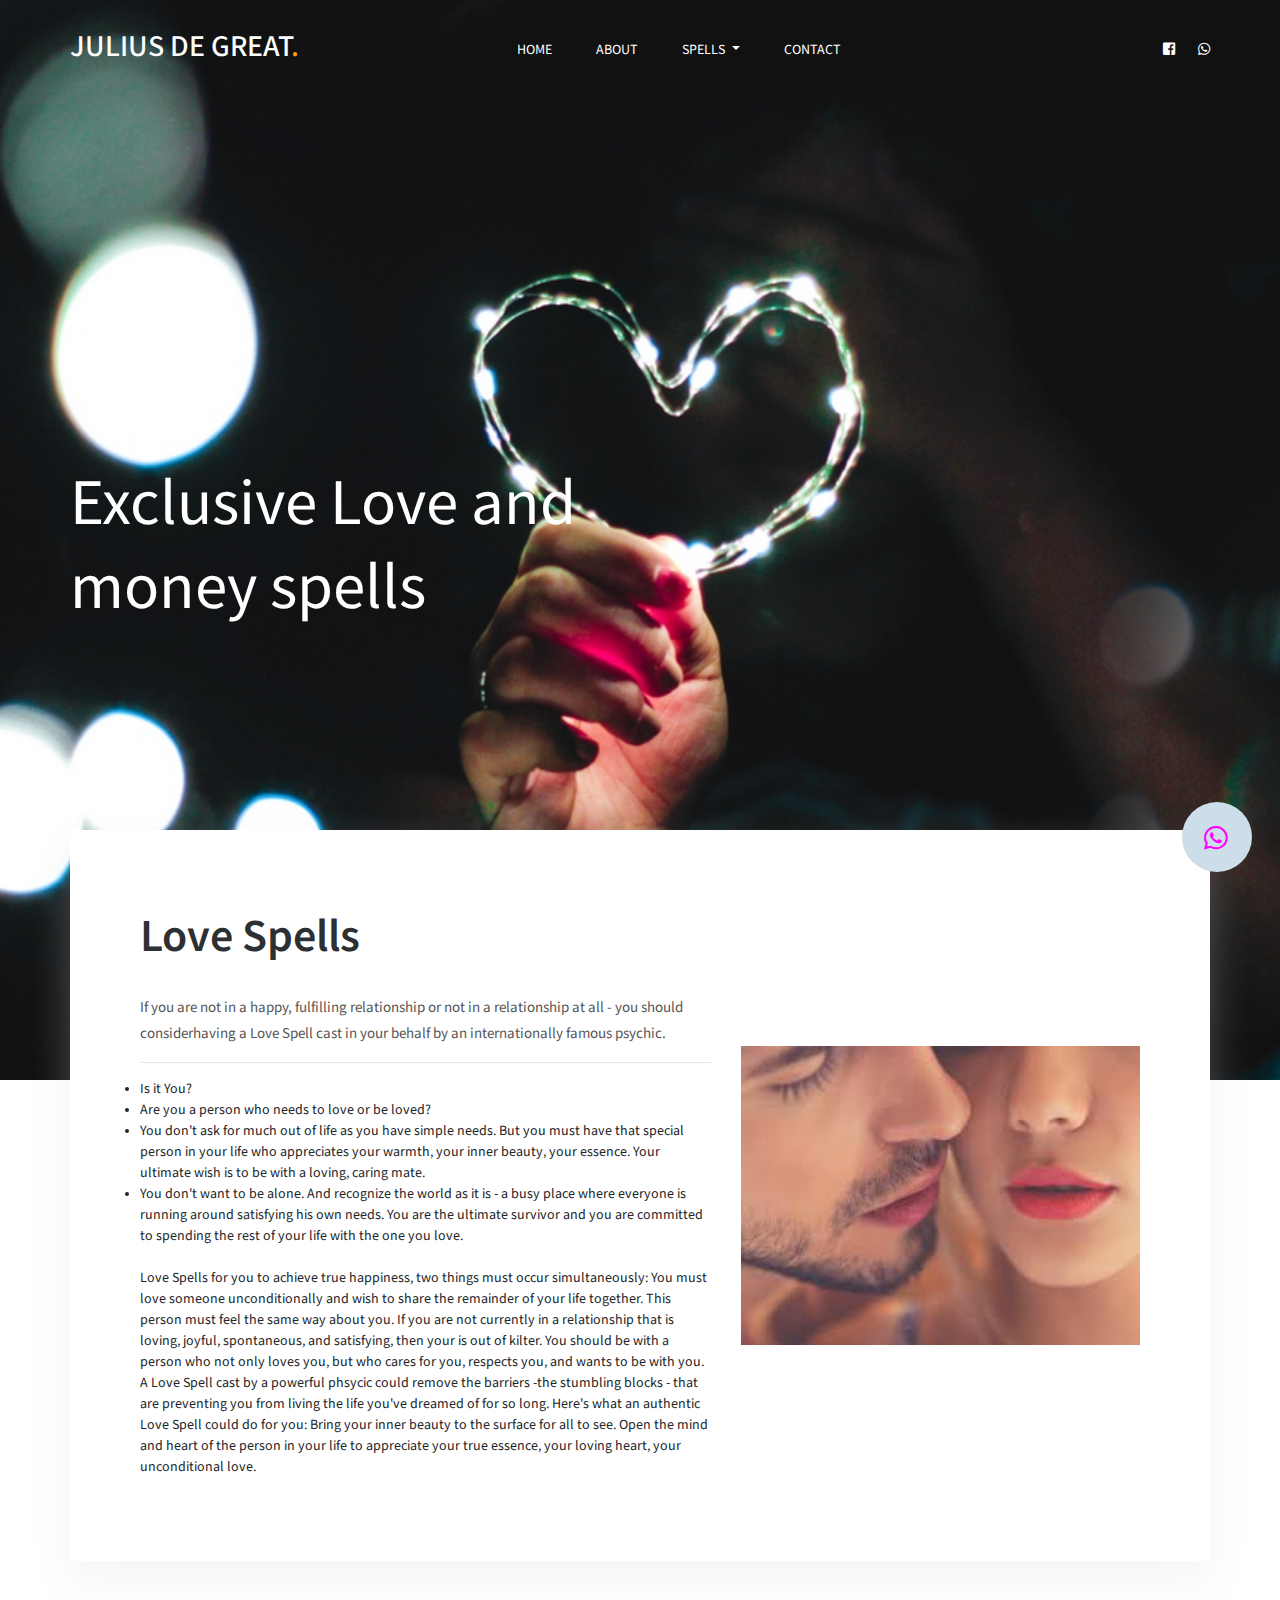
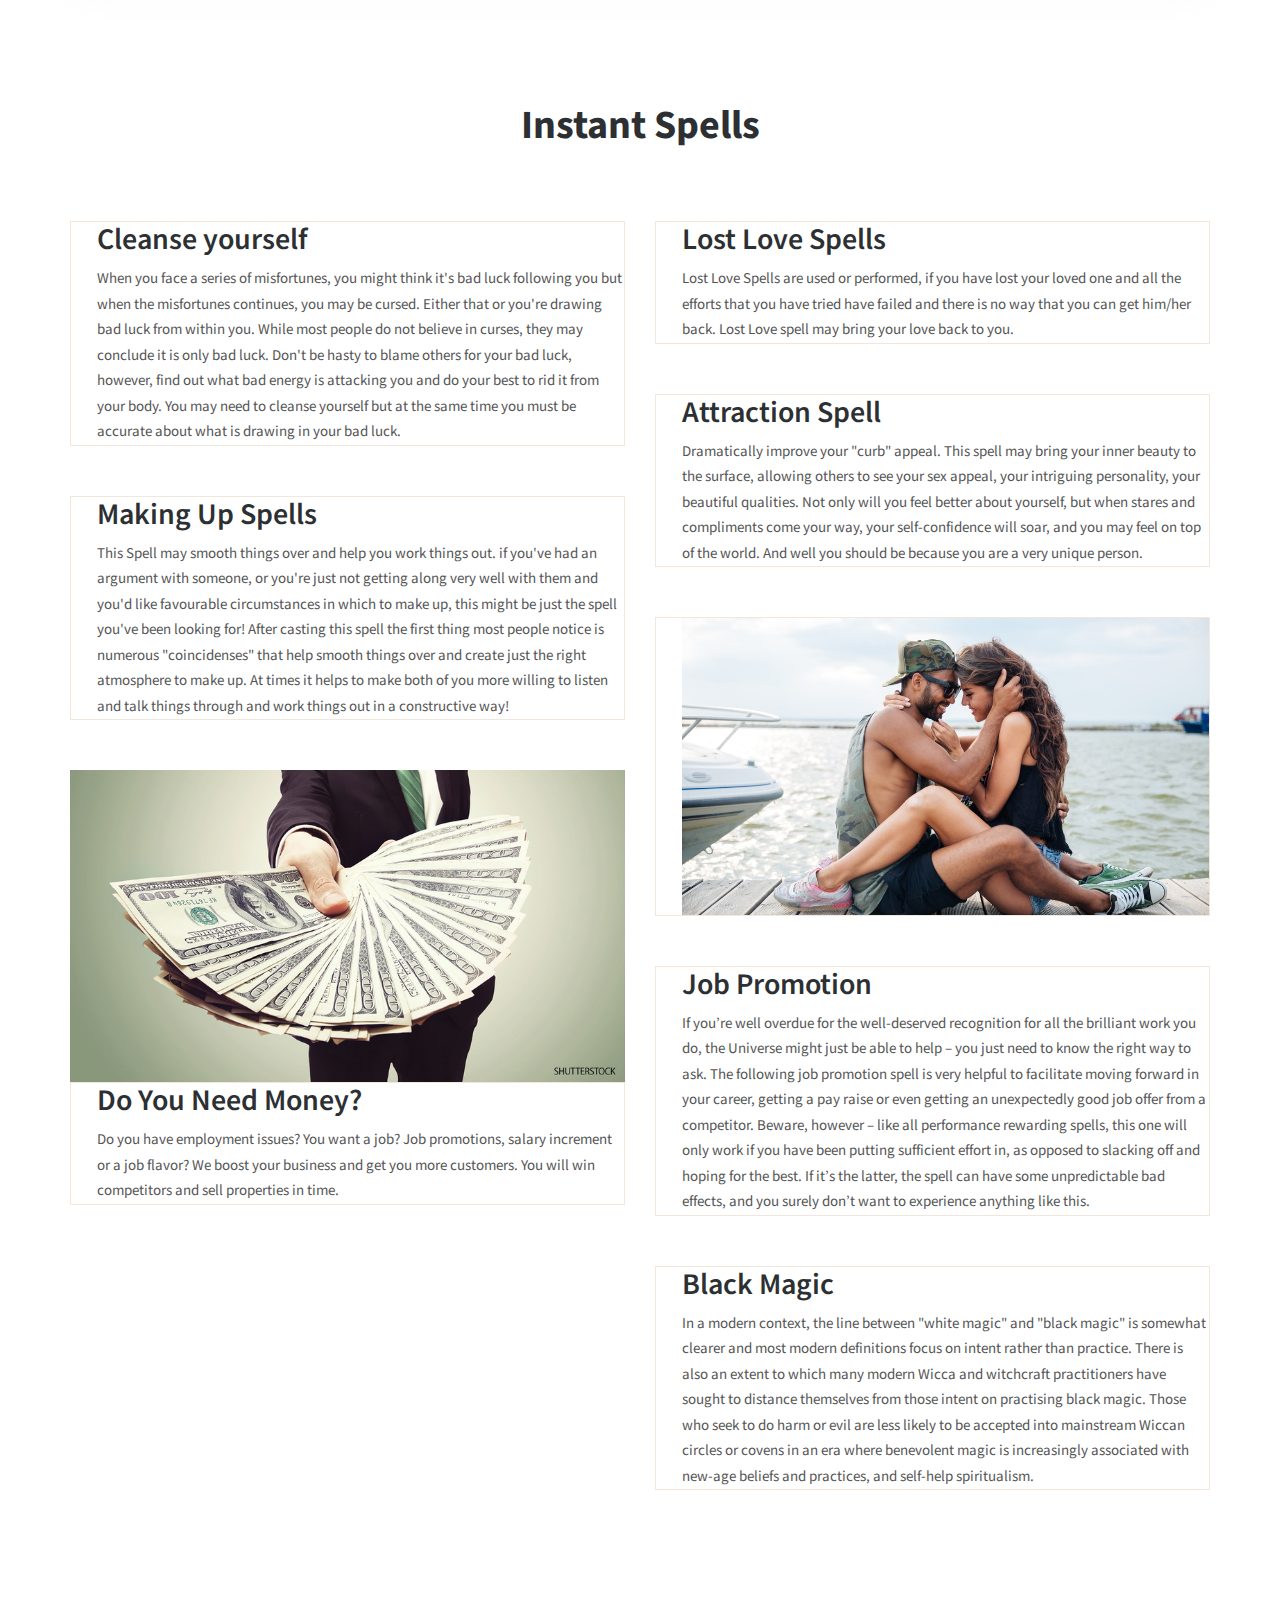
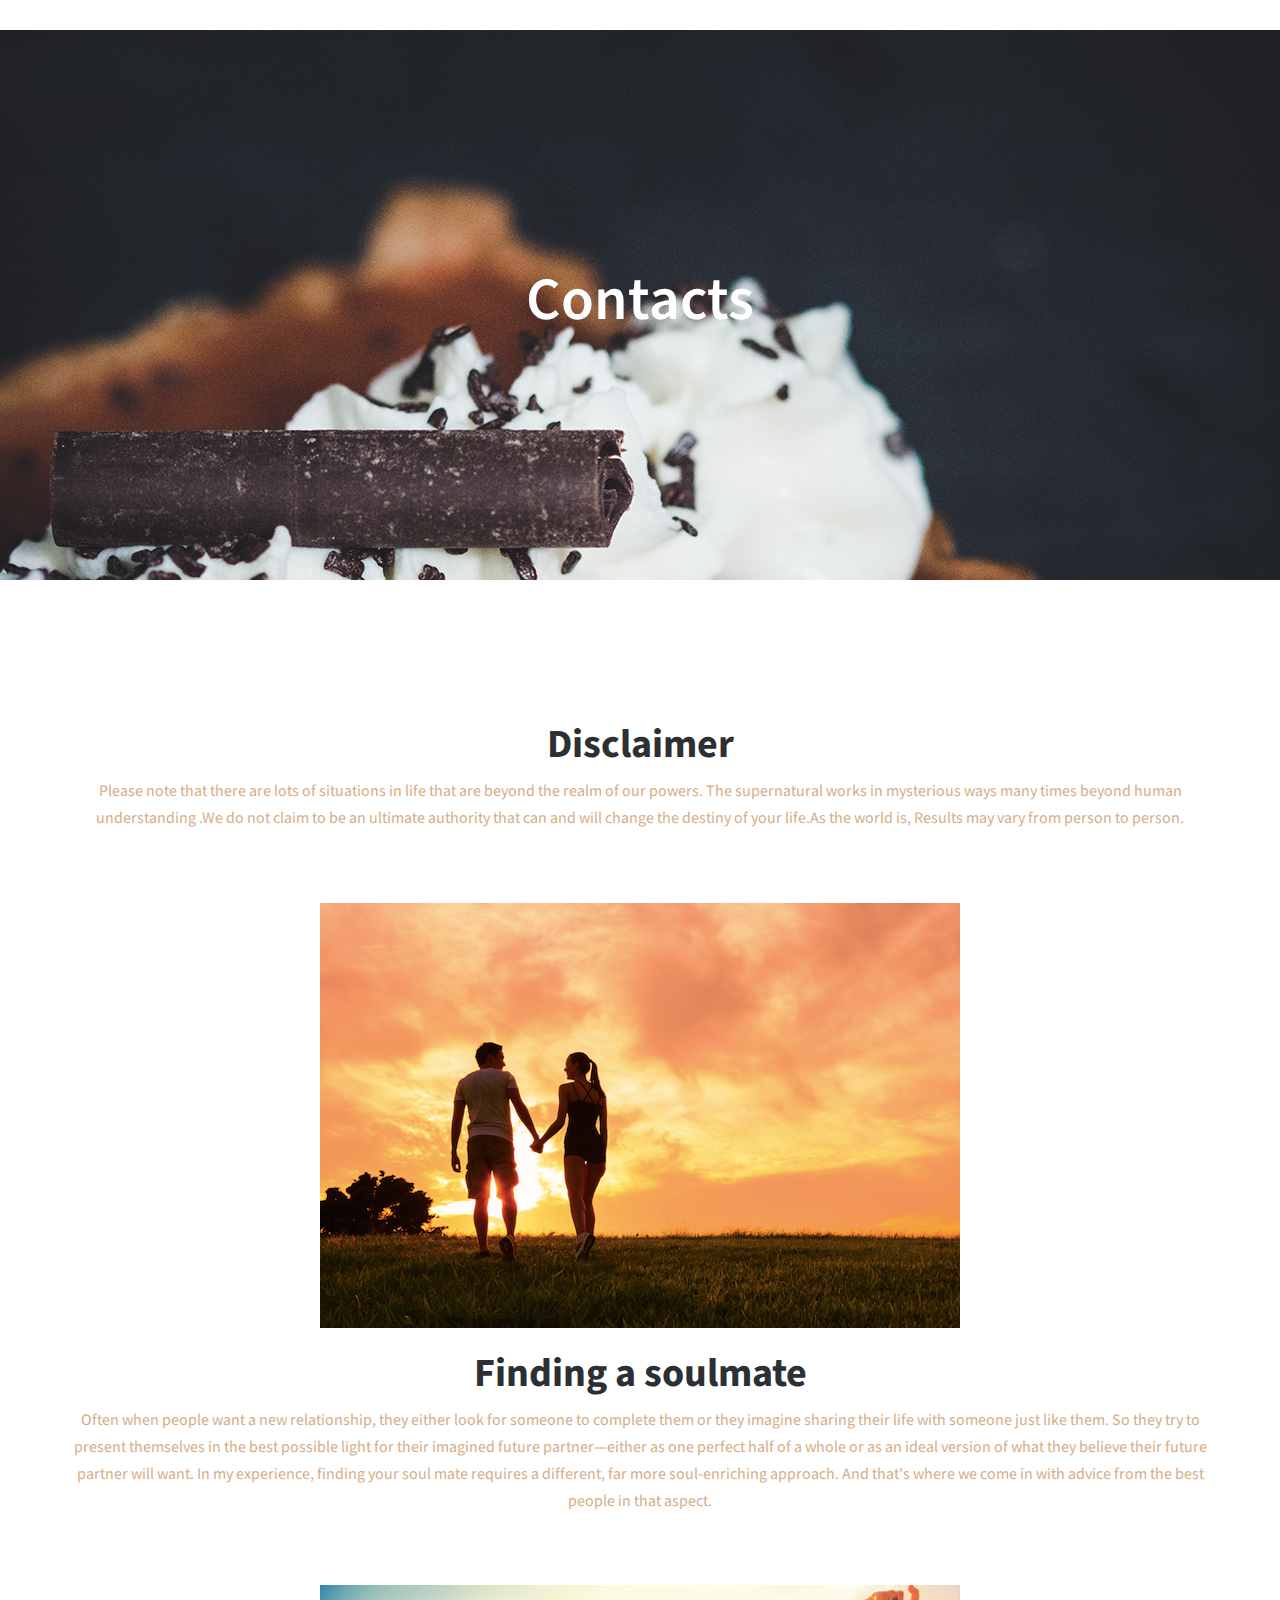
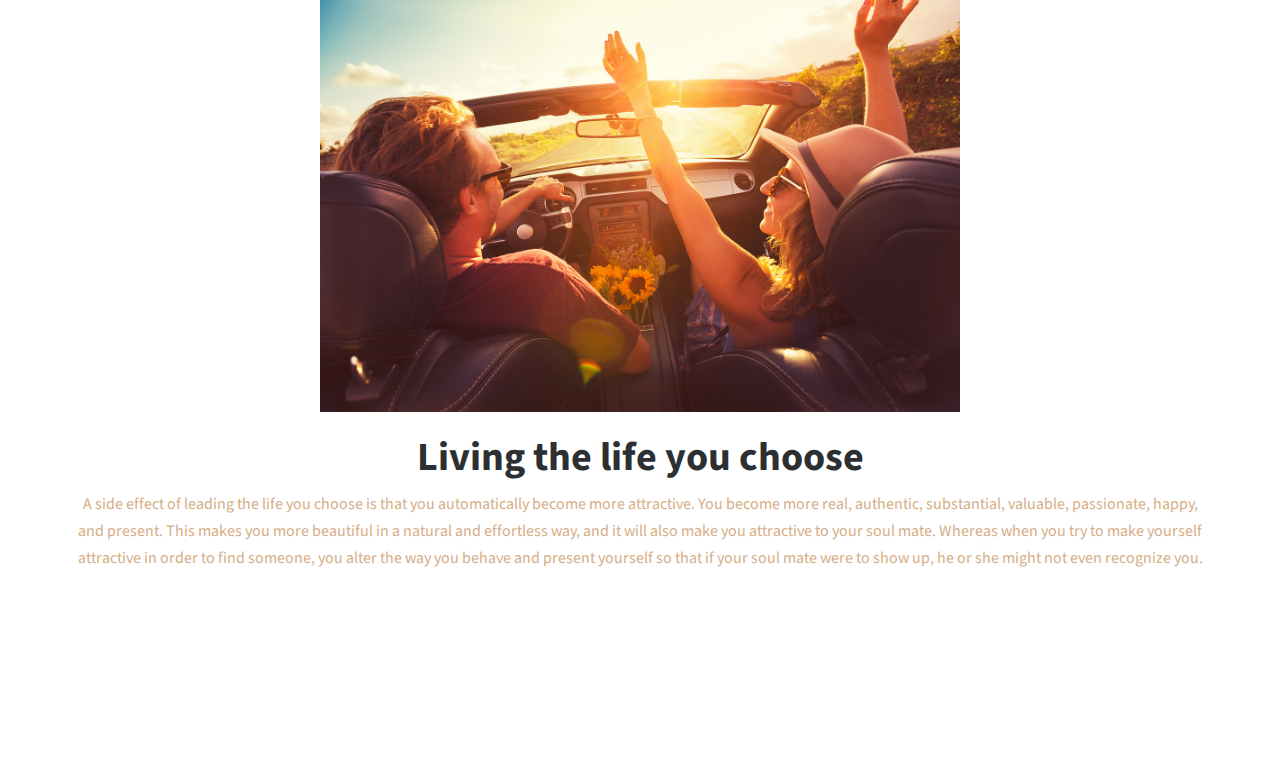
<file: index.html>
<!DOCTYPE html>
<html lang="en">
  <head>
    <!-- Required meta tags -->
    <meta charset="utf-8" />
    <meta
      name="viewport"
      content="width=device-width, initial-scale=1, shrink-to-fit=no"
    />
    <script data-ad-client="ca-pub-7040957393644897" async src="https://pagead2.googlesyndication.com/pagead/js/adsbygoogle.js"></script>
    <title>Love and money spells</title>
    <link rel="icon" href="img/favicon.png" />
    <!-- Bootstrap CSS -->
    <link rel="stylesheet" href="css/bootstrap.min.css" />
    <!-- animate CSS -->
    <link rel="stylesheet" href="css/animate.css" />
    <!-- owl carousel CSS -->
    <link rel="stylesheet" href="css/owl.carousel.min.css" />
    <!-- themify CSS -->
    <link rel="stylesheet" href="css/themify-icons.css" />
    <!-- flaticon CSS -->
    <link rel="stylesheet" href="css/flaticon.css" />
    <!-- font awesome CSS -->
    <link rel="stylesheet" href="css/magnific-popup.css" />
    <!-- swiper CSS -->
    <link rel="stylesheet" href="css/slick.css" />
    <link rel="stylesheet" href="css/gijgo.min.css" />
    <link rel="stylesheet" href="css/nice-select.css" />
    <link rel="stylesheet" href="css/all.css" />
    <!-- style CSS -->
    <link rel="stylesheet" href="css/style.css" />

  </head>

  <body>
    <a href="contact.html">
      <div class="chat-ico">
        <i class="fab fa-whatsapp"></i>
      </div>
    </a>
    <!--::header part start::-->
    <header class="main_menu home_menu">
      <div class="container">
        <div class="row align-items-center">
          <div class="col-lg-12">
            <nav class="navbar navbar-expand-lg navbar-light">
              <a class="navbar-brand" href="index.html">
                <h1 class="logo">JULIUS DE GREAT<span class="style">.</span></h1>
              </a>
              <button
                class="navbar-toggler"
                type="button"
                data-toggle="collapse"
                data-target="#navbarSupportedContent"
                aria-controls="navbarSupportedContent"
                aria-expanded="false"
                aria-label="Toggle navigation"
              >
                <span class="navbar-toggler-icon"></span>
              </button>

              <div
                class="collapse navbar-collapse main-menu-item justify-content-end"
                id="navbarSupportedContent"
              >
                <ul class="navbar-nav">
                  <li class="nav-item active">
                    <a class="nav-link" href="index.html">Home</a>
                  </li>
                  <li class="nav-item">
                    <a class="nav-link" href="about.html">About</a>
                  </li>

                  <li class="nav-item dropdown">
                    <a
                      class="nav-link dropdown-toggle"
                      id="navbarDropdown"
                      role="button"
                      data-toggle="dropdown"
                      aria-haspopup="true"
                      aria-expanded="false"
                    >
                      Spells
                    </a>
                    <div class="dropdown-menu" aria-labelledby="navbarDropdown">
                      <a class="dropdown-item" href="money.html">Money</a>
                      <a class="dropdown-item" href="money.html#gambling"
                        >Gambling</a
                      >
                      <a class="dropdown-item" href="money.html#sacred">Sacred Money oil</a>
                    </div>
                  </li>

                  <li class="nav-item">
                    <a class="nav-link" href="contact.html">Contact</a>
                  </li>
                </ul>
              </div>
              <div class="social_icon d-none d-lg-block">
                <a href="#" class="single_social_icon"
                  ><i class="fab fa-facebook-square"></i
                ></a>
                <a href="#" class="single_social_icon"
                  ><i class="fab fa-whatsapp"></i
                ></a>
              </div>
            </nav>
          </div>
        </div>
      </div>
    </header>
    <!-- Header part end-->

    <!-- banner part start-->
    <section class="banner_part">
      <div class="container">
        <div class="row align-items-center">
          <div class="col-lg-7">
            <div class="banner_text">
              <div class="banner_text_iner">

                <h1>Exclusive Love and money spells</h1>
              </div>
            </div>
          </div>
        </div>
      </div>
    </section>
    <!-- banner part start-->

    <!-- about part start-->
    <section class="about_part">
      <div class="container">
        <div class="row align-items-center justify-content-center">
          <div class="col-lg-12">
            <div class="about_part_iner">
              <div class="row align-items-center">
                <div class="col-lg-7">
                  <div class="about_text">
                       <h2>Love Spells</h2>
                    <p>
                      If you are not in a happy, fulfilling relationship
                      or not in a relationship at all - you should
                      considerhaving a Love Spell cast in your behalf
                      by an internationally famous psychic.
                    </p>
                  <hr/>
                    <p>
                      <ul style="list-style-type:disc;">
                      <li>Is it You?</li>
                      <li>Are you a person who needs to love or be loved?</li>
                      <li>You don't ask for much out of life as you have simple needs.
                      But you must have that special person in your life who appreciates
                      your warmth, your inner beauty, your essence.
                      Your ultimate wish is to be with a loving, caring mate.</li>
                      <li>You don't want to be alone. And recognize the world as it is - a busy place where
                      everyone is running around satisfying his own needs.
                      You are the ultimate survivor and you are committed to
                      spending the rest of your life with the one you love.</li>
                      </ul>
                      <br/>
                      Love Spells for you to achieve true happiness, two things must occur simultaneously: You must love someone unconditionally
                      and wish to share the remainder of your life together. This person must feel the same way about you. If you are not currently in a relationship that
                      is loving, joyful, spontaneous, and satisfying, then your is out of kilter. You should be with a person who not only loves you, but who cares for you, respects you, and wants to be with you.
                      A Love Spell cast by a powerful phsycic could remove the barriers -the stumbling blocks - that are preventing you from living the life you've dreamed of for so long. Here's what an authentic Love Spell could do for you:
                      Bring your inner beauty to the surface for all to see. Open the mind and heart of the person in your life to appreciate your true essence, your loving heart, your unconditional love.
                    </p>
                  </div>
                </div>
                <div class="col-lg-5">
                  <div class="about_img">
                    <img src="img/spells/love1.jpg" alt="" />
                  </div>
                </div>
              </div>
            </div>
          </div>
        </div>
      </div>
    </section>
    <!-- about part end-->

    <!-- food_menu start-->
    <section class="food_menu">
      <div class="container">
        <div class="row justify-content-center">
          <div class="col-lg-5">
            <div class="section_tittle">
              <h2>Instant Spells</h2>
            </div>
          </div>
          <div class="col-lg-12">
            <div class="single-member">
              <div class="row">
                <div class="col-sm-6 col-lg-6">
                  <div class="single_food_item media">

                    <div class="media-body align-self-center">
                      <h2>Cleanse yourself</h2>
                      <p>When you face a series of misfortunes, you might think it's bad luck following you but when the misfortunes continues, you may be cursed. Either that or you're drawing bad luck from within you. While most people do not believe in curses, they may conclude it is only bad luck. Don't be hasty to blame others for your bad luck, however, find out what bad energy is attacking you and do your best to rid it from your body. You may need to cleanse yourself but at the same time you must be accurate about what is drawing in your bad luck.</p>
                    </div>
                  </div>
                  
                  
                  <div class="single_food_item media">

                    <div class="media-body align-self-center">
                      <h2>Making Up Spells</h2>
                      <p>This Spell may smooth things over and help you work things out.
                      if you've had an argument with someone, or you're just not getting along very
                      well with them and you'd like favourable circumstances in which to make up, this might be
                      just the spell you've been looking for! After casting this spell
                      the first thing most people notice is numerous "coincidenses" that help
                      smooth things over and create just the right atmosphere to make up.
                      At times it helps to make both of you more willing to listen and
                      talk things through and work things out in a constructive way!</p>
                    </div>
                  </div>

                  <img src="img/spells/5689883_SS-MONEY-TN.jpg">
                  <div class="single_food_item media">
                    <div class="media-body align-self-center">
                      <h2>Do You Need Money?</h2>
                      <p>Do you have employment issues?
                      You want a job?
                      Job promotions, salary increment or a job flavor?
                      We boost your business and get you more customers.
                      You will win competitors and sell properties in time.
                    </p>
                    </div>
                  </div>

                </div>
                <div class="col-sm-6 col-lg-6">
                  <div class="single_food_item media">

                    <div class="media-body align-self-center">
                      <h2>Lost Love Spells</h2>
                      <p>Lost Love Spells are used or performed, if you have lost your loved one and all the efforts that
                        you have tried have failed and there is no way that you can get him/her back.
                        Lost Love spell may bring your love back to you.</p>

                    </div>
                  </div>
                  <div class="single_food_item media">

                    <div class="media-body align-self-center">
                      <h2>Attraction Spell</h2>
                      <p>Dramatically improve your "curb" appeal. This spell may bring your inner beauty to the surface,
                        allowing others to see your sex appeal, your intriguing personality, your beautiful qualities.
                        Not only will you feel better about yourself, but when stares and compliments come your way,
                        your self-confidence will soar, and you may feel on top of the world.
                        And well you should be because you are a very unique person.</p>
                      </div>
                  </div>
                  <div class="single_food_item media">
                    <div class="media-body align-self-center">
                    <img
                      src="img/spells/makingspells.jpg"
                      class="img-responsive"
                      alt="..."
                    />
                  </div>
                  </div>

                  <div class="single_food_item media">
                  <div class="media-body align-self-center">
                      <h2>Job Promotion</h2>
                      <p>If you’re well overdue for the well-deserved recognition for all the brilliant work you do, the Universe might just be able to help – you just need to know the right way to ask. The following job promotion spell is very helpful to facilitate moving forward in your career, getting a pay raise or even getting an unexpectedly good job offer from a competitor.
                        Beware, however – like all performance rewarding spells, this one will only work if you have been putting sufficient effort in, as opposed to slacking off and hoping for the best. If it’s the latter, the spell can have some unpredictable bad effects, and you surely don’t want to experience anything like this.
                      </p>
                      </div>
                    </div>
                    <div class="single_food_item media">
                      <div class="media-body align-self-center">
                      <h2>Black Magic</h2>
                      <p>In a modern context, the line between "white magic" and "black magic" is somewhat clearer and most modern definitions focus on intent rather than practice. There is also an extent to which many modern Wicca and witchcraft practitioners have sought to distance themselves from those intent on practising black magic. Those who seek to do harm or evil are less likely to be accepted into mainstream Wiccan circles or covens in an era where benevolent magic is increasingly associated with new-age beliefs and practices, and self-help spiritualism.</p>
                      </div>
                      </div>
                </div>
              </div>
            </div>
          </div>
        </div>
      </div>
    </section>
    <!-- spells-->

    <!-- contact-->
    <section class="intro_video_bg">
      <div class="container">
        <div class="row">
          <div class="media-body align-self-center">
            <h2 class="cont">Contacts</h2>
          </div>
        </div>
      </div>
    </section>
    <!-- contact-->

    <!--::review_part start::-->
    <section class="review_part section_padding">
      <div class="container">
        <div class="row justify-content-center">
          <div class="">
            <div class="section_tittle">

                <div class="media-body align-self-center">
                  <h2>Disclaimer</h2>
                  <p>Please note that there are lots of situations in life that are beyond the realm of our powers. The supernatural works in mysterious ways many times beyond human understanding .We do not claim to be an ultimate authority that can and will change the destiny of your life.As the world is, Results may vary from person to person.</p>

                </div>

              </div>
          </div>
        </div>

      </div>

        <img
                      src="img/spells/Couple-in-Hawaii-.png"
                      class="center"
                      alt=""
                    /><br>

<!--------part two-------->
      <div class="container">
        <div class="section_tittle">

          <div class="media-body align-self-center">
            <h2>Finding a soulmate</h2>
            <p>
              Often when people want a new relationship, they either look for someone to complete them or they imagine sharing their life with someone just like them. So they try to present themselves in the best possible light for their imagined future partner—either as one perfect half of a whole or as an ideal version of what they believe their future partner will want. In my experience, finding your soul mate requires a different, far more soul-enriching approach. And that's where we come in with advice from the best people in that aspect.
            </p>
          </div>

        </div>
      </div>
      <img
                      src="img/spells/Happy-couple-in-convertible-in-sun-laughing.jpg"
                      class="center"
                      alt=""
                    /><br>

    <!--------part three----->
      <div class="container">
        <div class="section_tittle">

          <div class="media-body align-self-center">
            <h2>Living the life you choose</h2>
            <p>
              A side effect of leading the life you choose is that you automatically become more attractive. You become more real, authentic, substantial, valuable, passionate, happy, and present. This makes you more beautiful in a natural and effortless way, and it will also make you attractive to your soul mate. Whereas when you try to make yourself attractive in order to find someone, you alter the way you behave and present yourself so that if your soul mate were to show up, he or she might not even recognize you.
            </p>
            </div>

        </div>
      </div>

    </section>

    <!----===========comment icon==============---->
    <div class="container">
      <div class="comment">
        <a href="#">
          <p></p>
        </a>
      </div>

    </div>

    <!--end of section-->




    <!-- jquery plugins here-->
    <script src="js/jquery-1.12.1.min.js"></script>
    <!-- popper js -->
    <script type="text/javascript" src="js/materialize.min.js"></script>
    <script src="js/popper.min.js"></script>
    <!-- bootstrap js -->
    <script src="js/bootstrap.min.js"></script>
    <!-- easing js -->
    <script src="js/jquery.magnific-popup.js"></script>
    <!-- swiper js -->
    <script src="js/swiper.min.js"></script>
    <!-- swiper js -->
    <script src="js/masonry.pkgd.js"></script>
    <!-- particles js -->
    <script src="js/owl.carousel.min.js"></script>
    <!-- swiper js -->
    <script src="js/slick.min.js"></script>
    <script src="js/gijgo.min.js"></script>
    <script src="js/jquery.nice-select.min.js"></script>
    <!-- custom js -->
    <script src="js/custom.js"></script>
  <a href="https://www.calmfun.com"></a>
  </body>
</html>
</file>
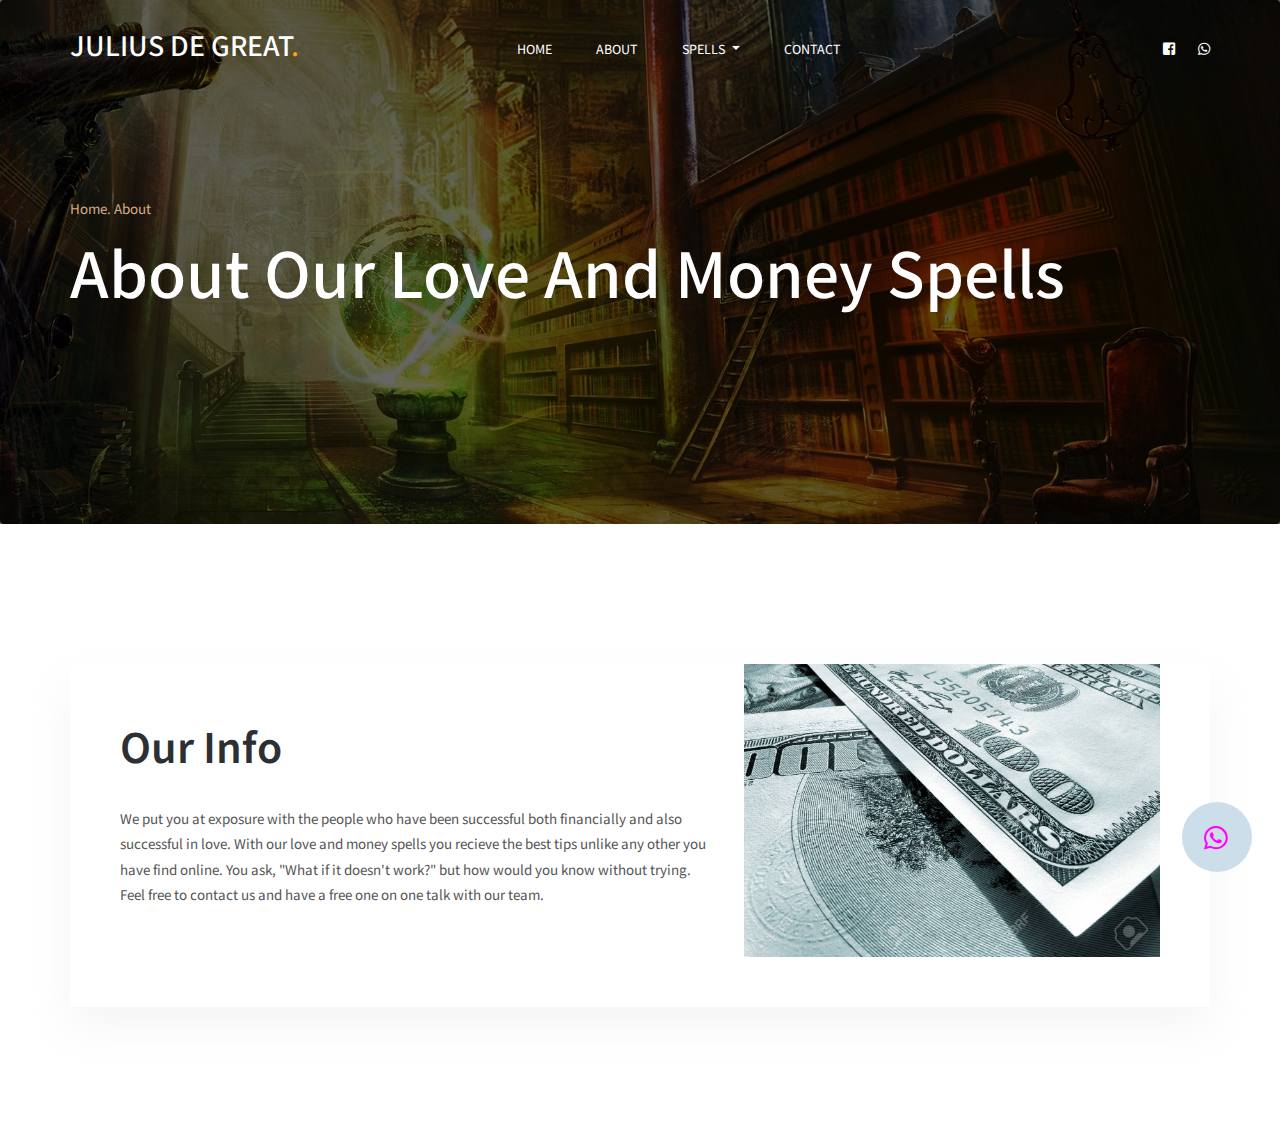
<file: about.html>
<!DOCTYPE html>
<html lang="en">
  <head>
    <!-- Required meta tags -->
    <meta charset="utf-8" />
    <meta
      name="viewport"
      content="width=device-width, initial-scale=1, shrink-to-fit=no"
    />
    <title>Love and money spells</title>
    <link rel="icon" href="img/favicon.png" />
    <!-- Bootstrap CSS -->
    <link rel="stylesheet" href="css/bootstrap.min.css" />
    <!-- animate CSS -->
    <link rel="stylesheet" href="css/animate.css" />
    <!-- owl carousel CSS -->
    <link rel="stylesheet" href="css/owl.carousel.min.css" />
    <!-- themify CSS -->
    <link rel="stylesheet" href="css/themify-icons.css" />
    <!-- flaticon CSS -->
    <link rel="stylesheet" href="css/flaticon.css" />
    <!-- font awesome CSS -->
    <link rel="stylesheet" href="css/magnific-popup.css" />
    <!-- swiper CSS -->
    <link rel="stylesheet" href="css/slick.css" />
    <link rel="stylesheet" href="css/gijgo.min.css" />
    <link rel="stylesheet" href="css/nice-select.css" />
    <link rel="stylesheet" href="css/all.css" />
    <!-- style CSS -->
    <link rel="stylesheet" href="css/style.css" />
  </head>

  <body>
    <a href="contact.html">
      <div class="chat-ico">
        <i class="fab fa-whatsapp"></i>
      </div>
    </a>
    <!--::header part start::-->
    <header class="main_menu home_menu">
        <div class="container">
            <div class="row align-items-center">
            <div class="col-lg-12">
                <nav class="navbar navbar-expand-lg navbar-light">
                <a class="navbar-brand" href="index.html">
                  <h1 class="logo">JULIUS DE GREAT<span class="style">.</span></h1>
                </a>
                <button
                    class="navbar-toggler"
                    type="button"
                    data-toggle="collapse"
                    data-target="#navbarSupportedContent"
                    aria-controls="navbarSupportedContent"
                    aria-expanded="false"
                    aria-label="Toggle navigation"
                >
                    <span class="navbar-toggler-icon"></span>
                </button>

                <div
                    class="collapse navbar-collapse main-menu-item justify-content-end"
                    id="navbarSupportedContent"
                >
                    <ul class="navbar-nav">
                    <li class="nav-item">
                        <a class="nav-link" href="index.html">Home</a>
                    </li>
                    <li class="nav-item active">
                        <a class="nav-link" href="about.html">About</a>
                    </li>

                    <li class="nav-item dropdown">
                        <a
                        class="nav-link dropdown-toggle"
                        href="blog.html"
                        id="navbarDropdown"
                        role="button"
                        data-toggle="dropdown"
                        aria-haspopup="true"
                        aria-expanded="false"
                        >
                        Spells
                      </a>
                      <div class="dropdown-menu" aria-labelledby="navbarDropdown">
                        <a class="dropdown-item" href="money.html">Money</a>
                        <a class="dropdown-item" href="money.html#gambling"
                          >Gambling</a
                        >
                        <a class="dropdown-item" href="money.html#sacred">Sacred Money oil</a>
                        </div>
                    </li>

                    <li class="nav-item">
                        <a class="nav-link" href="contact.html">Contact</a>
                    </li>
                    </ul>
                </div>
                <div class="social_icon d-none d-lg-block">
                    <a href="#" class="single_social_icon"
                    ><i class="fab fa-facebook-square"></i
                    ></a>
                    <a href="#" class="single_social_icon"
                    ><i class="fab fa-whatsapp"></i
                    ></a>
                </div>
                </nav>
            </div>
            </div>
        </div>
    </header>
    <!-- Header part end-->

    <!-- breadcrumb start-->
    <section class="breadcrumb breadcrumb_bg">

        <div class="container">
            <div class="row">
                <div class="col-lg-12">
                    <div class="breadcrumb_iner">
                        <div class="breadcrumb_iner_item">
                            <p>Home. About</p>
                            <h2>About our love and money spells</h2>
                        </div>
                    </div>
                </div>
            </div>
        </div>
    </section>
    <!-- breadcrumb start-->

    <!-- about part start-->
    <section class="about_part single_about_page padding_bottom">
      <div class="container">
        <div class="row align-items-center justify-content-center">
          <div class="col-lg-12">
            <div class="about_part_iner">
              <div class="row align-items-center">
                <div class="col-lg-7">
                  <div class="about_text">
                    <h2>Our Info</h2>
                    <p>
                      We put you at exposure with the people who have been successful both financially and also successful in love. With our love and money spells you recieve the best tips unlike any other you have find online. You ask, "What if it doesn't work?" but how would you know without trying. Feel free to contact us and have a free one on one talk with our team.
                    </p>
                    </div>
                </div>
                <div class="col-lg-5">
                  <div class="about_img">
                    <img src="img/spells/dollarbg.jpg" alt="" />
                  </div>
                </div>
              </div>
            </div>
          </div>
        </div>
      </div>
    </section>

    <div class="container">
      <div class="comment">
        <a href="#">
          <p></p>
        </a>
      </div>

    </div>
    <!-- about part end-->





    <!-- jquery plugins here-->
    <!-- jquery -->
    <script src="js/jquery-1.12.1.min.js"></script>
    <script type="text/javascript" src="js/materialize.min.js"></script>
    <!-- popper js -->
    <script src="js/popper.min.js"></script>
    <!-- bootstrap js -->
    <script src="js/bootstrap.min.js"></script>
    <!-- easing js -->
    <script src="js/jquery.magnific-popup.js"></script>
    <!-- swiper js -->
    <script src="js/swiper.min.js"></script>
    <!-- swiper js -->
    <script src="js/masonry.pkgd.js"></script>
    <!-- particles js -->
    <script src="js/owl.carousel.min.js"></script>
    <!-- swiper js -->
    <script src="js/slick.min.js"></script>
    <script src="js/gijgo.min.js"></script>
    <script src="js/jquery.nice-select.min.js"></script>
    <!-- custom js -->
    <script src="js/custom.js"></script>
  </body>
</html>
</file>
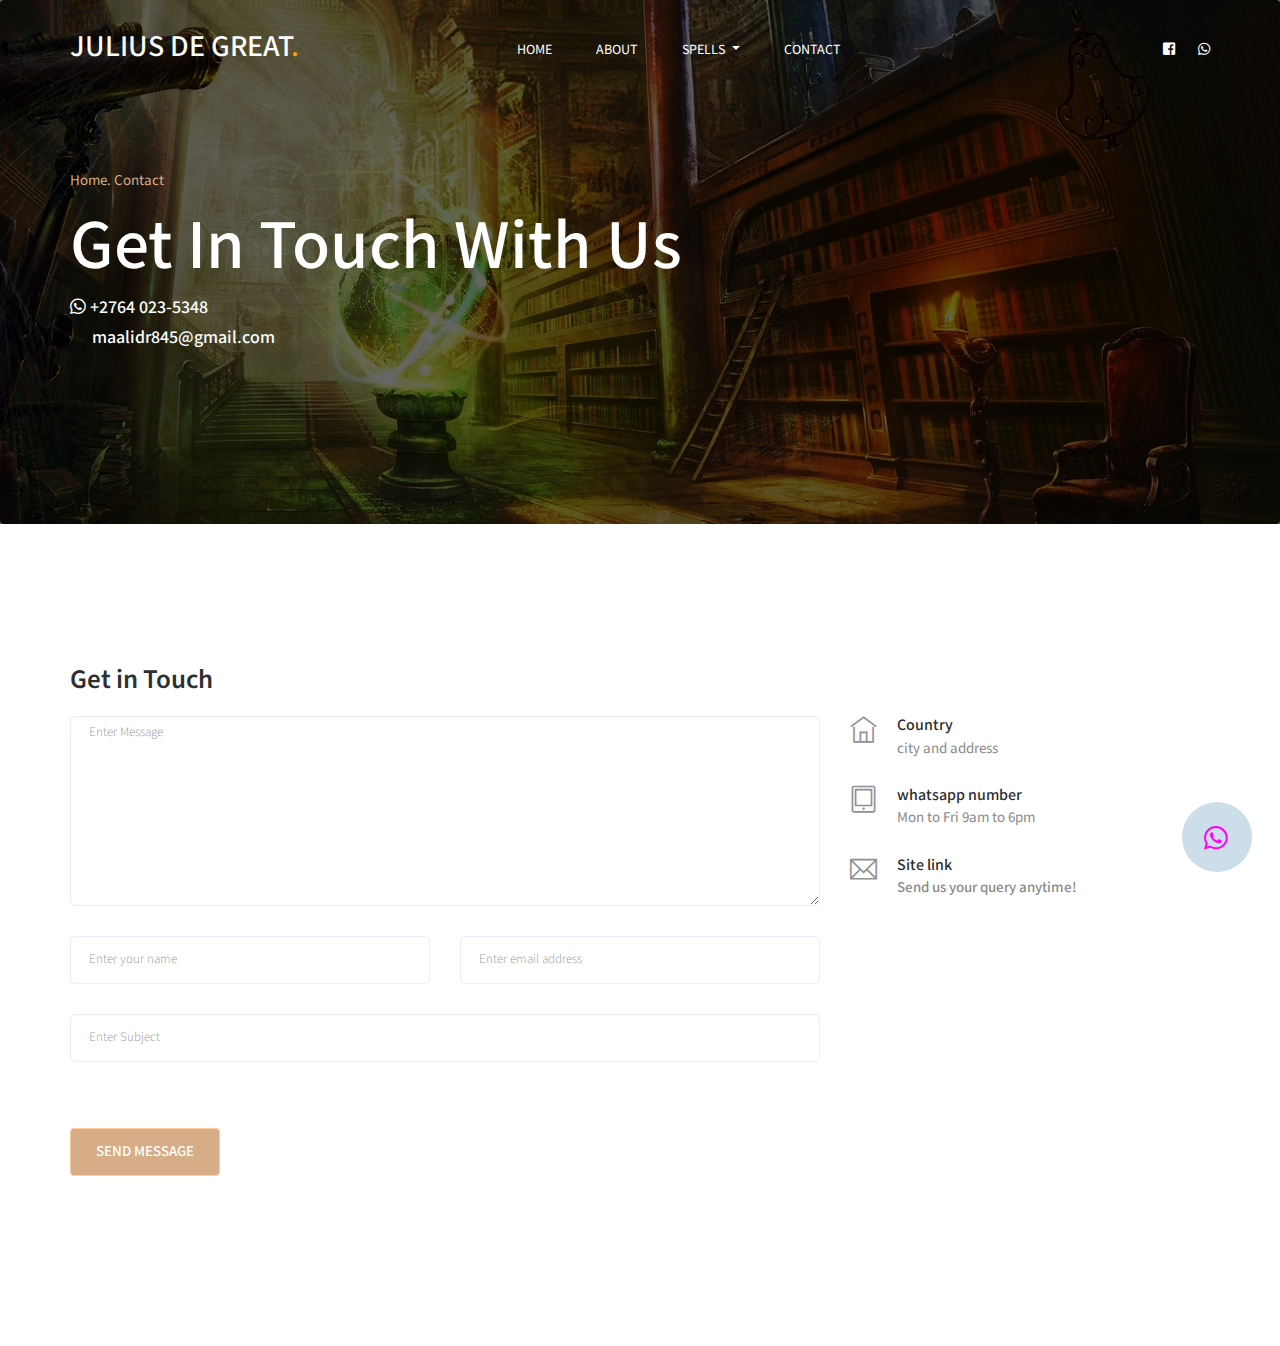
<file: contact.html>
<!DOCTYPE html>
<html lang="en">
  <head>
    <!-- Required meta tags -->
    <meta charset="utf-8" />
    <meta
      name="viewport"
      content="width=device-width, initial-scale=1, shrink-to-fit=no"
    />
    <script data-ad-client="ca-pub-7040957393644897" async src="https://pagead2.googlesyndication.com/pagead/js/adsbygoogle.js"></script>
    <title>Love and money spells</title>
    <link rel="icon" href="img/favicon.png" />
    <!-- Bootstrap CSS -->
    <link rel="stylesheet" href="css/bootstrap.min.css" />
    <!-- animate CSS -->
    <link rel="stylesheet" href="css/animate.css" />
    <!-- owl carousel CSS -->
    <link rel="stylesheet" href="css/owl.carousel.min.css" />
    <!-- themify CSS -->
    <link rel="stylesheet" href="css/themify-icons.css" />
    <!-- flaticon CSS -->
    <link rel="stylesheet" href="css/flaticon.css" />
    <!-- font awesome CSS -->
    <link rel="stylesheet" href="css/magnific-popup.css" />
    <!-- swiper CSS -->
    <link rel="stylesheet" href="css/slick.css" />
    <link rel="stylesheet" href="css/gijgo.min.css" />
    <link rel="stylesheet" href="css/nice-select.css" />
    <link rel="stylesheet" href="css/all.css" />
    <!-- style CSS -->
    <link rel="stylesheet" href="css/style.css" />
    <style media="screen">

    </style>
  </head>

  <body>
    <a href="contact.html">
      <div class="chat-ico">
        <i class="fab fa-whatsapp"></i>
      </div>
    </a>
    <header class="main_menu home_menu">
        <div class="container">
            <div class="row align-items-center">
            <div class="col-lg-12">
                <nav class="navbar navbar-expand-lg navbar-light">
                <a class="navbar-brand" href="index.html">
                  <h1 class="logo">JULIUS DE GREAT<span class="style">.</span></h1>
                </a>
                <button
                    class="navbar-toggler"
                    type="button"
                    data-toggle="collapse"
                    data-target="#navbarSupportedContent"
                    aria-controls="navbarSupportedContent"
                    aria-expanded="false"
                    aria-label="Toggle navigation"
                >
                    <span class="navbar-toggler-icon"></span>
                </button>

                <div
                    class="collapse navbar-collapse main-menu-item justify-content-end"
                    id="navbarSupportedContent"
                >
                    <ul class="navbar-nav">
                    <li class="nav-item">
                        <a class="nav-link" href="index.html">Home</a>
                    </li>
                    <li class="nav-item">
                        <a class="nav-link" href="about.html">About</a>
                    </li>

                    <li class="nav-item dropdown">
                      <a
                        class="nav-link dropdown-toggle"
                        id="navbarDropdown"
                        role="button"
                        data-toggle="dropdown"
                        aria-haspopup="true"
                        aria-expanded="false"
                      >
                        Spells
                      </a>
                      <div class="dropdown-menu" aria-labelledby="navbarDropdown">
                        <a class="dropdown-item" href="money.html">Money</a>
                        <a class="dropdown-item" href="money.html#gambling"
                          >Gambling</a
                        >
                        <a class="dropdown-item" href="money.html#sacred">Sacred Money oil</a>
                      </div>
                    </li>

                    <li class="nav-item active">
                        <a class="nav-link" href="contact.html">Contact</a>
                    </li>
                    </ul>
                </div>
                <div class="social_icon d-none d-lg-block">
                    <a href="#" class="single_social_icon"
                    ><i class="fab fa-facebook-square"></i
                    ></a>
                    <a href="#" class="single_social_icon"
                    ><i class="fab fa-whatsapp"></i
                    ></a>
                </div>
                </nav>
            </div>
            </div>
        </div>
    </header>
    <!-- Header part end-->

    <!-- breadcrumb start-->
    <section class="breadcrumb breadcrumb_bg">
      <div class="container">
        <div class="row">
          <div class="col-lg-12">
            <div class="breadcrumb_iner">
              <div class="breadcrumb_iner_item">
                <p>home. contact</p>
                <h2>Get in Touch with us</h2>
                <h4 class="text-white"><i class="fab fa-whatsapp"></i> +2764 023-5348</h4>
                <h4 class="text-white"><i class="fab fa-envelope"></i> maalidr845@gmail.com</h4>
              </div>
            </div>
          </div>
        </div>
      </div>
    </section>
    <!-- breadcrumb start-->

    <!-- ================ contact section start ================= -->
    <section class="contact-section section_padding">
      <div class="container">
        <!-- <div class="d-none d-sm-block mb-5 pb-4">
          <div id="map" style="height: 480px;"></div>
          <script>
            function initMap() {
              var uluru = {
                lat: -25.363,
                lng: 131.044
              };
              var grayStyles = [
                {
                  featureType: "all",
                  stylers: [
                    {
                      saturation: -90
                    },
                    {
                      lightness: 50
                    }
                  ]
                },
                {
                  elementType: "labels.text.fill",
                  stylers: [
                    {
                      color: "#ccdee9"
                    }
                  ]
                }
              ];
              var map = new google.maps.Map(document.getElementById("map"), {
                center: {
                  lat: -31.197,
                  lng: 150.744
                },
                zoom: 9,
                styles: grayStyles,
                scrollwheel: false
              });
            }
          </script>
          <script src="https://maps.googleapis.com/maps/api/js?key=AIzaSyDpfS1oRGreGSBU5HHjMmQ3o5NLw7VdJ6I&callback=initMap"></script>
        </div> -->

        <div class="row">
          <div class="col-12">
            <h2 class="contact-title">Get in Touch</h2>
          </div>
          <div class="col-lg-8">
            <form
              class="form-contact contact_form"
              action="contact_process.php"
              method="post"
              id="contactForm"
              novalidate="novalidate"
            >
              <div class="row">
                <div class="col-12">
                  <div class="form-group">
                    <textarea
                      class="form-control w-100"
                      name="message"
                      id="message"
                      cols="30"
                      rows="9"
                      onfocus="this.placeholder = ''"
                      onblur="this.placeholder = 'Enter Message'"
                      placeholder="Enter Message"
                    ></textarea>
                  </div>
                </div>
                <div class="col-sm-6">
                  <div class="form-group">
                    <input
                      class="form-control"
                      name="name"
                      id="name"
                      type="text"
                      onfocus="this.placeholder = ''"
                      onblur="this.placeholder = 'Enter your name'"
                      placeholder="Enter your name"
                    />
                  </div>
                </div>
                <div class="col-sm-6">
                  <div class="form-group">
                    <input
                      class="form-control"
                      name="email"
                      id="email"
                      type="email"
                      onfocus="this.placeholder = ''"
                      onblur="this.placeholder = 'Enter email address'"
                      placeholder="Enter email address"
                    />
                  </div>
                </div>
                <div class="col-12">
                  <div class="form-group">
                    <input
                      class="form-control"
                      name="subject"
                      id="subject"
                      type="text"
                      onfocus="this.placeholder = ''"
                      onblur="this.placeholder = 'Enter Subject'"
                      placeholder="Enter Subject"
                    />
                  </div>
                </div>
              </div>
              <div class="form-group mt-3">
                <button type="submit" class="button button-contactForm btn_4">
                  Send Message
                </button>
              </div>
            </form>
          </div>
          <div class="col-lg-4">
            <div class="media contact-info">
              <span class="contact-info__icon"><i class="ti-home"></i></span>
              <div class="media-body">
                <h3>Country</h3>
                <p>city and address</p>
              </div>
            </div>
            <div class="media contact-info">
              <span class="contact-info__icon"><i class="ti-tablet"></i></span>
              <div class="media-body">
                <h3>whatsapp number</h3>
                <p>Mon to Fri 9am to 6pm</p>
              </div>
            </div>
            <div class="media contact-info">
              <span class="contact-info__icon"><i class="ti-email"></i></span>
              <div class="media-body">
                <h3>Site link<h3>
                <p>Send us your query anytime!</p>
              </div>
            </div>
          </div>
        </div>
      </div>
    </section>
    <!-- ================ contact section end ================= -->



    <!-- jquery plugins here-->
    <!-- jquery -->
    <script src="js/jquery-1.12.1.min.js"></script>
    <script type="text/javascript" src="js/materialize.min.js"></script>
    <!-- popper js -->
    <script src="js/popper.min.js"></script>
    <!-- bootstrap js -->
    <script src="js/bootstrap.min.js"></script>
    <!-- easing js -->
    <script src="js/jquery.magnific-popup.js"></script>
    <!-- swiper js -->
    <script src="js/swiper.min.js"></script>
    <!-- swiper js -->
    <script src="js/masonry.pkgd.js"></script>
    <!-- particles js -->
    <script src="js/owl.carousel.min.js"></script>
    <!-- swiper js -->
    <script src="js/slick.min.js"></script>
    <script src="js/gijgo.min.js"></script>
    <script src="js/jquery.nice-select.min.js"></script>
    <!-- contact js -->
    <script src="js/contact.js"></script>
    <script src="js/jquery.ajaxchimp.min.js"></script>
    <script src="js/jquery.form.js"></script>
    <script src="js/jquery.validate.min.js"></script>
    <script src="js/mail-script.js"></script>
    <!-- custom js -->
    <script src="js/custom.js"></script>
  </body>
</html>
</file>
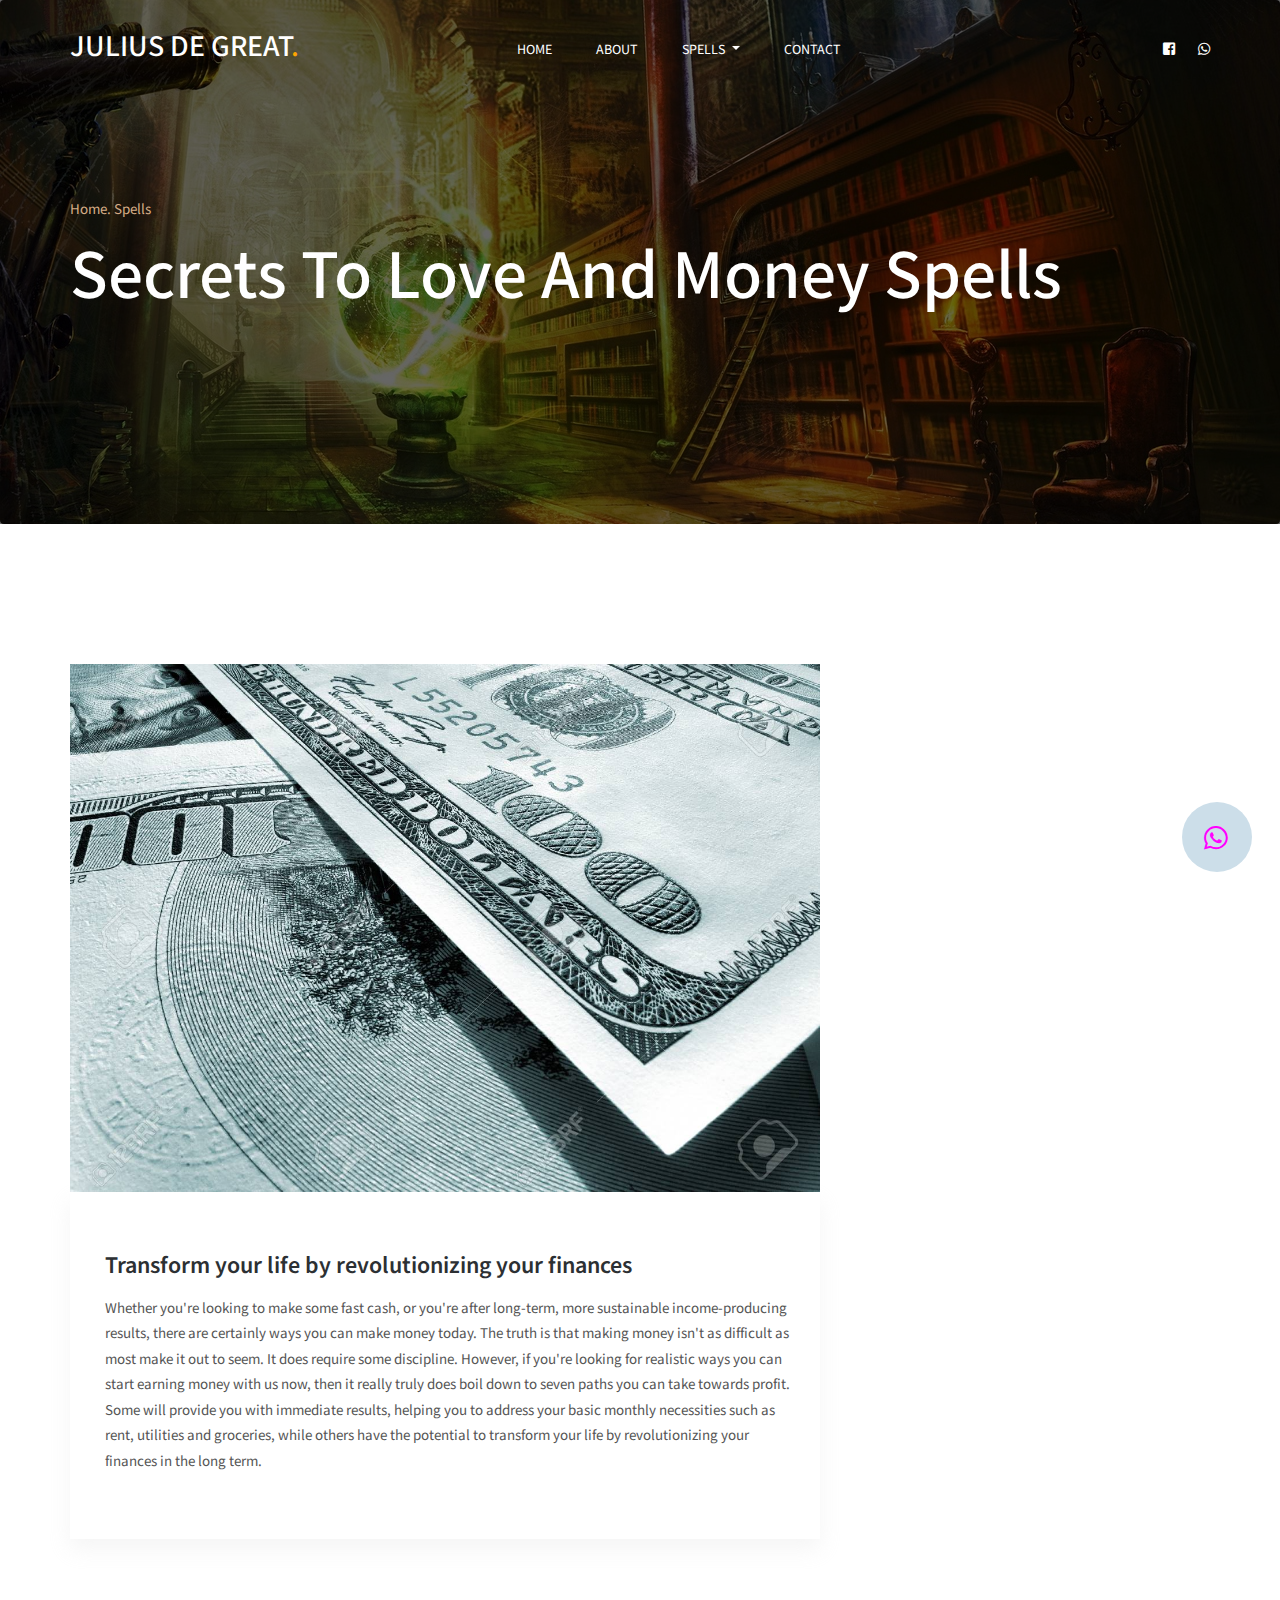
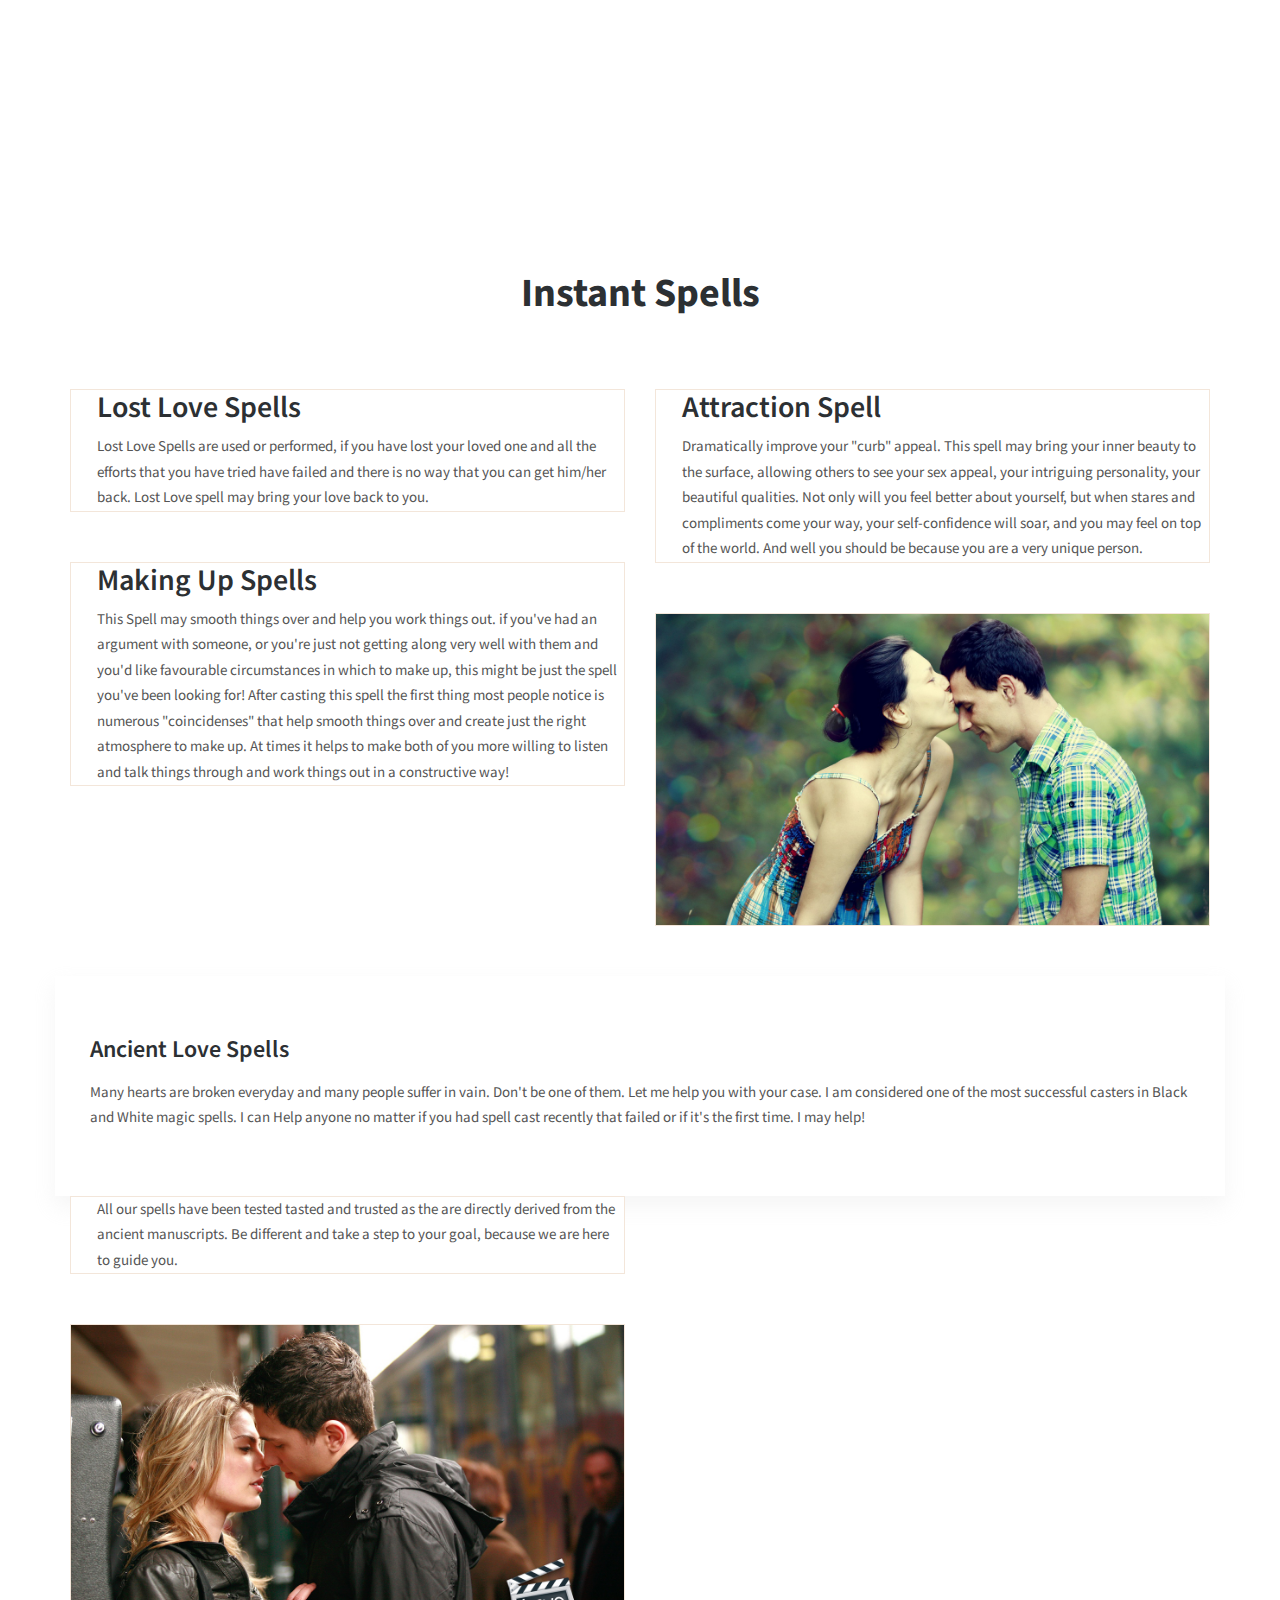
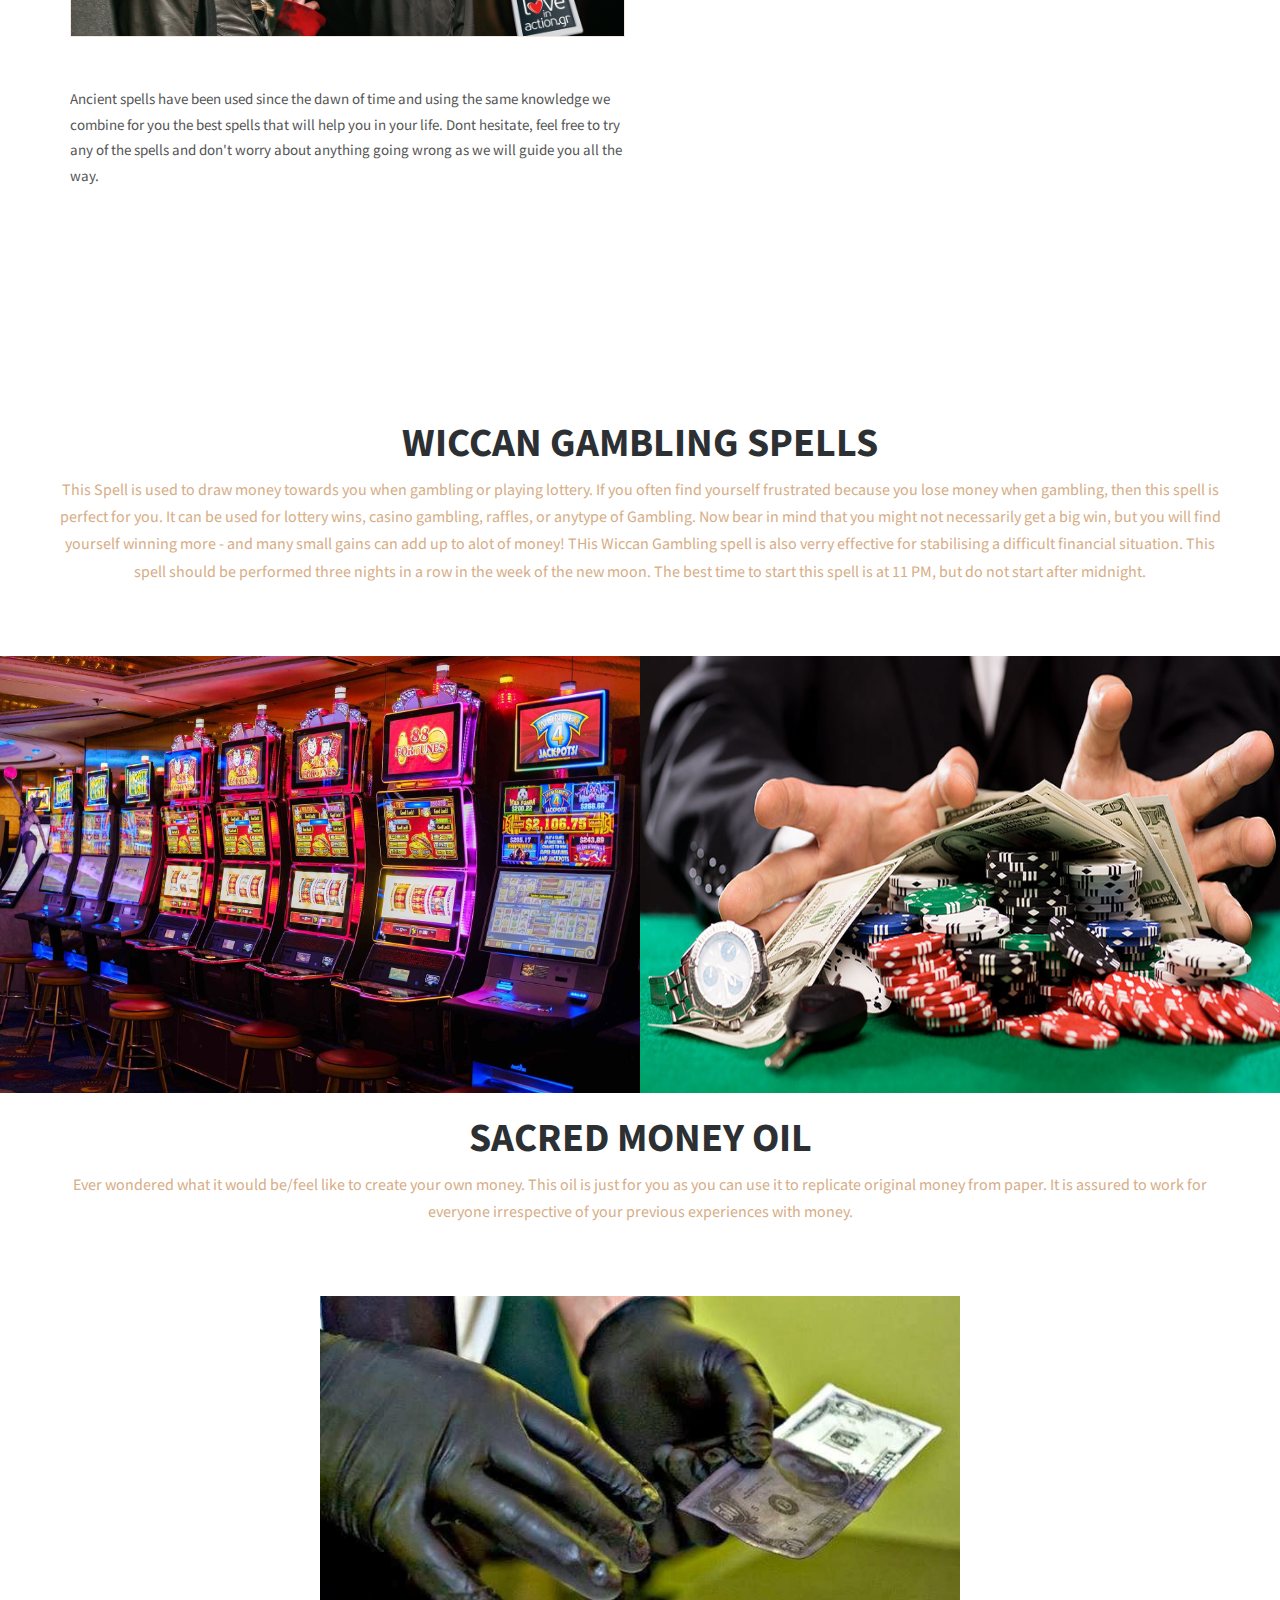
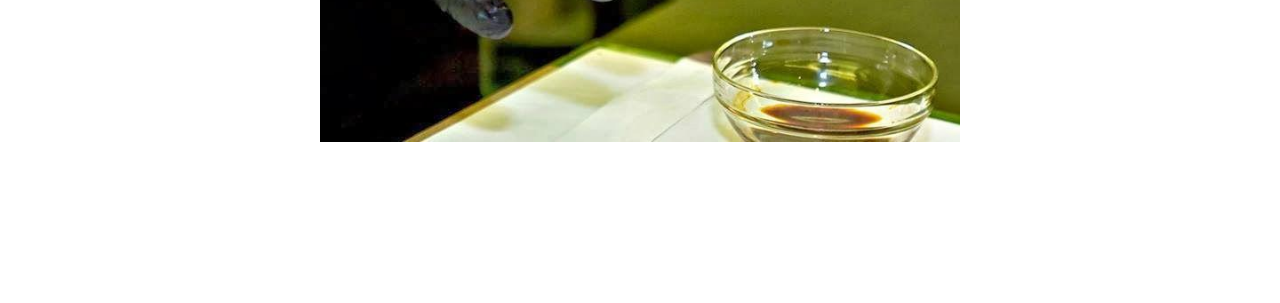
<file: money.html>
<!DOCTYPE html>
<html lang="en">
  <head>
    <!-- Required meta tags -->
    <meta charset="utf-8" />
    <meta
      name="viewport"
      content="width=device-width, initial-scale=1, shrink-to-fit=no"
    />
    <script data-ad-client="ca-pub-7040957393644897" async src="https://pagead2.googlesyndication.com/pagead/js/adsbygoogle.js"></script>
    <title>Love and money spells</title>
    <link rel="icon" href="img/favicon.png" />
    <!-- Bootstrap CSS -->
    <link rel="stylesheet" href="css/bootstrap.min.css" />
    <!-- animate CSS -->
    <link rel="stylesheet" href="css/animate.css" />
    <!-- owl carousel CSS -->
    <link rel="stylesheet" href="css/owl.carousel.min.css" />
    <!-- themify CSS -->
    <link rel="stylesheet" href="css/themify-icons.css" />
    <!-- flaticon CSS -->
    <link rel="stylesheet" href="css/flaticon.css" />
    <!-- font awesome CSS -->
    <link rel="stylesheet" href="css/magnific-popup.css" />
    <!-- swiper CSS -->
    <link rel="stylesheet" href="css/slick.css" />
    <link rel="stylesheet" href="css/gijgo.min.css" />
    <link rel="stylesheet" href="css/nice-select.css" />
    <link rel="stylesheet" href="css/all.css" />
    <!-- style CSS -->
    <link rel="stylesheet" href="css/style.css" />
  </head>

  <body>
    <a href="contact.html">
      <div class="chat-ico">
        <i class="fab fa-whatsapp"></i>
      </div>
    </a>
    <header class="main_menu home_menu">
        <div class="container">
            <div class="row align-items-center">
            <div class="col-lg-12">
                <nav class="navbar navbar-expand-lg navbar-light">
                <a class="navbar-brand" href="index.html">
                  <h1 class="logo">JULIUS DE GREAT<span class="style">.</span></h1>
                </a>
                <button
                    class="navbar-toggler"
                    type="button"
                    data-toggle="collapse"
                    data-target="#navbarSupportedContent"
                    aria-controls="navbarSupportedContent"
                    aria-expanded="false"
                    aria-label="Toggle navigation"
                >
                    <span class="navbar-toggler-icon"></span>
                </button>

                <div
                    class="collapse navbar-collapse main-menu-item justify-content-end"
                    id="navbarSupportedContent"
                >
                    <ul class="navbar-nav">
                    <li class="nav-item">
                        <a class="nav-link" href="index.html">Home</a>
                    </li>
                    <li class="nav-item">
                        <a class="nav-link" href="about.html">About</a>
                    </li>

                    <li class="nav-item dropdown">
                        <a
                        class="nav-link dropdown-toggle"
                        id="navbarDropdown"
                        role="button"
                        data-toggle="dropdown"
                        aria-haspopup="true"
                        aria-expanded="false"
                        >
                        Spells
                      </a>
                      <div class="dropdown-menu" aria-labelledby="navbarDropdown">
                        <a class="dropdown-item" href="money.html">Money</a>
                        <a class="dropdown-item" href="money.html#gambling"
                          >Gambling</a
                        >
                        <a class="dropdown-item" href="money.html#sacred">Sacred Money oil</a>
                        </div>
                    </li>

                    <li class="nav-item">
                        <a class="nav-link" href="contact.html">Contact</a>
                    </li>
                    </ul>
                </div>
                <div class="social_icon d-none d-lg-block">
                    <a href="#" class="single_social_icon"
                    ><i class="fab fa-facebook-square"></i
                    ></a>
                    <a href="#" class="single_social_icon"
                    ><i class="fab fa-whatsapp"></i
                    ></a>
                </div>
                </nav>
            </div>
            </div>
        </div>
    </header>
    <!-- Header part end-->

    <!-- breadcrumb start-->
    <section class="breadcrumb breadcrumb_bg">
      <div class="container">
        <div class="row">
          <div class="col-lg-12">
            <div class="breadcrumb_iner">
              <div class="breadcrumb_iner_item">
                <p>home. spells</p>
                <h2>Secrets to love and money spells</h2>
              </div>
            </div>
          </div>
        </div>
      </div>
    </section>
    <!-- breadcrumb start-->

    <!--================Blog Area =================-->
    <section class="blog_area section_padding">
      <div class="container">
        <div class="row">
          <div class="col-lg-8 mb-5 mb-lg-0">
            <div class="blog_left_sidebar">
              <article class="blog_item">
                <div class="blog_item_img">
                  <img

                    class="card-img rounded-0"
                    src="img/spells/dollarbg.jpg"
                    alt=""
                  />
                  <a name="money"></a>
                </div>
                <!---------1st love spell----->
                <div class="blog_details">
                  <a class="d-inline-block">
                    <h2>Transform your life by revolutionizing your finances</h2>
                  </a>
                  <p>
                    Whether you're looking to make some fast cash, or you're after long-term, more sustainable income-producing results,
                    there are certainly ways you can make money today.
                    The truth is that making money isn't as difficult as most make it
                    out to seem. It does require some discipline. However, if you're looking for realistic
                    ways you can start earning money with us now, then it really truly does
                    boil down to seven paths you can take towards profit. Some will provide you with
                    immediate results, helping you to address your basic monthly necessities
                    such as rent, utilities and groceries, while others have the
                   potential to transform your life by revolutionizing your finances in the long term.
                  </p>
                </div>
              </article>
             <!---------End of 1st love spell------>
            </div>
          </div>
          </div>
      </div>
    </section>

    <!--================2nd love spell =================-->
    <section class="food_menu">
      <div class="container">
        <div class="row justify-content-center">
          <div class="col-lg-5">
            <div class="section_tittle">
              <h2>Instant Spells</h2>
            </div>
          </div>
          <div class="col-lg-12">
            <div class="single-member">
              <div class="row">
                <div class="col-sm-6 col-lg-6">
                  <div class="single_food_item media">

                    <div class="media-body align-self-center">
                      <h2>Lost Love Spells</h2>
                      <p>Lost Love Spells are used or performed, if you have lost your loved one and all the efforts that
                        you have tried have failed and there is no way that you can get him/her back.
                        Lost Love spell may bring your love back to you.</p>

                    </div>
                  </div>
                  <div class="single_food_item media">

                    <div class="media-body align-self-center">
                      <h2>Making Up Spells</h2>
                      <p>This Spell may smooth things over and help you work things out.
                      if you've had an argument with someone, or you're just not getting along very
                      well with them and you'd like favourable circumstances in which to make up, this might be
                      just the spell you've been looking for! After casting this spell
                      the first thing most people notice is numerous "coincidenses" that help
                      smooth things over and create just the right atmosphere to make up.
                      At times it helps to make both of you more willing to listen and
                      talk things through and work things out in a constructive way!</p>
                    </div>
                  </div>

                </div>
                <div class="col-sm-6 col-lg-6">
                  <div class="single_food_item media">

                    <div class="media-body align-self-center">
                      <h2>Attraction Spell</h2>
                      <p>Dramatically improve your "curb" appeal. This spell may bring your inner beauty to the surface,
                        allowing others to see your sex appeal, your intriguing personality, your beautiful qualities.
                        Not only will you feel better about yourself, but when stares and compliments come your way,
                        your self-confidence will soar, and you may feel on top of the world.
                        And well you should be because you are a very unique person.</p>
                      </div>
                  </div>
                  <div class="single_food_item media">
                    <img
                      src="img/spells/couple_kiss.jpg"
                      class="img-responsive"
                      alt="..."
                    />

                  </div>

                </div>

                <div class="blog_details">
                  <a class="d-inline-block">
                    <h2>Ancient Love Spells</h2>
                  </a>
                  <p>
                    Many hearts are broken everyday and many people suffer in vain. Don't be one of them. Let me help you with your case. I am considered one of the most successful casters in Black and White magic spells. I can Help anyone no matter if you had spell cast recently that failed or if it's the first time. I may help!
                  </p>
                </div>
                <div class="col-sm-6 col-lg-6">
                  <div class="single_food_item media">

                    <div class="media-body align-self-center">
                      <p>All our spells have been tested tasted and trusted as the are directly derived from the ancient manuscripts. Be different and take a step to your goal, because we are here to guide you.</p>
                      </div>
                  </div>
                  <div class="single_food_item media">
                    <img
                      src="img/spells/couple_love.jpg"
                      class="img-responsive"
                      alt="..."
                    />

                  </div>
                  <p class="par">Ancient spells have been used since the dawn of time and using the same knowledge we combine for you the best spells that will help you in your life. Dont hesitate, feel free to try any of the spells and don't worry about anything going wrong as we will guide you all the way.</p>
                </div>
              </div>
            </div>
          </div>
        </div>
      </div>

    </section>
    <section class="review_part section_padding">
      <div class="container">
        <div class="row justify-content-center">
          <div class="">
            <div class="section_tittle">

                <div class="media-body align-self-center">
                  <h2><a name="gambling">WICCAN GAMBLING SPELLS</a></h2>
                  <p>This Spell is used to draw money towards you when gambling or playing lottery. If you often find yourself frustrated because you lose money when gambling, then this spell is perfect for you. It can be used for lottery wins, casino gambling, raffles, or anytype of Gambling. Now bear in mind that you might not necessarily get a big win, but you will find yourself winning more - and many small gains can add up to alot of money! THis Wiccan Gambling spell is also verry effective for stabilising a difficult financial situation. This spell should be performed three nights in a row in the week of the new moon. The best time to start this spell is at 11 PM, but do not start after midnight.
                   </p>
                </div>

              </div>
          </div>
        </div>

      </div>
      <div class="row">
          <img
            src="img/spells/casino.jpg"
            class="center"
            alt=""
          />
           <img
            src="img/spells/casinol.jpg"
            class="center"
            alt=""
          />
      </div>
        
        
        <br>

<!--------part two-------->

      <div class="container">
        <div class="section_tittle">
          <a name="sacred"></a>
          <div class="media-body align-self-center">
            <h2>SACRED MONEY OIL</h2>
            <p>
              Ever wondered what it would be/feel like to create your own money. This oil is just for you as you can use it to replicate original money from paper. It is assured to work for everyone irrespective of your previous experiences with money.
            </p>
          </div>

        </div>
      </div>
      <img
                      src="img/spells/moneyoil.jpg"
                      class="center"
                      alt=""
                    /><br>

    </section>
    </div>
    <div class="container">
      <div class="comment">
        <a href="#">
          <p></p>
        </a>
      </div>

    </div>
    <!--===============end of love spell================-->




    <!-- jquery plugins here-->
    <!-- jquery -->
    <script src="js/jquery-1.12.1.min.js"></script>
    <script type="text/javascript" src="js/materialize.min.js"></script>
    <!-- popper js -->
    <script src="js/popper.min.js"></script>
    <!-- bootstrap js -->
    <script src="js/bootstrap.min.js"></script>
    <!-- easing js -->
    <script src="js/jquery.magnific-popup.js"></script>
    <!-- swiper js -->
    <script src="js/swiper.min.js"></script>
    <!-- swiper js -->
    <script src="js/masonry.pkgd.js"></script>
    <!-- particles js -->
    <script src="js/owl.carousel.min.js"></script>
    <!-- swiper js -->
    <script src="js/slick.min.js"></script>
    <script src="js/gijgo.min.js"></script>
    <script src="js/jquery.nice-select.min.js"></script>
    <!-- custom js -->
    <script src="js/custom.js"></script>
  </body>
</html>
</file>
<file: css/themify-icons.css>
@font-face {
	font-family: 'themify';
	src:url('../fonts/themify.eot?-fvbane');
	src:url('../fonts/themify.eot?#iefix-fvbane') format('embedded-opentype'),
		url('../fonts/themify.woff?-fvbane') format('woff'),
		url('../fonts/themify.ttf?-fvbane') format('truetype'),
		url('../fonts/themify.svg?-fvbane#themify') format('svg');
	font-weight: normal;
	font-style: normal;
}

[class^="ti-"], [class*=" ti-"] {
	font-family: 'themify';
	speak: none;
	font-style: normal;
	font-weight: normal;
	font-variant: normal;
	text-transform: none;
	line-height: 1;

	/* Better Font Rendering =========== */
	-webkit-font-smoothing: antialiased;
	-moz-osx-font-smoothing: grayscale;
}

.ti-wand:before {
	content: "\e600";
}
.ti-volume:before {
	content: "\e601";
}
.ti-user:before {
	content: "\e602";
}
.ti-unlock:before {
	content: "\e603";
}
.ti-unlink:before {
	content: "\e604";
}
.ti-trash:before {
	content: "\e605";
}
.ti-thought:before {
	content: "\e606";
}
.ti-target:before {
	content: "\e607";
}
.ti-tag:before {
	content: "\e608";
}
.ti-tablet:before {
	content: "\e609";
}
.ti-star:before {
	content: "\e60a";
}
.ti-spray:before {
	content: "\e60b";
}
.ti-signal:before {
	content: "\e60c";
}
.ti-shopping-cart:before {
	content: "\e60d";
}
.ti-shopping-cart-full:before {
	content: "\e60e";
}
.ti-settings:before {
	content: "\e60f";
}
.ti-search:before {
	content: "\e610";
}
.ti-zoom-in:before {
	content: "\e611";
}
.ti-zoom-out:before {
	content: "\e612";
}
.ti-cut:before {
	content: "\e613";
}
.ti-ruler:before {
	content: "\e614";
}
.ti-ruler-pencil:before {
	content: "\e615";
}
.ti-ruler-alt:before {
	content: "\e616";
}
.ti-bookmark:before {
	content: "\e617";
}
.ti-bookmark-alt:before {
	content: "\e618";
}
.ti-reload:before {
	content: "\e619";
}
.ti-plus:before {
	content: "\e61a";
}
.ti-pin:before {
	content: "\e61b";
}
.ti-pencil:before {
	content: "\e61c";
}
.ti-pencil-alt:before {
	content: "\e61d";
}
.ti-paint-roller:before {
	content: "\e61e";
}
.ti-paint-bucket:before {
	content: "\e61f";
}
.ti-na:before {
	content: "\e620";
}
.ti-mobile:before {
	content: "\e621";
}
.ti-minus:before {
	content: "\e622";
}
.ti-medall:before {
	content: "\e623";
}
.ti-medall-alt:before {
	content: "\e624";
}
.ti-marker:before {
	content: "\e625";
}
.ti-marker-alt:before {
	content: "\e626";
}
.ti-arrow-up:before {
	content: "\e627";
}
.ti-arrow-right:before {
	content: "\e628";
}
.ti-arrow-left:before {
	content: "\e629";
}
.ti-arrow-down:before {
	content: "\e62a";
}
.ti-lock:before {
	content: "\e62b";
}
.ti-location-arrow:before {
	content: "\e62c";
}
.ti-link:before {
	content: "\e62d";
}
.ti-layout:before {
	content: "\e62e";
}
.ti-layers:before {
	content: "\e62f";
}
.ti-layers-alt:before {
	content: "\e630";
}
.ti-key:before {
	content: "\e631";
}
.ti-import:before {
	content: "\e632";
}
.ti-image:before {
	content: "\e633";
}
.ti-heart:before {
	content: "\e634";
}
.ti-heart-broken:before {
	content: "\e635";
}
.ti-hand-stop:before {
	content: "\e636";
}
.ti-hand-open:before {
	content: "\e637";
}
.ti-hand-drag:before {
	content: "\e638";
}
.ti-folder:before {
	content: "\e639";
}
.ti-flag:before {
	content: "\e63a";
}
.ti-flag-alt:before {
	content: "\e63b";
}
.ti-flag-alt-2:before {
	content: "\e63c";
}
.ti-eye:before {
	content: "\e63d";
}
.ti-export:before {
	content: "\e63e";
}
.ti-exchange-vertical:before {
	content: "\e63f";
}
.ti-desktop:before {
	content: "\e640";
}
.ti-cup:before {
	content: "\e641";
}
.ti-crown:before {
	content: "\e642";
}
.ti-comments:before {
	content: "\e643";
}
.ti-comment:before {
	content: "\e644";
}
.ti-comment-alt:before {
	content: "\e645";
}
.ti-close:before {
	content: "\e646";
}
.ti-clip:before {
	content: "\e647";
}
.ti-angle-up:before {
	content: "\e648";
}
.ti-angle-right:before {
	content: "\e649";
}
.ti-angle-left:before {
	content: "\e64a";
}
.ti-angle-down:before {
	content: "\e64b";
}
.ti-check:before {
	content: "\e64c";
}
.ti-check-box:before {
	content: "\e64d";
}
.ti-camera:before {
	content: "\e64e";
}
.ti-announcement:before {
	content: "\e64f";
}
.ti-brush:before {
	content: "\e650";
}
.ti-briefcase:before {
	content: "\e651";
}
.ti-bolt:before {
	content: "\e652";
}
.ti-bolt-alt:before {
	content: "\e653";
}
.ti-blackboard:before {
	content: "\e654";
}
.ti-bag:before {
	content: "\e655";
}
.ti-move:before {
	content: "\e656";
}
.ti-arrows-vertical:before {
	content: "\e657";
}
.ti-arrows-horizontal:before {
	content: "\e658";
}
.ti-fullscreen:before {
	content: "\e659";
}
.ti-arrow-top-right:before {
	content: "\e65a";
}
.ti-arrow-top-left:before {
	content: "\e65b";
}
.ti-arrow-circle-up:before {
	content: "\e65c";
}
.ti-arrow-circle-right:before {
	content: "\e65d";
}
.ti-arrow-circle-left:before {
	content: "\e65e";
}
.ti-arrow-circle-down:before {
	content: "\e65f";
}
.ti-angle-double-up:before {
	content: "\e660";
}
.ti-angle-double-right:before {
	content: "\e661";
}
.ti-angle-double-left:before {
	content: "\e662";
}
.ti-angle-double-down:before {
	content: "\e663";
}
.ti-zip:before {
	content: "\e664";
}
.ti-world:before {
	content: "\e665";
}
.ti-wheelchair:before {
	content: "\e666";
}
.ti-view-list:before {
	content: "\e667";
}
.ti-view-list-alt:before {
	content: "\e668";
}
.ti-view-grid:before {
	content: "\e669";
}
.ti-uppercase:before {
	content: "\e66a";
}
.ti-upload:before {
	content: "\e66b";
}
.ti-underline:before {
	content: "\e66c";
}
.ti-truck:before {
	content: "\e66d";
}
.ti-timer:before {
	content: "\e66e";
}
.ti-ticket:before {
	content: "\e66f";
}
.ti-thumb-up:before {
	content: "\e670";
}
.ti-thumb-down:before {
	content: "\e671";
}
.ti-text:before {
	content: "\e672";
}
.ti-stats-up:before {
	content: "\e673";
}
.ti-stats-down:before {
	content: "\e674";
}
.ti-split-v:before {
	content: "\e675";
}
.ti-split-h:before {
	content: "\e676";
}
.ti-smallcap:before {
	content: "\e677";
}
.ti-shine:before {
	content: "\e678";
}
.ti-shift-right:before {
	content: "\e679";
}
.ti-shift-left:before {
	content: "\e67a";
}
.ti-shield:before {
	content: "\e67b";
}
.ti-notepad:before {
	content: "\e67c";
}
.ti-server:before {
	content: "\e67d";
}
.ti-quote-right:before {
	content: "\e67e";
}
.ti-quote-left:before {
	content: "\e67f";
}
.ti-pulse:before {
	content: "\e680";
}
.ti-printer:before {
	content: "\e681";
}
.ti-power-off:before {
	content: "\e682";
}
.ti-plug:before {
	content: "\e683";
}
.ti-pie-chart:before {
	content: "\e684";
}
.ti-paragraph:before {
	content: "\e685";
}
.ti-panel:before {
	content: "\e686";
}
.ti-package:before {
	content: "\e687";
}
.ti-music:before {
	content: "\e688";
}
.ti-music-alt:before {
	content: "\e689";
}
.ti-mouse:before {
	content: "\e68a";
}
.ti-mouse-alt:before {
	content: "\e68b";
}
.ti-money:before {
	content: "\e68c";
}
.ti-microphone:before {
	content: "\e68d";
}
.ti-menu:before {
	content: "\e68e";
}
.ti-menu-alt:before {
	content: "\e68f";
}
.ti-map:before {
	content: "\e690";
}
.ti-map-alt:before {
	content: "\e691";
}
.ti-loop:before {
	content: "\e692";
}
.ti-location-pin:before {
	content: "\e693";
}
.ti-list:before {
	content: "\e694";
}
.ti-light-bulb:before {
	content: "\e695";
}
.ti-Italic:before {
	content: "\e696";
}
.ti-info:before {
	content: "\e697";
}
.ti-infinite:before {
	content: "\e698";
}
.ti-id-badge:before {
	content: "\e699";
}
.ti-hummer:before {
	content: "\e69a";
}
.ti-home:before {
	content: "\e69b";
}
.ti-help:before {
	content: "\e69c";
}
.ti-headphone:before {
	content: "\e69d";
}
.ti-harddrives:before {
	content: "\e69e";
}
.ti-harddrive:before {
	content: "\e69f";
}
.ti-gift:before {
	content: "\e6a0";
}
.ti-game:before {
	content: "\e6a1";
}
.ti-filter:before {
	content: "\e6a2";
}
.ti-files:before {
	content: "\e6a3";
}
.ti-file:before {
	content: "\e6a4";
}
.ti-eraser:before {
	content: "\e6a5";
}
.ti-envelope:before {
	content: "\e6a6";
}
.ti-download:before {
	content: "\e6a7";
}
.ti-direction:before {
	content: "\e6a8";
}
.ti-direction-alt:before {
	content: "\e6a9";
}
.ti-dashboard:before {
	content: "\e6aa";
}
.ti-control-stop:before {
	content: "\e6ab";
}
.ti-control-shuffle:before {
	content: "\e6ac";
}
.ti-control-play:before {
	content: "\e6ad";
}
.ti-control-pause:before {
	content: "\e6ae";
}
.ti-control-forward:before {
	content: "\e6af";
}
.ti-control-backward:before {
	content: "\e6b0";
}
.ti-cloud:before {
	content: "\e6b1";
}
.ti-cloud-up:before {
	content: "\e6b2";
}
.ti-cloud-down:before {
	content: "\e6b3";
}
.ti-clipboard:before {
	content: "\e6b4";
}
.ti-car:before {
	content: "\e6b5";
}
.ti-calendar:before {
	content: "\e6b6";
}
.ti-book:before {
	content: "\e6b7";
}
.ti-bell:before {
	content: "\e6b8";
}
.ti-basketball:before {
	content: "\e6b9";
}
.ti-bar-chart:before {
	content: "\e6ba";
}
.ti-bar-chart-alt:before {
	content: "\e6bb";
}
.ti-back-right:before {
	content: "\e6bc";
}
.ti-back-left:before {
	content: "\e6bd";
}
.ti-arrows-corner:before {
	content: "\e6be";
}
.ti-archive:before {
	content: "\e6bf";
}
.ti-anchor:before {
	content: "\e6c0";
}
.ti-align-right:before {
	content: "\e6c1";
}
.ti-align-left:before {
	content: "\e6c2";
}
.ti-align-justify:before {
	content: "\e6c3";
}
.ti-align-center:before {
	content: "\e6c4";
}
.ti-alert:before {
	content: "\e6c5";
}
.ti-alarm-clock:before {
	content: "\e6c6";
}
.ti-agenda:before {
	content: "\e6c7";
}
.ti-write:before {
	content: "\e6c8";
}
.ti-window:before {
	content: "\e6c9";
}
.ti-widgetized:before {
	content: "\e6ca";
}
.ti-widget:before {
	content: "\e6cb";
}
.ti-widget-alt:before {
	content: "\e6cc";
}
.ti-wallet:before {
	content: "\e6cd";
}
.ti-video-clapper:before {
	content: "\e6ce";
}
.ti-video-camera:before {
	content: "\e6cf";
}
.ti-vector:before {
	content: "\e6d0";
}
.ti-themify-logo:before {
	content: "\e6d1";
}
.ti-themify-favicon:before {
	content: "\e6d2";
}
.ti-themify-favicon-alt:before {
	content: "\e6d3";
}
.ti-support:before {
	content: "\e6d4";
}
.ti-stamp:before {
	content: "\e6d5";
}
.ti-split-v-alt:before {
	content: "\e6d6";
}
.ti-slice:before {
	content: "\e6d7";
}
.ti-shortcode:before {
	content: "\e6d8";
}
.ti-shift-right-alt:before {
	content: "\e6d9";
}
.ti-shift-left-alt:before {
	content: "\e6da";
}
.ti-ruler-alt-2:before {
	content: "\e6db";
}
.ti-receipt:before {
	content: "\e6dc";
}
.ti-pin2:before {
	content: "\e6dd";
}
.ti-pin-alt:before {
	content: "\e6de";
}
.ti-pencil-alt2:before {
	content: "\e6df";
}
.ti-palette:before {
	content: "\e6e0";
}
.ti-more:before {
	content: "\e6e1";
}
.ti-more-alt:before {
	content: "\e6e2";
}
.ti-microphone-alt:before {
	content: "\e6e3";
}
.ti-magnet:before {
	content: "\e6e4";
}
.ti-line-double:before {
	content: "\e6e5";
}
.ti-line-dotted:before {
	content: "\e6e6";
}
.ti-line-dashed:before {
	content: "\e6e7";
}
.ti-layout-width-full:before {
	content: "\e6e8";
}
.ti-layout-width-default:before {
	content: "\e6e9";
}
.ti-layout-width-default-alt:before {
	content: "\e6ea";
}
.ti-layout-tab:before {
	content: "\e6eb";
}
.ti-layout-tab-window:before {
	content: "\e6ec";
}
.ti-layout-tab-v:before {
	content: "\e6ed";
}
.ti-layout-tab-min:before {
	content: "\e6ee";
}
.ti-layout-slider:before {
	content: "\e6ef";
}
.ti-layout-slider-alt:before {
	content: "\e6f0";
}
.ti-layout-sidebar-right:before {
	content: "\e6f1";
}
.ti-layout-sidebar-none:before {
	content: "\e6f2";
}
.ti-layout-sidebar-left:before {
	content: "\e6f3";
}
.ti-layout-placeholder:before {
	content: "\e6f4";
}
.ti-layout-menu:before {
	content: "\e6f5";
}
.ti-layout-menu-v:before {
	content: "\e6f6";
}
.ti-layout-menu-separated:before {
	content: "\e6f7";
}
.ti-layout-menu-full:before {
	content: "\e6f8";
}
.ti-layout-media-right-alt:before {
	content: "\e6f9";
}
.ti-layout-media-right:before {
	content: "\e6fa";
}
.ti-layout-media-overlay:before {
	content: "\e6fb";
}
.ti-layout-media-overlay-alt:before {
	content: "\e6fc";
}
.ti-layout-media-overlay-alt-2:before {
	content: "\e6fd";
}
.ti-layout-media-left-alt:before {
	content: "\e6fe";
}
.ti-layout-media-left:before {
	content: "\e6ff";
}
.ti-layout-media-center-alt:before {
	content: "\e700";
}
.ti-layout-media-center:before {
	content: "\e701";
}
.ti-layout-list-thumb:before {
	content: "\e702";
}
.ti-layout-list-thumb-alt:before {
	content: "\e703";
}
.ti-layout-list-post:before {
	content: "\e704";
}
.ti-layout-list-large-image:before {
	content: "\e705";
}
.ti-layout-line-solid:before {
	content: "\e706";
}
.ti-layout-grid4:before {
	content: "\e707";
}
.ti-layout-grid3:before {
	content: "\e708";
}
.ti-layout-grid2:before {
	content: "\e709";
}
.ti-layout-grid2-thumb:before {
	content: "\e70a";
}
.ti-layout-cta-right:before {
	content: "\e70b";
}
.ti-layout-cta-left:before {
	content: "\e70c";
}
.ti-layout-cta-center:before {
	content: "\e70d";
}
.ti-layout-cta-btn-right:before {
	content: "\e70e";
}
.ti-layout-cta-btn-left:before {
	content: "\e70f";
}
.ti-layout-column4:before {
	content: "\e710";
}
.ti-layout-column3:before {
	content: "\e711";
}
.ti-layout-column2:before {
	content: "\e712";
}
.ti-layout-accordion-separated:before {
	content: "\e713";
}
.ti-layout-accordion-merged:before {
	content: "\e714";
}
.ti-layout-accordion-list:before {
	content: "\e715";
}
.ti-ink-pen:before {
	content: "\e716";
}
.ti-info-alt:before {
	content: "\e717";
}
.ti-help-alt:before {
	content: "\e718";
}
.ti-headphone-alt:before {
	content: "\e719";
}
.ti-hand-point-up:before {
	content: "\e71a";
}
.ti-hand-point-right:before {
	content: "\e71b";
}
.ti-hand-point-left:before {
	content: "\e71c";
}
.ti-hand-point-down:before {
	content: "\e71d";
}
.ti-gallery:before {
	content: "\e71e";
}
.ti-face-smile:before {
	content: "\e71f";
}
.ti-face-sad:before {
	content: "\e720";
}
.ti-credit-card:before {
	content: "\e721";
}
.ti-control-skip-forward:before {
	content: "\e722";
}
.ti-control-skip-backward:before {
	content: "\e723";
}
.ti-control-record:before {
	content: "\e724";
}
.ti-control-eject:before {
	content: "\e725";
}
.ti-comments-smiley:before {
	content: "\e726";
}
.ti-brush-alt:before {
	content: "\e727";
}
.ti-youtube:before {
	content: "\e728";
}
.ti-vimeo:before {
	content: "\e729";
}
.ti-twitter:before {
	content: "\e72a";
}
.ti-time:before {
	content: "\e72b";
}
.ti-tumblr:before {
	content: "\e72c";
}
.ti-skype:before {
	content: "\e72d";
}
.ti-share:before {
	content: "\e72e";
}
.ti-share-alt:before {
	content: "\e72f";
}
.ti-rocket:before {
	content: "\e730";
}
.ti-pinterest:before {
	content: "\e731";
}
.ti-new-window:before {
	content: "\e732";
}
.ti-microsoft:before {
	content: "\e733";
}
.ti-list-ol:before {
	content: "\e734";
}
.ti-linkedin:before {
	content: "\e735";
}
.ti-layout-sidebar-2:before {
	content: "\e736";
}
.ti-layout-grid4-alt:before {
	content: "\e737";
}
.ti-layout-grid3-alt:before {
	content: "\e738";
}
.ti-layout-grid2-alt:before {
	content: "\e739";
}
.ti-layout-column4-alt:before {
	content: "\e73a";
}
.ti-layout-column3-alt:before {
	content: "\e73b";
}
.ti-layout-column2-alt:before {
	content: "\e73c";
}
.ti-instagram:before {
	content: "\e73d";
}
.ti-google:before {
	content: "\e73e";
}
.ti-github:before {
	content: "\e73f";
}
.ti-flickr:before {
	content: "\e740";
}
.ti-facebook:before {
	content: "\e741";
}
.ti-dropbox:before {
	content: "\e742";
}
.ti-dribbble:before {
	content: "\e743";
}
.ti-apple:before {
	content: "\e744";
}
.ti-android:before {
	content: "\e745";
}
.ti-save:before {
	content: "\e746";
}
.ti-save-alt:before {
	content: "\e747";
}
.ti-yahoo:before {
	content: "\e748";
}
.ti-wordpress:before {
	content: "\e749";
}
.ti-vimeo-alt:before {
	content: "\e74a";
}
.ti-twitter-alt:before {
	content: "\e74b";
}
.ti-tumblr-alt:before {
	content: "\e74c";
}
.ti-trello:before {
	content: "\e74d";
}
.ti-stack-overflow:before {
	content: "\e74e";
}
.ti-soundcloud:before {
	content: "\e74f";
}
.ti-sharethis:before {
	content: "\e750";
}
.ti-sharethis-alt:before {
	content: "\e751";
}
.ti-reddit:before {
	content: "\e752";
}
.ti-pinterest-alt:before {
	content: "\e753";
}
.ti-microsoft-alt:before {
	content: "\e754";
}
.ti-linux:before {
	content: "\e755";
}
.ti-jsfiddle:before {
	content: "\e756";
}
.ti-joomla:before {
	content: "\e757";
}
.ti-html5:before {
	content: "\e758";
}
.ti-flickr-alt:before {
	content: "\e759";
}
.ti-email:before {
	content: "\e75a";
}
.ti-drupal:before {
	content: "\e75b";
}
.ti-dropbox-alt:before {
	content: "\e75c";
}
.ti-css3:before {
	content: "\e75d";
}
.ti-rss:before {
	content: "\e75e";
}
.ti-rss-alt:before {
	content: "\e75f";
}
</file>
<file: css/flaticon.css>
/*
  	Flaticon icon font: Flaticon
  	Creation date: 09/04/2019 10:10
  	*/

@font-face {
  font-family: "Flaticon";
  src: url("../fonts/Flaticon.eot");
  src: url("../fonts/Flaticon.eot?#iefix") format("embedded-opentype"),
       url("../fonts/Flaticon.woff2") format("woff2"),
       url("../fonts/Flaticon.woff") format("woff"),
       url("../fonts/Flaticon.ttf") format("truetype"),
       url("../fonts/Flaticon.svg#Flaticon") format("svg");
  font-weight: normal;
  font-style: normal;
}

@media screen and (-webkit-min-device-pixel-ratio:0) {
  @font-face {
    font-family: "Flaticon";
    src: url("./Flaticon.svg#Flaticon") format("svg");
  }
}

[class^="flaticon-"]:before, [class*=" flaticon-"]:before,
[class^="flaticon-"]:after, [class*=" flaticon-"]:after {   
  font-family: Flaticon;
        font-size: 30px;
       font-style: normal;
       color: #fff;
}

.flaticon-growth:before { content: "\f100"; }
.flaticon-wallet:before { content: "\f101"; }
</file>
<file: css/nice-select.css>
.nice-select {
  -webkit-tap-highlight-color: transparent;
  background-color: #fff;
  border-radius: 5px;
  border: solid 1px #e8e8e8;
  box-sizing: border-box;
  clear: both;
  cursor: pointer;
  display: block;
  float: left;
  font-family: inherit;
  font-size: 14px;
  font-weight: normal;
  height: 42px;
  line-height: 40px;
  outline: none;
  padding-left: 18px;
  padding-right: 30px;
  position: relative;
  text-align: left !important;
  -webkit-transition: all 0.2s ease-in-out;
  transition: all 0.2s ease-in-out;
  -webkit-user-select: none;
     -moz-user-select: none;
      -ms-user-select: none;
          user-select: none;
  white-space: nowrap;
  width: auto; }
  .nice-select:hover {
    border-color: #dbdbdb; }
  .nice-select:active, .nice-select.open, .nice-select:focus {
    border-color: #999; }
  .nice-select:after {
    border-bottom: 2px solid #999;
    border-right: 2px solid #999;
    content: '';
    display: block;
    height: 10px;
    margin-top: -4px;
    pointer-events: none;
    position: absolute;
    right: 12px;
    top: 50%;
    -webkit-transform-origin: 66% 66%;
        -ms-transform-origin: 66% 66%;
            transform-origin: 66% 66%;
    -webkit-transform: rotate(45deg);
        -ms-transform: rotate(45deg);
            transform: rotate(45deg);
    -webkit-transition: all 0.15s ease-in-out;
    transition: all 0.15s ease-in-out;
    width: 10px; }
  .nice-select.open:after {
    -webkit-transform: rotate(-135deg);
        -ms-transform: rotate(-135deg);
            transform: rotate(-135deg); }
  .nice-select.open .list {
    opacity: 1;
    pointer-events: auto;
    -webkit-transform: scale(1) translateY(0);
        -ms-transform: scale(1) translateY(0);
            transform: scale(1) translateY(0); }
  .nice-select.disabled {
    border-color: #ededed;
    color: #999;
    pointer-events: none; }
    .nice-select.disabled:after {
      border-color: #cccccc; }
  .nice-select.wide {
    width: 100%; }
    .nice-select.wide .list {
      left: 0 !important;
      right: 0 !important; }
  .nice-select.right {
    float: right; }
    .nice-select.right .list {
      left: auto;
      right: 0; }
  .nice-select.small {
    font-size: 12px;
    height: 36px;
    line-height: 34px; }
    .nice-select.small:after {
      height: 4px;
      width: 4px; }
    .nice-select.small .option {
      line-height: 34px;
      min-height: 34px; }
  .nice-select .list {
    background-color: #fff;
    border-radius: 5px;
    box-shadow: 0 0 0 1px rgba(68, 68, 68, 0.11);
    box-sizing: border-box;
    margin-top: 4px;
    opacity: 0;
    overflow: hidden;
    padding: 0;
    pointer-events: none;
    position: absolute;
    top: 100%;
    left: 0;
    -webkit-transform-origin: 50% 0;
        -ms-transform-origin: 50% 0;
            transform-origin: 50% 0;
    -webkit-transform: scale(0.75) translateY(-21px);
        -ms-transform: scale(0.75) translateY(-21px);
            transform: scale(0.75) translateY(-21px);
    -webkit-transition: all 0.2s cubic-bezier(0.5, 0, 0, 1.25), opacity 0.15s ease-out;
    transition: all 0.2s cubic-bezier(0.5, 0, 0, 1.25), opacity 0.15s ease-out;
    z-index: 9; }
    .nice-select .list:hover .option:not(:hover) {
      background-color: transparent !important; }
  .nice-select .option {
    cursor: pointer;
    font-weight: 400;
    line-height: 40px;
    list-style: none;
    min-height: 40px;
    outline: none;
    padding-left: 18px;
    padding-right: 29px;
    text-align: left;
    -webkit-transition: all 0.2s;
    transition: all 0.2s; }
    .nice-select .option:hover, .nice-select .option.focus, .nice-select .option.selected.focus {
      background-color: #f6f6f6; }
    .nice-select .option.selected {
      font-weight: bold; }
    .nice-select .option.disabled {
      background-color: transparent;
      color: #999;
      cursor: default; }

.no-csspointerevents .nice-select .list {
  display: none; }

.no-csspointerevents .nice-select.open .list {
  display: block; }
</file>
<file: css/style.css>
/**************** extend css start ****************/
/**************** extend css start ****************/
/**************** common css start ****************/
@import url('https://fonts.googleapis.com/css?family=Mada&display=swap');
/* line 3, /Applications/MAMP/htdocs/palash/cl/july 2019/july/194 Restaurant/194 Restaurant html/sass/_common.scss */
body {
  font-family: 'Mada', sans-serif;
  padding: 0;
  margin: 0;
  font-size: 14px;
}

*, .logo{
  font-family: 'Mada', sans-serif;
}

.chat-ico{
  width: 5em;
  height: 5em;
  background-color: #ccdee9;
  color: blue;
  z-index: 5;
  position: fixed;
  bottom: 2em;
  right: 2em;
  border-radius: 2.5em;
}
.chat-ico i{
  text-align: center;
  font-size: 27px;
  padding-top: .8em;
  color: magenta;
  padding-left: .8em;
}
/* *, h1,h2,h3,h4,h5, .logo, p, div {
  font-family: 'Mada', sans-serif;
} */

::placeholder { /* Chrome, Firefox, Opera, Safari 10.1+ */
 color: black;
 opacity: 1; /* Firefox */
}

/* line 9, /Applications/MAMP/htdocs/palash/cl/july 2019/july/194 Restaurant/194 Restaurant html/sass/_common.scss */
.message_submit_form:focus {
  outline: none;
}

/* line 12, /Applications/MAMP/htdocs/palash/cl/july 2019/july/194 Restaurant/194 Restaurant html/sass/_common.scss */
input:hover, input:focus {
  outline: none !important;
  box-shadow: 0px 0px 0px 0px transparent !important;
}

/* line 16, /Applications/MAMP/htdocs/palash/cl/july 2019/july/194 Restaurant/194 Restaurant html/sass/_common.scss */
.form-control:focus {
  box-shadow: 0 0 0 0rem transparent !important;
}

/* line 19, /Applications/MAMP/htdocs/palash/cl/july 2019/july/194 Restaurant/194 Restaurant html/sass/_common.scss */
.gray_bg {
  background-color: #f6f5f1;
}

/* line 22, /Applications/MAMP/htdocs/palash/cl/july 2019/july/194 Restaurant/194 Restaurant html/sass/_common.scss */
.form-row > .col, .form-row > [class*=col-] {
  padding-right: 10px;
  padding-left: 10px;
}

/* line 26, /Applications/MAMP/htdocs/palash/cl/july 2019/july/194 Restaurant/194 Restaurant html/sass/_common.scss */
.section_padding {
  padding: 140px 0px;
}

@media only screen and (min-width: 992px) and (max-width: 1200px) {
  /* line 26, /Applications/MAMP/htdocs/palash/cl/july 2019/july/194 Restaurant/194 Restaurant html/sass/_common.scss */
  .section_padding {
    padding: 80px 0px;
  }
}

@media only screen and (min-width: 768px) and (max-width: 991px) {
  /* line 26, /Applications/MAMP/htdocs/palash/cl/july 2019/july/194 Restaurant/194 Restaurant html/sass/_common.scss */
  .section_padding {
    padding: 70px 0px;
  }
}

@media (max-width: 576px) {
  /* line 26, /Applications/MAMP/htdocs/palash/cl/july 2019/july/194 Restaurant/194 Restaurant html/sass/_common.scss */
  .section_padding {
    padding: 70px 0px;
  }
}

@media only screen and (min-width: 576px) and (max-width: 767px) {
  /* line 26, /Applications/MAMP/htdocs/palash/cl/july 2019/july/194 Restaurant/194 Restaurant html/sass/_common.scss */
  .section_padding {
    padding: 70px 0px;
  }
}

/* line 41, /Applications/MAMP/htdocs/palash/cl/july 2019/july/194 Restaurant/194 Restaurant html/sass/_common.scss */
.single_padding_top {
  padding-top: 140px !important;
}

@media only screen and (min-width: 992px) and (max-width: 1200px) {
  /* line 41, /Applications/MAMP/htdocs/palash/cl/july 2019/july/194 Restaurant/194 Restaurant html/sass/_common.scss */
  .single_padding_top {
    padding-top: 70px !important;
  }
}

@media only screen and (min-width: 768px) and (max-width: 991px) {
  /* line 41, /Applications/MAMP/htdocs/palash/cl/july 2019/july/194 Restaurant/194 Restaurant html/sass/_common.scss */
  .single_padding_top {
    padding-top: 70px !important;
  }
}

@media (max-width: 576px) {
  /* line 41, /Applications/MAMP/htdocs/palash/cl/july 2019/july/194 Restaurant/194 Restaurant html/sass/_common.scss */
  .single_padding_top {
    padding-top: 70px !important;
  }
}

@media only screen and (min-width: 576px) and (max-width: 767px) {
  /* line 41, /Applications/MAMP/htdocs/palash/cl/july 2019/july/194 Restaurant/194 Restaurant html/sass/_common.scss */
  .single_padding_top {
    padding-top: 80px !important;
  }
}

/* line 56, /Applications/MAMP/htdocs/palash/cl/july 2019/july/194 Restaurant/194 Restaurant html/sass/_common.scss */
.padding_top {
  padding-top: 140px;
}

@media only screen and (min-width: 992px) and (max-width: 1200px) {
  /* line 56, /Applications/MAMP/htdocs/palash/cl/july 2019/july/194 Restaurant/194 Restaurant html/sass/_common.scss */
  .padding_top {
    padding-top: 80px;
  }
}

@media only screen and (min-width: 768px) and (max-width: 991px) {
  /* line 56, /Applications/MAMP/htdocs/palash/cl/july 2019/july/194 Restaurant/194 Restaurant html/sass/_common.scss */
  .padding_top {
    padding-top: 70px;
  }
}

@media (max-width: 576px) {
  /* line 56, /Applications/MAMP/htdocs/palash/cl/july 2019/july/194 Restaurant/194 Restaurant html/sass/_common.scss */
  .padding_top {
    padding-top: 70px;
  }
}

@media only screen and (min-width: 576px) and (max-width: 767px) {
  /* line 56, /Applications/MAMP/htdocs/palash/cl/july 2019/july/194 Restaurant/194 Restaurant html/sass/_common.scss */
  .padding_top {
    padding-top: 70px;
  }
}

/* line 71, /Applications/MAMP/htdocs/palash/cl/july 2019/july/194 Restaurant/194 Restaurant html/sass/_common.scss */
.padding_bottom {
  padding-bottom: 140px;
}

@media (max-width: 991px) {
  /* line 71, /Applications/MAMP/htdocs/palash/cl/july 2019/july/194 Restaurant/194 Restaurant html/sass/_common.scss */
  .padding_bottom {
    padding-bottom: 70px;
  }
}

@media only screen and (min-width: 992px) and (max-width: 1200px) {
  /* line 71, /Applications/MAMP/htdocs/palash/cl/july 2019/july/194 Restaurant/194 Restaurant html/sass/_common.scss */
  .padding_bottom {
    padding-bottom: 80px;
  }
}

/* line 80, /Applications/MAMP/htdocs/palash/cl/july 2019/july/194 Restaurant/194 Restaurant html/sass/_common.scss */
a {
  text-decoration: none;
  -webkit-transition: 0.5s;
  transition: 0.5s;
}

/* line 83, /Applications/MAMP/htdocs/palash/cl/july 2019/july/194 Restaurant/194 Restaurant html/sass/_common.scss */
a:hover {
  color: #d6ad86 !important;
  text-decoration: none;
  -webkit-transition: 0.5s;
  transition: 0.5s;
}

/* line 91, /Applications/MAMP/htdocs/palash/cl/july 2019/july/194 Restaurant/194 Restaurant html/sass/_common.scss */
.btn_1:hover, .btn_3:hover {
  color: #fff !important;
}

/* line 95, /Applications/MAMP/htdocs/palash/cl/july 2019/july/194 Restaurant/194 Restaurant html/sass/_common.scss */
h1, h2, h3, h4, h5, h6 {
  color: #2c3033;
  font-family: 'Mada', sans-serif;
}

/* line 99, /Applications/MAMP/htdocs/palash/cl/july 2019/july/194 Restaurant/194 Restaurant html/sass/_common.scss */
p {
  font-family: 'Mada', sans-serif;
  line-height: 1.7;
  font-size: 15px;
  margin-bottom: 0px;
  color: #555555;
}

/* line 107, /Applications/MAMP/htdocs/palash/cl/july 2019/july/194 Restaurant/194 Restaurant html/sass/_common.scss */
h2 {
  font-size: 44px;
  line-height: 28px;
  color: #2c3033;
  font-weight: 600;
  line-height: 1.222;
}

@media (max-width: 576px) {
  /* line 107, /Applications/MAMP/htdocs/palash/cl/july 2019/july/194 Restaurant/194 Restaurant html/sass/_common.scss */
  h2 {
    font-size: 22px;
    line-height: 25px;
  }
}

@media only screen and (min-width: 576px) and (max-width: 767px) {
  /* line 107, /Applications/MAMP/htdocs/palash/cl/july 2019/july/194 Restaurant/194 Restaurant html/sass/_common.scss */
  h2 {
    font-size: 24px;
    line-height: 25px;
  }
}

/* line 124, /Applications/MAMP/htdocs/palash/cl/july 2019/july/194 Restaurant/194 Restaurant html/sass/_common.scss */
h3 {
  font-size: 24px;
  line-height: 25px;
}

@media (max-width: 576px) {
  /* line 124, /Applications/MAMP/htdocs/palash/cl/july 2019/july/194 Restaurant/194 Restaurant html/sass/_common.scss */
  h3 {
    font-size: 20px;
  }
}

/* line 134, /Applications/MAMP/htdocs/palash/cl/july 2019/july/194 Restaurant/194 Restaurant html/sass/_common.scss */
.blog_right_sidebar .widget_title {
  font-size: 20px;
  margin-bottom: 40px;
  font-style: inherit;
  font-weight: 600;
  color: #2a2a2a;
}

/* line 141, /Applications/MAMP/htdocs/palash/cl/july 2019/july/194 Restaurant/194 Restaurant html/sass/_common.scss */
h5 {
  font-size: 18px;
  line-height: 22px;
}

/* line 146, /Applications/MAMP/htdocs/palash/cl/july 2019/july/194 Restaurant/194 Restaurant html/sass/_common.scss */
img {
  max-width: 100%;
}

/* line 149, /Applications/MAMP/htdocs/palash/cl/july 2019/july/194 Restaurant/194 Restaurant html/sass/_common.scss */
a:focus, .button:focus, button:focus, .btn:focus {
  text-decoration: none;
  outline: none;
  box-shadow: none;
  -webkit-transition: 1s;
  transition: 1s;
}

/* line 156, /Applications/MAMP/htdocs/palash/cl/july 2019/july/194 Restaurant/194 Restaurant html/sass/_common.scss */
.section_tittle {
  margin-bottom: 70px;
  text-align: center;
}

@media (max-width: 576px) {
  /* line 156, /Applications/MAMP/htdocs/palash/cl/july 2019/july/194 Restaurant/194 Restaurant html/sass/_common.scss */
  .section_tittle {
    margin-bottom: 30px;
  }
}

@media only screen and (min-width: 576px) and (max-width: 767px) {
  /* line 156, /Applications/MAMP/htdocs/palash/cl/july 2019/july/194 Restaurant/194 Restaurant html/sass/_common.scss */
  .section_tittle {
    margin-bottom: 30px;
  }
}

@media only screen and (min-width: 768px) and (max-width: 991px) {
  /* line 156, /Applications/MAMP/htdocs/palash/cl/july 2019/july/194 Restaurant/194 Restaurant html/sass/_common.scss */
  .section_tittle {
    margin-bottom: 30px;
    font-size: 30px;
  }
}

@media only screen and (min-width: 992px) and (max-width: 1200px) {
  /* line 156, /Applications/MAMP/htdocs/palash/cl/july 2019/july/194 Restaurant/194 Restaurant html/sass/_common.scss */
  .section_tittle {
    margin-bottom: 30px;
  }
}

/* line 172, /Applications/MAMP/htdocs/palash/cl/july 2019/july/194 Restaurant/194 Restaurant html/sass/_common.scss */
.section_tittle h2 {
  font-size: 40px;
  color: #2c3033;
  line-height: 1.25;
  font-weight: 700;
  position: relative;
  z-index: 1;
}

@media (max-width: 576px) {
  /* line 172, /Applications/MAMP/htdocs/palash/cl/july 2019/july/194 Restaurant/194 Restaurant html/sass/_common.scss */
  .section_tittle h2 {
    font-size: 25px;
    line-height: 35px;
  }
}

@media only screen and (min-width: 576px) and (max-width: 767px) {
  /* line 172, /Applications/MAMP/htdocs/palash/cl/july 2019/july/194 Restaurant/194 Restaurant html/sass/_common.scss */
  .section_tittle h2 {
    font-size: 25px;
    line-height: 35px;
  }
}

@media only screen and (min-width: 768px) and (max-width: 991px) {
  /* line 172, /Applications/MAMP/htdocs/palash/cl/july 2019/july/194 Restaurant/194 Restaurant html/sass/_common.scss */
  .section_tittle h2 {
    font-size: 30px;
    line-height: 40px;
  }
}

@media only screen and (min-width: 992px) and (max-width: 1200px) {
  /* line 172, /Applications/MAMP/htdocs/palash/cl/july 2019/july/194 Restaurant/194 Restaurant html/sass/_common.scss */
  .section_tittle h2 {
    font-size: 35px;
    line-height: 40px;
  }
}

/* line 196, /Applications/MAMP/htdocs/palash/cl/july 2019/july/194 Restaurant/194 Restaurant html/sass/_common.scss */
.section_tittle p {
  color: #d6ad86;
  font-size: 16px;
  margin-bottom: 7px;
}

/* line 202, /Applications/MAMP/htdocs/palash/cl/july 2019/july/194 Restaurant/194 Restaurant html/sass/_common.scss */
ul {
  list-style: none;
  margin: 0;
  padding: 0;
}

/* line 207, /Applications/MAMP/htdocs/palash/cl/july 2019/july/194 Restaurant/194 Restaurant html/sass/_common.scss */
.mb_110 {
  margin-bottom: 110px;
}

@media (max-width: 576px) {
  /* line 207, /Applications/MAMP/htdocs/palash/cl/july 2019/july/194 Restaurant/194 Restaurant html/sass/_common.scss */
  .mb_110 {
    margin-bottom: 220px;
  }
}

/* line 214, /Applications/MAMP/htdocs/palash/cl/july 2019/july/194 Restaurant/194 Restaurant html/sass/_common.scss */
.mt_130 {
  margin-top: 130px;
}

@media (max-width: 576px) {
  /* line 214, /Applications/MAMP/htdocs/palash/cl/july 2019/july/194 Restaurant/194 Restaurant html/sass/_common.scss */
  .mt_130 {
    margin-top: 70px;
  }
}

@media only screen and (min-width: 576px) and (max-width: 767px) {
  /* line 214, /Applications/MAMP/htdocs/palash/cl/july 2019/july/194 Restaurant/194 Restaurant html/sass/_common.scss */
  .mt_130 {
    margin-top: 70px;
  }
}

@media only screen and (min-width: 768px) and (max-width: 991px) {
  /* line 214, /Applications/MAMP/htdocs/palash/cl/july 2019/july/194 Restaurant/194 Restaurant html/sass/_common.scss */
  .mt_130 {
    margin-top: 70px;
  }
}

@media only screen and (min-width: 992px) and (max-width: 1200px) {
  /* line 214, /Applications/MAMP/htdocs/palash/cl/july 2019/july/194 Restaurant/194 Restaurant html/sass/_common.scss */
  .mt_130 {
    margin-top: 70px;
  }
}

/* line 229, /Applications/MAMP/htdocs/palash/cl/july 2019/july/194 Restaurant/194 Restaurant html/sass/_common.scss */
.mb_130 {
  margin-bottom: 130px;
}

@media (max-width: 576px) {
  /* line 229, /Applications/MAMP/htdocs/palash/cl/july 2019/july/194 Restaurant/194 Restaurant html/sass/_common.scss */
  .mb_130 {
    margin-bottom: 70px;
  }
}

@media only screen and (min-width: 576px) and (max-width: 767px) {
  /* line 229, /Applications/MAMP/htdocs/palash/cl/july 2019/july/194 Restaurant/194 Restaurant html/sass/_common.scss */
  .mb_130 {
    margin-bottom: 70px;
  }
}

@media only screen and (min-width: 768px) and (max-width: 991px) {
  /* line 229, /Applications/MAMP/htdocs/palash/cl/july 2019/july/194 Restaurant/194 Restaurant html/sass/_common.scss */
  .mb_130 {
    margin-bottom: 70px;
  }
}

@media only screen and (min-width: 992px) and (max-width: 1200px) {
  /* line 229, /Applications/MAMP/htdocs/palash/cl/july 2019/july/194 Restaurant/194 Restaurant html/sass/_common.scss */
  .mb_130 {
    margin-bottom: 70px;
  }
}

/* line 244, /Applications/MAMP/htdocs/palash/cl/july 2019/july/194 Restaurant/194 Restaurant html/sass/_common.scss */
.padding_less_40 {
  margin-bottom: -50px;
}

/* line 247, /Applications/MAMP/htdocs/palash/cl/july 2019/july/194 Restaurant/194 Restaurant html/sass/_common.scss */
.z_index {
  z-index: 9 !important;
  position: relative;
}

/* line 251, /Applications/MAMP/htdocs/palash/cl/july 2019/july/194 Restaurant/194 Restaurant html/sass/_common.scss */
.gj-datepicker {
  width: 100% !important;
}

@media (max-width: 576px) {
  /* line 255, /Applications/MAMP/htdocs/palash/cl/july 2019/july/194 Restaurant/194 Restaurant html/sass/_common.scss */
  .container-fluid {
    padding-right: 15px;
    padding-left: 15px;
  }
  /* line 259, /Applications/MAMP/htdocs/palash/cl/july 2019/july/194 Restaurant/194 Restaurant html/sass/_common.scss */
  .media {
    display: block;
  }
}

@media only screen and (min-width: 576px) and (max-width: 767px) {
  /* line 264, /Applications/MAMP/htdocs/palash/cl/july 2019/july/194 Restaurant/194 Restaurant html/sass/_common.scss */
  .container-fluid {
    padding-right: 15px;
    padding-left: 15px;
  }
  /* line 268, /Applications/MAMP/htdocs/palash/cl/july 2019/july/194 Restaurant/194 Restaurant html/sass/_common.scss */
  .media {
    display: block;
  }
}

@media only screen and (min-width: 768px) and (max-width: 991px) {
  /* line 273, /Applications/MAMP/htdocs/palash/cl/july 2019/july/194 Restaurant/194 Restaurant html/sass/_common.scss */
  .container-fluid {
    padding-right: 15px;
    padding-left: 15px;
  }
  /* line 277, /Applications/MAMP/htdocs/palash/cl/july 2019/july/194 Restaurant/194 Restaurant html/sass/_common.scss */
  .media {
    display: block;
  }
}

@media only screen and (min-width: 1200px) and (max-width: 3640px) {
  /* line 282, /Applications/MAMP/htdocs/palash/cl/july 2019/july/194 Restaurant/194 Restaurant html/sass/_common.scss */
  .container {
    max-width: 1170px;
  }
}

@media (max-width: 1200px) {
  /* line 287, /Applications/MAMP/htdocs/palash/cl/july 2019/july/194 Restaurant/194 Restaurant html/sass/_common.scss */
  [class*="hero-ani-"] {
    display: none !important;
  }
}

/**************** common css end ****************/
/* Main Button Area css
============================================================================================ */
/* line 3, /Applications/MAMP/htdocs/palash/cl/july 2019/july/194 Restaurant/194 Restaurant html/sass/_button.scss */
.submit_btn {
  width: auto;
  display: inline-block;
  background: #fff;
  padding: 0px 50px;
  color: #fff;
  font-size: 13px;
  font-weight: 500;
  line-height: 50px;
  border-radius: 5px;
  outline: none !important;
  box-shadow: none !important;
  text-align: center;
  border: 1px solid #fdcb9e;
  cursor: pointer;
  -webkit-transition: 0.5s;
  transition: 0.5s;
}

/* line 19, /Applications/MAMP/htdocs/palash/cl/july 2019/july/194 Restaurant/194 Restaurant html/sass/_button.scss */
.submit_btn:hover {
  background: transparent;
}

/* line 24, /Applications/MAMP/htdocs/palash/cl/july 2019/july/194 Restaurant/194 Restaurant html/sass/_button.scss */
.btn_1 {
  display: inline-block;
  padding: 23px 60px;
  background-color: #d6ad86;
  font-size: 14px;
  font-weight: 400;
  color: #fff;
  text-transform: capitalize;
  line-height: 14px;
  -webkit-transition: 0.5s;
  transition: 0.5s;
}

/* line 34, /Applications/MAMP/htdocs/palash/cl/july 2019/july/194 Restaurant/194 Restaurant html/sass/_button.scss */
.btn_1:hover {
  color: #fff;
  background-color: #ffb830;
}

@media (max-width: 991px) {
  /* line 24, /Applications/MAMP/htdocs/palash/cl/july 2019/july/194 Restaurant/194 Restaurant html/sass/_button.scss */
  .btn_1 {
    padding: 14px 28px;
    margin-top: 25px;
  }
}

/* line 46, /Applications/MAMP/htdocs/palash/cl/july 2019/july/194 Restaurant/194 Restaurant html/sass/_button.scss */
.single_page_btn {
  display: inline-block;
  padding: 9.5px 28px;
  border-radius: 50px;
  background-color: #ff6426;
  font-size: 14px;
  font-weight: 400;
  color: #fff;
  -webkit-transition: 0.5s;
  transition: 0.5s;
  text-transform: capitalize;
  border: 2px solid transparent;
}

/* line 57, /Applications/MAMP/htdocs/palash/cl/july 2019/july/194 Restaurant/194 Restaurant html/sass/_button.scss */
.single_page_btn:hover {
  color: #ff6426 !important;
  background-color: #fff;
  border: 2px solid #ff6426;
}

@media (max-width: 991px) {
  /* line 46, /Applications/MAMP/htdocs/palash/cl/july 2019/july/194 Restaurant/194 Restaurant html/sass/_button.scss */
  .single_page_btn {
    padding: 15px 28px;
  }
}

/* line 70, /Applications/MAMP/htdocs/palash/cl/july 2019/july/194 Restaurant/194 Restaurant html/sass/_button.scss */
.btn_2 {
  display: inline-block;
  font-size: 15px;
  color: #1d272f;
  text-transform: capitalize;
  -webkit-transition: 0.5s;
  transition: 0.5s;
  position: relative;
}

/* line 77, /Applications/MAMP/htdocs/palash/cl/july 2019/july/194 Restaurant/194 Restaurant html/sass/_button.scss */
.btn_2:after {
  width: 18px;
  height: 18px;
  position: absolute;
  content: "";
  top: 17px;
  border-radius: 50%;
  z-index: -1;
  background-color: #ffeee7;
  right: 34px;
  -webkit-transition: 0.5s;
  transition: 0.5s;
}

/* line 91, /Applications/MAMP/htdocs/palash/cl/july 2019/july/194 Restaurant/194 Restaurant html/sass/_button.scss */
.btn_2 img {
  -webkit-transition: 0.5s;
  transition: 0.5s;
  margin-left: 13px;
  margin-bottom: 5px;
  padding-right: 15px;
}

/* line 113, /Applications/MAMP/htdocs/palash/cl/july 2019/july/194 Restaurant/194 Restaurant html/sass/_button.scss */
.btn_3 {
  display: inline-block;
  font-size: 15px;
  color: #fff;
  background-color: #000;
  text-transform: capitalize;
  -webkit-transition: 0.5s;
  transition: 0.5s;
  position: relative;
  z-index: 1;
  padding: 14px 37.5px;
}

/* line 123, /Applications/MAMP/htdocs/palash/cl/july 2019/july/194 Restaurant/194 Restaurant html/sass/_button.scss */
.btn_3:hover {
  background-color: #ffb830;
  color: #fff;
}

/* line 140, /Applications/MAMP/htdocs/palash/cl/july 2019/july/194 Restaurant/194 Restaurant html/sass/_button.scss */
.btn_4 {
  display: inline-block;
  font-size: 14px;
  color: #fff;
  text-transform: capitalize;
  -webkit-transition: 0.5s;
  transition: 0.5s;
  padding: 14.5px 43px;
  background-color: #ff6426;
  margin-top: 20px;
}

/* line 149, /Applications/MAMP/htdocs/palash/cl/july 2019/july/194 Restaurant/194 Restaurant html/sass/_button.scss */
.btn_4:hover {
  color: #fff;
  background-color: #ffb830;
}

/* line 152, /Applications/MAMP/htdocs/palash/cl/july 2019/july/194 Restaurant/194 Restaurant html/sass/_button.scss */
.btn_4:hover a {
  color: #fff !important;
}

/*=================== custom button rule start ====================*/
/* line 173, /Applications/MAMP/htdocs/palash/cl/july 2019/july/194 Restaurant/194 Restaurant html/sass/_button.scss */
.button {
  display: inline-block;
  border: 1px solid transparent;
  font-size: 15px;
  font-weight: 500;
  padding: 12px 54px;
  border-radius: 4px;
  color: #fff;
  border: 1px solid #d6ad86;
  text-transform: uppercase;
  background-color: #d6ad86;
  cursor: pointer;
  -webkit-transition: 0.5s;
  transition: 0.5s;
}

@media (max-width: 767px) {
  /* line 173, /Applications/MAMP/htdocs/palash/cl/july 2019/july/194 Restaurant/194 Restaurant html/sass/_button.scss */
  .button {
    font-size: 13px;
    padding: 9px 24px;
  }
}

/* line 192, /Applications/MAMP/htdocs/palash/cl/july 2019/july/194 Restaurant/194 Restaurant html/sass/_button.scss */
.button:hover {
  color: #fff;
}

/* line 197, /Applications/MAMP/htdocs/palash/cl/july 2019/july/194 Restaurant/194 Restaurant html/sass/_button.scss */
.button-link {
  letter-spacing: 0;
  color: #3b1d82;
  border: 0;
  padding: 0;
}

/* line 203, /Applications/MAMP/htdocs/palash/cl/july 2019/july/194 Restaurant/194 Restaurant html/sass/_button.scss */
.button-link:hover {
  background: transparent;
  color: #3b1d82;
}

/* line 209, /Applications/MAMP/htdocs/palash/cl/july 2019/july/194 Restaurant/194 Restaurant html/sass/_button.scss */
.button-header {
  color: #fff;
  border-color: #fdcb9e;
}

/* line 213, /Applications/MAMP/htdocs/palash/cl/july 2019/july/194 Restaurant/194 Restaurant html/sass/_button.scss */
.button-header:hover {
  background: #b8024c;
  color: #fff;
}

/* line 219, /Applications/MAMP/htdocs/palash/cl/july 2019/july/194 Restaurant/194 Restaurant html/sass/_button.scss */
.button-contactForm {
  color: #fff;
  border-color: #fdcb9e;
  padding: 12px 25px;
}

/* End Main Button Area css
============================================================================================ */
/* Start Blog Area css
============================================================================================ */
/* line 5, /Applications/MAMP/htdocs/palash/cl/july 2019/july/194 Restaurant/194 Restaurant html/sass/_blog.scss */
.latest-blog-area .area-heading {
  margin-bottom: 70px;
}

/* line 10, /Applications/MAMP/htdocs/palash/cl/july 2019/july/194 Restaurant/194 Restaurant html/sass/_blog.scss */
.blog_area a {
  color: #666666 !important;
  text-decoration: none;
  -webkit-transition: 0.5s;
  transition: 0.5s;
}

/* line 14, /Applications/MAMP/htdocs/palash/cl/july 2019/july/194 Restaurant/194 Restaurant html/sass/_blog.scss */
.blog_area a h2 {
  -webkit-transition: 0.5s;
  transition: 0.5s;
}

/* line 16, /Applications/MAMP/htdocs/palash/cl/july 2019/july/194 Restaurant/194 Restaurant html/sass/_blog.scss */
.blog_area a h2:hover {
  color: #d6ad86 !important;
}

/* line 24, /Applications/MAMP/htdocs/palash/cl/july 2019/july/194 Restaurant/194 Restaurant html/sass/_blog.scss */
.blog_right_sidebar .btn_4 {
  margin-top: 0px;
}

/* line 28, /Applications/MAMP/htdocs/palash/cl/july 2019/july/194 Restaurant/194 Restaurant html/sass/_blog.scss */
.single-blog {
  overflow: hidden;
  margin-bottom: 30px;
}

/* line 32, /Applications/MAMP/htdocs/palash/cl/july 2019/july/194 Restaurant/194 Restaurant html/sass/_blog.scss */
.single-blog:hover {
  box-shadow: 0px 10px 20px 0px rgba(42, 34, 123, 0.1);
}

/* line 36, /Applications/MAMP/htdocs/palash/cl/july 2019/july/194 Restaurant/194 Restaurant html/sass/_blog.scss */
.single-blog .thumb {
  overflow: hidden;
  position: relative;
}

/* line 40, /Applications/MAMP/htdocs/palash/cl/july 2019/july/194 Restaurant/194 Restaurant html/sass/_blog.scss */
.single-blog .thumb:after {
  content: '';
  position: absolute;
  left: 0;
  top: 0;
  width: 100%;
  height: 100%;
  background: #000;
  opacity: 0;
  -webkit-transition: 0.5s;
  transition: 0.5s;
}

/* line 53, /Applications/MAMP/htdocs/palash/cl/july 2019/july/194 Restaurant/194 Restaurant html/sass/_blog.scss */
.single-blog h4 {
  border-bottom: 1px solid #dfdfdf;
  padding-bottom: 34px;
  margin-bottom: 25px;
}

/* line 60, /Applications/MAMP/htdocs/palash/cl/july 2019/july/194 Restaurant/194 Restaurant html/sass/_blog.scss */
.single-blog a {
  font-size: 20px;
  font-weight: 600;
}

/* line 65, /Applications/MAMP/htdocs/palash/cl/july 2019/july/194 Restaurant/194 Restaurant html/sass/_blog.scss */
.single-blog a:hover {
  color: #d6ad86;
}

/* line 70, /Applications/MAMP/htdocs/palash/cl/july 2019/july/194 Restaurant/194 Restaurant html/sass/_blog.scss */
.single-blog .date {
  color: #666666;
  text-align: left;
  display: inline-block;
  font-size: 13px;
  font-weight: 300;
}

/* line 78, /Applications/MAMP/htdocs/palash/cl/july 2019/july/194 Restaurant/194 Restaurant html/sass/_blog.scss */
.single-blog .tag {
  text-align: left;
  display: inline-block;
  float: left;
  font-size: 13px;
  font-weight: 300;
  margin-right: 22px;
  position: relative;
}

/* line 88, /Applications/MAMP/htdocs/palash/cl/july 2019/july/194 Restaurant/194 Restaurant html/sass/_blog.scss */
.single-blog .tag:after {
  content: '';
  position: absolute;
  width: 1px;
  height: 10px;
  background: #acacac;
  right: -12px;
  top: 7px;
}

@media (max-width: 1199px) {
  /* line 78, /Applications/MAMP/htdocs/palash/cl/july 2019/july/194 Restaurant/194 Restaurant html/sass/_blog.scss */
  .single-blog .tag {
    margin-right: 8px;
  }
  /* line 102, /Applications/MAMP/htdocs/palash/cl/july 2019/july/194 Restaurant/194 Restaurant html/sass/_blog.scss */
  .single-blog .tag:after {
    display: none;
  }
}

/* line 108, /Applications/MAMP/htdocs/palash/cl/july 2019/july/194 Restaurant/194 Restaurant html/sass/_blog.scss */
.single-blog .likes {
  margin-right: 16px;
}

@media (max-width: 800px) {
  /* line 28, /Applications/MAMP/htdocs/palash/cl/july 2019/july/194 Restaurant/194 Restaurant html/sass/_blog.scss */
  .single-blog {
    margin-bottom: 30px;
  }
}

/* line 116, /Applications/MAMP/htdocs/palash/cl/july 2019/july/194 Restaurant/194 Restaurant html/sass/_blog.scss */
.single-blog .single-blog-content {
  padding: 30px;
}

/* line 120, /Applications/MAMP/htdocs/palash/cl/july 2019/july/194 Restaurant/194 Restaurant html/sass/_blog.scss */
.single-blog .single-blog-content .meta-bottom p {
  font-size: 13px;
  font-weight: 300;
}

/* line 125, /Applications/MAMP/htdocs/palash/cl/july 2019/july/194 Restaurant/194 Restaurant html/sass/_blog.scss */
.single-blog .single-blog-content .meta-bottom i {
  color: #fdcb9e;
  font-size: 13px;
  margin-right: 7px;
}

@media (max-width: 1199px) {
  /* line 116, /Applications/MAMP/htdocs/palash/cl/july 2019/july/194 Restaurant/194 Restaurant html/sass/_blog.scss */
  .single-blog .single-blog-content {
    padding: 15px;
  }
}

/* line 139, /Applications/MAMP/htdocs/palash/cl/july 2019/july/194 Restaurant/194 Restaurant html/sass/_blog.scss */
.single-blog:hover .thumb:after {
  opacity: .7;
  -webkit-transition: 0.5s;
  transition: 0.5s;
}

@media (max-width: 1199px) {
  /* line 147, /Applications/MAMP/htdocs/palash/cl/july 2019/july/194 Restaurant/194 Restaurant html/sass/_blog.scss */
  .single-blog h4 {
    transition: all 300ms linear 0s;
    border-bottom: 1px solid #dfdfdf;
    padding-bottom: 14px;
    margin-bottom: 12px;
  }
  /* line 153, /Applications/MAMP/htdocs/palash/cl/july 2019/july/194 Restaurant/194 Restaurant html/sass/_blog.scss */
  .single-blog h4 a {
    font-size: 18px;
  }
}

/* line 161, /Applications/MAMP/htdocs/palash/cl/july 2019/july/194 Restaurant/194 Restaurant html/sass/_blog.scss */
.full_image.single-blog {
  position: relative;
}

/* line 164, /Applications/MAMP/htdocs/palash/cl/july 2019/july/194 Restaurant/194 Restaurant html/sass/_blog.scss */
.full_image.single-blog .single-blog-content {
  position: absolute;
  left: 35px;
  bottom: 0;
  opacity: 0;
  visibility: hidden;
  -webkit-transition: 0.5s;
  transition: 0.5s;
}

@media (min-width: 992px) {
  /* line 164, /Applications/MAMP/htdocs/palash/cl/july 2019/july/194 Restaurant/194 Restaurant html/sass/_blog.scss */
  .full_image.single-blog .single-blog-content {
    bottom: 100px;
  }
}

/* line 183, /Applications/MAMP/htdocs/palash/cl/july 2019/july/194 Restaurant/194 Restaurant html/sass/_blog.scss */
.full_image.single-blog h4 {
  -webkit-transition: 0.5s;
  transition: 0.5s;
  border-bottom: none;
  padding-bottom: 5px;
}

/* line 189, /Applications/MAMP/htdocs/palash/cl/july 2019/july/194 Restaurant/194 Restaurant html/sass/_blog.scss */
.full_image.single-blog a {
  font-size: 20px;
  font-weight: 600;
}

/* line 199, /Applications/MAMP/htdocs/palash/cl/july 2019/july/194 Restaurant/194 Restaurant html/sass/_blog.scss */
.full_image.single-blog .date {
  color: #fff;
}

/* line 204, /Applications/MAMP/htdocs/palash/cl/july 2019/july/194 Restaurant/194 Restaurant html/sass/_blog.scss */
.full_image.single-blog:hover .single-blog-content {
  opacity: 1;
  visibility: visible;
  -webkit-transition: 0.5s;
  transition: 0.5s;
}

/* End Blog Area css
============================================================================================ */
/* Latest Blog Area css
============================================================================================ */
/* line 228, /Applications/MAMP/htdocs/palash/cl/july 2019/july/194 Restaurant/194 Restaurant html/sass/_blog.scss */
.l_blog_item .l_blog_text .date {
  margin-top: 24px;
  margin-bottom: 15px;
}

/* line 232, /Applications/MAMP/htdocs/palash/cl/july 2019/july/194 Restaurant/194 Restaurant html/sass/_blog.scss */
.l_blog_item .l_blog_text .date a {
  font-size: 12px;
}

/* line 238, /Applications/MAMP/htdocs/palash/cl/july 2019/july/194 Restaurant/194 Restaurant html/sass/_blog.scss */
.l_blog_item .l_blog_text h4 {
  font-size: 18px;
  border-bottom: 1px solid #eeeeee;
  margin-bottom: 0px;
  padding-bottom: 20px;
  -webkit-transition: 0.5s;
  transition: 0.5s;
}

/* line 251, /Applications/MAMP/htdocs/palash/cl/july 2019/july/194 Restaurant/194 Restaurant html/sass/_blog.scss */
.l_blog_item .l_blog_text p {
  margin-bottom: 0px;
  padding-top: 20px;
}

/* End Latest Blog Area css
============================================================================================ */
/* Causes Area css
============================================================================================ */
/* line 267, /Applications/MAMP/htdocs/palash/cl/july 2019/july/194 Restaurant/194 Restaurant html/sass/_blog.scss */
.causes_slider .owl-dots {
  text-align: center;
  margin-top: 80px;
}

/* line 271, /Applications/MAMP/htdocs/palash/cl/july 2019/july/194 Restaurant/194 Restaurant html/sass/_blog.scss */
.causes_slider .owl-dots .owl-dot {
  height: 14px;
  width: 14px;
  background: #eeeeee;
  display: inline-block;
  margin-right: 7px;
}

/* line 278, /Applications/MAMP/htdocs/palash/cl/july 2019/july/194 Restaurant/194 Restaurant html/sass/_blog.scss */
.causes_slider .owl-dots .owl-dot:last-child {
  margin-right: 0px;
}

/* line 289, /Applications/MAMP/htdocs/palash/cl/july 2019/july/194 Restaurant/194 Restaurant html/sass/_blog.scss */
.causes_item {
  background: #fff;
}

/* line 292, /Applications/MAMP/htdocs/palash/cl/july 2019/july/194 Restaurant/194 Restaurant html/sass/_blog.scss */
.causes_item .causes_img {
  position: relative;
}

/* line 295, /Applications/MAMP/htdocs/palash/cl/july 2019/july/194 Restaurant/194 Restaurant html/sass/_blog.scss */
.causes_item .causes_img .c_parcent {
  position: absolute;
  bottom: 0px;
  width: 100%;
  left: 0px;
  height: 3px;
  background: rgba(255, 255, 255, 0.5);
}

/* line 303, /Applications/MAMP/htdocs/palash/cl/july 2019/july/194 Restaurant/194 Restaurant html/sass/_blog.scss */
.causes_item .causes_img .c_parcent span {
  width: 70%;
  height: 3px;
  position: absolute;
  left: 0px;
  bottom: 0px;
}

/* line 311, /Applications/MAMP/htdocs/palash/cl/july 2019/july/194 Restaurant/194 Restaurant html/sass/_blog.scss */
.causes_item .causes_img .c_parcent span:before {
  content: "75%";
  position: absolute;
  right: -10px;
  bottom: 0px;
  color: #fff;
  padding: 0px 5px;
}

/* line 324, /Applications/MAMP/htdocs/palash/cl/july 2019/july/194 Restaurant/194 Restaurant html/sass/_blog.scss */
.causes_item .causes_text {
  padding: 30px 35px 40px 30px;
}

/* line 327, /Applications/MAMP/htdocs/palash/cl/july 2019/july/194 Restaurant/194 Restaurant html/sass/_blog.scss */
.causes_item .causes_text h4 {
  font-size: 18px;
  font-weight: 600;
  margin-bottom: 15px;
  cursor: pointer;
}

/* line 340, /Applications/MAMP/htdocs/palash/cl/july 2019/july/194 Restaurant/194 Restaurant html/sass/_blog.scss */
.causes_item .causes_text p {
  font-size: 14px;
  line-height: 24px;
  font-weight: 300;
  margin-bottom: 0px;
}

/* line 350, /Applications/MAMP/htdocs/palash/cl/july 2019/july/194 Restaurant/194 Restaurant html/sass/_blog.scss */
.causes_item .causes_bottom a {
  width: 50%;
  border: 1px solid;
  text-align: center;
  float: left;
  line-height: 50px;
  color: #fff;
  font-size: 14px;
  font-weight: 500;
}

/* line 362, /Applications/MAMP/htdocs/palash/cl/july 2019/july/194 Restaurant/194 Restaurant html/sass/_blog.scss */
.causes_item .causes_bottom a + a {
  border-color: #eeeeee;
  background: #fff;
  font-size: 14px;
}

/* End Causes Area css
============================================================================================ */
/*================= latest_blog_area css =============*/
/* line 378, /Applications/MAMP/htdocs/palash/cl/july 2019/july/194 Restaurant/194 Restaurant html/sass/_blog.scss */
.latest_blog_area {
  background: #f9f9ff;
}

/* line 382, /Applications/MAMP/htdocs/palash/cl/july 2019/july/194 Restaurant/194 Restaurant html/sass/_blog.scss */
.single-recent-blog-post {
  margin-bottom: 30px;
}

/* line 385, /Applications/MAMP/htdocs/palash/cl/july 2019/july/194 Restaurant/194 Restaurant html/sass/_blog.scss */
.single-recent-blog-post .thumb {
  overflow: hidden;
}

/* line 388, /Applications/MAMP/htdocs/palash/cl/july 2019/july/194 Restaurant/194 Restaurant html/sass/_blog.scss */
.single-recent-blog-post .thumb img {
  transition: all 0.7s linear;
}

/* line 393, /Applications/MAMP/htdocs/palash/cl/july 2019/july/194 Restaurant/194 Restaurant html/sass/_blog.scss */
.single-recent-blog-post .details {
  padding-top: 30px;
}

/* line 396, /Applications/MAMP/htdocs/palash/cl/july 2019/july/194 Restaurant/194 Restaurant html/sass/_blog.scss */
.single-recent-blog-post .details .sec_h4 {
  line-height: 24px;
  padding: 10px 0px 13px;
  transition: all 0.3s linear;
}

/* line 407, /Applications/MAMP/htdocs/palash/cl/july 2019/july/194 Restaurant/194 Restaurant html/sass/_blog.scss */
.single-recent-blog-post .date {
  font-size: 14px;
  line-height: 24px;
  font-weight: 400;
}

/* line 414, /Applications/MAMP/htdocs/palash/cl/july 2019/july/194 Restaurant/194 Restaurant html/sass/_blog.scss */
.single-recent-blog-post:hover img {
  transform: scale(1.23) rotate(10deg);
}

/* line 421, /Applications/MAMP/htdocs/palash/cl/july 2019/july/194 Restaurant/194 Restaurant html/sass/_blog.scss */
.tags .tag_btn {
  font-size: 12px;
  font-weight: 500;
  line-height: 20px;
  border: 1px solid #eeeeee;
  display: inline-block;
  padding: 1px 18px;
  text-align: center;
}

/* line 435, /Applications/MAMP/htdocs/palash/cl/july 2019/july/194 Restaurant/194 Restaurant html/sass/_blog.scss */
.tags .tag_btn + .tag_btn {
  margin-left: 2px;
}

/*========= blog_categorie_area css ===========*/
/* line 442, /Applications/MAMP/htdocs/palash/cl/july 2019/july/194 Restaurant/194 Restaurant html/sass/_blog.scss */
.blog_categorie_area {
  padding-top: 30px;
  padding-bottom: 30px;
}

@media (min-width: 900px) {
  /* line 442, /Applications/MAMP/htdocs/palash/cl/july 2019/july/194 Restaurant/194 Restaurant html/sass/_blog.scss */
  .blog_categorie_area {
    padding-top: 80px;
    padding-bottom: 80px;
  }
}

@media (min-width: 1100px) {
  /* line 442, /Applications/MAMP/htdocs/palash/cl/july 2019/july/194 Restaurant/194 Restaurant html/sass/_blog.scss */
  .blog_categorie_area {
    padding-top: 120px;
    padding-bottom: 120px;
  }
}

/* line 458, /Applications/MAMP/htdocs/palash/cl/july 2019/july/194 Restaurant/194 Restaurant html/sass/_blog.scss */
.categories_post {
  position: relative;
  text-align: center;
  cursor: pointer;
}

/* line 463, /Applications/MAMP/htdocs/palash/cl/july 2019/july/194 Restaurant/194 Restaurant html/sass/_blog.scss */
.categories_post img {
  max-width: 100%;
}

/* line 467, /Applications/MAMP/htdocs/palash/cl/july 2019/july/194 Restaurant/194 Restaurant html/sass/_blog.scss */
.categories_post .categories_details {
  position: absolute;
  top: 20px;
  left: 20px;
  right: 20px;
  bottom: 20px;
  background: rgba(34, 34, 34, 0.75);
  color: #fff;
  transition: all 0.3s linear;
  display: flex;
  align-items: center;
  justify-content: center;
}

/* line 480, /Applications/MAMP/htdocs/palash/cl/july 2019/july/194 Restaurant/194 Restaurant html/sass/_blog.scss */
.categories_post .categories_details h5 {
  margin-bottom: 0px;
  font-size: 18px;
  line-height: 26px;
  text-transform: uppercase;
  color: #fff;
  position: relative;
}

/* line 498, /Applications/MAMP/htdocs/palash/cl/july 2019/july/194 Restaurant/194 Restaurant html/sass/_blog.scss */
.categories_post .categories_details p {
  font-weight: 300;
  font-size: 14px;
  line-height: 26px;
  margin-bottom: 0px;
}

/* line 505, /Applications/MAMP/htdocs/palash/cl/july 2019/july/194 Restaurant/194 Restaurant html/sass/_blog.scss */
.categories_post .categories_details .border_line {
  margin: 10px 0px;
  background: #fff;
  width: 100%;
  height: 1px;
}

/* line 514, /Applications/MAMP/htdocs/palash/cl/july 2019/july/194 Restaurant/194 Restaurant html/sass/_blog.scss */
.categories_post:hover .categories_details {
  background: rgba(222, 99, 32, 0.85);
}

/*============ blog_left_sidebar css ==============*/
/* line 529, /Applications/MAMP/htdocs/palash/cl/july 2019/july/194 Restaurant/194 Restaurant html/sass/_blog.scss */
.blog_item {
  margin-bottom: 50px;
}

/* line 533, /Applications/MAMP/htdocs/palash/cl/july 2019/july/194 Restaurant/194 Restaurant html/sass/_blog.scss */
.blog_details {
  padding: 30px 0 20px 10px;
  box-shadow: 0px 10px 20px 0px rgba(221, 221, 221, 0.3);
}

@media (min-width: 768px) {
  /* line 533, /Applications/MAMP/htdocs/palash/cl/july 2019/july/194 Restaurant/194 Restaurant html/sass/_blog.scss */
  .blog_details {
    padding: 60px 30px 35px 35px;
  }
}

/* line 541, /Applications/MAMP/htdocs/palash/cl/july 2019/july/194 Restaurant/194 Restaurant html/sass/_blog.scss */
.blog_details p {
  margin-bottom: 30px;
}

/* line 545, /Applications/MAMP/htdocs/palash/cl/july 2019/july/194 Restaurant/194 Restaurant html/sass/_blog.scss */
.blog_details a {
  color: #ff8b23;
}

/* line 548, /Applications/MAMP/htdocs/palash/cl/july 2019/july/194 Restaurant/194 Restaurant html/sass/_blog.scss */
.blog_details a:hover {
  color: #d6ad86;
}

/* line 553, /Applications/MAMP/htdocs/palash/cl/july 2019/july/194 Restaurant/194 Restaurant html/sass/_blog.scss */
.blog_details h2 {
  font-size: 18px;
  font-weight: 600;
  margin-bottom: 8px;
}

@media (min-width: 768px) {
  /* line 553, /Applications/MAMP/htdocs/palash/cl/july 2019/july/194 Restaurant/194 Restaurant html/sass/_blog.scss */
  .blog_details h2 {
    font-size: 24px;
    margin-bottom: 15px;
  }
}

/* line 567, /Applications/MAMP/htdocs/palash/cl/july 2019/july/194 Restaurant/194 Restaurant html/sass/_blog.scss */
.blog-info-link li {
  float: left;
  font-size: 14px;
}

/* line 571, /Applications/MAMP/htdocs/palash/cl/july 2019/july/194 Restaurant/194 Restaurant html/sass/_blog.scss */
.blog-info-link li a {
  color: #999999;
}

/* line 575, /Applications/MAMP/htdocs/palash/cl/july 2019/july/194 Restaurant/194 Restaurant html/sass/_blog.scss */
.blog-info-link li i,
.blog-info-link li span {
  font-size: 13px;
  margin-right: 5px;
}

/* line 581, /Applications/MAMP/htdocs/palash/cl/july 2019/july/194 Restaurant/194 Restaurant html/sass/_blog.scss */
.blog-info-link li::after {
  content: "|";
  padding-left: 10px;
  padding-right: 10px;
}

/* line 587, /Applications/MAMP/htdocs/palash/cl/july 2019/july/194 Restaurant/194 Restaurant html/sass/_blog.scss */
.blog-info-link li:last-child::after {
  display: none;
}

/* line 592, /Applications/MAMP/htdocs/palash/cl/july 2019/july/194 Restaurant/194 Restaurant html/sass/_blog.scss */
.blog-info-link::after {
  content: "";
  display: block;
  clear: both;
  display: table;
}

/* line 600, /Applications/MAMP/htdocs/palash/cl/july 2019/july/194 Restaurant/194 Restaurant html/sass/_blog.scss */
.blog_item_img {
  position: relative;
}

/* line 603, /Applications/MAMP/htdocs/palash/cl/july 2019/july/194 Restaurant/194 Restaurant html/sass/_blog.scss */
.blog_item_img .blog_item_date {
  position: absolute;
  bottom: -10px;
  left: 10px;
  display: block;
  color: #fff;
  background-color: #d6ad86;
  padding: 8px 15px;
  border-radius: 5px;
}

@media (min-width: 768px) {
  /* line 603, /Applications/MAMP/htdocs/palash/cl/july 2019/july/194 Restaurant/194 Restaurant html/sass/_blog.scss */
  .blog_item_img .blog_item_date {
    bottom: -20px;
    left: 40px;
    padding: 13px 30px;
  }
}

/* line 619, /Applications/MAMP/htdocs/palash/cl/july 2019/july/194 Restaurant/194 Restaurant html/sass/_blog.scss */
.blog_item_img .blog_item_date h3 {
  font-size: 22px;
  font-weight: 600;
  color: #fff;
  margin-bottom: 0;
  line-height: 1.2;
}

@media (min-width: 768px) {
  /* line 619, /Applications/MAMP/htdocs/palash/cl/july 2019/july/194 Restaurant/194 Restaurant html/sass/_blog.scss */
  .blog_item_img .blog_item_date h3 {
    font-size: 30px;
  }
}

/* line 631, /Applications/MAMP/htdocs/palash/cl/july 2019/july/194 Restaurant/194 Restaurant html/sass/_blog.scss */
.blog_item_img .blog_item_date p {
  font-size: 18px;
  margin-bottom: 0;
  color: #fff;
}

@media (min-width: 768px) {
  /* line 631, /Applications/MAMP/htdocs/palash/cl/july 2019/july/194 Restaurant/194 Restaurant html/sass/_blog.scss */
  .blog_item_img .blog_item_date p {
    font-size: 18px;
  }
}

/* line 651, /Applications/MAMP/htdocs/palash/cl/july 2019/july/194 Restaurant/194 Restaurant html/sass/_blog.scss */
.blog_right_sidebar .widget_title {
  font-size: 20px;
  margin-bottom: 40px;
}

/* line 656, /Applications/MAMP/htdocs/palash/cl/july 2019/july/194 Restaurant/194 Restaurant html/sass/_blog.scss */
.blog_right_sidebar .widget_title::after {
  content: "";
  display: block;
  padding-top: 15px;
  border-bottom: 1px solid #f0e9ff;
}

/* line 664, /Applications/MAMP/htdocs/palash/cl/july 2019/july/194 Restaurant/194 Restaurant html/sass/_blog.scss */
.blog_right_sidebar .single_sidebar_widget {
  background: #fbf9ff;
  padding: 30px;
  margin-bottom: 30px;
}

/* line 673, /Applications/MAMP/htdocs/palash/cl/july 2019/july/194 Restaurant/194 Restaurant html/sass/_blog.scss */
.blog_right_sidebar .search_widget .form-control {
  height: 50px;
  border-color: #f0e9ff;
  font-size: 13px;
  color: #999999;
  padding-left: 20px;
  border-radius: 0;
  border-right: 0;
}

/* line 682, /Applications/MAMP/htdocs/palash/cl/july 2019/july/194 Restaurant/194 Restaurant html/sass/_blog.scss */
.blog_right_sidebar .search_widget .form-control::placeholder {
  color: #999999;
}

/* line 686, /Applications/MAMP/htdocs/palash/cl/july 2019/july/194 Restaurant/194 Restaurant html/sass/_blog.scss */
.blog_right_sidebar .search_widget .form-control:focus {
  border-color: #f0e9ff;
  outline: 0;
  box-shadow: none;
}

/* line 695, /Applications/MAMP/htdocs/palash/cl/july 2019/july/194 Restaurant/194 Restaurant html/sass/_blog.scss */
.blog_right_sidebar .search_widget .input-group button {
  background: #fff;
  border-left: 0;
  border: 1px solid #f0e9ff;
  padding: 4px 15px;
  border-left: 0;
}

/* line 702, /Applications/MAMP/htdocs/palash/cl/july 2019/july/194 Restaurant/194 Restaurant html/sass/_blog.scss */
.blog_right_sidebar .search_widget .input-group button i,
.blog_right_sidebar .search_widget .input-group button span {
  font-size: 14px;
  color: #999999;
}

/* line 714, /Applications/MAMP/htdocs/palash/cl/july 2019/july/194 Restaurant/194 Restaurant html/sass/_blog.scss */
.blog_right_sidebar .newsletter_widget .form-control {
  height: 50px;
  border-color: #f0e9ff;
  font-size: 13px;
  color: #999999;
  padding-left: 20px;
  border-radius: 0;
}

/* line 723, /Applications/MAMP/htdocs/palash/cl/july 2019/july/194 Restaurant/194 Restaurant html/sass/_blog.scss */
.blog_right_sidebar .newsletter_widget .form-control::placeholder {
  color: #999999;
}

/* line 727, /Applications/MAMP/htdocs/palash/cl/july 2019/july/194 Restaurant/194 Restaurant html/sass/_blog.scss */
.blog_right_sidebar .newsletter_widget .form-control:focus {
  border-color: #f0e9ff;
  outline: 0;
  box-shadow: none;
}

/* line 736, /Applications/MAMP/htdocs/palash/cl/july 2019/july/194 Restaurant/194 Restaurant html/sass/_blog.scss */
.blog_right_sidebar .newsletter_widget .input-group button {
  background: #fff;
  border-left: 0;
  border: 1px solid #f0e9ff;
  padding: 4px 15px;
  border-left: 0;
}

/* line 743, /Applications/MAMP/htdocs/palash/cl/july 2019/july/194 Restaurant/194 Restaurant html/sass/_blog.scss */
.blog_right_sidebar .newsletter_widget .input-group button i,
.blog_right_sidebar .newsletter_widget .input-group button span {
  font-size: 14px;
  color: #999999;
}

/* line 756, /Applications/MAMP/htdocs/palash/cl/july 2019/july/194 Restaurant/194 Restaurant html/sass/_blog.scss */
.blog_right_sidebar .post_category_widget .cat-list li {
  border-bottom: 1px solid #f0e9ff;
  transition: all 0.3s ease 0s;
  padding-bottom: 12px;
}

/* line 761, /Applications/MAMP/htdocs/palash/cl/july 2019/july/194 Restaurant/194 Restaurant html/sass/_blog.scss */
.blog_right_sidebar .post_category_widget .cat-list li:last-child {
  border-bottom: 0;
}

/* line 765, /Applications/MAMP/htdocs/palash/cl/july 2019/july/194 Restaurant/194 Restaurant html/sass/_blog.scss */
.blog_right_sidebar .post_category_widget .cat-list li a {
  font-size: 14px;
  line-height: 20px;
  color: #888888;
}

/* line 770, /Applications/MAMP/htdocs/palash/cl/july 2019/july/194 Restaurant/194 Restaurant html/sass/_blog.scss */
.blog_right_sidebar .post_category_widget .cat-list li a p {
  margin-bottom: 0px;
}

/* line 776, /Applications/MAMP/htdocs/palash/cl/july 2019/july/194 Restaurant/194 Restaurant html/sass/_blog.scss */
.blog_right_sidebar .post_category_widget .cat-list li + li {
  padding-top: 15px;
}

/* line 781, /Applications/MAMP/htdocs/palash/cl/july 2019/july/194 Restaurant/194 Restaurant html/sass/_blog.scss */
.blog_right_sidebar .post_category_widget .cat-list li:hover a {
  color: #d6ad86 !important;
}

/* line 791, /Applications/MAMP/htdocs/palash/cl/july 2019/july/194 Restaurant/194 Restaurant html/sass/_blog.scss */
.blog_right_sidebar .popular_post_widget .post_item .media-body {
  justify-content: center;
  align-self: center;
  padding-left: 20px;
}

/* line 796, /Applications/MAMP/htdocs/palash/cl/july 2019/july/194 Restaurant/194 Restaurant html/sass/_blog.scss */
.blog_right_sidebar .popular_post_widget .post_item .media-body h3 {
  font-size: 16px;
  line-height: 20px;
  margin-bottom: 6px;
  transition: all 0.3s linear;
}

/* line 807, /Applications/MAMP/htdocs/palash/cl/july 2019/july/194 Restaurant/194 Restaurant html/sass/_blog.scss */
.blog_right_sidebar .popular_post_widget .post_item .media-body a:hover {
  color: #d6ad86;
}

/* line 813, /Applications/MAMP/htdocs/palash/cl/july 2019/july/194 Restaurant/194 Restaurant html/sass/_blog.scss */
.blog_right_sidebar .popular_post_widget .post_item .media-body p {
  font-size: 14px;
  line-height: 21px;
  margin-bottom: 0px;
}

/* line 820, /Applications/MAMP/htdocs/palash/cl/july 2019/july/194 Restaurant/194 Restaurant html/sass/_blog.scss */
.blog_right_sidebar .popular_post_widget .post_item + .post_item {
  margin-top: 20px;
}

/* line 828, /Applications/MAMP/htdocs/palash/cl/july 2019/july/194 Restaurant/194 Restaurant html/sass/_blog.scss */
.blog_right_sidebar .tag_cloud_widget ul li {
  display: inline-block;
}

/* line 831, /Applications/MAMP/htdocs/palash/cl/july 2019/july/194 Restaurant/194 Restaurant html/sass/_blog.scss */
.blog_right_sidebar .tag_cloud_widget ul li a {
  display: inline-block;
  border: 1px solid #eeeeee;
  background: #fff;
  padding: 4px 20px;
  margin-bottom: 8px;
  margin-right: 3px;
  transition: all 0.3s ease 0s;
  color: #888888;
  font-size: 13px;
}

/* line 841, /Applications/MAMP/htdocs/palash/cl/july 2019/july/194 Restaurant/194 Restaurant html/sass/_blog.scss */
.blog_right_sidebar .tag_cloud_widget ul li a:hover {
  background: #d6ad86 !important;
  color: #fff !important;
}

/* line 853, /Applications/MAMP/htdocs/palash/cl/july 2019/july/194 Restaurant/194 Restaurant html/sass/_blog.scss */
.blog_right_sidebar .instagram_feeds .instagram_row {
  display: flex;
  margin-right: -6px;
  margin-left: -6px;
}

/* line 859, /Applications/MAMP/htdocs/palash/cl/july 2019/july/194 Restaurant/194 Restaurant html/sass/_blog.scss */
.blog_right_sidebar .instagram_feeds .instagram_row li {
  width: 33.33%;
  float: left;
  padding-right: 6px;
  padding-left: 6px;
  margin-bottom: 15px;
}

/* line 959, /Applications/MAMP/htdocs/palash/cl/july 2019/july/194 Restaurant/194 Restaurant html/sass/_blog.scss */
.blog_right_sidebar .br {
  width: 100%;
  height: 1px;
  background: #eeeeee;
  margin: 30px 0px;
}

/* line 980, /Applications/MAMP/htdocs/palash/cl/july 2019/july/194 Restaurant/194 Restaurant html/sass/_blog.scss */
.blog-pagination {
  margin-top: 80px;
}

/* line 984, /Applications/MAMP/htdocs/palash/cl/july 2019/july/194 Restaurant/194 Restaurant html/sass/_blog.scss */
.blog-pagination .page-link {
  font-size: 14px;
  position: relative;
  display: block;
  padding: 0;
  text-align: center;
  margin-left: -1px;
  line-height: 45px;
  width: 45px;
  height: 45px;
  border-radius: 0 !important;
  color: #8a8a8a;
  border: 1px solid #f0e9ff;
  margin-right: 10px;
}

/* line 1001, /Applications/MAMP/htdocs/palash/cl/july 2019/july/194 Restaurant/194 Restaurant html/sass/_blog.scss */
.blog-pagination .page-link i,
.blog-pagination .page-link span {
  font-size: 13px;
}

/* line 1013, /Applications/MAMP/htdocs/palash/cl/july 2019/july/194 Restaurant/194 Restaurant html/sass/_blog.scss */
.blog-pagination .page-item.active .page-link {
  background-color: #fbf9ff;
  border-color: #f0e9ff;
  color: #888888;
}

/* line 1020, /Applications/MAMP/htdocs/palash/cl/july 2019/july/194 Restaurant/194 Restaurant html/sass/_blog.scss */
.blog-pagination .page-item:last-child .page-link {
  margin-right: 0;
}

/*============ Start Blog Single Styles  =============*/
/* line 1045, /Applications/MAMP/htdocs/palash/cl/july 2019/july/194 Restaurant/194 Restaurant html/sass/_blog.scss */
.single-post-area .blog_details {
  box-shadow: none;
  padding: 0;
}

/* line 1050, /Applications/MAMP/htdocs/palash/cl/july 2019/july/194 Restaurant/194 Restaurant html/sass/_blog.scss */
.single-post-area .social-links {
  padding-top: 10px;
}

/* line 1053, /Applications/MAMP/htdocs/palash/cl/july 2019/july/194 Restaurant/194 Restaurant html/sass/_blog.scss */
.single-post-area .social-links li {
  display: inline-block;
  margin-bottom: 10px;
}

/* line 1057, /Applications/MAMP/htdocs/palash/cl/july 2019/july/194 Restaurant/194 Restaurant html/sass/_blog.scss */
.single-post-area .social-links li a {
  color: #cccccc;
  padding: 7px;
  font-size: 14px;
  transition: all 0.2s linear;
}

/* line 1070, /Applications/MAMP/htdocs/palash/cl/july 2019/july/194 Restaurant/194 Restaurant html/sass/_blog.scss */
.single-post-area .blog_details {
  padding-top: 26px;
}

/* line 1073, /Applications/MAMP/htdocs/palash/cl/july 2019/july/194 Restaurant/194 Restaurant html/sass/_blog.scss */
.single-post-area .blog_details p {
  margin-bottom: 20px;
  font-size: 15px;
}

/* line 1083, /Applications/MAMP/htdocs/palash/cl/july 2019/july/194 Restaurant/194 Restaurant html/sass/_blog.scss */
.single-post-area .quote-wrapper {
  background: rgba(130, 139, 178, 0.1);
  padding: 15px;
  line-height: 1.733;
  color: #888888;
  font-style: italic;
  margin-top: 25px;
  margin-bottom: 25px;
}

@media (min-width: 768px) {
  /* line 1083, /Applications/MAMP/htdocs/palash/cl/july 2019/july/194 Restaurant/194 Restaurant html/sass/_blog.scss */
  .single-post-area .quote-wrapper {
    padding: 30px;
  }
}

/* line 1097, /Applications/MAMP/htdocs/palash/cl/july 2019/july/194 Restaurant/194 Restaurant html/sass/_blog.scss */
.single-post-area .quotes {
  background: #fff;
  padding: 15px 15px 15px 20px;
  border-left: 2px solid;
}

@media (min-width: 768px) {
  /* line 1097, /Applications/MAMP/htdocs/palash/cl/july 2019/july/194 Restaurant/194 Restaurant html/sass/_blog.scss */
  .single-post-area .quotes {
    padding: 25px 25px 25px 30px;
  }
}

/* line 1107, /Applications/MAMP/htdocs/palash/cl/july 2019/july/194 Restaurant/194 Restaurant html/sass/_blog.scss */
.single-post-area .arrow {
  position: absolute;
}

/* line 1110, /Applications/MAMP/htdocs/palash/cl/july 2019/july/194 Restaurant/194 Restaurant html/sass/_blog.scss */
.single-post-area .arrow .lnr {
  font-size: 20px;
  font-weight: 600;
}

/* line 1117, /Applications/MAMP/htdocs/palash/cl/july 2019/july/194 Restaurant/194 Restaurant html/sass/_blog.scss */
.single-post-area .thumb .overlay-bg {
  background: rgba(0, 0, 0, 0.8);
}

/* line 1122, /Applications/MAMP/htdocs/palash/cl/july 2019/july/194 Restaurant/194 Restaurant html/sass/_blog.scss */
.single-post-area .navigation-top {
  padding-top: 15px;
  border-top: 1px solid #f0e9ff;
}

/* line 1126, /Applications/MAMP/htdocs/palash/cl/july 2019/july/194 Restaurant/194 Restaurant html/sass/_blog.scss */
.single-post-area .navigation-top p {
  margin-bottom: 0;
}

/* line 1130, /Applications/MAMP/htdocs/palash/cl/july 2019/july/194 Restaurant/194 Restaurant html/sass/_blog.scss */
.single-post-area .navigation-top .like-info {
  font-size: 14px;
}

/* line 1133, /Applications/MAMP/htdocs/palash/cl/july 2019/july/194 Restaurant/194 Restaurant html/sass/_blog.scss */
.single-post-area .navigation-top .like-info i,
.single-post-area .navigation-top .like-info span {
  font-size: 16px;
  margin-right: 5px;
}

/* line 1140, /Applications/MAMP/htdocs/palash/cl/july 2019/july/194 Restaurant/194 Restaurant html/sass/_blog.scss */
.single-post-area .navigation-top .comment-count {
  font-size: 14px;
}

/* line 1143, /Applications/MAMP/htdocs/palash/cl/july 2019/july/194 Restaurant/194 Restaurant html/sass/_blog.scss */
.single-post-area .navigation-top .comment-count i,
.single-post-area .navigation-top .comment-count span {
  font-size: 16px;
  margin-right: 5px;
}

/* line 1152, /Applications/MAMP/htdocs/palash/cl/july 2019/july/194 Restaurant/194 Restaurant html/sass/_blog.scss */
.single-post-area .navigation-top .social-icons li {
  display: inline-block;
  margin-right: 15px;
}

/* line 1156, /Applications/MAMP/htdocs/palash/cl/july 2019/july/194 Restaurant/194 Restaurant html/sass/_blog.scss */
.single-post-area .navigation-top .social-icons li:last-child {
  margin: 0;
}

/* line 1160, /Applications/MAMP/htdocs/palash/cl/july 2019/july/194 Restaurant/194 Restaurant html/sass/_blog.scss */
.single-post-area .navigation-top .social-icons li i,
.single-post-area .navigation-top .social-icons li span {
  font-size: 14px;
  color: #999999;
}

/* line 1178, /Applications/MAMP/htdocs/palash/cl/july 2019/july/194 Restaurant/194 Restaurant html/sass/_blog.scss */
.single-post-area .blog-author {
  padding: 40px 30px;
  background: #fbf9ff;
  margin-top: 50px;
}

@media (max-width: 600px) {
  /* line 1178, /Applications/MAMP/htdocs/palash/cl/july 2019/july/194 Restaurant/194 Restaurant html/sass/_blog.scss */
  .single-post-area .blog-author {
    padding: 20px 8px;
  }
}

/* line 1187, /Applications/MAMP/htdocs/palash/cl/july 2019/july/194 Restaurant/194 Restaurant html/sass/_blog.scss */
.single-post-area .blog-author img {
  width: 90px;
  height: 90px;
  border-radius: 50%;
  margin-right: 30px;
}

@media (max-width: 600px) {
  /* line 1187, /Applications/MAMP/htdocs/palash/cl/july 2019/july/194 Restaurant/194 Restaurant html/sass/_blog.scss */
  .single-post-area .blog-author img {
    margin-right: 15px;
    width: 45px;
    height: 45px;
  }
}

/* line 1200, /Applications/MAMP/htdocs/palash/cl/july 2019/july/194 Restaurant/194 Restaurant html/sass/_blog.scss */
.single-post-area .blog-author a {
  display: inline-block;
}

/* line 1204, /Applications/MAMP/htdocs/palash/cl/july 2019/july/194 Restaurant/194 Restaurant html/sass/_blog.scss */
.single-post-area .blog-author a:hover {
  color: #d6ad86;
}

/* line 1209, /Applications/MAMP/htdocs/palash/cl/july 2019/july/194 Restaurant/194 Restaurant html/sass/_blog.scss */
.single-post-area .blog-author p {
  margin-bottom: 0;
  font-size: 15px;
}

/* line 1214, /Applications/MAMP/htdocs/palash/cl/july 2019/july/194 Restaurant/194 Restaurant html/sass/_blog.scss */
.single-post-area .blog-author h4 {
  font-size: 16px;
}

/* line 1221, /Applications/MAMP/htdocs/palash/cl/july 2019/july/194 Restaurant/194 Restaurant html/sass/_blog.scss */
.single-post-area .navigation-area {
  border-bottom: 1px solid #eee;
  padding-bottom: 30px;
  margin-top: 55px;
}

/* line 1226, /Applications/MAMP/htdocs/palash/cl/july 2019/july/194 Restaurant/194 Restaurant html/sass/_blog.scss */
.single-post-area .navigation-area p {
  margin-bottom: 0px;
}

/* line 1230, /Applications/MAMP/htdocs/palash/cl/july 2019/july/194 Restaurant/194 Restaurant html/sass/_blog.scss */
.single-post-area .navigation-area h4 {
  font-size: 18px;
  line-height: 25px;
}

/* line 1236, /Applications/MAMP/htdocs/palash/cl/july 2019/july/194 Restaurant/194 Restaurant html/sass/_blog.scss */
.single-post-area .navigation-area .nav-left {
  text-align: left;
}

/* line 1239, /Applications/MAMP/htdocs/palash/cl/july 2019/july/194 Restaurant/194 Restaurant html/sass/_blog.scss */
.single-post-area .navigation-area .nav-left .thumb {
  margin-right: 20px;
  background: #000;
}

/* line 1243, /Applications/MAMP/htdocs/palash/cl/july 2019/july/194 Restaurant/194 Restaurant html/sass/_blog.scss */
.single-post-area .navigation-area .nav-left .thumb img {
  -webkit-transition: 0.5s;
  transition: 0.5s;
}

/* line 1248, /Applications/MAMP/htdocs/palash/cl/july 2019/july/194 Restaurant/194 Restaurant html/sass/_blog.scss */
.single-post-area .navigation-area .nav-left .lnr {
  margin-left: 20px;
  opacity: 0;
  -webkit-transition: 0.5s;
  transition: 0.5s;
}

/* line 1255, /Applications/MAMP/htdocs/palash/cl/july 2019/july/194 Restaurant/194 Restaurant html/sass/_blog.scss */
.single-post-area .navigation-area .nav-left:hover .lnr {
  opacity: 1;
}

/* line 1260, /Applications/MAMP/htdocs/palash/cl/july 2019/july/194 Restaurant/194 Restaurant html/sass/_blog.scss */
.single-post-area .navigation-area .nav-left:hover .thumb img {
  opacity: .5;
}

@media (max-width: 767px) {
  /* line 1236, /Applications/MAMP/htdocs/palash/cl/july 2019/july/194 Restaurant/194 Restaurant html/sass/_blog.scss */
  .single-post-area .navigation-area .nav-left {
    margin-bottom: 30px;
  }
}

/* line 1271, /Applications/MAMP/htdocs/palash/cl/july 2019/july/194 Restaurant/194 Restaurant html/sass/_blog.scss */
.single-post-area .navigation-area .nav-right {
  text-align: right;
}

/* line 1274, /Applications/MAMP/htdocs/palash/cl/july 2019/july/194 Restaurant/194 Restaurant html/sass/_blog.scss */
.single-post-area .navigation-area .nav-right .thumb {
  margin-left: 20px;
  background: #000;
}

/* line 1278, /Applications/MAMP/htdocs/palash/cl/july 2019/july/194 Restaurant/194 Restaurant html/sass/_blog.scss */
.single-post-area .navigation-area .nav-right .thumb img {
  -webkit-transition: 0.5s;
  transition: 0.5s;
}

/* line 1283, /Applications/MAMP/htdocs/palash/cl/july 2019/july/194 Restaurant/194 Restaurant html/sass/_blog.scss */
.single-post-area .navigation-area .nav-right .lnr {
  margin-right: 20px;
  opacity: 0;
  -webkit-transition: 0.5s;
  transition: 0.5s;
}

/* line 1290, /Applications/MAMP/htdocs/palash/cl/july 2019/july/194 Restaurant/194 Restaurant html/sass/_blog.scss */
.single-post-area .navigation-area .nav-right:hover .lnr {
  opacity: 1;
}

/* line 1295, /Applications/MAMP/htdocs/palash/cl/july 2019/july/194 Restaurant/194 Restaurant html/sass/_blog.scss */
.single-post-area .navigation-area .nav-right:hover .thumb img {
  opacity: .5;
}

@media (max-width: 991px) {
  /* line 1303, /Applications/MAMP/htdocs/palash/cl/july 2019/july/194 Restaurant/194 Restaurant html/sass/_blog.scss */
  .single-post-area .sidebar-widgets {
    padding-bottom: 0px;
  }
}

/* line 1310, /Applications/MAMP/htdocs/palash/cl/july 2019/july/194 Restaurant/194 Restaurant html/sass/_blog.scss */
.comments-area {
  background: transparent;
  border-top: 1px solid #eee;
  padding: 45px 0;
  margin-top: 50px;
}

@media (max-width: 414px) {
  /* line 1310, /Applications/MAMP/htdocs/palash/cl/july 2019/july/194 Restaurant/194 Restaurant html/sass/_blog.scss */
  .comments-area {
    padding: 50px 8px;
  }
}

/* line 1321, /Applications/MAMP/htdocs/palash/cl/july 2019/july/194 Restaurant/194 Restaurant html/sass/_blog.scss */
.comments-area h4 {
  margin-bottom: 35px;
  font-size: 18px;
}

/* line 1328, /Applications/MAMP/htdocs/palash/cl/july 2019/july/194 Restaurant/194 Restaurant html/sass/_blog.scss */
.comments-area h5 {
  font-size: 16px;
  margin-bottom: 0px;
}

/* line 1337, /Applications/MAMP/htdocs/palash/cl/july 2019/july/194 Restaurant/194 Restaurant html/sass/_blog.scss */
.comments-area .comment-list {
  padding-bottom: 48px;
}

/* line 1340, /Applications/MAMP/htdocs/palash/cl/july 2019/july/194 Restaurant/194 Restaurant html/sass/_blog.scss */
.comments-area .comment-list:last-child {
  padding-bottom: 0px;
}

/* line 1344, /Applications/MAMP/htdocs/palash/cl/july 2019/july/194 Restaurant/194 Restaurant html/sass/_blog.scss */
.comments-area .comment-list.left-padding {
  padding-left: 25px;
}

@media (max-width: 413px) {
  /* line 1350, /Applications/MAMP/htdocs/palash/cl/july 2019/july/194 Restaurant/194 Restaurant html/sass/_blog.scss */
  .comments-area .comment-list .single-comment h5 {
    font-size: 12px;
  }
  /* line 1354, /Applications/MAMP/htdocs/palash/cl/july 2019/july/194 Restaurant/194 Restaurant html/sass/_blog.scss */
  .comments-area .comment-list .single-comment .date {
    font-size: 11px;
  }
  /* line 1358, /Applications/MAMP/htdocs/palash/cl/july 2019/july/194 Restaurant/194 Restaurant html/sass/_blog.scss */
  .comments-area .comment-list .single-comment .comment {
    font-size: 10px;
  }
}

/* line 1365, /Applications/MAMP/htdocs/palash/cl/july 2019/july/194 Restaurant/194 Restaurant html/sass/_blog.scss */
.comments-area .thumb {
  margin-right: 20px;
}

/* line 1368, /Applications/MAMP/htdocs/palash/cl/july 2019/july/194 Restaurant/194 Restaurant html/sass/_blog.scss */
.comments-area .thumb img {
  width: 70px;
  border-radius: 50%;
}

/* line 1374, /Applications/MAMP/htdocs/palash/cl/july 2019/july/194 Restaurant/194 Restaurant html/sass/_blog.scss */
.comments-area .date {
  font-size: 14px;
  color: #999999;
  margin-bottom: 0;
  margin-left: 20px;
}

/* line 1381, /Applications/MAMP/htdocs/palash/cl/july 2019/july/194 Restaurant/194 Restaurant html/sass/_blog.scss */
.comments-area .comment {
  margin-bottom: 10px;
  color: #777777;
  font-size: 15px;
}

/* line 1387, /Applications/MAMP/htdocs/palash/cl/july 2019/july/194 Restaurant/194 Restaurant html/sass/_blog.scss */
.comments-area .btn-reply {
  background-color: transparent;
  color: #888888;
  padding: 5px 18px;
  font-size: 14px;
  display: block;
  font-weight: 400;
}

/* line 1404, /Applications/MAMP/htdocs/palash/cl/july 2019/july/194 Restaurant/194 Restaurant html/sass/_blog.scss */
.comment-form {
  border-top: 1px solid #eee;
  padding-top: 45px;
  margin-top: 50px;
  margin-bottom: 20px;
}

/* line 1412, /Applications/MAMP/htdocs/palash/cl/july 2019/july/194 Restaurant/194 Restaurant html/sass/_blog.scss */
.comment-form .form-group {
  margin-bottom: 30px;
}

/* line 1416, /Applications/MAMP/htdocs/palash/cl/july 2019/july/194 Restaurant/194 Restaurant html/sass/_blog.scss */
.comment-form h4 {
  margin-bottom: 40px;
  font-size: 18px;
  line-height: 22px;
}

/* line 1424, /Applications/MAMP/htdocs/palash/cl/july 2019/july/194 Restaurant/194 Restaurant html/sass/_blog.scss */
.comment-form .name {
  padding-left: 0px;
}

@media (max-width: 767px) {
  /* line 1424, /Applications/MAMP/htdocs/palash/cl/july 2019/july/194 Restaurant/194 Restaurant html/sass/_blog.scss */
  .comment-form .name {
    padding-right: 0px;
    margin-bottom: 1rem;
  }
}

/* line 1433, /Applications/MAMP/htdocs/palash/cl/july 2019/july/194 Restaurant/194 Restaurant html/sass/_blog.scss */
.comment-form .email {
  padding-right: 0px;
}

@media (max-width: 991px) {
  /* line 1433, /Applications/MAMP/htdocs/palash/cl/july 2019/july/194 Restaurant/194 Restaurant html/sass/_blog.scss */
  .comment-form .email {
    padding-left: 0px;
  }
}

/* line 1441, /Applications/MAMP/htdocs/palash/cl/july 2019/july/194 Restaurant/194 Restaurant html/sass/_blog.scss */
.comment-form .form-control {
  border: 1px solid #f0e9ff;
  border-radius: 5px;
  height: 48px;
  padding-left: 18px;
  font-size: 13px;
  background: transparent;
}

/* line 1449, /Applications/MAMP/htdocs/palash/cl/july 2019/july/194 Restaurant/194 Restaurant html/sass/_blog.scss */
.comment-form .form-control:focus {
  outline: 0;
  box-shadow: none;
}

/* line 1454, /Applications/MAMP/htdocs/palash/cl/july 2019/july/194 Restaurant/194 Restaurant html/sass/_blog.scss */
.comment-form .form-control::placeholder {
  font-weight: 300;
  color: #999999;
}

/* line 1459, /Applications/MAMP/htdocs/palash/cl/july 2019/july/194 Restaurant/194 Restaurant html/sass/_blog.scss */
.comment-form .form-control::placeholder {
  color: #777777;
}

/* line 1464, /Applications/MAMP/htdocs/palash/cl/july 2019/july/194 Restaurant/194 Restaurant html/sass/_blog.scss */
.comment-form textarea {
  padding-top: 18px;
  border-radius: 12px;
  height: 100% !important;
}

/* line 1470, /Applications/MAMP/htdocs/palash/cl/july 2019/july/194 Restaurant/194 Restaurant html/sass/_blog.scss */
.comment-form ::-webkit-input-placeholder {
  /* Chrome/Opera/Safari */
  font-size: 13px;
  color: #777;
}

/* line 1476, /Applications/MAMP/htdocs/palash/cl/july 2019/july/194 Restaurant/194 Restaurant html/sass/_blog.scss */
.comment-form ::-moz-placeholder {
  /* Firefox 19+ */
  font-size: 13px;
  color: #777;
}

/* line 1482, /Applications/MAMP/htdocs/palash/cl/july 2019/july/194 Restaurant/194 Restaurant html/sass/_blog.scss */
.comment-form :-ms-input-placeholder {
  /* IE 10+ */
  font-size: 13px;
  color: #777;
}

/* line 1488, /Applications/MAMP/htdocs/palash/cl/july 2019/july/194 Restaurant/194 Restaurant html/sass/_blog.scss */
.comment-form :-moz-placeholder {
  /* Firefox 18- */
  font-size: 13px;
  color: #777;
}

/*============ End Blog Single Styles  =============*/
/* line 4, /Applications/MAMP/htdocs/palash/cl/july 2019/july/194 Restaurant/194 Restaurant html/sass/_single_blog.scss */
.single_blog_post .desc a {
  font-size: 16px;
  color: #232b2b !important;
}

/* line 10, /Applications/MAMP/htdocs/palash/cl/july 2019/july/194 Restaurant/194 Restaurant html/sass/_single_blog.scss */
.single_blog_post .single_blog .single_appartment_content {
  padding: 38px 38px 23px;
  border: 0px solid #fdcb9e;
  box-shadow: 0px 10px 20px 0px rgba(221, 221, 221, 0.3);
}

/* line 14, /Applications/MAMP/htdocs/palash/cl/july 2019/july/194 Restaurant/194 Restaurant html/sass/_single_blog.scss */
.single_blog_post .single_blog .single_appartment_content p {
  font-size: 12px;
  text-transform: uppercase;
  margin-bottom: 20px;
}

/* line 18, /Applications/MAMP/htdocs/palash/cl/july 2019/july/194 Restaurant/194 Restaurant html/sass/_single_blog.scss */
.single_blog_post .single_blog .single_appartment_content p a {
  color: #d6ad86;
}

/* line 22, /Applications/MAMP/htdocs/palash/cl/july 2019/july/194 Restaurant/194 Restaurant html/sass/_single_blog.scss */
.single_blog_post .single_blog .single_appartment_content h4 {
  font-size: 24px;
  font-weight: 600;
  line-height: 1.481;
  margin-bottom: 16px;
}

/* line 28, /Applications/MAMP/htdocs/palash/cl/july 2019/july/194 Restaurant/194 Restaurant html/sass/_single_blog.scss */
.single_blog_post .single_blog .single_appartment_content h5 {
  font-size: 15px;
  color: #8a8a8a;
  font-weight: 400;
}

/* line 33, /Applications/MAMP/htdocs/palash/cl/july 2019/july/194 Restaurant/194 Restaurant html/sass/_single_blog.scss */
.single_blog_post .single_blog .single_appartment_content .list-unstyled {
  margin-top: 33px;
}

/* line 35, /Applications/MAMP/htdocs/palash/cl/july 2019/july/194 Restaurant/194 Restaurant html/sass/_single_blog.scss */
.single_blog_post .single_blog .single_appartment_content .list-unstyled li {
  display: inline;
  margin-right: 17px;
  color: #999999;
}

/* line 39, /Applications/MAMP/htdocs/palash/cl/july 2019/july/194 Restaurant/194 Restaurant html/sass/_single_blog.scss */
.single_blog_post .single_blog .single_appartment_content .list-unstyled li a {
  margin-right: 8px;
  color: #999999;
}

/**************menu part start*****************/
/* line 3, /Applications/MAMP/htdocs/palash/cl/july 2019/july/194 Restaurant/194 Restaurant html/sass/_menu.scss */
.home_menu .main-menu-item {
  padding-right: 100px;
}

/* line 7, /Applications/MAMP/htdocs/palash/cl/july 2019/july/194 Restaurant/194 Restaurant html/sass/_menu.scss */
.home_menu .menu_btn:hover a {
  color: #fff !important;
}

/* line 13, /Applications/MAMP/htdocs/palash/cl/july 2019/july/194 Restaurant/194 Restaurant html/sass/_menu.scss */
.main_menu .navbar-brand {
  padding-top: 0rem;
  padding-bottom: 0px;
}

/* line 18, /Applications/MAMP/htdocs/palash/cl/july 2019/july/194 Restaurant/194 Restaurant html/sass/_menu.scss */
.main_menu .navbar {
  padding: 0px;
}

@media (max-width: 991px) {
  /* line 18, /Applications/MAMP/htdocs/palash/cl/july 2019/july/194 Restaurant/194 Restaurant html/sass/_menu.scss */
  .main_menu .navbar {
    padding: 20px 0;
  }
}

/* line 24, /Applications/MAMP/htdocs/palash/cl/july 2019/july/194 Restaurant/194 Restaurant html/sass/_menu.scss */
.main_menu .main-menu-item {
  text-align: center !important;
  justify-content: center !important;
}

/* line 28, /Applications/MAMP/htdocs/palash/cl/july 2019/july/194 Restaurant/194 Restaurant html/sass/_menu.scss */
.main_menu .main-menu-item ul li a {
  color: #fff !important;
  font-size: 14px;
  padding: 40px 22px !important;
  text-transform: uppercase;
  font-family: 'Mada', sans-serif;
}

@media (max-width: 991px) {
  /* line 28, /Applications/MAMP/htdocs/palash/cl/july 2019/july/194 Restaurant/194 Restaurant html/sass/_menu.scss */
  .main_menu .main-menu-item ul li a {
    padding: 10px 16px !important;
    color: #000 !important;
  }
}

/* line 39, /Applications/MAMP/htdocs/palash/cl/july 2019/july/194 Restaurant/194 Restaurant html/sass/_menu.scss */
.main_menu .main-menu-item ul li a:hover {
  color: #d6ad86 !important;
}

/* line 47, /Applications/MAMP/htdocs/palash/cl/july 2019/july/194 Restaurant/194 Restaurant html/sass/_menu.scss */
.main_menu .social_icon i {
  color: #fff;
  margin-left: 20px;
}

/* line 52, /Applications/MAMP/htdocs/palash/cl/july 2019/july/194 Restaurant/194 Restaurant html/sass/_menu.scss */
.main_menu .dropdown-item {
  color: #000 !important;
}

/* line 57, /Applications/MAMP/htdocs/palash/cl/july 2019/july/194 Restaurant/194 Restaurant html/sass/_menu.scss */
.home_menu {
  position: absolute;
  left: 0;
  top: 0;
  width: 100%;
  z-index: 999;
}

/* line 65, /Applications/MAMP/htdocs/palash/cl/july 2019/july/194 Restaurant/194 Restaurant html/sass/_menu.scss */
.menu_fixed {
  position: fixed;
  z-index: 9999 !important;
  width: 100%;
  background-color: #d6ad86;
  box-shadow: 0px 10px 15px rgba(0, 0, 0, 0.05);
  top: 0;
}

/* line 73, /Applications/MAMP/htdocs/palash/cl/july 2019/july/194 Restaurant/194 Restaurant html/sass/_menu.scss */
.menu_fixed span {
  color: #000 !important;
}

/* line 76, /Applications/MAMP/htdocs/palash/cl/july 2019/july/194 Restaurant/194 Restaurant html/sass/_menu.scss */
.menu_fixed .btn_1 {
  border: 2px solid #d6ad86;
}

/* line 78, /Applications/MAMP/htdocs/palash/cl/july 2019/july/194 Restaurant/194 Restaurant html/sass/_menu.scss */
.menu_fixed .btn_1:hover {
  border: 2px solid transparent;
}

/* line 82, /Applications/MAMP/htdocs/palash/cl/july 2019/july/194 Restaurant/194 Restaurant html/sass/_menu.scss */
.menu_fixed .main-menu-item {
  padding-right: 0px;
}

/* line 86, /Applications/MAMP/htdocs/palash/cl/july 2019/july/194 Restaurant/194 Restaurant html/sass/_menu.scss */
.menu_fixed .main-menu-item ul li a:hover {
  color: #000 !important;
}

/* line 91, /Applications/MAMP/htdocs/palash/cl/july 2019/july/194 Restaurant/194 Restaurant html/sass/_menu.scss */
.dropdown-menu {
  border: 0px solid rgba(0, 0, 0, 0.15) !important;
  background-color: #fafafa;
}

/* line 97, /Applications/MAMP/htdocs/palash/cl/july 2019/july/194 Restaurant/194 Restaurant html/sass/_menu.scss */
.dropdown .dropdown-menu {
  transition: all 0.5s;
  overflow: hidden;
  transform-origin: top center;
  transform: scale(1, 0);
  display: block;
}

/* line 103, /Applications/MAMP/htdocs/palash/cl/july 2019/july/194 Restaurant/194 Restaurant html/sass/_menu.scss */
.dropdown .dropdown-menu .dropdown-item {
  font-size: 14px;
  padding: 9px 18px !important;
  color: #000 !important;
}

/* line 110, /Applications/MAMP/htdocs/palash/cl/july 2019/july/194 Restaurant/194 Restaurant html/sass/_menu.scss */
.dropdown:hover .dropdown-menu {
  transform: scale(1);
}

@media (max-width: 991px) {
  /* line 116, /Applications/MAMP/htdocs/palash/cl/july 2019/july/194 Restaurant/194 Restaurant html/sass/_menu.scss */
  .navbar-brand img {
    max-width: 100px;
  }
  /* line 119, /Applications/MAMP/htdocs/palash/cl/july 2019/july/194 Restaurant/194 Restaurant html/sass/_menu.scss */
  .navbar-light .navbar-toggler-icon {
    background-image: url(../img/menu_icon.png);
  }
  /* line 123, /Applications/MAMP/htdocs/palash/cl/july 2019/july/194 Restaurant/194 Restaurant html/sass/_menu.scss */
  .navbar-light .navbar-toggler {
    border-color: transparent;
    position: absolute;
    right: 0;
  }
  /* line 128, /Applications/MAMP/htdocs/palash/cl/july 2019/july/194 Restaurant/194 Restaurant html/sass/_menu.scss */
  .navbar-collapse {
    z-index: 9999 !important;
    position: absolute;
    left: 0;
    top: 71px;
    width: 100%;
    background-color: #fff;
    text-align: center !important;
  }
  /* line 138, /Applications/MAMP/htdocs/palash/cl/july 2019/july/194 Restaurant/194 Restaurant html/sass/_menu.scss */
  .main_menu .main-menu-item {
    text-align: left !important;
    box-shadow: 0 10px 15px rgba(0, 0, 0, 0.3);
  }
  /* line 143, /Applications/MAMP/htdocs/palash/cl/july 2019/july/194 Restaurant/194 Restaurant html/sass/_menu.scss */
  .dropdown .dropdown-menu {
    transform: scale(1, 0);
    display: none;
  }
  /* line 148, /Applications/MAMP/htdocs/palash/cl/july 2019/july/194 Restaurant/194 Restaurant html/sass/_menu.scss */
  .dropdown:hover .dropdown-menu {
    transform: scale(1);
    display: block;
  }
}

/**************** banner part css start ****************/
/* line 2, /Applications/MAMP/htdocs/palash/cl/july 2019/july/194 Restaurant/194 Restaurant html/sass/_banner.scss */
.banner_part {
  height: 1080px;
  position: relative;
  background-image: url(../img/banner_bg.png);
  background-repeat: no-repeat;
  background-size: cover;
  background-position: center;
}

@media (max-width: 991px) {
  /* line 2, /Applications/MAMP/htdocs/palash/cl/july 2019/july/194 Restaurant/194 Restaurant html/sass/_banner.scss */
  .banner_part {
    height: 650px;
  }
}

@media only screen and (min-width: 992px) and (max-width: 1200px) {
  /* line 2, /Applications/MAMP/htdocs/palash/cl/july 2019/july/194 Restaurant/194 Restaurant html/sass/_banner.scss */
  .banner_part {
    height: 650px;
  }
}

/* line 16, /Applications/MAMP/htdocs/palash/cl/july 2019/july/194 Restaurant/194 Restaurant html/sass/_banner.scss */
.banner_part .banner_text {
  display: table;
  width: 100%;
  height: 1080px;
  padding-top: 40px;
}

/* line 21, /Applications/MAMP/htdocs/palash/cl/july 2019/july/194 Restaurant/194 Restaurant html/sass/_banner.scss */
.banner_part .banner_text .banner_text_iner {
  display: table-cell;
  vertical-align: middle;
}

@media (max-width: 991px) {
  /* line 16, /Applications/MAMP/htdocs/palash/cl/july 2019/july/194 Restaurant/194 Restaurant html/sass/_banner.scss */
  .banner_part .banner_text {
    text-align: center;
    padding-top: 0px;
    height: 700px;
  }
}

@media only screen and (min-width: 992px) and (max-width: 1200px) {
  /* line 16, /Applications/MAMP/htdocs/palash/cl/july 2019/july/194 Restaurant/194 Restaurant html/sass/_banner.scss */
  .banner_part .banner_text {
    height: 650px;
  }
}

/* line 35, /Applications/MAMP/htdocs/palash/cl/july 2019/july/194 Restaurant/194 Restaurant html/sass/_banner.scss */
.banner_part .banner_text h5 {
  font-size: 18px;
  text-transform: capitalize;
  color: #d6ad86;
  font-weight: 400;
  font-family: 'Mada', sans-serif;
}

/* line 42, /Applications/MAMP/htdocs/palash/cl/july 2019/july/194 Restaurant/194 Restaurant html/sass/_banner.scss */
.banner_part .banner_text h1 {
  font-size: 65px;
  font-weight: 400;
  margin-bottom: 15px;
  line-height: 84px;
  color: #fff;
  margin: 20px 0 46px;
}

@media (max-width: 576px) {
  /* line 42, /Applications/MAMP/htdocs/palash/cl/july 2019/july/194 Restaurant/194 Restaurant html/sass/_banner.scss */
  .banner_part .banner_text h1 {
    font-size: 27px;
    margin-bottom: 15px;
    line-height: 1.3;
  }
}

@media only screen and (min-width: 576px) and (max-width: 767px) {
  /* line 42, /Applications/MAMP/htdocs/palash/cl/july 2019/july/194 Restaurant/194 Restaurant html/sass/_banner.scss */
  .banner_part .banner_text h1 {
    font-size: 40px;
    margin-bottom: 15px;
    line-height: 1.3;
  }
}

@media only screen and (min-width: 768px) and (max-width: 991px) {
  /* line 42, /Applications/MAMP/htdocs/palash/cl/july 2019/july/194 Restaurant/194 Restaurant html/sass/_banner.scss */
  .banner_part .banner_text h1 {
    font-size: 40px;
    margin-bottom: 15px;
    line-height: 1.3;
  }
}

@media only screen and (min-width: 992px) and (max-width: 1200px) {
  /* line 42, /Applications/MAMP/htdocs/palash/cl/july 2019/july/194 Restaurant/194 Restaurant html/sass/_banner.scss */
  .banner_part .banner_text h1 {
    font-size: 40px;
    margin-bottom: 15px;
    line-height: 1.4;
  }
}

/* line 69, /Applications/MAMP/htdocs/palash/cl/july 2019/july/194 Restaurant/194 Restaurant html/sass/_banner.scss */
.banner_part .banner_text h1 span {
  color: #d6ad86;
}

/**************** hero part css end ****************/
/**************** exclusive_item_part css start ****************/
/* line 2, /Applications/MAMP/htdocs/palash/cl/july 2019/july/194 Restaurant/194 Restaurant html/sass/_exclusive_item_part.scss */
.exclusive_item_part {
  position: relative;
  z-index: 1;
}

/* line 5, /Applications/MAMP/htdocs/palash/cl/july 2019/july/194 Restaurant/194 Restaurant html/sass/_exclusive_item_part.scss */
.exclusive_item_part:after {
  width: 100%;
  height: 100%;
  position: absolute;
  content: "";
  bottom: -250px;
  z-index: -1;
  background: url(../img/about_overlay.png) bottom right no-repeat;
  background-size: 15% 65%;
  right: 0px;
}

@media (max-width: 576px) {
  /* line 5, /Applications/MAMP/htdocs/palash/cl/july 2019/july/194 Restaurant/194 Restaurant html/sass/_exclusive_item_part.scss */
  .exclusive_item_part:after {
    display: none;
  }
}

@media only screen and (min-width: 576px) and (max-width: 767px) {
  /* line 5, /Applications/MAMP/htdocs/palash/cl/july 2019/july/194 Restaurant/194 Restaurant html/sass/_exclusive_item_part.scss */
  .exclusive_item_part:after {
    display: none;
  }
}

@media only screen and (min-width: 768px) and (max-width: 991px) {
  /* line 5, /Applications/MAMP/htdocs/palash/cl/july 2019/july/194 Restaurant/194 Restaurant html/sass/_exclusive_item_part.scss */
  .exclusive_item_part:after {
    display: none;
  }
}

@media (max-width: 576px) {
  /* line 2, /Applications/MAMP/htdocs/palash/cl/july 2019/july/194 Restaurant/194 Restaurant html/sass/_exclusive_item_part.scss */
  .exclusive_item_part {
    padding-top: 70px;
    margin-bottom: -20px;
  }
  /* line 31, /Applications/MAMP/htdocs/palash/cl/july 2019/july/194 Restaurant/194 Restaurant html/sass/_exclusive_item_part.scss */
  .exclusive_item_part .single_blog_item {
    margin-bottom: 20px;
  }
}

@media only screen and (min-width: 576px) and (max-width: 767px) {
  /* line 2, /Applications/MAMP/htdocs/palash/cl/july 2019/july/194 Restaurant/194 Restaurant html/sass/_exclusive_item_part.scss */
  .exclusive_item_part {
    padding-top: 70px;
    margin-bottom: -20px;
  }
  /* line 38, /Applications/MAMP/htdocs/palash/cl/july 2019/july/194 Restaurant/194 Restaurant html/sass/_exclusive_item_part.scss */
  .exclusive_item_part .single_blog_item {
    margin-bottom: 20px;
  }
}

@media only screen and (min-width: 768px) and (max-width: 991px) {
  /* line 2, /Applications/MAMP/htdocs/palash/cl/july 2019/july/194 Restaurant/194 Restaurant html/sass/_exclusive_item_part.scss */
  .exclusive_item_part {
    padding-top: 70px;
    margin-bottom: -20px;
  }
  /* line 45, /Applications/MAMP/htdocs/palash/cl/july 2019/july/194 Restaurant/194 Restaurant html/sass/_exclusive_item_part.scss */
  .exclusive_item_part .single_blog_item {
    margin-bottom: 20px;
  }
}

/**************** about css start ****************/
/* line 2, /Applications/MAMP/htdocs/palash/cl/july 2019/july/194 Restaurant/194 Restaurant html/sass/_about.scss */
.about_part {
  position: relative;
  z-index: 1;
  margin-top: -250px;
}

@media (max-width: 991px) {
  /* line 2, /Applications/MAMP/htdocs/palash/cl/july 2019/july/194 Restaurant/194 Restaurant html/sass/_about.scss */
  .about_part {
    margin-top: -100px;
  }
}

@media (max-width: 991px) {
  /* line 9, /Applications/MAMP/htdocs/palash/cl/july 2019/july/194 Restaurant/194 Restaurant html/sass/_about.scss */
  .about_part .about_text {
    margin-bottom: 25px;
  }
}

/* line 13, /Applications/MAMP/htdocs/palash/cl/july 2019/july/194 Restaurant/194 Restaurant html/sass/_about.scss */
.about_part .about_text h5 {
  font-size: 18px;
  text-transform: capitalize;
  color: #d6ad86;
  font-weight: 400;
  font-family: 'Mada', sans-serif;
}

/* line 21, /Applications/MAMP/htdocs/palash/cl/july 2019/july/194 Restaurant/194 Restaurant html/sass/_about.scss */
.about_part .about_text h2 {
  line-height: 56px;
  font-size: 46px;
  margin: 9px 0 30px;
}

@media (max-width: 991px) {
  /* line 21, /Applications/MAMP/htdocs/palash/cl/july 2019/july/194 Restaurant/194 Restaurant html/sass/_about.scss */
  .about_part .about_text h2 {
    font-size: 30px;
    line-height: 35px;
    margin: 9px 0 15px;
  }
}

@media only screen and (min-width: 992px) and (max-width: 1200px) {
  /* line 21, /Applications/MAMP/htdocs/palash/cl/july 2019/july/194 Restaurant/194 Restaurant html/sass/_about.scss */
  .about_part .about_text h2 {
    font-size: 30px;
  }
}

/* line 34, /Applications/MAMP/htdocs/palash/cl/july 2019/july/194 Restaurant/194 Restaurant html/sass/_about.scss */
.about_part .about_text p {
  margin-top: 13px;
}

/* line 37, /Applications/MAMP/htdocs/palash/cl/july 2019/july/194 Restaurant/194 Restaurant html/sass/_about.scss */
.about_part .about_text .btn_3 {
  margin-top: 48px;
}

/* line 42, /Applications/MAMP/htdocs/palash/cl/july 2019/july/194 Restaurant/194 Restaurant html/sass/_about.scss */
.about_part .about_img img {
  width: 100%;
}

/* line 46, /Applications/MAMP/htdocs/palash/cl/july 2019/july/194 Restaurant/194 Restaurant html/sass/_about.scss */
.about_part .about_part_iner {
  background-color: #fff;
  padding: 70px;
  box-shadow: 0px 20px 40px 0px rgba(221, 221, 221, 0.3);
}

@media (max-width: 991px) {
  /* line 46, /Applications/MAMP/htdocs/palash/cl/july 2019/july/194 Restaurant/194 Restaurant html/sass/_about.scss */
  .about_part .about_part_iner {
    padding: 35px;
  }
}

/* line 55, /Applications/MAMP/htdocs/palash/cl/july 2019/july/194 Restaurant/194 Restaurant html/sass/_about.scss */
.single_about_page {
  margin-top: 140px;
}

@media (max-width: 991px) {
  /* line 55, /Applications/MAMP/htdocs/palash/cl/july 2019/july/194 Restaurant/194 Restaurant html/sass/_about.scss */
  .single_about_page {
    margin-top: 70px;
  }
}

@media only screen and (min-width: 992px) and (max-width: 1200px) {
  /* line 55, /Applications/MAMP/htdocs/palash/cl/july 2019/july/194 Restaurant/194 Restaurant html/sass/_about.scss */
  .single_about_page {
    margin-top: 80px;
  }
}

/* line 63, /Applications/MAMP/htdocs/palash/cl/july 2019/july/194 Restaurant/194 Restaurant html/sass/_about.scss */
.single_about_page .about_part_iner {
  padding: 0 50px 50px;
}

@media (max-width: 991px) {
  /* line 63, /Applications/MAMP/htdocs/palash/cl/july 2019/july/194 Restaurant/194 Restaurant html/sass/_about.scss */
  .single_about_page .about_part_iner {
    padding: 0 35px 35px;
  }
}

/**************** intro_video css start ****************/
/* line 2, /Applications/MAMP/htdocs/palash/cl/july 2019/july/194 Restaurant/194 Restaurant html/sass/_intro_video_bg.scss */
.intro_video_bg {
  background-image: url("../img/intro_video_bg.png");
  background-position: center;
  background-repeat: no-repeat;
  background-size: cover;
  height: 550px;
  position: relative;
  z-index: 1;
  display: flex;
  align-items: center;
}

@media (max-width: 576px) {
  /* line 2, /Applications/MAMP/htdocs/palash/cl/july 2019/july/194 Restaurant/194 Restaurant html/sass/_intro_video_bg.scss */
  .intro_video_bg {
    height: 350px;
  }
}

@media only screen and (min-width: 576px) and (max-width: 767px) {
  /* line 2, /Applications/MAMP/htdocs/palash/cl/july 2019/july/194 Restaurant/194 Restaurant html/sass/_intro_video_bg.scss */
  .intro_video_bg {
    height: 350px;
  }
}

@media only screen and (min-width: 768px) and (max-width: 991px) {
  /* line 2, /Applications/MAMP/htdocs/palash/cl/july 2019/july/194 Restaurant/194 Restaurant html/sass/_intro_video_bg.scss */
  .intro_video_bg {
    height: 350px;
  }
}

/* line 21, /Applications/MAMP/htdocs/palash/cl/july 2019/july/194 Restaurant/194 Restaurant html/sass/_intro_video_bg.scss */
.intro_video_bg h2 {
  font-size: 60px;
  color: #fff;
}

@media (max-width: 576px) {
  /* line 21, /Applications/MAMP/htdocs/palash/cl/july 2019/july/194 Restaurant/194 Restaurant html/sass/_intro_video_bg.scss */
  .intro_video_bg h2 {
    font-size: 30px;
  }
}

@media only screen and (min-width: 576px) and (max-width: 767px) {
  /* line 21, /Applications/MAMP/htdocs/palash/cl/july 2019/july/194 Restaurant/194 Restaurant html/sass/_intro_video_bg.scss */
  .intro_video_bg h2 {
    font-size: 30px;
  }
}

@media only screen and (min-width: 768px) and (max-width: 991px) {
  /* line 21, /Applications/MAMP/htdocs/palash/cl/july 2019/july/194 Restaurant/194 Restaurant html/sass/_intro_video_bg.scss */
  .intro_video_bg h2 {
    font-size: 40px;
  }
}

/* line 37, /Applications/MAMP/htdocs/palash/cl/july 2019/july/194 Restaurant/194 Restaurant html/sass/_intro_video_bg.scss */
.intro_video_bg .intro_video_iner {
  width: 100%;
  height: 100%;
}

/* line 42, /Applications/MAMP/htdocs/palash/cl/july 2019/july/194 Restaurant/194 Restaurant html/sass/_intro_video_bg.scss */
.intro_video_bg .intro_video_icon {
  display: inline-block;
  margin-top: 50px;
}

/* line 46, /Applications/MAMP/htdocs/palash/cl/july 2019/july/194 Restaurant/194 Restaurant html/sass/_intro_video_bg.scss */
.intro_video_bg .video-play-button {
  position: absolute;
  z-index: 10;
  left: 50%;
  transform: translateX(-50%) translateY(-50%);
  box-sizing: content-box;
  display: block;
  width: 32px;
  height: 44px;
  /* background: #fa183d; */
  border-radius: 50%;
  padding: 18px 20px 18px 28px;
}

/* line 60, /Applications/MAMP/htdocs/palash/cl/july 2019/july/194 Restaurant/194 Restaurant html/sass/_intro_video_bg.scss */
.intro_video_bg .video-play-button:before {
  content: "";
  position: absolute;
  z-index: 0;
  left: 50%;
  top: 50%;
  transform: translateX(-50%) translateY(-50%);
  display: block;
  width: 80px;
  height: 80px;
  background: #d6ad86;
  border-radius: 50%;
  animation: pulse-border 1500ms ease-out infinite;
}

/* line 75, /Applications/MAMP/htdocs/palash/cl/july 2019/july/194 Restaurant/194 Restaurant html/sass/_intro_video_bg.scss */
.intro_video_bg .video-play-button:after {
  content: "";
  position: absolute;
  z-index: 1;
  left: 50%;
  top: 50%;
  transform: translateX(-50%) translateY(-50%);
  display: block;
  width: 80px;
  height: 80px;
  background: #d6ad86;
  border-radius: 50%;
  transition: all 200ms;
}

/* line 90, /Applications/MAMP/htdocs/palash/cl/july 2019/july/194 Restaurant/194 Restaurant html/sass/_intro_video_bg.scss */
.intro_video_bg .video-play-button:hover:after {
  background: rgba(255, 255, 255, 0.3);
}

/* line 94, /Applications/MAMP/htdocs/palash/cl/july 2019/july/194 Restaurant/194 Restaurant html/sass/_intro_video_bg.scss */
.intro_video_bg .video-play-button img {
  position: relative;
  z-index: 3;
  max-width: 100%;
  width: auto;
  height: auto;
}

/* line 102, /Applications/MAMP/htdocs/palash/cl/july 2019/july/194 Restaurant/194 Restaurant html/sass/_intro_video_bg.scss */
.intro_video_bg .video-play-button span {
  display: inline-block;
  position: relative;
  z-index: 3;
  top: 6px;
  cursor: pointer;
}

/* line 109, /Applications/MAMP/htdocs/palash/cl/july 2019/july/194 Restaurant/194 Restaurant html/sass/_intro_video_bg.scss */
.intro_video_bg .ti-control-play:before {
  content: "\e6ad";
  font-size: 28px;
  color: #fff;
}

@keyframes pulse-border {
  0% {
    transform: translateX(-50%) translateY(-50%) translateZ(0) scale(1);
    opacity: 1;
  }
  100% {
    transform: translateX(-50%) translateY(-50%) translateZ(0) scale(1.5);
    opacity: 0;
  }
}

/**************** food_menu css start ****************/
/* line 2, /Applications/MAMP/htdocs/palash/cl/july 2019/july/194 Restaurant/194 Restaurant html/sass/_food_menu.scss */
.food_menu {
  padding: 140px 0px 90px;
}

@media (max-width: 576px) {
  /* line 2, /Applications/MAMP/htdocs/palash/cl/july 2019/july/194 Restaurant/194 Restaurant html/sass/_food_menu.scss */
  .food_menu {
    padding: 70px 0px 50px;
  }
}

@media only screen and (min-width: 576px) and (max-width: 767px) {
  /* line 2, /Applications/MAMP/htdocs/palash/cl/july 2019/july/194 Restaurant/194 Restaurant html/sass/_food_menu.scss */
  .food_menu {
    padding: 70px 0px 50px;
  }
}

@media only screen and (min-width: 768px) and (max-width: 991px) {
  /* line 2, /Applications/MAMP/htdocs/palash/cl/july 2019/july/194 Restaurant/194 Restaurant html/sass/_food_menu.scss */
  .food_menu {
    padding: 70px 0px 50px;
  }
}

@media only screen and (min-width: 992px) and (max-width: 1200px) {
  /* line 2, /Applications/MAMP/htdocs/palash/cl/july 2019/july/194 Restaurant/194 Restaurant html/sass/_food_menu.scss */
  .food_menu {
    padding: 70px 0px 40px;
  }
}

/* line 16, /Applications/MAMP/htdocs/palash/cl/july 2019/july/194 Restaurant/194 Restaurant html/sass/_food_menu.scss */
.food_menu .single_food_item {
  margin-bottom: 50px;
  background-color: #fff;
  border: 1px solid #f3e6da;
}

@media (max-width: 991px) {
  /* line 16, /Applications/MAMP/htdocs/palash/cl/july 2019/july/194 Restaurant/194 Restaurant html/sass/_food_menu.scss */
  .food_menu .single_food_item {
    margin-bottom: 20px;
    padding: 30px 20px;
  }
}

@media only screen and (min-width: 992px) and (max-width: 1200px) {
  /* line 16, /Applications/MAMP/htdocs/palash/cl/july 2019/july/194 Restaurant/194 Restaurant html/sass/_food_menu.scss */
  .food_menu .single_food_item {
    margin-bottom: 30px;
  }
}

@media (max-width: 991px) {
  /* line 27, /Applications/MAMP/htdocs/palash/cl/july 2019/july/194 Restaurant/194 Restaurant html/sass/_food_menu.scss */
  .food_menu .single_food_item img {
    border-right: 0px solid #f6f5f1;
    margin: 0 auto;
    display: block;
    margin-right: auto !important;
    text-align: center;
    border-radius: 50%;
  }
}

/* line 40, /Applications/MAMP/htdocs/palash/cl/july 2019/july/194 Restaurant/194 Restaurant html/sass/_food_menu.scss */
.food_menu .single_food_item .media-body {
  padding-left: 26px;
}

@media (max-width: 576px) {
  /* line 40, /Applications/MAMP/htdocs/palash/cl/july 2019/july/194 Restaurant/194 Restaurant html/sass/_food_menu.scss */
  .food_menu .single_food_item .media-body {
    margin-top: 10px;
    padding-left: 00px;
    text-align: center;
  }
}

@media only screen and (min-width: 576px) and (max-width: 767px) {
  /* line 40, /Applications/MAMP/htdocs/palash/cl/july 2019/july/194 Restaurant/194 Restaurant html/sass/_food_menu.scss */
  .food_menu .single_food_item .media-body {
    margin-top: 10px;
    padding-left: 00px;
    text-align: center;
  }
}

@media only screen and (min-width: 768px) and (max-width: 991px) {
  /* line 40, /Applications/MAMP/htdocs/palash/cl/july 2019/july/194 Restaurant/194 Restaurant html/sass/_food_menu.scss */
  .food_menu .single_food_item .media-body {
    margin-top: 10px;
    padding-left: 00px;
    text-align: center;
  }
}

@media only screen and (min-width: 992px) and (max-width: 1200px) {
  /* line 40, /Applications/MAMP/htdocs/palash/cl/july 2019/july/194 Restaurant/194 Restaurant html/sass/_food_menu.scss */
  .food_menu .single_food_item .media-body {
    padding-left: 15px;
  }
}

/* line 60, /Applications/MAMP/htdocs/palash/cl/july 2019/july/194 Restaurant/194 Restaurant html/sass/_food_menu.scss */
.food_menu .single_food_item .media-body h3 {
  font-size: 24px;
  font-weight: 400;
  text-transform: uppercase;
}

@media only screen and (min-width: 576px) and (max-width: 767px) {
  /* line 60, /Applications/MAMP/htdocs/palash/cl/july 2019/july/194 Restaurant/194 Restaurant html/sass/_food_menu.scss */
  .food_menu .single_food_item .media-body h3 {
    font-size: 18px;
  }
}

/* line 68, /Applications/MAMP/htdocs/palash/cl/july 2019/july/194 Restaurant/194 Restaurant html/sass/_food_menu.scss */
.food_menu .single_food_item .media-body h5 {
  font-size: 20px;
  font-weight: 700;
  color: #000;
  margin-top: 20px;
  font-family: 'Mada', sans-serif;
}

@media (max-width: 576px) {
  /* line 68, /Applications/MAMP/htdocs/palash/cl/july 2019/july/194 Restaurant/194 Restaurant html/sass/_food_menu.scss */
  .food_menu .single_food_item .media-body h5 {
    margin-top: 10px;
  }
}

@media only screen and (min-width: 576px) and (max-width: 767px) {
  /* line 68, /Applications/MAMP/htdocs/palash/cl/july 2019/july/194 Restaurant/194 Restaurant html/sass/_food_menu.scss */
  .food_menu .single_food_item .media-body h5 {
    margin-top: 10px;
  }
}

@media only screen and (min-width: 768px) and (max-width: 991px) {
  /* line 68, /Applications/MAMP/htdocs/palash/cl/july 2019/july/194 Restaurant/194 Restaurant html/sass/_food_menu.scss */
  .food_menu .single_food_item .media-body h5 {
    margin-top: 10px;
  }
}

/*********** contact part css start ***********/
/* line 2, /Applications/MAMP/htdocs/palash/cl/july 2019/july/194 Restaurant/194 Restaurant html/sass/_contact_part.scss */
.contact_part {
  background-image: url("../img/contact_bg.png");
  background-position: center;
  background-repeat: no-repeat;
  background-size: cover;
}

/* line 4, /Applications/MAMP/htdocs/palash/cl/july 2019/july/194 Restaurant/194 Restaurant html/sass/_contact_part.scss */
.contact_part .contact_part_iner {
  padding: 50px;
  background-color: #fff;
}

@media (max-width: 991px) {
  /* line 4, /Applications/MAMP/htdocs/palash/cl/july 2019/july/194 Restaurant/194 Restaurant html/sass/_contact_part.scss */
  .contact_part .contact_part_iner {
    padding: 20px;
  }
}

/* line 10, /Applications/MAMP/htdocs/palash/cl/july 2019/july/194 Restaurant/194 Restaurant html/sass/_contact_part.scss */
.contact_part .contact_part_iner h3 {
  font-size: 30px;
  margin-bottom: 10px;
}

/* line 14, /Applications/MAMP/htdocs/palash/cl/july 2019/july/194 Restaurant/194 Restaurant html/sass/_contact_part.scss */
.contact_part .contact_part_iner .single_contact_part {
  margin-top: 30px;
}

/* line 16, /Applications/MAMP/htdocs/palash/cl/july 2019/july/194 Restaurant/194 Restaurant html/sass/_contact_part.scss */
.contact_part .contact_part_iner .single_contact_part h5 {
  font-size: 16px;
  text-transform: uppercase;
  font-family: 'Mada', sans-serif;
}

/* line 21, /Applications/MAMP/htdocs/palash/cl/july 2019/july/194 Restaurant/194 Restaurant html/sass/_contact_part.scss */
.contact_part .contact_part_iner .single_contact_part p {
  color: #7b7b7b;
}

/* line 75, /Applications/MAMP/htdocs/palash/cl/july 2019/july/194 Restaurant/194 Restaurant html/sass/_elements.scss */
.sample-text-area {
  background: #fff;
  padding: 100px 0 70px 0;
}

/* line 80, /Applications/MAMP/htdocs/palash/cl/july 2019/july/194 Restaurant/194 Restaurant html/sass/_elements.scss */
.text-heading {
  margin-bottom: 30px;
  font-size: 24px;
}

/* line 85, /Applications/MAMP/htdocs/palash/cl/july 2019/july/194 Restaurant/194 Restaurant html/sass/_elements.scss */
b,
sup,
sub,
u,
del {
  color: #d6ad86;
}

/* line 93, /Applications/MAMP/htdocs/palash/cl/july 2019/july/194 Restaurant/194 Restaurant html/sass/_elements.scss */
h1 {
  font-size: 36px;
}

/* line 97, /Applications/MAMP/htdocs/palash/cl/july 2019/july/194 Restaurant/194 Restaurant html/sass/_elements.scss */
h2 {
  font-size: 30px;
}

/* line 101, /Applications/MAMP/htdocs/palash/cl/july 2019/july/194 Restaurant/194 Restaurant html/sass/_elements.scss */
h3 {
  font-size: 24px;
}

/* line 105, /Applications/MAMP/htdocs/palash/cl/july 2019/july/194 Restaurant/194 Restaurant html/sass/_elements.scss */
h4 {
  font-size: 18px;
}

/* line 109, /Applications/MAMP/htdocs/palash/cl/july 2019/july/194 Restaurant/194 Restaurant html/sass/_elements.scss */
h5 {
  font-size: 16px;
}

/* line 113, /Applications/MAMP/htdocs/palash/cl/july 2019/july/194 Restaurant/194 Restaurant html/sass/_elements.scss */
h6 {
  font-size: 14px;
}

/* line 117, /Applications/MAMP/htdocs/palash/cl/july 2019/july/194 Restaurant/194 Restaurant html/sass/_elements.scss */
h1,
h2,
h3,
h4,
h5,
h6 {
  line-height: 1.2em;
}

/* line 127, /Applications/MAMP/htdocs/palash/cl/july 2019/july/194 Restaurant/194 Restaurant html/sass/_elements.scss */
.typography h1,
.typography h2,
.typography h3,
.typography h4,
.typography h5,
.typography h6 {
  color: #828bb2;
}

/* line 137, /Applications/MAMP/htdocs/palash/cl/july 2019/july/194 Restaurant/194 Restaurant html/sass/_elements.scss */
.button-area {
  background: #fff;
}

/* line 138, /Applications/MAMP/htdocs/palash/cl/july 2019/july/194 Restaurant/194 Restaurant html/sass/_elements.scss */
.button-area .border-top-generic {
  padding: 70px 15px;
  border-top: 1px dotted #eee;
}

/* line 146, /Applications/MAMP/htdocs/palash/cl/july 2019/july/194 Restaurant/194 Restaurant html/sass/_elements.scss */
.button-group-area .genric-btn {
  margin-right: 10px;
  margin-top: 10px;
}

/* line 149, /Applications/MAMP/htdocs/palash/cl/july 2019/july/194 Restaurant/194 Restaurant html/sass/_elements.scss */
.button-group-area .genric-btn:last-child {
  margin-right: 0;
}

/* line 155, /Applications/MAMP/htdocs/palash/cl/july 2019/july/194 Restaurant/194 Restaurant html/sass/_elements.scss */
.genric-btn {
  display: inline-block;
  outline: none;
  line-height: 40px;
  padding: 0 30px;
  font-size: .8em;
  text-align: center;
  text-decoration: none;
  font-weight: 500;
  cursor: pointer;
  -webkit-transition: all 0.3s ease 0s;
  -moz-transition: all 0.3s ease 0s;
  -o-transition: all 0.3s ease 0s;
  transition: all 0.3s ease 0s;
}

/* line 166, /Applications/MAMP/htdocs/palash/cl/july 2019/july/194 Restaurant/194 Restaurant html/sass/_elements.scss */
.genric-btn:focus {
  outline: none;
}

/* line 169, /Applications/MAMP/htdocs/palash/cl/july 2019/july/194 Restaurant/194 Restaurant html/sass/_elements.scss */
.genric-btn.e-large {
  padding: 0 40px;
  line-height: 50px;
}

/* line 173, /Applications/MAMP/htdocs/palash/cl/july 2019/july/194 Restaurant/194 Restaurant html/sass/_elements.scss */
.genric-btn.large {
  line-height: 45px;
}

/* line 176, /Applications/MAMP/htdocs/palash/cl/july 2019/july/194 Restaurant/194 Restaurant html/sass/_elements.scss */
.genric-btn.medium {
  line-height: 30px;
}

/* line 179, /Applications/MAMP/htdocs/palash/cl/july 2019/july/194 Restaurant/194 Restaurant html/sass/_elements.scss */
.genric-btn.small {
  line-height: 25px;
}

/* line 182, /Applications/MAMP/htdocs/palash/cl/july 2019/july/194 Restaurant/194 Restaurant html/sass/_elements.scss */
.genric-btn.radius {
  border-radius: 3px;
}

/* line 185, /Applications/MAMP/htdocs/palash/cl/july 2019/july/194 Restaurant/194 Restaurant html/sass/_elements.scss */
.genric-btn.circle {
  border-radius: 20px;
}

/* line 188, /Applications/MAMP/htdocs/palash/cl/july 2019/july/194 Restaurant/194 Restaurant html/sass/_elements.scss */
.genric-btn.arrow {
  display: -webkit-inline-box;
  display: -ms-inline-flexbox;
  display: inline-flex;
  -webkit-box-align: center;
  -ms-flex-align: center;
  align-items: center;
}

/* line 195, /Applications/MAMP/htdocs/palash/cl/july 2019/july/194 Restaurant/194 Restaurant html/sass/_elements.scss */
.genric-btn.arrow span {
  margin-left: 10px;
}

/* line 199, /Applications/MAMP/htdocs/palash/cl/july 2019/july/194 Restaurant/194 Restaurant html/sass/_elements.scss */
.genric-btn.default {
  color: #415094;
  background: #f9f9ff;
  border: 1px solid transparent;
}

/* line 203, /Applications/MAMP/htdocs/palash/cl/july 2019/july/194 Restaurant/194 Restaurant html/sass/_elements.scss */
.genric-btn.default:hover {
  border: 1px solid #f9f9ff;
  background: #fff;
}

/* line 208, /Applications/MAMP/htdocs/palash/cl/july 2019/july/194 Restaurant/194 Restaurant html/sass/_elements.scss */
.genric-btn.default-border {
  border: 1px solid #f9f9ff;
  background: #fff;
}

/* line 211, /Applications/MAMP/htdocs/palash/cl/july 2019/july/194 Restaurant/194 Restaurant html/sass/_elements.scss */
.genric-btn.default-border:hover {
  color: #415094;
  background: #f9f9ff;
  border: 1px solid transparent;
}

/* line 217, /Applications/MAMP/htdocs/palash/cl/july 2019/july/194 Restaurant/194 Restaurant html/sass/_elements.scss */
.genric-btn.primary {
  color: #fff;
  background: #d6ad86;
  border: 1px solid transparent;
}

/* line 221, /Applications/MAMP/htdocs/palash/cl/july 2019/july/194 Restaurant/194 Restaurant html/sass/_elements.scss */
.genric-btn.primary:hover {
  color: #d6ad86;
  border: 1px solid #d6ad86;
  background: #fff;
}

/* line 227, /Applications/MAMP/htdocs/palash/cl/july 2019/july/194 Restaurant/194 Restaurant html/sass/_elements.scss */
.genric-btn.primary-border {
  color: #d6ad86;
  border: 1px solid #d6ad86;
  background: #fff;
}

/* line 231, /Applications/MAMP/htdocs/palash/cl/july 2019/july/194 Restaurant/194 Restaurant html/sass/_elements.scss */
.genric-btn.primary-border:hover {
  color: #fff;
  background: #d6ad86;
  border: 1px solid transparent;
}

/* line 237, /Applications/MAMP/htdocs/palash/cl/july 2019/july/194 Restaurant/194 Restaurant html/sass/_elements.scss */
.genric-btn.success {
  color: #fff;
  background: #4cd3e3;
  border: 1px solid transparent;
}

/* line 241, /Applications/MAMP/htdocs/palash/cl/july 2019/july/194 Restaurant/194 Restaurant html/sass/_elements.scss */
.genric-btn.success:hover {
  color: #4cd3e3;
  border: 1px solid #4cd3e3;
  background: #fff;
}

/* line 247, /Applications/MAMP/htdocs/palash/cl/july 2019/july/194 Restaurant/194 Restaurant html/sass/_elements.scss */
.genric-btn.success-border {
  color: #4cd3e3;
  border: 1px solid #4cd3e3;
  background: #fff;
}

/* line 251, /Applications/MAMP/htdocs/palash/cl/july 2019/july/194 Restaurant/194 Restaurant html/sass/_elements.scss */
.genric-btn.success-border:hover {
  color: #fff;
  background: #4cd3e3;
  border: 1px solid transparent;
}

/* line 257, /Applications/MAMP/htdocs/palash/cl/july 2019/july/194 Restaurant/194 Restaurant html/sass/_elements.scss */
.genric-btn.info {
  color: #fff;
  background: #38a4ff;
  border: 1px solid transparent;
}

/* line 261, /Applications/MAMP/htdocs/palash/cl/july 2019/july/194 Restaurant/194 Restaurant html/sass/_elements.scss */
.genric-btn.info:hover {
  color: #38a4ff;
  border: 1px solid #38a4ff;
  background: #fff;
}

/* line 267, /Applications/MAMP/htdocs/palash/cl/july 2019/july/194 Restaurant/194 Restaurant html/sass/_elements.scss */
.genric-btn.info-border {
  color: #38a4ff;
  border: 1px solid #38a4ff;
  background: #fff;
}

/* line 271, /Applications/MAMP/htdocs/palash/cl/july 2019/july/194 Restaurant/194 Restaurant html/sass/_elements.scss */
.genric-btn.info-border:hover {
  color: #fff;
  background: #38a4ff;
  border: 1px solid transparent;
}

/* line 277, /Applications/MAMP/htdocs/palash/cl/july 2019/july/194 Restaurant/194 Restaurant html/sass/_elements.scss */
.genric-btn.warning {
  color: #fff;
  background: #f4e700;
  border: 1px solid transparent;
}

/* line 281, /Applications/MAMP/htdocs/palash/cl/july 2019/july/194 Restaurant/194 Restaurant html/sass/_elements.scss */
.genric-btn.warning:hover {
  color: #f4e700;
  border: 1px solid #f4e700;
  background: #fff;
}

/* line 287, /Applications/MAMP/htdocs/palash/cl/july 2019/july/194 Restaurant/194 Restaurant html/sass/_elements.scss */
.genric-btn.warning-border {
  color: #f4e700;
  border: 1px solid #f4e700;
  background: #fff;
}

/* line 291, /Applications/MAMP/htdocs/palash/cl/july 2019/july/194 Restaurant/194 Restaurant html/sass/_elements.scss */
.genric-btn.warning-border:hover {
  color: #fff;
  background: #f4e700;
  border: 1px solid transparent;
}

/* line 297, /Applications/MAMP/htdocs/palash/cl/july 2019/july/194 Restaurant/194 Restaurant html/sass/_elements.scss */
.genric-btn.danger {
  color: #fff;
  background: #f44a40;
  border: 1px solid transparent;
}

/* line 301, /Applications/MAMP/htdocs/palash/cl/july 2019/july/194 Restaurant/194 Restaurant html/sass/_elements.scss */
.genric-btn.danger:hover {
  color: #f44a40;
  border: 1px solid #f44a40;
  background: #fff;
}

/* line 307, /Applications/MAMP/htdocs/palash/cl/july 2019/july/194 Restaurant/194 Restaurant html/sass/_elements.scss */
.genric-btn.danger-border {
  color: #f44a40;
  border: 1px solid #f44a40;
  background: #fff;
}

/* line 311, /Applications/MAMP/htdocs/palash/cl/july 2019/july/194 Restaurant/194 Restaurant html/sass/_elements.scss */
.genric-btn.danger-border:hover {
  color: #fff;
  background: #f44a40;
  border: 1px solid transparent;
}

/* line 317, /Applications/MAMP/htdocs/palash/cl/july 2019/july/194 Restaurant/194 Restaurant html/sass/_elements.scss */
.genric-btn.link {
  color: #415094;
  background: #f9f9ff;
  text-decoration: underline;
  border: 1px solid transparent;
}

/* line 322, /Applications/MAMP/htdocs/palash/cl/july 2019/july/194 Restaurant/194 Restaurant html/sass/_elements.scss */
.genric-btn.link:hover {
  color: #415094;
  border: 1px solid #f9f9ff;
  background: #fff;
}

/* line 328, /Applications/MAMP/htdocs/palash/cl/july 2019/july/194 Restaurant/194 Restaurant html/sass/_elements.scss */
.genric-btn.link-border {
  color: #415094;
  border: 1px solid #f9f9ff;
  background: #fff;
  text-decoration: underline;
}

/* line 333, /Applications/MAMP/htdocs/palash/cl/july 2019/july/194 Restaurant/194 Restaurant html/sass/_elements.scss */
.genric-btn.link-border:hover {
  color: #415094;
  background: #f9f9ff;
  border: 1px solid transparent;
}

/* line 339, /Applications/MAMP/htdocs/palash/cl/july 2019/july/194 Restaurant/194 Restaurant html/sass/_elements.scss */
.genric-btn.disable {
  color: #222222, 0.3;
  background: #f9f9ff;
  border: 1px solid transparent;
  cursor: not-allowed;
}

/* line 347, /Applications/MAMP/htdocs/palash/cl/july 2019/july/194 Restaurant/194 Restaurant html/sass/_elements.scss */
.generic-blockquote {
  padding: 30px 50px 30px 30px;
  background: #f9f9ff;
  border-left: 2px solid #d6ad86;
}

/* line 353, /Applications/MAMP/htdocs/palash/cl/july 2019/july/194 Restaurant/194 Restaurant html/sass/_elements.scss */
.progress-table-wrap {
  overflow-x: scroll;
}

/* line 357, /Applications/MAMP/htdocs/palash/cl/july 2019/july/194 Restaurant/194 Restaurant html/sass/_elements.scss */
.progress-table {
  background: #f9f9ff;
  padding: 15px 0px 30px 0px;
  min-width: 800px;
}

/* line 361, /Applications/MAMP/htdocs/palash/cl/july 2019/july/194 Restaurant/194 Restaurant html/sass/_elements.scss */
.progress-table .serial {
  width: 11.83%;
  padding-left: 30px;
}

/* line 365, /Applications/MAMP/htdocs/palash/cl/july 2019/july/194 Restaurant/194 Restaurant html/sass/_elements.scss */
.progress-table .country {
  width: 28.07%;
}

/* line 368, /Applications/MAMP/htdocs/palash/cl/july 2019/july/194 Restaurant/194 Restaurant html/sass/_elements.scss */
.progress-table .visit {
  width: 19.74%;
}

/* line 371, /Applications/MAMP/htdocs/palash/cl/july 2019/july/194 Restaurant/194 Restaurant html/sass/_elements.scss */
.progress-table .percentage {
  width: 40.36%;
  padding-right: 50px;
}

/* line 375, /Applications/MAMP/htdocs/palash/cl/july 2019/july/194 Restaurant/194 Restaurant html/sass/_elements.scss */
.progress-table .table-head {
  display: flex;
}

/* line 377, /Applications/MAMP/htdocs/palash/cl/july 2019/july/194 Restaurant/194 Restaurant html/sass/_elements.scss */
.progress-table .table-head .serial,
.progress-table .table-head .country,
.progress-table .table-head .visit,
.progress-table .table-head .percentage {
  color: #415094;
  line-height: 40px;
  text-transform: uppercase;
  font-weight: 500;
}

/* line 387, /Applications/MAMP/htdocs/palash/cl/july 2019/july/194 Restaurant/194 Restaurant html/sass/_elements.scss */
.progress-table .table-row {
  padding: 15px 0;
  border-top: 1px solid #edf3fd;
  display: flex;
}

/* line 391, /Applications/MAMP/htdocs/palash/cl/july 2019/july/194 Restaurant/194 Restaurant html/sass/_elements.scss */
.progress-table .table-row .serial,
.progress-table .table-row .country,
.progress-table .table-row .visit,
.progress-table .table-row .percentage {
  display: flex;
  align-items: center;
}

/* line 399, /Applications/MAMP/htdocs/palash/cl/july 2019/july/194 Restaurant/194 Restaurant html/sass/_elements.scss */
.progress-table .table-row .country img {
  margin-right: 15px;
}

/* line 404, /Applications/MAMP/htdocs/palash/cl/july 2019/july/194 Restaurant/194 Restaurant html/sass/_elements.scss */
.progress-table .table-row .percentage .progress {
  width: 80%;
  border-radius: 0px;
  background: transparent;
}

/* line 408, /Applications/MAMP/htdocs/palash/cl/july 2019/july/194 Restaurant/194 Restaurant html/sass/_elements.scss */
.progress-table .table-row .percentage .progress .progress-bar {
  height: 5px;
  line-height: 5px;
}

/* line 411, /Applications/MAMP/htdocs/palash/cl/july 2019/july/194 Restaurant/194 Restaurant html/sass/_elements.scss */
.progress-table .table-row .percentage .progress .progress-bar.color-1 {
  background-color: #6382e6;
}

/* line 414, /Applications/MAMP/htdocs/palash/cl/july 2019/july/194 Restaurant/194 Restaurant html/sass/_elements.scss */
.progress-table .table-row .percentage .progress .progress-bar.color-2 {
  background-color: #e66686;
}

/* line 417, /Applications/MAMP/htdocs/palash/cl/july 2019/july/194 Restaurant/194 Restaurant html/sass/_elements.scss */
.progress-table .table-row .percentage .progress .progress-bar.color-3 {
  background-color: #f09359;
}

/* line 420, /Applications/MAMP/htdocs/palash/cl/july 2019/july/194 Restaurant/194 Restaurant html/sass/_elements.scss */
.progress-table .table-row .percentage .progress .progress-bar.color-4 {
  background-color: #73fbaf;
}

/* line 423, /Applications/MAMP/htdocs/palash/cl/july 2019/july/194 Restaurant/194 Restaurant html/sass/_elements.scss */
.progress-table .table-row .percentage .progress .progress-bar.color-5 {
  background-color: #73fbaf;
}

/* line 426, /Applications/MAMP/htdocs/palash/cl/july 2019/july/194 Restaurant/194 Restaurant html/sass/_elements.scss */
.progress-table .table-row .percentage .progress .progress-bar.color-6 {
  background-color: #6382e6;
}

/* line 429, /Applications/MAMP/htdocs/palash/cl/july 2019/july/194 Restaurant/194 Restaurant html/sass/_elements.scss */
.progress-table .table-row .percentage .progress .progress-bar.color-7 {
  background-color: #a367e7;
}

/* line 432, /Applications/MAMP/htdocs/palash/cl/july 2019/july/194 Restaurant/194 Restaurant html/sass/_elements.scss */
.progress-table .table-row .percentage .progress .progress-bar.color-8 {
  background-color: #e66686;
}

/* line 441, /Applications/MAMP/htdocs/palash/cl/july 2019/july/194 Restaurant/194 Restaurant html/sass/_elements.scss */
.single-gallery-image {
  margin-top: 30px;
  background-repeat: no-repeat !important;
  background-position: center center !important;
  background-size: cover !important;
  height: 200px;
}

/* line 449, /Applications/MAMP/htdocs/palash/cl/july 2019/july/194 Restaurant/194 Restaurant html/sass/_elements.scss */
.list-style {
  width: 14px;
  height: 14px;
}

/* line 455, /Applications/MAMP/htdocs/palash/cl/july 2019/july/194 Restaurant/194 Restaurant html/sass/_elements.scss */
.unordered-list li {
  position: relative;
  padding-left: 30px;
  line-height: 1.82em !important;
}

/* line 459, /Applications/MAMP/htdocs/palash/cl/july 2019/july/194 Restaurant/194 Restaurant html/sass/_elements.scss */
.unordered-list li:before {
  content: "";
  position: absolute;
  width: 14px;
  height: 14px;
  border: 3px solid #d6ad86;
  background: #fff;
  top: 4px;
  left: 0;
  border-radius: 50%;
}

/* line 473, /Applications/MAMP/htdocs/palash/cl/july 2019/july/194 Restaurant/194 Restaurant html/sass/_elements.scss */
.ordered-list {
  margin-left: 30px;
}

/* line 475, /Applications/MAMP/htdocs/palash/cl/july 2019/july/194 Restaurant/194 Restaurant html/sass/_elements.scss */
.ordered-list li {
  list-style-type: decimal-leading-zero;
  color: #d6ad86;
  font-weight: 500;
  line-height: 1.82em !important;
}

/* line 480, /Applications/MAMP/htdocs/palash/cl/july 2019/july/194 Restaurant/194 Restaurant html/sass/_elements.scss */
.ordered-list li span {
  font-weight: 300;
  color: #828bb2;
}

/* line 488, /Applications/MAMP/htdocs/palash/cl/july 2019/july/194 Restaurant/194 Restaurant html/sass/_elements.scss */
.ordered-list-alpha li {
  margin-left: 30px;
  list-style-type: lower-alpha;
  color: #d6ad86;
  font-weight: 500;
  line-height: 1.82em !important;
}

/* line 494, /Applications/MAMP/htdocs/palash/cl/july 2019/july/194 Restaurant/194 Restaurant html/sass/_elements.scss */
.ordered-list-alpha li span {
  font-weight: 300;
  color: #828bb2;
}

/* line 502, /Applications/MAMP/htdocs/palash/cl/july 2019/july/194 Restaurant/194 Restaurant html/sass/_elements.scss */
.ordered-list-roman li {
  margin-left: 30px;
  list-style-type: lower-roman;
  color: #d6ad86;
  font-weight: 500;
  line-height: 1.82em !important;
}

/* line 508, /Applications/MAMP/htdocs/palash/cl/july 2019/july/194 Restaurant/194 Restaurant html/sass/_elements.scss */
.ordered-list-roman li span {
  font-weight: 300;
  color: #828bb2;
}

/* line 515, /Applications/MAMP/htdocs/palash/cl/july 2019/july/194 Restaurant/194 Restaurant html/sass/_elements.scss */
.single-input {
  display: block;
  width: 100%;
  line-height: 40px;
  border: none;
  outline: none;
  background: #f9f9ff;
  padding: 0 20px;
}

/* line 523, /Applications/MAMP/htdocs/palash/cl/july 2019/july/194 Restaurant/194 Restaurant html/sass/_elements.scss */
.single-input:focus {
  outline: none;
}

/* line 528, /Applications/MAMP/htdocs/palash/cl/july 2019/july/194 Restaurant/194 Restaurant html/sass/_elements.scss */
.input-group-icon {
  position: relative;
}

/* line 530, /Applications/MAMP/htdocs/palash/cl/july 2019/july/194 Restaurant/194 Restaurant html/sass/_elements.scss */
.input-group-icon .icon {
  position: absolute;
  left: 20px;
  top: 0;
  line-height: 40px;
  z-index: 3;
}

/* line 535, /Applications/MAMP/htdocs/palash/cl/july 2019/july/194 Restaurant/194 Restaurant html/sass/_elements.scss */
.input-group-icon .icon i {
  color: #797979;
}

/* line 540, /Applications/MAMP/htdocs/palash/cl/july 2019/july/194 Restaurant/194 Restaurant html/sass/_elements.scss */
.input-group-icon .single-input {
  padding-left: 45px;
}

/* line 545, /Applications/MAMP/htdocs/palash/cl/july 2019/july/194 Restaurant/194 Restaurant html/sass/_elements.scss */
.single-textarea {
  display: block;
  width: 100%;
  line-height: 40px;
  border: none;
  outline: none;
  background: #f9f9ff;
  padding: 0 20px;
  height: 100px;
  resize: none;
}

/* line 555, /Applications/MAMP/htdocs/palash/cl/july 2019/july/194 Restaurant/194 Restaurant html/sass/_elements.scss */
.single-textarea:focus {
  outline: none;
}

/* line 560, /Applications/MAMP/htdocs/palash/cl/july 2019/july/194 Restaurant/194 Restaurant html/sass/_elements.scss */
.single-input-primary {
  display: block;
  width: 100%;
  line-height: 40px;
  border: 1px solid transparent;
  outline: none;
  background: #f9f9ff;
  padding: 0 20px;
}

/* line 568, /Applications/MAMP/htdocs/palash/cl/july 2019/july/194 Restaurant/194 Restaurant html/sass/_elements.scss */
.single-input-primary:focus {
  outline: none;
  border: 1px solid #d6ad86;
}

/* line 574, /Applications/MAMP/htdocs/palash/cl/july 2019/july/194 Restaurant/194 Restaurant html/sass/_elements.scss */
.single-input-accent {
  display: block;
  width: 100%;
  line-height: 40px;
  border: 1px solid transparent;
  outline: none;
  background: #f9f9ff;
  padding: 0 20px;
}

/* line 582, /Applications/MAMP/htdocs/palash/cl/july 2019/july/194 Restaurant/194 Restaurant html/sass/_elements.scss */
.single-input-accent:focus {
  outline: none;
  border: 1px solid #eb6b55;
}

/* line 588, /Applications/MAMP/htdocs/palash/cl/july 2019/july/194 Restaurant/194 Restaurant html/sass/_elements.scss */
.single-input-secondary {
  display: block;
  width: 100%;
  line-height: 40px;
  border: 1px solid transparent;
  outline: none;
  background: #f9f9ff;
  padding: 0 20px;
}

/* line 596, /Applications/MAMP/htdocs/palash/cl/july 2019/july/194 Restaurant/194 Restaurant html/sass/_elements.scss */
.single-input-secondary:focus {
  outline: none;
  border: 1px solid #f09359;
}

/* line 602, /Applications/MAMP/htdocs/palash/cl/july 2019/july/194 Restaurant/194 Restaurant html/sass/_elements.scss */
.default-switch {
  width: 35px;
  height: 17px;
  border-radius: 8.5px;
  background: #f9f9ff;
  position: relative;
  cursor: pointer;
}

/* line 609, /Applications/MAMP/htdocs/palash/cl/july 2019/july/194 Restaurant/194 Restaurant html/sass/_elements.scss */
.default-switch input {
  position: absolute;
  left: 0;
  top: 0;
  right: 0;
  bottom: 0;
  width: 100%;
  height: 100%;
  opacity: 0;
  cursor: pointer;
}

/* line 619, /Applications/MAMP/htdocs/palash/cl/july 2019/july/194 Restaurant/194 Restaurant html/sass/_elements.scss */
.default-switch input + label {
  position: absolute;
  top: 1px;
  left: 1px;
  width: 15px;
  height: 15px;
  border-radius: 50%;
  background: #d6ad86;
  -webkit-transition: all 0.2s;
  -moz-transition: all 0.2s;
  -o-transition: all 0.2s;
  transition: all 0.2s;
  box-shadow: 0px 4px 5px 0px rgba(0, 0, 0, 0.2);
  cursor: pointer;
}

/* line 632, /Applications/MAMP/htdocs/palash/cl/july 2019/july/194 Restaurant/194 Restaurant html/sass/_elements.scss */
.default-switch input:checked + label {
  left: 19px;
}

/* line 639, /Applications/MAMP/htdocs/palash/cl/july 2019/july/194 Restaurant/194 Restaurant html/sass/_elements.scss */
.primary-switch {
  width: 35px;
  height: 17px;
  border-radius: 8.5px;
  background: #f9f9ff;
  position: relative;
  cursor: pointer;
}

/* line 646, /Applications/MAMP/htdocs/palash/cl/july 2019/july/194 Restaurant/194 Restaurant html/sass/_elements.scss */
.primary-switch input {
  position: absolute;
  left: 0;
  top: 0;
  right: 0;
  bottom: 0;
  width: 100%;
  height: 100%;
  opacity: 0;
}

/* line 655, /Applications/MAMP/htdocs/palash/cl/july 2019/july/194 Restaurant/194 Restaurant html/sass/_elements.scss */
.primary-switch input + label {
  position: absolute;
  left: 0;
  top: 0;
  right: 0;
  bottom: 0;
  width: 100%;
  height: 100%;
}

/* line 663, /Applications/MAMP/htdocs/palash/cl/july 2019/july/194 Restaurant/194 Restaurant html/sass/_elements.scss */
.primary-switch input + label:before {
  content: "";
  position: absolute;
  left: 0;
  top: 0;
  right: 0;
  bottom: 0;
  width: 100%;
  height: 100%;
  background: transparent;
  border-radius: 8.5px;
  cursor: pointer;
  -webkit-transition: all 0.2s;
  -moz-transition: all 0.2s;
  -o-transition: all 0.2s;
  transition: all 0.2s;
}

/* line 677, /Applications/MAMP/htdocs/palash/cl/july 2019/july/194 Restaurant/194 Restaurant html/sass/_elements.scss */
.primary-switch input + label:after {
  content: "";
  position: absolute;
  top: 1px;
  left: 1px;
  width: 15px;
  height: 15px;
  border-radius: 50%;
  background: #fff;
  -webkit-transition: all 0.2s;
  -moz-transition: all 0.2s;
  -o-transition: all 0.2s;
  transition: all 0.2s;
  box-shadow: 0px 4px 5px 0px rgba(0, 0, 0, 0.2);
  cursor: pointer;
}

/* line 693, /Applications/MAMP/htdocs/palash/cl/july 2019/july/194 Restaurant/194 Restaurant html/sass/_elements.scss */
.primary-switch input:checked + label:after {
  left: 19px;
}

/* line 696, /Applications/MAMP/htdocs/palash/cl/july 2019/july/194 Restaurant/194 Restaurant html/sass/_elements.scss */
.primary-switch input:checked + label:before {
  background: #d6ad86;
}

/* line 704, /Applications/MAMP/htdocs/palash/cl/july 2019/july/194 Restaurant/194 Restaurant html/sass/_elements.scss */
.confirm-switch {
  width: 35px;
  height: 17px;
  border-radius: 8.5px;
  background: #f9f9ff;
  position: relative;
  cursor: pointer;
}

/* line 711, /Applications/MAMP/htdocs/palash/cl/july 2019/july/194 Restaurant/194 Restaurant html/sass/_elements.scss */
.confirm-switch input {
  position: absolute;
  left: 0;
  top: 0;
  right: 0;
  bottom: 0;
  width: 100%;
  height: 100%;
  opacity: 0;
}

/* line 720, /Applications/MAMP/htdocs/palash/cl/july 2019/july/194 Restaurant/194 Restaurant html/sass/_elements.scss */
.confirm-switch input + label {
  position: absolute;
  left: 0;
  top: 0;
  right: 0;
  bottom: 0;
  width: 100%;
  height: 100%;
}

/* line 728, /Applications/MAMP/htdocs/palash/cl/july 2019/july/194 Restaurant/194 Restaurant html/sass/_elements.scss */
.confirm-switch input + label:before {
  content: "";
  position: absolute;
  left: 0;
  top: 0;
  right: 0;
  bottom: 0;
  width: 100%;
  height: 100%;
  background: transparent;
  border-radius: 8.5px;
  -webkit-transition: all 0.2s;
  -moz-transition: all 0.2s;
  -o-transition: all 0.2s;
  transition: all 0.2s;
  cursor: pointer;
}

/* line 742, /Applications/MAMP/htdocs/palash/cl/july 2019/july/194 Restaurant/194 Restaurant html/sass/_elements.scss */
.confirm-switch input + label:after {
  content: "";
  position: absolute;
  top: 1px;
  left: 1px;
  width: 15px;
  height: 15px;
  border-radius: 50%;
  background: #fff;
  -webkit-transition: all 0.2s;
  -moz-transition: all 0.2s;
  -o-transition: all 0.2s;
  transition: all 0.2s;
  box-shadow: 0px 4px 5px 0px rgba(0, 0, 0, 0.2);
  cursor: pointer;
}

/* line 758, /Applications/MAMP/htdocs/palash/cl/july 2019/july/194 Restaurant/194 Restaurant html/sass/_elements.scss */
.confirm-switch input:checked + label:after {
  left: 19px;
}

/* line 761, /Applications/MAMP/htdocs/palash/cl/july 2019/july/194 Restaurant/194 Restaurant html/sass/_elements.scss */
.confirm-switch input:checked + label:before {
  background: #4cd3e3;
}

/* line 769, /Applications/MAMP/htdocs/palash/cl/july 2019/july/194 Restaurant/194 Restaurant html/sass/_elements.scss */
.primary-checkbox {
  width: 16px;
  height: 16px;
  border-radius: 3px;
  background: #f9f9ff;
  position: relative;
  cursor: pointer;
}

/* line 776, /Applications/MAMP/htdocs/palash/cl/july 2019/july/194 Restaurant/194 Restaurant html/sass/_elements.scss */
.primary-checkbox input {
  position: absolute;
  left: 0;
  top: 0;
  right: 0;
  bottom: 0;
  width: 100%;
  height: 100%;
  opacity: 0;
}

/* line 785, /Applications/MAMP/htdocs/palash/cl/july 2019/july/194 Restaurant/194 Restaurant html/sass/_elements.scss */
.primary-checkbox input + label {
  position: absolute;
  left: 0;
  top: 0;
  right: 0;
  bottom: 0;
  width: 100%;
  height: 100%;
  border-radius: 3px;
  cursor: pointer;
  border: 1px solid #f1f1f1;
}

/* line 798, /Applications/MAMP/htdocs/palash/cl/july 2019/july/194 Restaurant/194 Restaurant html/sass/_elements.scss */
.primary-checkbox input:checked + label {
  background: url(../img/elements/primary-check.png) no-repeat center center/cover;
  border: none;
}

/* line 806, /Applications/MAMP/htdocs/palash/cl/july 2019/july/194 Restaurant/194 Restaurant html/sass/_elements.scss */
.confirm-checkbox {
  width: 16px;
  height: 16px;
  border-radius: 3px;
  background: #f9f9ff;
  position: relative;
  cursor: pointer;
}

/* line 813, /Applications/MAMP/htdocs/palash/cl/july 2019/july/194 Restaurant/194 Restaurant html/sass/_elements.scss */
.confirm-checkbox input {
  position: absolute;
  left: 0;
  top: 0;
  right: 0;
  bottom: 0;
  width: 100%;
  height: 100%;
  opacity: 0;
}

/* line 822, /Applications/MAMP/htdocs/palash/cl/july 2019/july/194 Restaurant/194 Restaurant html/sass/_elements.scss */
.confirm-checkbox input + label {
  position: absolute;
  left: 0;
  top: 0;
  right: 0;
  bottom: 0;
  width: 100%;
  height: 100%;
  border-radius: 3px;
  cursor: pointer;
  border: 1px solid #f1f1f1;
}

/* line 835, /Applications/MAMP/htdocs/palash/cl/july 2019/july/194 Restaurant/194 Restaurant html/sass/_elements.scss */
.confirm-checkbox input:checked + label {
  background: url(../img/elements/success-check.png) no-repeat center center/cover;
  border: none;
}

/* line 843, /Applications/MAMP/htdocs/palash/cl/july 2019/july/194 Restaurant/194 Restaurant html/sass/_elements.scss */
.disabled-checkbox {
  width: 16px;
  height: 16px;
  border-radius: 3px;
  background: #f9f9ff;
  position: relative;
  cursor: pointer;
}

/* line 850, /Applications/MAMP/htdocs/palash/cl/july 2019/july/194 Restaurant/194 Restaurant html/sass/_elements.scss */
.disabled-checkbox input {
  position: absolute;
  left: 0;
  top: 0;
  right: 0;
  bottom: 0;
  width: 100%;
  height: 100%;
  opacity: 0;
}

/* line 859, /Applications/MAMP/htdocs/palash/cl/july 2019/july/194 Restaurant/194 Restaurant html/sass/_elements.scss */
.disabled-checkbox input + label {
  position: absolute;
  left: 0;
  top: 0;
  right: 0;
  bottom: 0;
  width: 100%;
  height: 100%;
  border-radius: 3px;
  cursor: pointer;
  border: 1px solid #f1f1f1;
}

/* line 871, /Applications/MAMP/htdocs/palash/cl/july 2019/july/194 Restaurant/194 Restaurant html/sass/_elements.scss */
.disabled-checkbox input:disabled {
  cursor: not-allowed;
  z-index: 3;
}

/* line 876, /Applications/MAMP/htdocs/palash/cl/july 2019/july/194 Restaurant/194 Restaurant html/sass/_elements.scss */
.disabled-checkbox input:checked + label {
  background: url(../img/elements/disabled-check.png) no-repeat center center/cover;
  border: none;
}

/* line 884, /Applications/MAMP/htdocs/palash/cl/july 2019/july/194 Restaurant/194 Restaurant html/sass/_elements.scss */
.primary-radio {
  width: 16px;
  height: 16px;
  border-radius: 8px;
  background: #f9f9ff;
  position: relative;
  cursor: pointer;
}

/* line 891, /Applications/MAMP/htdocs/palash/cl/july 2019/july/194 Restaurant/194 Restaurant html/sass/_elements.scss */
.primary-radio input {
  position: absolute;
  left: 0;
  top: 0;
  right: 0;
  bottom: 0;
  width: 100%;
  height: 100%;
  opacity: 0;
}

/* line 900, /Applications/MAMP/htdocs/palash/cl/july 2019/july/194 Restaurant/194 Restaurant html/sass/_elements.scss */
.primary-radio input + label {
  position: absolute;
  left: 0;
  top: 0;
  right: 0;
  bottom: 0;
  width: 100%;
  height: 100%;
  border-radius: 8px;
  cursor: pointer;
  border: 1px solid #f1f1f1;
}

/* line 913, /Applications/MAMP/htdocs/palash/cl/july 2019/july/194 Restaurant/194 Restaurant html/sass/_elements.scss */
.primary-radio input:checked + label {
  background: url(../img/elements/primary-radio.png) no-repeat center center/cover;
  border: none;
}

/* line 921, /Applications/MAMP/htdocs/palash/cl/july 2019/july/194 Restaurant/194 Restaurant html/sass/_elements.scss */
.confirm-radio {
  width: 16px;
  height: 16px;
  border-radius: 8px;
  background: #f9f9ff;
  position: relative;
  cursor: pointer;
}

/* line 928, /Applications/MAMP/htdocs/palash/cl/july 2019/july/194 Restaurant/194 Restaurant html/sass/_elements.scss */
.confirm-radio input {
  position: absolute;
  left: 0;
  top: 0;
  right: 0;
  bottom: 0;
  width: 100%;
  height: 100%;
  opacity: 0;
}

/* line 937, /Applications/MAMP/htdocs/palash/cl/july 2019/july/194 Restaurant/194 Restaurant html/sass/_elements.scss */
.confirm-radio input + label {
  position: absolute;
  left: 0;
  top: 0;
  right: 0;
  bottom: 0;
  width: 100%;
  height: 100%;
  border-radius: 8px;
  cursor: pointer;
  border: 1px solid #f1f1f1;
}

/* line 950, /Applications/MAMP/htdocs/palash/cl/july 2019/july/194 Restaurant/194 Restaurant html/sass/_elements.scss */
.confirm-radio input:checked + label {
  background: url(../img/elements/success-radio.png) no-repeat center center/cover;
  border: none;
}

/* line 958, /Applications/MAMP/htdocs/palash/cl/july 2019/july/194 Restaurant/194 Restaurant html/sass/_elements.scss */
.disabled-radio {
  width: 16px;
  height: 16px;
  border-radius: 8px;
  background: #f9f9ff;
  position: relative;
  cursor: pointer;
}

/* line 965, /Applications/MAMP/htdocs/palash/cl/july 2019/july/194 Restaurant/194 Restaurant html/sass/_elements.scss */
.disabled-radio input {
  position: absolute;
  left: 0;
  top: 0;
  right: 0;
  bottom: 0;
  width: 100%;
  height: 100%;
  opacity: 0;
}

/* line 974, /Applications/MAMP/htdocs/palash/cl/july 2019/july/194 Restaurant/194 Restaurant html/sass/_elements.scss */
.disabled-radio input + label {
  position: absolute;
  left: 0;
  top: 0;
  right: 0;
  bottom: 0;
  width: 100%;
  height: 100%;
  border-radius: 8px;
  cursor: pointer;
  border: 1px solid #f1f1f1;
}

/* line 986, /Applications/MAMP/htdocs/palash/cl/july 2019/july/194 Restaurant/194 Restaurant html/sass/_elements.scss */
.disabled-radio input:disabled {
  cursor: not-allowed;
  z-index: 3;
}

/* line 991, /Applications/MAMP/htdocs/palash/cl/july 2019/july/194 Restaurant/194 Restaurant html/sass/_elements.scss */
.disabled-radio input:checked + label {
  background: url(../img/elements/disabled-radio.png) no-repeat center center/cover;
  border: none;
}

/* line 999, /Applications/MAMP/htdocs/palash/cl/july 2019/july/194 Restaurant/194 Restaurant html/sass/_elements.scss */
.default-select {
  height: 40px;
}

/* line 1001, /Applications/MAMP/htdocs/palash/cl/july 2019/july/194 Restaurant/194 Restaurant html/sass/_elements.scss */
.default-select .nice-select {
  border: none;
  border-radius: 0px;
  height: 40px;
  background: #f9f9ff;
  padding-left: 20px;
  padding-right: 40px;
}

/* line 1008, /Applications/MAMP/htdocs/palash/cl/july 2019/july/194 Restaurant/194 Restaurant html/sass/_elements.scss */
.default-select .nice-select .list {
  margin-top: 0;
  border: none;
  border-radius: 0px;
  box-shadow: none;
  width: 100%;
  padding: 10px 0 10px 0px;
}

/* line 1015, /Applications/MAMP/htdocs/palash/cl/july 2019/july/194 Restaurant/194 Restaurant html/sass/_elements.scss */
.default-select .nice-select .list .option {
  font-weight: 300;
  -webkit-transition: all 0.3s ease 0s;
  -moz-transition: all 0.3s ease 0s;
  -o-transition: all 0.3s ease 0s;
  transition: all 0.3s ease 0s;
  line-height: 28px;
  min-height: 28px;
  font-size: 12px;
  padding-left: 20px;
}

/* line 1022, /Applications/MAMP/htdocs/palash/cl/july 2019/july/194 Restaurant/194 Restaurant html/sass/_elements.scss */
.default-select .nice-select .list .option.selected {
  color: #d6ad86;
  background: transparent;
}

/* line 1026, /Applications/MAMP/htdocs/palash/cl/july 2019/july/194 Restaurant/194 Restaurant html/sass/_elements.scss */
.default-select .nice-select .list .option:hover {
  color: #d6ad86;
  background: transparent;
}

/* line 1033, /Applications/MAMP/htdocs/palash/cl/july 2019/july/194 Restaurant/194 Restaurant html/sass/_elements.scss */
.default-select .current {
  margin-right: 50px;
  font-weight: 300;
}

/* line 1037, /Applications/MAMP/htdocs/palash/cl/july 2019/july/194 Restaurant/194 Restaurant html/sass/_elements.scss */
.default-select .nice-select::after {
  right: 20px;
}

/* line 1042, /Applications/MAMP/htdocs/palash/cl/july 2019/july/194 Restaurant/194 Restaurant html/sass/_elements.scss */
.form-select {
  height: 40px;
  width: 100%;
}

/* line 1045, /Applications/MAMP/htdocs/palash/cl/july 2019/july/194 Restaurant/194 Restaurant html/sass/_elements.scss */
.form-select .nice-select {
  border: none;
  border-radius: 0px;
  height: 40px;
  background: #f9f9ff;
  padding-left: 45px;
  padding-right: 40px;
  width: 100%;
}

/* line 1053, /Applications/MAMP/htdocs/palash/cl/july 2019/july/194 Restaurant/194 Restaurant html/sass/_elements.scss */
.form-select .nice-select .list {
  margin-top: 0;
  border: none;
  border-radius: 0px;
  box-shadow: none;
  width: 100%;
  padding: 10px 0 10px 0px;
}

/* line 1060, /Applications/MAMP/htdocs/palash/cl/july 2019/july/194 Restaurant/194 Restaurant html/sass/_elements.scss */
.form-select .nice-select .list .option {
  font-weight: 300;
  -webkit-transition: all 0.3s ease 0s;
  -moz-transition: all 0.3s ease 0s;
  -o-transition: all 0.3s ease 0s;
  transition: all 0.3s ease 0s;
  line-height: 28px;
  min-height: 28px;
  font-size: 12px;
  padding-left: 45px;
}

/* line 1067, /Applications/MAMP/htdocs/palash/cl/july 2019/july/194 Restaurant/194 Restaurant html/sass/_elements.scss */
.form-select .nice-select .list .option.selected {
  color: #d6ad86;
  background: transparent;
}

/* line 1071, /Applications/MAMP/htdocs/palash/cl/july 2019/july/194 Restaurant/194 Restaurant html/sass/_elements.scss */
.form-select .nice-select .list .option:hover {
  color: #d6ad86;
  background: transparent;
}

/* line 1078, /Applications/MAMP/htdocs/palash/cl/july 2019/july/194 Restaurant/194 Restaurant html/sass/_elements.scss */
.form-select .current {
  margin-right: 50px;
  font-weight: 300;
}

/* line 1082, /Applications/MAMP/htdocs/palash/cl/july 2019/july/194 Restaurant/194 Restaurant html/sass/_elements.scss */
.form-select .nice-select::after {
  right: 20px;
}

/* line 1086, /Applications/MAMP/htdocs/palash/cl/july 2019/july/194 Restaurant/194 Restaurant html/sass/_elements.scss */
.mt-10 {
  margin-top: 10px;
}

/* line 1089, /Applications/MAMP/htdocs/palash/cl/july 2019/july/194 Restaurant/194 Restaurant html/sass/_elements.scss */
.section-top-border {
  padding: 50px 0;
  border-top: 1px dotted #eee;
}

/* line 1093, /Applications/MAMP/htdocs/palash/cl/july 2019/july/194 Restaurant/194 Restaurant html/sass/_elements.scss */
.mb-30 {
  margin-bottom: 30px;
}

/* line 1096, /Applications/MAMP/htdocs/palash/cl/july 2019/july/194 Restaurant/194 Restaurant html/sass/_elements.scss */
.mt-30 {
  margin-top: 30px;
}

/* line 1099, /Applications/MAMP/htdocs/palash/cl/july 2019/july/194 Restaurant/194 Restaurant html/sass/_elements.scss */
.switch-wrap {
  margin-bottom: 10px;
}

/**************** review_part css start ****************/
/* line 4, /Applications/MAMP/htdocs/palash/cl/july 2019/july/194 Restaurant/194 Restaurant html/sass/_review.scss */
.review_part .client_review_part .client_review_img {
  position: relative;
  padding-left: 70px;
  margin-top: 40px;
}

/* line 8, /Applications/MAMP/htdocs/palash/cl/july 2019/july/194 Restaurant/194 Restaurant html/sass/_review.scss */
.review_part .client_review_part .client_review_img img {
  max-width: 50px;
  position: absolute;
  left: 0;
  top: 0;
}

/* line 18, /Applications/MAMP/htdocs/palash/cl/july 2019/july/194 Restaurant/194 Restaurant html/sass/_review.scss */
.review_part .client_review_single .client_review_text p {
  font-size: 16px;
  line-height: 28px;
  padding: 20px 28px;
  border: 1px solid #f6ede4;
  margin: 1px;
  position: relative;
  z-index: 1;
}

/* line 26, /Applications/MAMP/htdocs/palash/cl/july 2019/july/194 Restaurant/194 Restaurant html/sass/_review.scss */
.review_part .client_review_single .client_review_text p:after {
  position: absolute;
  content: "";
  left: 20px;
  bottom: -15px;
  border-left: 10px solid transparent;
  border-right: 10px solid transparent;
  border-top: 15px solid #f6ede4;
  border-bottom-left-radius: 100px;
}

@media (max-width: 576px) {
  /* line 18, /Applications/MAMP/htdocs/palash/cl/july 2019/july/194 Restaurant/194 Restaurant html/sass/_review.scss */
  .review_part .client_review_single .client_review_text p {
    font-size: 16px;
  }
}

@media only screen and (min-width: 576px) and (max-width: 767px) {
  /* line 18, /Applications/MAMP/htdocs/palash/cl/july 2019/july/194 Restaurant/194 Restaurant html/sass/_review.scss */
  .review_part .client_review_single .client_review_text p {
    font-size: 16px;
  }
}

@media only screen and (min-width: 768px) and (max-width: 991px) {
  /* line 18, /Applications/MAMP/htdocs/palash/cl/july 2019/july/194 Restaurant/194 Restaurant html/sass/_review.scss */
  .review_part .client_review_single .client_review_text p {
    font-size: 16px;
  }
}

/* line 49, /Applications/MAMP/htdocs/palash/cl/july 2019/july/194 Restaurant/194 Restaurant html/sass/_review.scss */
.review_part .client_review_single .client_review_text h4 {
  font-size: 14px;
  text-transform: uppercase;
  color: #000;
  padding-top: 6px;
  line-height: 15px;
  font-family: 'Mada', sans-serif;
}

@media (max-width: 576px) {
  /* line 49, /Applications/MAMP/htdocs/palash/cl/july 2019/july/194 Restaurant/194 Restaurant html/sass/_review.scss */
  .review_part .client_review_single .client_review_text h4 {
    margin-top: 20px;
    font-size: 20px;
  }
}

@media only screen and (min-width: 576px) and (max-width: 767px) {
  /* line 49, /Applications/MAMP/htdocs/palash/cl/july 2019/july/194 Restaurant/194 Restaurant html/sass/_review.scss */
  .review_part .client_review_single .client_review_text h4 {
    margin-top: 20px;
    font-size: 20px;
  }
}

@media only screen and (min-width: 768px) and (max-width: 991px) {
  /* line 49, /Applications/MAMP/htdocs/palash/cl/july 2019/july/194 Restaurant/194 Restaurant html/sass/_review.scss */
  .review_part .client_review_single .client_review_text h4 {
    margin-top: 20px;
    font-size: 20px;
  }
}

/* line 71, /Applications/MAMP/htdocs/palash/cl/july 2019/july/194 Restaurant/194 Restaurant html/sass/_review.scss */
.review_part .client_review_single .client_review_text h4 span {
  font-family: 'Mada', sans-serif;
  font-size: 14px;
  color: #555555;
}

/* line 80, /Applications/MAMP/htdocs/palash/cl/july 2019/july/194 Restaurant/194 Restaurant html/sass/_review.scss */
.review_part .review_icon i {
  color: #ffb830;
}

/* line 86, /Applications/MAMP/htdocs/palash/cl/july 2019/july/194 Restaurant/194 Restaurant html/sass/_review.scss */
.review_part .center .client_review_text p {
  border: 1px solid #d6ad86;
}

/* line 88, /Applications/MAMP/htdocs/palash/cl/july 2019/july/194 Restaurant/194 Restaurant html/sass/_review.scss */
.review_part .center .client_review_text p:after {
  position: absolute;
  content: "";
  left: 20px;
  bottom: -15px;
  border-left: 10px solid transparent;
  border-right: 10px solid transparent;
  border-top: 15px solid #d6ad86;
  border-bottom-left-radius: 100px;
}

/* line 101, /Applications/MAMP/htdocs/palash/cl/july 2019/july/194 Restaurant/194 Restaurant html/sass/_review.scss */
.review_part .owl-dots {
  text-align: center;
  margin-top: 75px;
}

/* line 104, /Applications/MAMP/htdocs/palash/cl/july 2019/july/194 Restaurant/194 Restaurant html/sass/_review.scss */
.review_part .owl-dots button {
  width: 15px;
  height: 15px;
  border-radius: 50%;
  background-color: #f7efe7;
  margin: 5px;
}

/* line 111, /Applications/MAMP/htdocs/palash/cl/july 2019/july/194 Restaurant/194 Restaurant html/sass/_review.scss */
.review_part .owl-dots .active {
  color: #d6ad86 !important;
}

/**************** blog part css start ****************/
@media (max-width: 576px) {
  /* line 3, /Applications/MAMP/htdocs/palash/cl/july 2019/july/194 Restaurant/194 Restaurant html/sass/_blog_part.scss */
  .blog_item_section .single_blog_item {
    margin-bottom: 20px;
  }
}

@media only screen and (min-width: 576px) and (max-width: 767px) {
  /* line 3, /Applications/MAMP/htdocs/palash/cl/july 2019/july/194 Restaurant/194 Restaurant html/sass/_blog_part.scss */
  .blog_item_section .single_blog_item {
    margin-bottom: 20px;
  }
}

@media only screen and (min-width: 768px) and (max-width: 991px) {
  /* line 3, /Applications/MAMP/htdocs/palash/cl/july 2019/july/194 Restaurant/194 Restaurant html/sass/_blog_part.scss */
  .blog_item_section .single_blog_item {
    margin-bottom: 20px;
  }
}

/* line 17, /Applications/MAMP/htdocs/palash/cl/july 2019/july/194 Restaurant/194 Restaurant html/sass/_blog_part.scss */
.blog_item_section .single_blog_item:hover .single_blog_text {
  border: 1px solid transparent;
  box-shadow: 0px 15px 30px rgba(115, 113, 127, 0.1);
  background-color: #fff;
}

/* line 23, /Applications/MAMP/htdocs/palash/cl/july 2019/july/194 Restaurant/194 Restaurant html/sass/_blog_part.scss */
.blog_item_section .single_blog_item:hover .btn_3 {
  color: #d6ad86;
}

/* line 25, /Applications/MAMP/htdocs/palash/cl/july 2019/july/194 Restaurant/194 Restaurant html/sass/_blog_part.scss */
.blog_item_section .single_blog_item:hover .btn_3 a {
  color: #d6ad86;
}

/* line 28, /Applications/MAMP/htdocs/palash/cl/july 2019/july/194 Restaurant/194 Restaurant html/sass/_blog_part.scss */
.blog_item_section .single_blog_item:hover .btn_3 img {
  transform: rotateX(-180deg);
  margin-bottom: 7px;
}

/* line 36, /Applications/MAMP/htdocs/palash/cl/july 2019/july/194 Restaurant/194 Restaurant html/sass/_blog_part.scss */
.blog_item_section .single_blog_img img {
  width: 100%;
}

/* line 40, /Applications/MAMP/htdocs/palash/cl/july 2019/july/194 Restaurant/194 Restaurant html/sass/_blog_part.scss */
.blog_item_section .single_blog_text {
  padding: 40px 30px;
  border: 1px solid #e7e7e7;
  border-radius: 100px 0px 623px 77px / 0px 50px 128px 58px;
  background-color: #fff;
  -webkit-transition: 0.5s;
  transition: 0.5s;
}

@media (max-width: 576px) {
  /* line 40, /Applications/MAMP/htdocs/palash/cl/july 2019/july/194 Restaurant/194 Restaurant html/sass/_blog_part.scss */
  .blog_item_section .single_blog_text {
    padding: 20px 15px;
  }
}

@media only screen and (min-width: 576px) and (max-width: 767px) {
  /* line 40, /Applications/MAMP/htdocs/palash/cl/july 2019/july/194 Restaurant/194 Restaurant html/sass/_blog_part.scss */
  .blog_item_section .single_blog_text {
    padding: 20px 15px;
  }
}

@media only screen and (min-width: 768px) and (max-width: 991px) {
  /* line 40, /Applications/MAMP/htdocs/palash/cl/july 2019/july/194 Restaurant/194 Restaurant html/sass/_blog_part.scss */
  .blog_item_section .single_blog_text {
    padding: 25px 15px;
  }
}

/* line 60, /Applications/MAMP/htdocs/palash/cl/july 2019/july/194 Restaurant/194 Restaurant html/sass/_blog_part.scss */
.blog_item_section .single_blog_text h3 {
  font-size: 24px;
  font-weight: 700;
  margin-bottom: 20px;
}

@media (max-width: 576px) {
  /* line 60, /Applications/MAMP/htdocs/palash/cl/july 2019/july/194 Restaurant/194 Restaurant html/sass/_blog_part.scss */
  .blog_item_section .single_blog_text h3 {
    font-size: 20px;
  }
}

@media only screen and (min-width: 576px) and (max-width: 767px) {
  /* line 60, /Applications/MAMP/htdocs/palash/cl/july 2019/july/194 Restaurant/194 Restaurant html/sass/_blog_part.scss */
  .blog_item_section .single_blog_text h3 {
    font-size: 20px;
  }
}

@media only screen and (min-width: 768px) and (max-width: 991px) {
  /* line 60, /Applications/MAMP/htdocs/palash/cl/july 2019/july/194 Restaurant/194 Restaurant html/sass/_blog_part.scss */
  .blog_item_section .single_blog_text h3 {
    font-size: 20px;
  }
}

/* line 79, /Applications/MAMP/htdocs/palash/cl/july 2019/july/194 Restaurant/194 Restaurant html/sass/_blog_part.scss */
.blog_item_section .single_blog_text .btn_3 {
  color: #2c3033;
  margin-top: 28px;
  text-transform: capitalize;
}

/* line 89, /Applications/MAMP/htdocs/palash/cl/july 2019/july/194 Restaurant/194 Restaurant html/sass/_blog_part.scss */
.blog_section .single_blog_text .date .date_item {
  color: #2c3033;
  font-size: 15px;
  margin-right: 19px;
}

/* line 93, /Applications/MAMP/htdocs/palash/cl/july 2019/july/194 Restaurant/194 Restaurant html/sass/_blog_part.scss */
.blog_section .single_blog_text .date .date_item span {
  color: #d6ad86;
}

/* line 98, /Applications/MAMP/htdocs/palash/cl/july 2019/july/194 Restaurant/194 Restaurant html/sass/_blog_part.scss */
.blog_section .single_blog_text h3 {
  font-size: 24px;
  color: #2c3033;
  line-height: 1.458;
  font-weight: 700;
  margin-top: 20px;
  margin-bottom: 0px;
}

/* line 105, /Applications/MAMP/htdocs/palash/cl/july 2019/july/194 Restaurant/194 Restaurant html/sass/_blog_part.scss */
.blog_section .single_blog_text h3 a {
  color: #2c3033;
}

@media (max-width: 576px) {
  /* line 98, /Applications/MAMP/htdocs/palash/cl/july 2019/july/194 Restaurant/194 Restaurant html/sass/_blog_part.scss */
  .blog_section .single_blog_text h3 {
    font-size: 20px;
  }
}

@media only screen and (min-width: 576px) and (max-width: 767px) {
  /* line 98, /Applications/MAMP/htdocs/palash/cl/july 2019/july/194 Restaurant/194 Restaurant html/sass/_blog_part.scss */
  .blog_section .single_blog_text h3 {
    font-size: 20px;
  }
}

/* line 121, /Applications/MAMP/htdocs/palash/cl/july 2019/july/194 Restaurant/194 Restaurant html/sass/_blog_part.scss */
.blog_section .single_blog_text .btn_3 {
  margin-top: 25px;
}

/* line 123, /Applications/MAMP/htdocs/palash/cl/july 2019/july/194 Restaurant/194 Restaurant html/sass/_blog_part.scss */
.blog_section .single_blog_text .btn_3 img {
  margin-bottom: 8px;
}

/**************** copyright part css start ****************/
/* line 2, /Applications/MAMP/htdocs/palash/cl/july 2019/july/194 Restaurant/194 Restaurant html/sass/_copyright_part.scss */
.copyright_part {
  background-color: #303030;
  padding: 26px 0px;
}

/* line 5, /Applications/MAMP/htdocs/palash/cl/july 2019/july/194 Restaurant/194 Restaurant html/sass/_copyright_part.scss */
.copyright_part p {
  color: #8a8a8a;
  font-family: 300;
}

/* line 9, /Applications/MAMP/htdocs/palash/cl/july 2019/july/194 Restaurant/194 Restaurant html/sass/_copyright_part.scss */
.copyright_part a {
  color: #d6ad86;
}

@media (max-width: 576px) {
  /* line 12, /Applications/MAMP/htdocs/palash/cl/july 2019/july/194 Restaurant/194 Restaurant html/sass/_copyright_part.scss */
  .copyright_part .footer-social {
    margin-top: 20px;
  }
}

/* line 25, /Applications/MAMP/htdocs/palash/cl/july 2019/july/194 Restaurant/194 Restaurant html/sass/_copyright_part.scss */
.copyright_part .footer-social a {
  width: 35px;
  height: 35px;
  display: inline-block;
  line-height: 35px;
  border: 1px solid #ff7e5f;
  text-align: center;
  margin-left: 10px;
  color: #fff;
}

/* line 35, /Applications/MAMP/htdocs/palash/cl/july 2019/july/194 Restaurant/194 Restaurant html/sass/_copyright_part.scss */
.copyright_part .footer-social a:hover {
  background-color: #ff7e5f !important;
  color: #fff !important;
}

/* line 40, /Applications/MAMP/htdocs/palash/cl/july 2019/july/194 Restaurant/194 Restaurant html/sass/_copyright_part.scss */
.copyright_part .footer-social a i:hover {
  color: #fff;
}

@media (max-width: 576px) {
  /* line 47, /Applications/MAMP/htdocs/palash/cl/july 2019/july/194 Restaurant/194 Restaurant html/sass/_copyright_part.scss */
  .copyright_part .footer-text {
    text-align: center;
  }
}

@media only screen and (min-width: 576px) and (max-width: 767px) {
  /* line 52, /Applications/MAMP/htdocs/palash/cl/july 2019/july/194 Restaurant/194 Restaurant html/sass/_copyright_part.scss */
  .copyright_part .footer-text {
    text-align: center;
    margin-bottom: 25px !important;
  }
}

@media only screen and (min-width: 768px) and (max-width: 991px) {
  /* line 58, /Applications/MAMP/htdocs/palash/cl/july 2019/july/194 Restaurant/194 Restaurant html/sass/_copyright_part.scss */
  .copyright_part .footer-text {
    text-align: center;
    margin-bottom: 25px !important;
  }
}

/* line 65, /Applications/MAMP/htdocs/palash/cl/july 2019/july/194 Restaurant/194 Restaurant html/sass/_copyright_part.scss */
.copyright_part span.ti-heart {
  font-size: 12px;
  margin: 0px 2px;
}

/*=================== contact banner start ====================*/
/* line 3, /Applications/MAMP/htdocs/palash/cl/july 2019/july/194 Restaurant/194 Restaurant html/sass/_contact.scss */
.contact-info {
  margin-bottom: 25px;
}

/* line 6, /Applications/MAMP/htdocs/palash/cl/july 2019/july/194 Restaurant/194 Restaurant html/sass/_contact.scss */
.contact-info__icon {
  margin-right: 20px;
}

/* line 9, /Applications/MAMP/htdocs/palash/cl/july 2019/july/194 Restaurant/194 Restaurant html/sass/_contact.scss */
.contact-info__icon i, .contact-info__icon span {
  color: #8f9195;
  font-size: 27px;
}

/* line 17, /Applications/MAMP/htdocs/palash/cl/july 2019/july/194 Restaurant/194 Restaurant html/sass/_contact.scss */
.contact-info .media-body h3 {
  font-size: 16px;
  margin-bottom: 0;
  font-size: 16px;
  color: #2a2a2a;
}

/* line 23, /Applications/MAMP/htdocs/palash/cl/july 2019/july/194 Restaurant/194 Restaurant html/sass/_contact.scss */
.contact-info .media-body h3 a:hover {
  color: #d6ad86;
}

/* line 29, /Applications/MAMP/htdocs/palash/cl/july 2019/july/194 Restaurant/194 Restaurant html/sass/_contact.scss */
.contact-info .media-body p {
  color: #8a8a8a;
}

/*=================== contact banner end ====================*/
/*=================== contact form start ====================*/
/* line 38, /Applications/MAMP/htdocs/palash/cl/july 2019/july/194 Restaurant/194 Restaurant html/sass/_contact.scss */
.contact-title {
  font-size: 27px;
  font-weight: 600;
  margin-bottom: 20px;
}

/* line 46, /Applications/MAMP/htdocs/palash/cl/july 2019/july/194 Restaurant/194 Restaurant html/sass/_contact.scss */
.form-contact label {
  font-size: 14px;
}

/* line 50, /Applications/MAMP/htdocs/palash/cl/july 2019/july/194 Restaurant/194 Restaurant html/sass/_contact.scss */
.form-contact .form-group {
  margin-bottom: 30px;
}

/* line 54, /Applications/MAMP/htdocs/palash/cl/july 2019/july/194 Restaurant/194 Restaurant html/sass/_contact.scss */
.form-contact .contact-section .btn_4 {
  margin-bottom: 0px !important;
}

/* line 58, /Applications/MAMP/htdocs/palash/cl/july 2019/july/194 Restaurant/194 Restaurant html/sass/_contact.scss */
.form-contact .form-control {
  border: 1px solid #f0e9ff;
  border-radius: 5px;
  height: 48px;
  padding-left: 18px;
  font-size: 13px;
  background: transparent;
}

/* line 66, /Applications/MAMP/htdocs/palash/cl/july 2019/july/194 Restaurant/194 Restaurant html/sass/_contact.scss */
.form-contact .form-control:focus {
  outline: 0;
  box-shadow: none;
}

/* line 71, /Applications/MAMP/htdocs/palash/cl/july 2019/july/194 Restaurant/194 Restaurant html/sass/_contact.scss */
.form-contact .form-control::placeholder {
  font-weight: 300;
  color: #999999;
}

/* line 77, /Applications/MAMP/htdocs/palash/cl/july 2019/july/194 Restaurant/194 Restaurant html/sass/_contact.scss */
.form-contact textarea {
  border-radius: 12px;
  height: 100% !important;
}

/*=================== contact form end ====================*/
/* Contact Success and error Area css
============================================================================================ */
/* line 94, /Applications/MAMP/htdocs/palash/cl/july 2019/july/194 Restaurant/194 Restaurant html/sass/_contact.scss */
.modal-message .modal-dialog {
  position: absolute;
  top: 36%;
  left: 50%;
  transform: translateX(-50%) translateY(-50%) !important;
  margin: 0px;
  max-width: 500px;
  width: 100%;
}

/* line 103, /Applications/MAMP/htdocs/palash/cl/july 2019/july/194 Restaurant/194 Restaurant html/sass/_contact.scss */
.modal-message .modal-dialog .modal-content .modal-header {
  text-align: center;
  display: block;
  border-bottom: none;
  padding-top: 50px;
  padding-bottom: 50px;
}

/* line 109, /Applications/MAMP/htdocs/palash/cl/july 2019/july/194 Restaurant/194 Restaurant html/sass/_contact.scss */
.modal-message .modal-dialog .modal-content .modal-header .close {
  position: absolute;
  right: -15px;
  top: -15px;
  padding: 0px;
  color: #fff;
  opacity: 1;
  cursor: pointer;
}

/* line 118, /Applications/MAMP/htdocs/palash/cl/july 2019/july/194 Restaurant/194 Restaurant html/sass/_contact.scss */
.modal-message .modal-dialog .modal-content .modal-header h2 {
  display: block;
  text-align: center;
  padding-bottom: 10px;
}

/* line 123, /Applications/MAMP/htdocs/palash/cl/july 2019/july/194 Restaurant/194 Restaurant html/sass/_contact.scss */
.modal-message .modal-dialog .modal-content .modal-header p {
  display: block;
}

/* line 75, /Applications/MAMP/htdocs/palash/cl/july 2019/july/194 Restaurant/194 Restaurant html/sass/_elements.scss */
.sample-text-area {
  background: #fff;
  padding: 100px 0 70px 0;
}

/* line 80, /Applications/MAMP/htdocs/palash/cl/july 2019/july/194 Restaurant/194 Restaurant html/sass/_elements.scss */
.text-heading {
  margin-bottom: 30px;
  font-size: 24px;
}

/* line 85, /Applications/MAMP/htdocs/palash/cl/july 2019/july/194 Restaurant/194 Restaurant html/sass/_elements.scss */
b,
sup,
sub,
u,
del {
  color: #d6ad86;
}

/* line 93, /Applications/MAMP/htdocs/palash/cl/july 2019/july/194 Restaurant/194 Restaurant html/sass/_elements.scss */
h1 {
  font-size: 36px;
}

/* line 97, /Applications/MAMP/htdocs/palash/cl/july 2019/july/194 Restaurant/194 Restaurant html/sass/_elements.scss */
h2 {
  font-size: 30px;
}

/* line 101, /Applications/MAMP/htdocs/palash/cl/july 2019/july/194 Restaurant/194 Restaurant html/sass/_elements.scss */
h3 {
  font-size: 24px;
}

/* line 105, /Applications/MAMP/htdocs/palash/cl/july 2019/july/194 Restaurant/194 Restaurant html/sass/_elements.scss */
h4 {
  font-size: 18px;
}

/* line 109, /Applications/MAMP/htdocs/palash/cl/july 2019/july/194 Restaurant/194 Restaurant html/sass/_elements.scss */
h5 {
  font-size: 16px;
}

/* line 113, /Applications/MAMP/htdocs/palash/cl/july 2019/july/194 Restaurant/194 Restaurant html/sass/_elements.scss */
h6 {
  font-size: 14px;
}

/* line 117, /Applications/MAMP/htdocs/palash/cl/july 2019/july/194 Restaurant/194 Restaurant html/sass/_elements.scss */
h1,
h2,
h3,
h4,
h5,
h6 {
  line-height: 1.2em;
}

/* line 127, /Applications/MAMP/htdocs/palash/cl/july 2019/july/194 Restaurant/194 Restaurant html/sass/_elements.scss */
.typography h1,
.typography h2,
.typography h3,
.typography h4,
.typography h5,
.typography h6 {
  color: #828bb2;
}

/* line 137, /Applications/MAMP/htdocs/palash/cl/july 2019/july/194 Restaurant/194 Restaurant html/sass/_elements.scss */
.button-area {
  background: #fff;
}

/* line 138, /Applications/MAMP/htdocs/palash/cl/july 2019/july/194 Restaurant/194 Restaurant html/sass/_elements.scss */
.button-area .border-top-generic {
  padding: 70px 15px;
  border-top: 1px dotted #eee;
}

/* line 146, /Applications/MAMP/htdocs/palash/cl/july 2019/july/194 Restaurant/194 Restaurant html/sass/_elements.scss */
.button-group-area .genric-btn {
  margin-right: 10px;
  margin-top: 10px;
}

/* line 149, /Applications/MAMP/htdocs/palash/cl/july 2019/july/194 Restaurant/194 Restaurant html/sass/_elements.scss */
.button-group-area .genric-btn:last-child {
  margin-right: 0;
}

/* line 155, /Applications/MAMP/htdocs/palash/cl/july 2019/july/194 Restaurant/194 Restaurant html/sass/_elements.scss */
.genric-btn {
  display: inline-block;
  outline: none;
  line-height: 40px;
  padding: 0 30px;
  font-size: .8em;
  text-align: center;
  text-decoration: none;
  font-weight: 500;
  cursor: pointer;
  -webkit-transition: all 0.3s ease 0s;
  -moz-transition: all 0.3s ease 0s;
  -o-transition: all 0.3s ease 0s;
  transition: all 0.3s ease 0s;
}

/* line 166, /Applications/MAMP/htdocs/palash/cl/july 2019/july/194 Restaurant/194 Restaurant html/sass/_elements.scss */
.genric-btn:focus {
  outline: none;
}

/* line 169, /Applications/MAMP/htdocs/palash/cl/july 2019/july/194 Restaurant/194 Restaurant html/sass/_elements.scss */
.genric-btn.e-large {
  padding: 0 40px;
  line-height: 50px;
}

/* line 173, /Applications/MAMP/htdocs/palash/cl/july 2019/july/194 Restaurant/194 Restaurant html/sass/_elements.scss */
.genric-btn.large {
  line-height: 45px;
}

/* line 176, /Applications/MAMP/htdocs/palash/cl/july 2019/july/194 Restaurant/194 Restaurant html/sass/_elements.scss */
.genric-btn.medium {
  line-height: 30px;
}

/* line 179, /Applications/MAMP/htdocs/palash/cl/july 2019/july/194 Restaurant/194 Restaurant html/sass/_elements.scss */
.genric-btn.small {
  line-height: 25px;
}

/* line 182, /Applications/MAMP/htdocs/palash/cl/july 2019/july/194 Restaurant/194 Restaurant html/sass/_elements.scss */
.genric-btn.radius {
  border-radius: 3px;
}

/* line 185, /Applications/MAMP/htdocs/palash/cl/july 2019/july/194 Restaurant/194 Restaurant html/sass/_elements.scss */
.genric-btn.circle {
  border-radius: 20px;
}

/* line 188, /Applications/MAMP/htdocs/palash/cl/july 2019/july/194 Restaurant/194 Restaurant html/sass/_elements.scss */
.genric-btn.arrow {
  display: -webkit-inline-box;
  display: -ms-inline-flexbox;
  display: inline-flex;
  -webkit-box-align: center;
  -ms-flex-align: center;
  align-items: center;
}

/* line 195, /Applications/MAMP/htdocs/palash/cl/july 2019/july/194 Restaurant/194 Restaurant html/sass/_elements.scss */
.genric-btn.arrow span {
  margin-left: 10px;
}

/* line 199, /Applications/MAMP/htdocs/palash/cl/july 2019/july/194 Restaurant/194 Restaurant html/sass/_elements.scss */
.genric-btn.default {
  color: #415094;
  background: #f9f9ff;
  border: 1px solid transparent;
}

/* line 203, /Applications/MAMP/htdocs/palash/cl/july 2019/july/194 Restaurant/194 Restaurant html/sass/_elements.scss */
.genric-btn.default:hover {
  border: 1px solid #f9f9ff;
  background: #fff;
}

/* line 208, /Applications/MAMP/htdocs/palash/cl/july 2019/july/194 Restaurant/194 Restaurant html/sass/_elements.scss */
.genric-btn.default-border {
  border: 1px solid #f9f9ff;
  background: #fff;
}

/* line 211, /Applications/MAMP/htdocs/palash/cl/july 2019/july/194 Restaurant/194 Restaurant html/sass/_elements.scss */
.genric-btn.default-border:hover {
  color: #415094;
  background: #f9f9ff;
  border: 1px solid transparent;
}

/* line 217, /Applications/MAMP/htdocs/palash/cl/july 2019/july/194 Restaurant/194 Restaurant html/sass/_elements.scss */
.genric-btn.primary {
  color: #fff;
  background: #d6ad86;
  border: 1px solid transparent;
}

/* line 221, /Applications/MAMP/htdocs/palash/cl/july 2019/july/194 Restaurant/194 Restaurant html/sass/_elements.scss */
.genric-btn.primary:hover {
  color: #d6ad86;
  border: 1px solid #d6ad86;
  background: #fff;
}

/* line 227, /Applications/MAMP/htdocs/palash/cl/july 2019/july/194 Restaurant/194 Restaurant html/sass/_elements.scss */
.genric-btn.primary-border {
  color: #d6ad86;
  border: 1px solid #d6ad86;
  background: #fff;
}

/* line 231, /Applications/MAMP/htdocs/palash/cl/july 2019/july/194 Restaurant/194 Restaurant html/sass/_elements.scss */
.genric-btn.primary-border:hover {
  color: #fff;
  background: #d6ad86;
  border: 1px solid transparent;
}

/* line 237, /Applications/MAMP/htdocs/palash/cl/july 2019/july/194 Restaurant/194 Restaurant html/sass/_elements.scss */
.genric-btn.success {
  color: #fff;
  background: #4cd3e3;
  border: 1px solid transparent;
}

/* line 241, /Applications/MAMP/htdocs/palash/cl/july 2019/july/194 Restaurant/194 Restaurant html/sass/_elements.scss */
.genric-btn.success:hover {
  color: #4cd3e3;
  border: 1px solid #4cd3e3;
  background: #fff;
}

/* line 247, /Applications/MAMP/htdocs/palash/cl/july 2019/july/194 Restaurant/194 Restaurant html/sass/_elements.scss */
.genric-btn.success-border {
  color: #4cd3e3;
  border: 1px solid #4cd3e3;
  background: #fff;
}

/* line 251, /Applications/MAMP/htdocs/palash/cl/july 2019/july/194 Restaurant/194 Restaurant html/sass/_elements.scss */
.genric-btn.success-border:hover {
  color: #fff;
  background: #4cd3e3;
  border: 1px solid transparent;
}

/* line 257, /Applications/MAMP/htdocs/palash/cl/july 2019/july/194 Restaurant/194 Restaurant html/sass/_elements.scss */
.genric-btn.info {
  color: #fff;
  background: #38a4ff;
  border: 1px solid transparent;
}

/* line 261, /Applications/MAMP/htdocs/palash/cl/july 2019/july/194 Restaurant/194 Restaurant html/sass/_elements.scss */
.genric-btn.info:hover {
  color: #38a4ff;
  border: 1px solid #38a4ff;
  background: #fff;
}

/* line 267, /Applications/MAMP/htdocs/palash/cl/july 2019/july/194 Restaurant/194 Restaurant html/sass/_elements.scss */
.genric-btn.info-border {
  color: #38a4ff;
  border: 1px solid #38a4ff;
  background: #fff;
}

/* line 271, /Applications/MAMP/htdocs/palash/cl/july 2019/july/194 Restaurant/194 Restaurant html/sass/_elements.scss */
.genric-btn.info-border:hover {
  color: #fff;
  background: #38a4ff;
  border: 1px solid transparent;
}

/* line 277, /Applications/MAMP/htdocs/palash/cl/july 2019/july/194 Restaurant/194 Restaurant html/sass/_elements.scss */
.genric-btn.warning {
  color: #fff;
  background: #f4e700;
  border: 1px solid transparent;
}

/* line 281, /Applications/MAMP/htdocs/palash/cl/july 2019/july/194 Restaurant/194 Restaurant html/sass/_elements.scss */
.genric-btn.warning:hover {
  color: #f4e700;
  border: 1px solid #f4e700;
  background: #fff;
}

/* line 287, /Applications/MAMP/htdocs/palash/cl/july 2019/july/194 Restaurant/194 Restaurant html/sass/_elements.scss */
.genric-btn.warning-border {
  color: #f4e700;
  border: 1px solid #f4e700;
  background: #fff;
}

/* line 291, /Applications/MAMP/htdocs/palash/cl/july 2019/july/194 Restaurant/194 Restaurant html/sass/_elements.scss */
.genric-btn.warning-border:hover {
  color: #fff;
  background: #f4e700;
  border: 1px solid transparent;
}

/* line 297, /Applications/MAMP/htdocs/palash/cl/july 2019/july/194 Restaurant/194 Restaurant html/sass/_elements.scss */
.genric-btn.danger {
  color: #fff;
  background: #f44a40;
  border: 1px solid transparent;
}

/* line 301, /Applications/MAMP/htdocs/palash/cl/july 2019/july/194 Restaurant/194 Restaurant html/sass/_elements.scss */
.genric-btn.danger:hover {
  color: #f44a40;
  border: 1px solid #f44a40;
  background: #fff;
}

/* line 307, /Applications/MAMP/htdocs/palash/cl/july 2019/july/194 Restaurant/194 Restaurant html/sass/_elements.scss */
.genric-btn.danger-border {
  color: #f44a40;
  border: 1px solid #f44a40;
  background: #fff;
}

/* line 311, /Applications/MAMP/htdocs/palash/cl/july 2019/july/194 Restaurant/194 Restaurant html/sass/_elements.scss */
.genric-btn.danger-border:hover {
  color: #fff;
  background: #f44a40;
  border: 1px solid transparent;
}

/* line 317, /Applications/MAMP/htdocs/palash/cl/july 2019/july/194 Restaurant/194 Restaurant html/sass/_elements.scss */
.genric-btn.link {
  color: #415094;
  background: #f9f9ff;
  text-decoration: underline;
  border: 1px solid transparent;
}

/* line 322, /Applications/MAMP/htdocs/palash/cl/july 2019/july/194 Restaurant/194 Restaurant html/sass/_elements.scss */
.genric-btn.link:hover {
  color: #415094;
  border: 1px solid #f9f9ff;
  background: #fff;
}

/* line 328, /Applications/MAMP/htdocs/palash/cl/july 2019/july/194 Restaurant/194 Restaurant html/sass/_elements.scss */
.genric-btn.link-border {
  color: #415094;
  border: 1px solid #f9f9ff;
  background: #fff;
  text-decoration: underline;
}

/* line 333, /Applications/MAMP/htdocs/palash/cl/july 2019/july/194 Restaurant/194 Restaurant html/sass/_elements.scss */
.genric-btn.link-border:hover {
  color: #415094;
  background: #f9f9ff;
  border: 1px solid transparent;
}

/* line 339, /Applications/MAMP/htdocs/palash/cl/july 2019/july/194 Restaurant/194 Restaurant html/sass/_elements.scss */
.genric-btn.disable {
  color: #222222, 0.3;
  background: #f9f9ff;
  border: 1px solid transparent;
  cursor: not-allowed;
}

/* line 347, /Applications/MAMP/htdocs/palash/cl/july 2019/july/194 Restaurant/194 Restaurant html/sass/_elements.scss */
.generic-blockquote {
  padding: 30px 50px 30px 30px;
  background: #f9f9ff;
  border-left: 2px solid #d6ad86;
}

/* line 353, /Applications/MAMP/htdocs/palash/cl/july 2019/july/194 Restaurant/194 Restaurant html/sass/_elements.scss */
.progress-table-wrap {
  overflow-x: scroll;
}

/* line 357, /Applications/MAMP/htdocs/palash/cl/july 2019/july/194 Restaurant/194 Restaurant html/sass/_elements.scss */
.progress-table {
  background: #f9f9ff;
  padding: 15px 0px 30px 0px;
  min-width: 800px;
}

/* line 361, /Applications/MAMP/htdocs/palash/cl/july 2019/july/194 Restaurant/194 Restaurant html/sass/_elements.scss */
.progress-table .serial {
  width: 11.83%;
  padding-left: 30px;
}

/* line 365, /Applications/MAMP/htdocs/palash/cl/july 2019/july/194 Restaurant/194 Restaurant html/sass/_elements.scss */
.progress-table .country {
  width: 28.07%;
}

/* line 368, /Applications/MAMP/htdocs/palash/cl/july 2019/july/194 Restaurant/194 Restaurant html/sass/_elements.scss */
.progress-table .visit {
  width: 19.74%;
}

/* line 371, /Applications/MAMP/htdocs/palash/cl/july 2019/july/194 Restaurant/194 Restaurant html/sass/_elements.scss */
.progress-table .percentage {
  width: 40.36%;
  padding-right: 50px;
}

/* line 375, /Applications/MAMP/htdocs/palash/cl/july 2019/july/194 Restaurant/194 Restaurant html/sass/_elements.scss */
.progress-table .table-head {
  display: flex;
}

/* line 377, /Applications/MAMP/htdocs/palash/cl/july 2019/july/194 Restaurant/194 Restaurant html/sass/_elements.scss */
.progress-table .table-head .serial,
.progress-table .table-head .country,
.progress-table .table-head .visit,
.progress-table .table-head .percentage {
  color: #415094;
  line-height: 40px;
  text-transform: uppercase;
  font-weight: 500;
}

/* line 387, /Applications/MAMP/htdocs/palash/cl/july 2019/july/194 Restaurant/194 Restaurant html/sass/_elements.scss */
.progress-table .table-row {
  padding: 15px 0;
  border-top: 1px solid #edf3fd;
  display: flex;
}

/* line 391, /Applications/MAMP/htdocs/palash/cl/july 2019/july/194 Restaurant/194 Restaurant html/sass/_elements.scss */
.progress-table .table-row .serial,
.progress-table .table-row .country,
.progress-table .table-row .visit,
.progress-table .table-row .percentage {
  display: flex;
  align-items: center;
}

/* line 399, /Applications/MAMP/htdocs/palash/cl/july 2019/july/194 Restaurant/194 Restaurant html/sass/_elements.scss */
.progress-table .table-row .country img {
  margin-right: 15px;
}

/* line 404, /Applications/MAMP/htdocs/palash/cl/july 2019/july/194 Restaurant/194 Restaurant html/sass/_elements.scss */
.progress-table .table-row .percentage .progress {
  width: 80%;
  border-radius: 0px;
  background: transparent;
}

/* line 408, /Applications/MAMP/htdocs/palash/cl/july 2019/july/194 Restaurant/194 Restaurant html/sass/_elements.scss */
.progress-table .table-row .percentage .progress .progress-bar {
  height: 5px;
  line-height: 5px;
}

/* line 411, /Applications/MAMP/htdocs/palash/cl/july 2019/july/194 Restaurant/194 Restaurant html/sass/_elements.scss */
.progress-table .table-row .percentage .progress .progress-bar.color-1 {
  background-color: #6382e6;
}

/* line 414, /Applications/MAMP/htdocs/palash/cl/july 2019/july/194 Restaurant/194 Restaurant html/sass/_elements.scss */
.progress-table .table-row .percentage .progress .progress-bar.color-2 {
  background-color: #e66686;
}

/* line 417, /Applications/MAMP/htdocs/palash/cl/july 2019/july/194 Restaurant/194 Restaurant html/sass/_elements.scss */
.progress-table .table-row .percentage .progress .progress-bar.color-3 {
  background-color: #f09359;
}

/* line 420, /Applications/MAMP/htdocs/palash/cl/july 2019/july/194 Restaurant/194 Restaurant html/sass/_elements.scss */
.progress-table .table-row .percentage .progress .progress-bar.color-4 {
  background-color: #73fbaf;
}

/* line 423, /Applications/MAMP/htdocs/palash/cl/july 2019/july/194 Restaurant/194 Restaurant html/sass/_elements.scss */
.progress-table .table-row .percentage .progress .progress-bar.color-5 {
  background-color: #73fbaf;
}

/* line 426, /Applications/MAMP/htdocs/palash/cl/july 2019/july/194 Restaurant/194 Restaurant html/sass/_elements.scss */
.progress-table .table-row .percentage .progress .progress-bar.color-6 {
  background-color: #6382e6;
}

/* line 429, /Applications/MAMP/htdocs/palash/cl/july 2019/july/194 Restaurant/194 Restaurant html/sass/_elements.scss */
.progress-table .table-row .percentage .progress .progress-bar.color-7 {
  background-color: #a367e7;
}

/* line 432, /Applications/MAMP/htdocs/palash/cl/july 2019/july/194 Restaurant/194 Restaurant html/sass/_elements.scss */
.progress-table .table-row .percentage .progress .progress-bar.color-8 {
  background-color: #e66686;
}

/* line 441, /Applications/MAMP/htdocs/palash/cl/july 2019/july/194 Restaurant/194 Restaurant html/sass/_elements.scss */
.single-gallery-image {
  margin-top: 30px;
  background-repeat: no-repeat !important;
  background-position: center center !important;
  background-size: cover !important;
  height: 200px;
}

/* line 449, /Applications/MAMP/htdocs/palash/cl/july 2019/july/194 Restaurant/194 Restaurant html/sass/_elements.scss */
.list-style {
  width: 14px;
  height: 14px;
}

/* line 455, /Applications/MAMP/htdocs/palash/cl/july 2019/july/194 Restaurant/194 Restaurant html/sass/_elements.scss */
.unordered-list li {
  position: relative;
  padding-left: 30px;
  line-height: 1.82em !important;
}

/* line 459, /Applications/MAMP/htdocs/palash/cl/july 2019/july/194 Restaurant/194 Restaurant html/sass/_elements.scss */
.unordered-list li:before {
  content: "";
  position: absolute;
  width: 14px;
  height: 14px;
  border: 3px solid #d6ad86;
  background: #fff;
  top: 4px;
  left: 0;
  border-radius: 50%;
}

/* line 473, /Applications/MAMP/htdocs/palash/cl/july 2019/july/194 Restaurant/194 Restaurant html/sass/_elements.scss */
.ordered-list {
  margin-left: 30px;
}

/* line 475, /Applications/MAMP/htdocs/palash/cl/july 2019/july/194 Restaurant/194 Restaurant html/sass/_elements.scss */
.ordered-list li {
  list-style-type: decimal-leading-zero;
  color: #d6ad86;
  font-weight: 500;
  line-height: 1.82em !important;
}

/* line 480, /Applications/MAMP/htdocs/palash/cl/july 2019/july/194 Restaurant/194 Restaurant html/sass/_elements.scss */
.ordered-list li span {
  font-weight: 300;
  color: #828bb2;
}

/* line 488, /Applications/MAMP/htdocs/palash/cl/july 2019/july/194 Restaurant/194 Restaurant html/sass/_elements.scss */
.ordered-list-alpha li {
  margin-left: 30px;
  list-style-type: lower-alpha;
  color: #d6ad86;
  font-weight: 500;
  line-height: 1.82em !important;
}

/* line 494, /Applications/MAMP/htdocs/palash/cl/july 2019/july/194 Restaurant/194 Restaurant html/sass/_elements.scss */
.ordered-list-alpha li span {
  font-weight: 300;
  color: #828bb2;
}

/* line 502, /Applications/MAMP/htdocs/palash/cl/july 2019/july/194 Restaurant/194 Restaurant html/sass/_elements.scss */
.ordered-list-roman li {
  margin-left: 30px;
  list-style-type: lower-roman;
  color: #d6ad86;
  font-weight: 500;
  line-height: 1.82em !important;
}

/* line 508, /Applications/MAMP/htdocs/palash/cl/july 2019/july/194 Restaurant/194 Restaurant html/sass/_elements.scss */
.ordered-list-roman li span {
  font-weight: 300;
  color: #828bb2;
}

/* line 515, /Applications/MAMP/htdocs/palash/cl/july 2019/july/194 Restaurant/194 Restaurant html/sass/_elements.scss */
.single-input {
  display: block;
  width: 100%;
  line-height: 40px;
  border: none;
  outline: none;
  background: #f9f9ff;
  padding: 0 20px;
}

/* line 523, /Applications/MAMP/htdocs/palash/cl/july 2019/july/194 Restaurant/194 Restaurant html/sass/_elements.scss */
.single-input:focus {
  outline: none;
}

/* line 528, /Applications/MAMP/htdocs/palash/cl/july 2019/july/194 Restaurant/194 Restaurant html/sass/_elements.scss */
.input-group-icon {
  position: relative;
}

/* line 530, /Applications/MAMP/htdocs/palash/cl/july 2019/july/194 Restaurant/194 Restaurant html/sass/_elements.scss */
.input-group-icon .icon {
  position: absolute;
  left: 20px;
  top: 0;
  line-height: 40px;
  z-index: 3;
}

/* line 535, /Applications/MAMP/htdocs/palash/cl/july 2019/july/194 Restaurant/194 Restaurant html/sass/_elements.scss */
.input-group-icon .icon i {
  color: #797979;
}

/* line 540, /Applications/MAMP/htdocs/palash/cl/july 2019/july/194 Restaurant/194 Restaurant html/sass/_elements.scss */
.input-group-icon .single-input {
  padding-left: 45px;
}

/* line 545, /Applications/MAMP/htdocs/palash/cl/july 2019/july/194 Restaurant/194 Restaurant html/sass/_elements.scss */
.single-textarea {
  display: block;
  width: 100%;
  line-height: 40px;
  border: none;
  outline: none;
  background: #f9f9ff;
  padding: 0 20px;
  height: 100px;
  resize: none;
}

/* line 555, /Applications/MAMP/htdocs/palash/cl/july 2019/july/194 Restaurant/194 Restaurant html/sass/_elements.scss */
.single-textarea:focus {
  outline: none;
}

/* line 560, /Applications/MAMP/htdocs/palash/cl/july 2019/july/194 Restaurant/194 Restaurant html/sass/_elements.scss */
.single-input-primary {
  display: block;
  width: 100%;
  line-height: 40px;
  border: 1px solid transparent;
  outline: none;
  background: #f9f9ff;
  padding: 0 20px;
}

/* line 568, /Applications/MAMP/htdocs/palash/cl/july 2019/july/194 Restaurant/194 Restaurant html/sass/_elements.scss */
.single-input-primary:focus {
  outline: none;
  border: 1px solid #d6ad86;
}

/* line 574, /Applications/MAMP/htdocs/palash/cl/july 2019/july/194 Restaurant/194 Restaurant html/sass/_elements.scss */
.single-input-accent {
  display: block;
  width: 100%;
  line-height: 40px;
  border: 1px solid transparent;
  outline: none;
  background: #f9f9ff;
  padding: 0 20px;
}

/* line 582, /Applications/MAMP/htdocs/palash/cl/july 2019/july/194 Restaurant/194 Restaurant html/sass/_elements.scss */
.single-input-accent:focus {
  outline: none;
  border: 1px solid #eb6b55;
}

/* line 588, /Applications/MAMP/htdocs/palash/cl/july 2019/july/194 Restaurant/194 Restaurant html/sass/_elements.scss */
.single-input-secondary {
  display: block;
  width: 100%;
  line-height: 40px;
  border: 1px solid transparent;
  outline: none;
  background: #f9f9ff;
  padding: 0 20px;
}

/* line 596, /Applications/MAMP/htdocs/palash/cl/july 2019/july/194 Restaurant/194 Restaurant html/sass/_elements.scss */
.single-input-secondary:focus {
  outline: none;
  border: 1px solid #f09359;
}

/* line 602, /Applications/MAMP/htdocs/palash/cl/july 2019/july/194 Restaurant/194 Restaurant html/sass/_elements.scss */
.default-switch {
  width: 35px;
  height: 17px;
  border-radius: 8.5px;
  background: #f9f9ff;
  position: relative;
  cursor: pointer;
}

/* line 609, /Applications/MAMP/htdocs/palash/cl/july 2019/july/194 Restaurant/194 Restaurant html/sass/_elements.scss */
.default-switch input {
  position: absolute;
  left: 0;
  top: 0;
  right: 0;
  bottom: 0;
  width: 100%;
  height: 100%;
  opacity: 0;
  cursor: pointer;
}

/* line 619, /Applications/MAMP/htdocs/palash/cl/july 2019/july/194 Restaurant/194 Restaurant html/sass/_elements.scss */
.default-switch input + label {
  position: absolute;
  top: 1px;
  left: 1px;
  width: 15px;
  height: 15px;
  border-radius: 50%;
  background: #d6ad86;
  -webkit-transition: all 0.2s;
  -moz-transition: all 0.2s;
  -o-transition: all 0.2s;
  transition: all 0.2s;
  box-shadow: 0px 4px 5px 0px rgba(0, 0, 0, 0.2);
  cursor: pointer;
}

/* line 632, /Applications/MAMP/htdocs/palash/cl/july 2019/july/194 Restaurant/194 Restaurant html/sass/_elements.scss */
.default-switch input:checked + label {
  left: 19px;
}

/* line 639, /Applications/MAMP/htdocs/palash/cl/july 2019/july/194 Restaurant/194 Restaurant html/sass/_elements.scss */
.primary-switch {
  width: 35px;
  height: 17px;
  border-radius: 8.5px;
  background: #f9f9ff;
  position: relative;
  cursor: pointer;
}

/* line 646, /Applications/MAMP/htdocs/palash/cl/july 2019/july/194 Restaurant/194 Restaurant html/sass/_elements.scss */
.primary-switch input {
  position: absolute;
  left: 0;
  top: 0;
  right: 0;
  bottom: 0;
  width: 100%;
  height: 100%;
  opacity: 0;
}

/* line 655, /Applications/MAMP/htdocs/palash/cl/july 2019/july/194 Restaurant/194 Restaurant html/sass/_elements.scss */
.primary-switch input + label {
  position: absolute;
  left: 0;
  top: 0;
  right: 0;
  bottom: 0;
  width: 100%;
  height: 100%;
}

/* line 663, /Applications/MAMP/htdocs/palash/cl/july 2019/july/194 Restaurant/194 Restaurant html/sass/_elements.scss */
.primary-switch input + label:before {
  content: "";
  position: absolute;
  left: 0;
  top: 0;
  right: 0;
  bottom: 0;
  width: 100%;
  height: 100%;
  background: transparent;
  border-radius: 8.5px;
  cursor: pointer;
  -webkit-transition: all 0.2s;
  -moz-transition: all 0.2s;
  -o-transition: all 0.2s;
  transition: all 0.2s;
}

/* line 677, /Applications/MAMP/htdocs/palash/cl/july 2019/july/194 Restaurant/194 Restaurant html/sass/_elements.scss */
.primary-switch input + label:after {
  content: "";
  position: absolute;
  top: 1px;
  left: 1px;
  width: 15px;
  height: 15px;
  border-radius: 50%;
  background: #fff;
  -webkit-transition: all 0.2s;
  -moz-transition: all 0.2s;
  -o-transition: all 0.2s;
  transition: all 0.2s;
  box-shadow: 0px 4px 5px 0px rgba(0, 0, 0, 0.2);
  cursor: pointer;
}

/* line 693, /Applications/MAMP/htdocs/palash/cl/july 2019/july/194 Restaurant/194 Restaurant html/sass/_elements.scss */
.primary-switch input:checked + label:after {
  left: 19px;
}

/* line 696, /Applications/MAMP/htdocs/palash/cl/july 2019/july/194 Restaurant/194 Restaurant html/sass/_elements.scss */
.primary-switch input:checked + label:before {
  background: #d6ad86;
}

/* line 704, /Applications/MAMP/htdocs/palash/cl/july 2019/july/194 Restaurant/194 Restaurant html/sass/_elements.scss */
.confirm-switch {
  width: 35px;
  height: 17px;
  border-radius: 8.5px;
  background: #f9f9ff;
  position: relative;
  cursor: pointer;
}

/* line 711, /Applications/MAMP/htdocs/palash/cl/july 2019/july/194 Restaurant/194 Restaurant html/sass/_elements.scss */
.confirm-switch input {
  position: absolute;
  left: 0;
  top: 0;
  right: 0;
  bottom: 0;
  width: 100%;
  height: 100%;
  opacity: 0;
}

/* line 720, /Applications/MAMP/htdocs/palash/cl/july 2019/july/194 Restaurant/194 Restaurant html/sass/_elements.scss */
.confirm-switch input + label {
  position: absolute;
  left: 0;
  top: 0;
  right: 0;
  bottom: 0;
  width: 100%;
  height: 100%;
}

/* line 728, /Applications/MAMP/htdocs/palash/cl/july 2019/july/194 Restaurant/194 Restaurant html/sass/_elements.scss */
.confirm-switch input + label:before {
  content: "";
  position: absolute;
  left: 0;
  top: 0;
  right: 0;
  bottom: 0;
  width: 100%;
  height: 100%;
  background: transparent;
  border-radius: 8.5px;
  -webkit-transition: all 0.2s;
  -moz-transition: all 0.2s;
  -o-transition: all 0.2s;
  transition: all 0.2s;
  cursor: pointer;
}

/* line 742, /Applications/MAMP/htdocs/palash/cl/july 2019/july/194 Restaurant/194 Restaurant html/sass/_elements.scss */
.confirm-switch input + label:after {
  content: "";
  position: absolute;
  top: 1px;
  left: 1px;
  width: 15px;
  height: 15px;
  border-radius: 50%;
  background: #fff;
  -webkit-transition: all 0.2s;
  -moz-transition: all 0.2s;
  -o-transition: all 0.2s;
  transition: all 0.2s;
  box-shadow: 0px 4px 5px 0px rgba(0, 0, 0, 0.2);
  cursor: pointer;
}

/* line 758, /Applications/MAMP/htdocs/palash/cl/july 2019/july/194 Restaurant/194 Restaurant html/sass/_elements.scss */
.confirm-switch input:checked + label:after {
  left: 19px;
}

/* line 761, /Applications/MAMP/htdocs/palash/cl/july 2019/july/194 Restaurant/194 Restaurant html/sass/_elements.scss */
.confirm-switch input:checked + label:before {
  background: #4cd3e3;
}

/* line 769, /Applications/MAMP/htdocs/palash/cl/july 2019/july/194 Restaurant/194 Restaurant html/sass/_elements.scss */
.primary-checkbox {
  width: 16px;
  height: 16px;
  border-radius: 3px;
  background: #f9f9ff;
  position: relative;
  cursor: pointer;
}

/* line 776, /Applications/MAMP/htdocs/palash/cl/july 2019/july/194 Restaurant/194 Restaurant html/sass/_elements.scss */
.primary-checkbox input {
  position: absolute;
  left: 0;
  top: 0;
  right: 0;
  bottom: 0;
  width: 100%;
  height: 100%;
  opacity: 0;
}

/* line 785, /Applications/MAMP/htdocs/palash/cl/july 2019/july/194 Restaurant/194 Restaurant html/sass/_elements.scss */
.primary-checkbox input + label {
  position: absolute;
  left: 0;
  top: 0;
  right: 0;
  bottom: 0;
  width: 100%;
  height: 100%;
  border-radius: 3px;
  cursor: pointer;
  border: 1px solid #f1f1f1;
}

/* line 798, /Applications/MAMP/htdocs/palash/cl/july 2019/july/194 Restaurant/194 Restaurant html/sass/_elements.scss */
.primary-checkbox input:checked + label {
  background: url(../img/elements/primary-check.png) no-repeat center center/cover;
  border: none;
}

/* line 806, /Applications/MAMP/htdocs/palash/cl/july 2019/july/194 Restaurant/194 Restaurant html/sass/_elements.scss */
.confirm-checkbox {
  width: 16px;
  height: 16px;
  border-radius: 3px;
  background: #f9f9ff;
  position: relative;
  cursor: pointer;
}

/* line 813, /Applications/MAMP/htdocs/palash/cl/july 2019/july/194 Restaurant/194 Restaurant html/sass/_elements.scss */
.confirm-checkbox input {
  position: absolute;
  left: 0;
  top: 0;
  right: 0;
  bottom: 0;
  width: 100%;
  height: 100%;
  opacity: 0;
}

/* line 822, /Applications/MAMP/htdocs/palash/cl/july 2019/july/194 Restaurant/194 Restaurant html/sass/_elements.scss */
.confirm-checkbox input + label {
  position: absolute;
  left: 0;
  top: 0;
  right: 0;
  bottom: 0;
  width: 100%;
  height: 100%;
  border-radius: 3px;
  cursor: pointer;
  border: 1px solid #f1f1f1;
}

/* line 835, /Applications/MAMP/htdocs/palash/cl/july 2019/july/194 Restaurant/194 Restaurant html/sass/_elements.scss */
.confirm-checkbox input:checked + label {
  background: url(../img/elements/success-check.png) no-repeat center center/cover;
  border: none;
}

/* line 843, /Applications/MAMP/htdocs/palash/cl/july 2019/july/194 Restaurant/194 Restaurant html/sass/_elements.scss */
.disabled-checkbox {
  width: 16px;
  height: 16px;
  border-radius: 3px;
  background: #f9f9ff;
  position: relative;
  cursor: pointer;
}

/* line 850, /Applications/MAMP/htdocs/palash/cl/july 2019/july/194 Restaurant/194 Restaurant html/sass/_elements.scss */
.disabled-checkbox input {
  position: absolute;
  left: 0;
  top: 0;
  right: 0;
  bottom: 0;
  width: 100%;
  height: 100%;
  opacity: 0;
}

/* line 859, /Applications/MAMP/htdocs/palash/cl/july 2019/july/194 Restaurant/194 Restaurant html/sass/_elements.scss */
.disabled-checkbox input + label {
  position: absolute;
  left: 0;
  top: 0;
  right: 0;
  bottom: 0;
  width: 100%;
  height: 100%;
  border-radius: 3px;
  cursor: pointer;
  border: 1px solid #f1f1f1;
}

/* line 871, /Applications/MAMP/htdocs/palash/cl/july 2019/july/194 Restaurant/194 Restaurant html/sass/_elements.scss */
.disabled-checkbox input:disabled {
  cursor: not-allowed;
  z-index: 3;
}

/* line 876, /Applications/MAMP/htdocs/palash/cl/july 2019/july/194 Restaurant/194 Restaurant html/sass/_elements.scss */
.disabled-checkbox input:checked + label {
  background: url(../img/elements/disabled-check.png) no-repeat center center/cover;
  border: none;
}

/* line 884, /Applications/MAMP/htdocs/palash/cl/july 2019/july/194 Restaurant/194 Restaurant html/sass/_elements.scss */
.primary-radio {
  width: 16px;
  height: 16px;
  border-radius: 8px;
  background: #f9f9ff;
  position: relative;
  cursor: pointer;
}

/* line 891, /Applications/MAMP/htdocs/palash/cl/july 2019/july/194 Restaurant/194 Restaurant html/sass/_elements.scss */
.primary-radio input {
  position: absolute;
  left: 0;
  top: 0;
  right: 0;
  bottom: 0;
  width: 100%;
  height: 100%;
  opacity: 0;
}

/* line 900, /Applications/MAMP/htdocs/palash/cl/july 2019/july/194 Restaurant/194 Restaurant html/sass/_elements.scss */
.primary-radio input + label {
  position: absolute;
  left: 0;
  top: 0;
  right: 0;
  bottom: 0;
  width: 100%;
  height: 100%;
  border-radius: 8px;
  cursor: pointer;
  border: 1px solid #f1f1f1;
}

/* line 913, /Applications/MAMP/htdocs/palash/cl/july 2019/july/194 Restaurant/194 Restaurant html/sass/_elements.scss */
.primary-radio input:checked + label {
  background: url(../img/elements/primary-radio.png) no-repeat center center/cover;
  border: none;
}

/* line 921, /Applications/MAMP/htdocs/palash/cl/july 2019/july/194 Restaurant/194 Restaurant html/sass/_elements.scss */
.confirm-radio {
  width: 16px;
  height: 16px;
  border-radius: 8px;
  background: #f9f9ff;
  position: relative;
  cursor: pointer;
}

/* line 928, /Applications/MAMP/htdocs/palash/cl/july 2019/july/194 Restaurant/194 Restaurant html/sass/_elements.scss */
.confirm-radio input {
  position: absolute;
  left: 0;
  top: 0;
  right: 0;
  bottom: 0;
  width: 100%;
  height: 100%;
  opacity: 0;
}

/* line 937, /Applications/MAMP/htdocs/palash/cl/july 2019/july/194 Restaurant/194 Restaurant html/sass/_elements.scss */
.confirm-radio input + label {
  position: absolute;
  left: 0;
  top: 0;
  right: 0;
  bottom: 0;
  width: 100%;
  height: 100%;
  border-radius: 8px;
  cursor: pointer;
  border: 1px solid #f1f1f1;
}

/* line 950, /Applications/MAMP/htdocs/palash/cl/july 2019/july/194 Restaurant/194 Restaurant html/sass/_elements.scss */
.confirm-radio input:checked + label {
  background: url(../img/elements/success-radio.png) no-repeat center center/cover;
  border: none;
}

/* line 958, /Applications/MAMP/htdocs/palash/cl/july 2019/july/194 Restaurant/194 Restaurant html/sass/_elements.scss */
.disabled-radio {
  width: 16px;
  height: 16px;
  border-radius: 8px;
  background: #f9f9ff;
  position: relative;
  cursor: pointer;
}

/* line 965, /Applications/MAMP/htdocs/palash/cl/july 2019/july/194 Restaurant/194 Restaurant html/sass/_elements.scss */
.disabled-radio input {
  position: absolute;
  left: 0;
  top: 0;
  right: 0;
  bottom: 0;
  width: 100%;
  height: 100%;
  opacity: 0;
}

/* line 974, /Applications/MAMP/htdocs/palash/cl/july 2019/july/194 Restaurant/194 Restaurant html/sass/_elements.scss */
.disabled-radio input + label {
  position: absolute;
  left: 0;
  top: 0;
  right: 0;
  bottom: 0;
  width: 100%;
  height: 100%;
  border-radius: 8px;
  cursor: pointer;
  border: 1px solid #f1f1f1;
}

/* line 986, /Applications/MAMP/htdocs/palash/cl/july 2019/july/194 Restaurant/194 Restaurant html/sass/_elements.scss */
.disabled-radio input:disabled {
  cursor: not-allowed;
  z-index: 3;
}

/* line 991, /Applications/MAMP/htdocs/palash/cl/july 2019/july/194 Restaurant/194 Restaurant html/sass/_elements.scss */
.disabled-radio input:checked + label {
  background: url(../img/elements/disabled-radio.png) no-repeat center center/cover;
  border: none;
}

/* line 999, /Applications/MAMP/htdocs/palash/cl/july 2019/july/194 Restaurant/194 Restaurant html/sass/_elements.scss */
.default-select {
  height: 40px;
}

/* line 1001, /Applications/MAMP/htdocs/palash/cl/july 2019/july/194 Restaurant/194 Restaurant html/sass/_elements.scss */
.default-select .nice-select {
  border: none;
  border-radius: 0px;
  height: 40px;
  background: #f9f9ff;
  padding-left: 20px;
  padding-right: 40px;
}

/* line 1008, /Applications/MAMP/htdocs/palash/cl/july 2019/july/194 Restaurant/194 Restaurant html/sass/_elements.scss */
.default-select .nice-select .list {
  margin-top: 0;
  border: none;
  border-radius: 0px;
  box-shadow: none;
  width: 100%;
  padding: 10px 0 10px 0px;
}

/* line 1015, /Applications/MAMP/htdocs/palash/cl/july 2019/july/194 Restaurant/194 Restaurant html/sass/_elements.scss */
.default-select .nice-select .list .option {
  font-weight: 300;
  -webkit-transition: all 0.3s ease 0s;
  -moz-transition: all 0.3s ease 0s;
  -o-transition: all 0.3s ease 0s;
  transition: all 0.3s ease 0s;
  line-height: 28px;
  min-height: 28px;
  font-size: 12px;
  padding-left: 20px;
}

/* line 1022, /Applications/MAMP/htdocs/palash/cl/july 2019/july/194 Restaurant/194 Restaurant html/sass/_elements.scss */
.default-select .nice-select .list .option.selected {
  color: #d6ad86;
  background: transparent;
}

/* line 1026, /Applications/MAMP/htdocs/palash/cl/july 2019/july/194 Restaurant/194 Restaurant html/sass/_elements.scss */
.default-select .nice-select .list .option:hover {
  color: #d6ad86;
  background: transparent;
}

/* line 1033, /Applications/MAMP/htdocs/palash/cl/july 2019/july/194 Restaurant/194 Restaurant html/sass/_elements.scss */
.default-select .current {
  margin-right: 50px;
  font-weight: 300;
}

/* line 1037, /Applications/MAMP/htdocs/palash/cl/july 2019/july/194 Restaurant/194 Restaurant html/sass/_elements.scss */
.default-select .nice-select::after {
  right: 20px;
}

/* line 1042, /Applications/MAMP/htdocs/palash/cl/july 2019/july/194 Restaurant/194 Restaurant html/sass/_elements.scss */
.form-select {
  height: 40px;
  width: 100%;
}

/* line 1045, /Applications/MAMP/htdocs/palash/cl/july 2019/july/194 Restaurant/194 Restaurant html/sass/_elements.scss */
.form-select .nice-select {
  border: none;
  border-radius: 0px;
  height: 40px;
  background: #f9f9ff;
  padding-left: 45px;
  padding-right: 40px;
  width: 100%;
}

/* line 1053, /Applications/MAMP/htdocs/palash/cl/july 2019/july/194 Restaurant/194 Restaurant html/sass/_elements.scss */
.form-select .nice-select .list {
  margin-top: 0;
  border: none;
  border-radius: 0px;
  box-shadow: none;
  width: 100%;
  padding: 10px 0 10px 0px;
}

/* line 1060, /Applications/MAMP/htdocs/palash/cl/july 2019/july/194 Restaurant/194 Restaurant html/sass/_elements.scss */
.form-select .nice-select .list .option {
  font-weight: 300;
  -webkit-transition: all 0.3s ease 0s;
  -moz-transition: all 0.3s ease 0s;
  -o-transition: all 0.3s ease 0s;
  transition: all 0.3s ease 0s;
  line-height: 28px;
  min-height: 28px;
  font-size: 12px;
  padding-left: 45px;
}

/* line 1067, /Applications/MAMP/htdocs/palash/cl/july 2019/july/194 Restaurant/194 Restaurant html/sass/_elements.scss */
.form-select .nice-select .list .option.selected {
  color: #d6ad86;
  background: transparent;
}

/* line 1071, /Applications/MAMP/htdocs/palash/cl/july 2019/july/194 Restaurant/194 Restaurant html/sass/_elements.scss */
.form-select .nice-select .list .option:hover {
  color: #d6ad86;
  background: transparent;
}

/* line 1078, /Applications/MAMP/htdocs/palash/cl/july 2019/july/194 Restaurant/194 Restaurant html/sass/_elements.scss */
.form-select .current {
  margin-right: 50px;
  font-weight: 300;
}

/* line 1082, /Applications/MAMP/htdocs/palash/cl/july 2019/july/194 Restaurant/194 Restaurant html/sass/_elements.scss */
.form-select .nice-select::after {
  right: 20px;
}

/* line 1086, /Applications/MAMP/htdocs/palash/cl/july 2019/july/194 Restaurant/194 Restaurant html/sass/_elements.scss */
.mt-10 {
  margin-top: 10px;
}

/* line 1089, /Applications/MAMP/htdocs/palash/cl/july 2019/july/194 Restaurant/194 Restaurant html/sass/_elements.scss */
.section-top-border {
  padding: 50px 0;
  border-top: 1px dotted #eee;
}

/* line 1093, /Applications/MAMP/htdocs/palash/cl/july 2019/july/194 Restaurant/194 Restaurant html/sass/_elements.scss */
.mb-30 {
  margin-bottom: 30px;
}

/* line 1096, /Applications/MAMP/htdocs/palash/cl/july 2019/july/194 Restaurant/194 Restaurant html/sass/_elements.scss */
.mt-30 {
  margin-top: 30px;
}

/* line 1099, /Applications/MAMP/htdocs/palash/cl/july 2019/july/194 Restaurant/194 Restaurant html/sass/_elements.scss */
.switch-wrap {
  margin-bottom: 10px;
}

/* line 1, /Applications/MAMP/htdocs/palash/cl/july 2019/july/194 Restaurant/194 Restaurant html/sass/_breadcrumb.scss */
.breadcrumb_bg {
  background-image: url("../img/breadcrumb.png");
  background-position: center;
  background-repeat: no-repeat;
  background-size: cover;
}

/* line 4, /Applications/MAMP/htdocs/palash/cl/july 2019/july/194 Restaurant/194 Restaurant html/sass/_breadcrumb.scss */
.breadcrumb {
  position: relative;
  z-index: 1;
}

/* line 7, /Applications/MAMP/htdocs/palash/cl/july 2019/july/194 Restaurant/194 Restaurant html/sass/_breadcrumb.scss */
.breadcrumb:after {
  position: absolute;
  left: 0;
  top: 0;
  width: 100%;
  height: 100%;
  background-color: #000;
  content: "";
  opacity: 0.6;
  z-index: -1;
}

/* line 18, /Applications/MAMP/htdocs/palash/cl/july 2019/july/194 Restaurant/194 Restaurant html/sass/_breadcrumb.scss */
.breadcrumb .breadcrumb_iner {
  height: 500px;
  width: 100%;
  display: table;
}

/* line 22, /Applications/MAMP/htdocs/palash/cl/july 2019/july/194 Restaurant/194 Restaurant html/sass/_breadcrumb.scss */
.breadcrumb .breadcrumb_iner .breadcrumb_iner_item {
  display: table-cell;
  vertical-align: middle;
}

/* line 25, /Applications/MAMP/htdocs/palash/cl/july 2019/july/194 Restaurant/194 Restaurant html/sass/_breadcrumb.scss */
.breadcrumb .breadcrumb_iner .breadcrumb_iner_item h2 {
  color: #fff;
  font-size: 70px;
  font-weight: 500;
  margin-top: 12px;
  text-transform: capitalize;
}

@media (max-width: 576px) {
  /* line 25, /Applications/MAMP/htdocs/palash/cl/july 2019/july/194 Restaurant/194 Restaurant html/sass/_breadcrumb.scss */
  .breadcrumb .breadcrumb_iner .breadcrumb_iner_item h2 {
    font-size: 35px;
  }
}

@media only screen and (min-width: 576px) and (max-width: 767px) {
  /* line 25, /Applications/MAMP/htdocs/palash/cl/july 2019/july/194 Restaurant/194 Restaurant html/sass/_breadcrumb.scss */
  .breadcrumb .breadcrumb_iner .breadcrumb_iner_item h2 {
    font-size: 35px;
  }
}

@media only screen and (min-width: 768px) and (max-width: 991px) {
  /* line 25, /Applications/MAMP/htdocs/palash/cl/july 2019/july/194 Restaurant/194 Restaurant html/sass/_breadcrumb.scss */
  .breadcrumb .breadcrumb_iner .breadcrumb_iner_item h2 {
    font-size: 40px;
  }
}

/* line 43, /Applications/MAMP/htdocs/palash/cl/july 2019/july/194 Restaurant/194 Restaurant html/sass/_breadcrumb.scss */
.breadcrumb .breadcrumb_iner .breadcrumb_iner_item p {
  font-size: 15px;
  color: #d6ad86;
  text-transform: capitalize;
}

/* line 48, /Applications/MAMP/htdocs/palash/cl/july 2019/july/194 Restaurant/194 Restaurant html/sass/_breadcrumb.scss */
.breadcrumb .breadcrumb_iner .breadcrumb_iner_item span {
  margin: 0px 5px;
  font-size: 12px;
}

/* line 55, /Applications/MAMP/htdocs/palash/cl/july 2019/july/194 Restaurant/194 Restaurant html/sass/_breadcrumb.scss */
.breadcrumb {
  margin-bottom: 0px !important;
}

/* line 2, /Applications/MAMP/htdocs/palash/cl/july 2019/july/194 Restaurant/194 Restaurant html/sass/_footer.scss */
.footer-area {
  background-color: #1c1a18;
  padding: 100px 0px 25px;
}

@media (max-width: 991px) {
  /* line 2, /Applications/MAMP/htdocs/palash/cl/july 2019/july/194 Restaurant/194 Restaurant html/sass/_footer.scss */
  .footer-area {
    padding: 70px 0px 30px;
  }
}

@media (max-width: 991px) {
  /* line 8, /Applications/MAMP/htdocs/palash/cl/july 2019/july/194 Restaurant/194 Restaurant html/sass/_footer.scss */
  .footer-area .single-footer-widget {
    margin-bottom: 30px;
  }
}

/* line 13, /Applications/MAMP/htdocs/palash/cl/july 2019/july/194 Restaurant/194 Restaurant html/sass/_footer.scss */
.footer-area .single-footer-widget p {
  color: #a9a9a9;
  font-size: 15px;
  line-height: 1.8;
}

/* line 19, /Applications/MAMP/htdocs/palash/cl/july 2019/july/194 Restaurant/194 Restaurant html/sass/_footer.scss */
.footer-area .single-footer-widget h4 {
  margin-bottom: 45px;
  font-weight: 700;
  font-size: 24px;
  line-height: 20px;
  color: #fff;
}

@media (max-width: 1024px) {
  /* line 19, /Applications/MAMP/htdocs/palash/cl/july 2019/july/194 Restaurant/194 Restaurant html/sass/_footer.scss */
  .footer-area .single-footer-widget h4 {
    font-size: 18px;
  }
}

@media (max-width: 991px) {
  /* line 19, /Applications/MAMP/htdocs/palash/cl/july 2019/july/194 Restaurant/194 Restaurant html/sass/_footer.scss */
  .footer-area .single-footer-widget h4 {
    margin-bottom: 15px;
  }
}

/* line 32, /Applications/MAMP/htdocs/palash/cl/july 2019/july/194 Restaurant/194 Restaurant html/sass/_footer.scss */
.footer-area .single-footer-widget h5 {
  font-size: 16px;
  color: #fff;
}

/* line 37, /Applications/MAMP/htdocs/palash/cl/july 2019/july/194 Restaurant/194 Restaurant html/sass/_footer.scss */
.footer-area .single-footer-widget ul {
  columns: 2;
}

/* line 39, /Applications/MAMP/htdocs/palash/cl/july 2019/july/194 Restaurant/194 Restaurant html/sass/_footer.scss */
.footer-area .single-footer-widget ul li {
  margin-bottom: 10px;
}

/* line 41, /Applications/MAMP/htdocs/palash/cl/july 2019/july/194 Restaurant/194 Restaurant html/sass/_footer.scss */
.footer-area .single-footer-widget ul li a {
  color: #a9a9a9;
  -webkit-transition: 0.5s;
  transition: 0.5s;
  font-size: 15px;
}

/* line 45, /Applications/MAMP/htdocs/palash/cl/july 2019/july/194 Restaurant/194 Restaurant html/sass/_footer.scss */
.footer-area .single-footer-widget ul li a:hover {
  color: #d6ad86;
}

/* line 49, /Applications/MAMP/htdocs/palash/cl/july 2019/july/194 Restaurant/194 Restaurant html/sass/_footer.scss */
.footer-area .single-footer-widget ul li:last-child {
  margin-bottom: 0px;
}

/* line 54, /Applications/MAMP/htdocs/palash/cl/july 2019/july/194 Restaurant/194 Restaurant html/sass/_footer.scss */
.footer-area .single-footer-widget .form-wrap {
  margin-top: 25px;
}

/* line 57, /Applications/MAMP/htdocs/palash/cl/july 2019/july/194 Restaurant/194 Restaurant html/sass/_footer.scss */
.footer-area .single-footer-widget input {
  height: 40px;
  border: none;
  width: 67% !important;
  font-weight: 400;
  background: #fff;
  padding-left: 20px;
  border-radius: 0;
  font-size: 13px;
  padding: 10px 20px;
  color: #999999;
  border: 0px solid transparent;
  font-family: 'Mada', sans-serif;
}

/* line 70, /Applications/MAMP/htdocs/palash/cl/july 2019/july/194 Restaurant/194 Restaurant html/sass/_footer.scss */
.footer-area .single-footer-widget input:focus {
  outline: none;
  box-shadow: none;
}

/* line 75, /Applications/MAMP/htdocs/palash/cl/july 2019/july/194 Restaurant/194 Restaurant html/sass/_footer.scss */
.footer-area .single-footer-widget .click-btn {
  background-color: #d6ad86;
  color: #fff;
  border-radius: 0;
  border-top-left-radius: 0px;
  border-bottom-left-radius: 0px;
  padding: 8px 20px;
  border: 0;
  font-size: 12px;
  font-weight: 400;
  font-family: 'Mada', sans-serif;
  position: relative;
  left: 0;
}

/* line 88, /Applications/MAMP/htdocs/palash/cl/july 2019/july/194 Restaurant/194 Restaurant html/sass/_footer.scss */
.footer-area .single-footer-widget .click-btn:focus {
  outline: none;
  box-shadow: none;
}

@media (max-width: 375px) {
  /* line 75, /Applications/MAMP/htdocs/palash/cl/july 2019/july/194 Restaurant/194 Restaurant html/sass/_footer.scss */
  .footer-area .single-footer-widget .click-btn {
    margin-top: 10px;
  }
}

@media (min-width: 400px) {
  /* line 75, /Applications/MAMP/htdocs/palash/cl/july 2019/july/194 Restaurant/194 Restaurant html/sass/_footer.scss */
  .footer-area .single-footer-widget .click-btn {
    left: -50px;
  }
}

/* line 102, /Applications/MAMP/htdocs/palash/cl/july 2019/july/194 Restaurant/194 Restaurant html/sass/_footer.scss */
.footer-area .contact_info {
  position: relative;
  margin-bottom: 20px;
}

/* line 105, /Applications/MAMP/htdocs/palash/cl/july 2019/july/194 Restaurant/194 Restaurant html/sass/_footer.scss */
.footer-area .contact_info:last-child {
  margin-bottom: 0px;
}

/* line 108, /Applications/MAMP/htdocs/palash/cl/july 2019/july/194 Restaurant/194 Restaurant html/sass/_footer.scss */
.footer-area .contact_info p {
  margin-bottom: 10px;
}

/* line 110, /Applications/MAMP/htdocs/palash/cl/july 2019/july/194 Restaurant/194 Restaurant html/sass/_footer.scss */
.footer-area .contact_info p span {
  color: #2c3033;
  font-size: 16px;
}

/* line 116, /Applications/MAMP/htdocs/palash/cl/july 2019/july/194 Restaurant/194 Restaurant html/sass/_footer.scss */
.footer-area .form-control {
  border-radius: 0px !important;
  font-size: 13px;
  color: #999999;
  font-weight: 400;
  height: 48px;
}

/* line 122, /Applications/MAMP/htdocs/palash/cl/july 2019/july/194 Restaurant/194 Restaurant html/sass/_footer.scss */
.footer-area .form-control:focus {
  outline: none !important;
  border-color: #e9ecee;
}

/* line 127, /Applications/MAMP/htdocs/palash/cl/july 2019/july/194 Restaurant/194 Restaurant html/sass/_footer.scss */
.footer-area .btn {
  background-color: #d6ad86;
  color: #fff;
  width: 49px;
  border-radius: 0px;
  height: 40px;
}

/* line 134, /Applications/MAMP/htdocs/palash/cl/july 2019/july/194 Restaurant/194 Restaurant html/sass/_footer.scss */
.footer-area .form-group {
  margin-top: 18px;
}

/* line 137, /Applications/MAMP/htdocs/palash/cl/july 2019/july/194 Restaurant/194 Restaurant html/sass/_footer.scss */
.footer-area span.ti-heart {
  font-size: 12px;
  margin: 0px 2px;
}

/* line 141, /Applications/MAMP/htdocs/palash/cl/july 2019/july/194 Restaurant/194 Restaurant html/sass/_footer.scss */
.footer-area .copyright_part_text {
  padding-top: 25px;
  margin-top: 83px;
}

/* line 144, /Applications/MAMP/htdocs/palash/cl/july 2019/july/194 Restaurant/194 Restaurant html/sass/_footer.scss */
.footer-area .copyright_part_text p {
  color: #777777;
}

@media (max-width: 576px) {
  /* line 141, /Applications/MAMP/htdocs/palash/cl/july 2019/july/194 Restaurant/194 Restaurant html/sass/_footer.scss */
  .footer-area .copyright_part_text {
    margin-top: 20px;
    text-align: center;
  }
  /* line 151, /Applications/MAMP/htdocs/palash/cl/july 2019/july/194 Restaurant/194 Restaurant html/sass/_footer.scss */
  .footer-area .copyright_part_text p {
    font-size: 13px;
  }
}

@media only screen and (min-width: 576px) and (max-width: 767px) {
  /* line 141, /Applications/MAMP/htdocs/palash/cl/july 2019/july/194 Restaurant/194 Restaurant html/sass/_footer.scss */
  .footer-area .copyright_part_text {
    text-align: center;
    margin-top: 20px;
  }
  /* line 158, /Applications/MAMP/htdocs/palash/cl/july 2019/july/194 Restaurant/194 Restaurant html/sass/_footer.scss */
  .footer-area .copyright_part_text p {
    font-size: 13px;
  }
}

@media only screen and (min-width: 768px) and (max-width: 991px) {
  /* line 141, /Applications/MAMP/htdocs/palash/cl/july 2019/july/194 Restaurant/194 Restaurant html/sass/_footer.scss */
  .footer-area .copyright_part_text {
    text-align: center;
  }
}

/* line 168, /Applications/MAMP/htdocs/palash/cl/july 2019/july/194 Restaurant/194 Restaurant html/sass/_footer.scss */
.footer-area .copyright_part_text a {
  color: #d6ad86;
}

@media (max-width: 576px) {
  /* line 172, /Applications/MAMP/htdocs/palash/cl/july 2019/july/194 Restaurant/194 Restaurant html/sass/_footer.scss */
  .footer-area .copyright_social_icon {
    text-align: center !important;
    margin-top: 15px;
  }
}

@media only screen and (min-width: 576px) and (max-width: 767px) {
  /* line 172, /Applications/MAMP/htdocs/palash/cl/july 2019/july/194 Restaurant/194 Restaurant html/sass/_footer.scss */
  .footer-area .copyright_social_icon {
    text-align: center !important;
    margin-top: 15px;
  }
}

@media only screen and (min-width: 768px) and (max-width: 991px) {
  /* line 172, /Applications/MAMP/htdocs/palash/cl/july 2019/july/194 Restaurant/194 Restaurant html/sass/_footer.scss */
  .footer-area .copyright_social_icon {
    text-align: center !important;
    margin-top: 15px;
  }
}

/* line 188, /Applications/MAMP/htdocs/palash/cl/july 2019/july/194 Restaurant/194 Restaurant html/sass/_footer.scss */
.footer-area .copyright_social_icon a {
  margin-left: 20px;
  color: #969697;
}

/* line 195, /Applications/MAMP/htdocs/palash/cl/july 2019/july/194 Restaurant/194 Restaurant html/sass/_footer.scss */
.footer-area .footer_1 img {
  margin-bottom: 42px;
}

@media (max-width: 991px) {
  /* line 195, /Applications/MAMP/htdocs/palash/cl/july 2019/july/194 Restaurant/194 Restaurant html/sass/_footer.scss */
  .footer-area .footer_1 img {
    margin-bottom: 15px;
  }
}

/* line 201, /Applications/MAMP/htdocs/palash/cl/july 2019/july/194 Restaurant/194 Restaurant html/sass/_footer.scss */
.footer-area .footer_1 span {
  color: #d6ad86;
}

/* line 204, /Applications/MAMP/htdocs/palash/cl/july 2019/july/194 Restaurant/194 Restaurant html/sass/_footer.scss */
.footer-area .footer_1 .social_icon {
  margin-top: 25px;
}

/* line 206, /Applications/MAMP/htdocs/palash/cl/july 2019/july/194 Restaurant/194 Restaurant html/sass/_footer.scss */
.footer-area .footer_1 .social_icon a {
  color: #fff;
  margin-right: 10px;
}

/*# sourceMappingURL=../css/style.map */
</file>
<file: css/gijgo.min.css>
.gj-button-md,.gj-text-align-center{text-align:center}.gj-button-md,.gj-modal{overflow:hidden;outline:0}.gj-button-md,.gj-button-md-group{position:relative;vertical-align:middle}.gj-button,.gj-button-md,.gj-cursor-pointer{cursor:pointer}.gj-button{background-color:#f5f5f5;border:1px solid #ddd;color:#000;border-radius:3px;padding:6px 10px}.gj-unselectable{-webkit-touch-callout:none;-webkit-user-select:none;-khtml-user-select:none;-moz-user-select:none;-ms-user-select:none;user-select:none}.gj-row{display:-webkit-box;display:-ms-flexbox;display:flex;-ms-flex-wrap:wrap;flex-wrap:wrap}.gj-margin-left-5{margin-left:5px}.gj-margin-left-10{margin-left:10px}.gj-width-full{width:100%}.gj-font-size-16{font-size:16px}.gj-hidden{display:none}.gj-button-md{background:0 0;border:none;border-radius:2px;color:rgba(0,0,0,.87);height:36px;margin:0;min-width:64px;padding:0 16px;display:inline-block;font-family:Roboto,Helvetica,Arial,sans-serif;font-size:1rem;font-weight:500;text-transform:uppercase;letter-spacing:0;will-change:box-shadow;transition:box-shadow .2s cubic-bezier(.4,0,1,1),background-color .2s cubic-bezier(.4,0,.2,1),color .2s cubic-bezier(.4,0,.2,1);text-decoration:none;line-height:36px;-webkit-user-select:none;-moz-user-select:none;-ms-user-select:none;user-select:none}.gj-button-md:hover{background-color:rgba(158,158,158,.2)}.gj-button-md:disabled{color:rgba(0,0,0,.26);background:0 0}.gj-button-md .gj-icon,.gj-button-md .material-icons{vertical-align:middle}.gj-button-md.gj-button-md-icon{width:24px;height:31px;min-width:24px;padding:0;display:table}ul.gj-list-bootstrap li [data-role=image],ul.gj-list-md li [data-role=checkbox],ul.gj-list-md li [data-role=image]{height:24px;width:24px}.gj-button-md.gj-button-md-icon .gj-icon,.gj-button-md.gj-button-md-icon .material-icons{display:table-cell;margin-right:0;width:24px;height:24px}.gj-button-md.active{background-color:rgba(158,158,158,.4)}.gj-button-md-group{display:inline-block}.gj-textbox-md{border:none;border-bottom:1px solid rgba(0,0,0,.42);display:block;font-family:Helvetica,Arial,sans-serif;font-size:16px;line-height:16px;padding:4px 0;margin:0;width:100%;background:0 0;text-align:left;color:rgba(0,0,0,.87)}.gj-textbox-md:active,.gj-textbox-md:focus{border-bottom:2px solid rgba(0,0,0,.42);outline:0}.gj-textbox-md::placeholder{color:#8e8e8e}.gj-textbox-md:-ms-input-placeholder{color:#8e8e8e}.gj-textbox-md::-ms-input-placeholder{color:#8e8e8e}.gj-md-spacer-24{min-width:24px;width:24px;display:inline-block}.gj-md-spacer-32{min-width:32px;width:32px;display:inline-block}.gj-modal{position:fixed;top:0;right:0;bottom:0;left:0;z-index:1203;display:none;-webkit-overflow-scrolling:touch;background-color:rgba(0,0,0,.54118);transition:.2s ease opacity;will-change:opacity}ul.gj-list li [data-role=wrapper]{display:table;width:100%}ul.gj-list li [data-role=checkbox],ul.gj-list li [data-role=image]{display:table-cell;vertical-align:middle;text-align:center}ul.gj-list li [data-role=display]{display:table-cell;vertical-align:middle;cursor:pointer}ul.gj-list li [data-role=display]:empty:before{content:"\200b"}ul.gj-list-bootstrap{padding-left:0;margin-bottom:0}ul.gj-list-bootstrap li{padding:0}ul.gj-list-bootstrap li [data-role=wrapper]{padding:0 10px}ul.gj-list-bootstrap li [data-role=checkbox]{width:24px;padding:3px}ul.gj-list-bootstrap li [data-role=display]{padding:8px 0 8px 4px}.list-group-item.active ul li,.list-group-item.active:focus ul li,.list-group-item.active:hover ul li{text-shadow:none;color:initial}ul.gj-list-md{padding:0;list-style:none;line-height:24px;letter-spacing:0;color:#616161}.gj-picker-md,ul.gj-list-md li{font-family:Roboto,Helvetica,Arial,sans-serif;font-size:16px;font-weight:400;letter-spacing:.04em;line-height:1}ul.gj-list-md li{display:list-item;list-style-type:none;padding:0;min-height:unset;box-sizing:border-box;align-items:center;cursor:default;overflow:hidden;-webkit-flex-direction:row;-ms-flex-direction:row;flex-direction:row;-webkit-flex-wrap:nowrap;-ms-flex-wrap:nowrap;flex-wrap:nowrap}ul.gj-list-md li [data-role=display]{padding:8px 0 8px 5px;order:0;flex-grow:2;text-decoration:none;box-sizing:border-box;align-items:center;text-align:left;color:rgba(0,0,0,.87)}ul.gj-list-md li.disabled>[data-role=wrapper]>[data-role=display]{color:#9E9E9E}.gj-list-md-active{background:#e0e0e0;color:#3f51b5}.gj-picker{position:absolute;z-index:1203;background-color:#fff}.gj-picker .selected{color:#fff}.gj-picker-md{color:rgba(0,0,0,.87);border:1px solid #E0E0E0}.gj-modal .gj-picker-md{border:0}.gj-picker-md [role=header]{color:rgba(255,255,255,.54);display:flex;background:#2196f3;align-items:baseline;user-select:none;justify-content:center}.gj-picker-md [role=footer]{float:right;padding:10px}.gj-picker-md [role=footer] button.gj-button-md{color:#2196f3;font-weight:700;font-size:13px}.gj-picker-bootstrap{border:1px solid #E0E0E0}.gj-picker-bootstrap .selected{color:#888}.gj-picker-bootstrap [role=header]{background:#eee;color:#AAA}@font-face{font-family:gijgo-material;src:url(../fonts/gijgo-material.eot?235541);src:url(../fonts/gijgo-material.eot?235541#iefix) format('embedded-opentype'),url(../fonts/gijgo-material.ttf?235541) format('truetype'),url(../fonts/gijgo-material.woff?235541) format('woff'),url(../fonts/gijgo-material.svg?235541#gijgo-material) format('svg');font-weight:400;font-style:normal}.gj-icon{font-family:gijgo-material!important;font-size:24px;speak:none;font-style:normal;font-weight:400;font-variant:normal;text-transform:none;line-height:1;letter-spacing:0;-webkit-font-feature-settings:"liga";-moz-font-feature-settings:"liga=1";-moz-font-feature-settings:"liga";-ms-font-feature-settings:"liga" 1;font-feature-settings:"liga";-webkit-font-variant-ligatures:discretionary-ligatures;font-variant-ligatures:discretionary-ligatures;-webkit-font-smoothing:antialiased;-moz-osx-font-smoothing:grayscale}.gj-icon.undo:before{content:"\e900"}.gj-icon.vertical-align-top:before{content:"\e901"}.gj-icon.vertical-align-center:before{content:"\e902"}.gj-icon.vertical-align-bottom:before{content:"\e903"}.gj-icon.arrow-dropup:before{content:"\e904"}.gj-icon.clock:before{content:"\e905"}.gj-icon.refresh:before{content:"\e906"}.gj-icon.last-page:before{content:"\e907"}.gj-icon.first-page:before{content:"\e908"}.gj-icon.cancel:before{content:"\e909"}.gj-icon.clear:before{content:"\e90a"}.gj-icon.check-circle:before{content:"\e90b"}.gj-icon.delete:before{content:"\e90c"}.gj-icon.arrow-upward:before{content:"\e90d"}.gj-icon.arrow-forward:before{content:"\e90e"}.gj-icon.arrow-downward:before{content:"\e90f"}.gj-icon.arrow-back:before{content:"\e910"}.gj-icon.list-numbered:before{content:"\e911"}.gj-icon.list-bulleted:before{content:"\e912"}.gj-icon.indent-increase:before{content:"\e913"}.gj-icon.indent-decrease:before{content:"\e914"}.gj-icon.redo:before{content:"\e915"}.gj-icon.align-right:before{content:"\e916"}.gj-icon.align-left:before{content:"\e917"}.gj-icon.align-justify:before{content:"\e918"}.gj-icon.align-center:before{content:"\e919"}.gj-icon.strikethrough:before{content:"\e91a"}.gj-icon.italic:before{content:"\e91b"}.gj-icon.underlined:before{content:"\e91c"}.gj-icon.bold:before{content:"\e91d"}.gj-icon.arrow-dropdown:before{content:"\e91e"}.gj-icon.done:before{content:"\e91f"}.gj-icon.pencil:before{content:"\e920"}.gj-icon.minus:before{content:"\e921"}.gj-icon.plus:before{content:"\e922"}.gj-icon.chevron-up:before{content:"\e923"}.gj-icon.chevron-right:before{content:"\e924"}.gj-icon.chevron-down:before{content:"\e925"}.gj-icon.chevron-left:before{content:"\e926"}.gj-icon.event:before{content:"\e927"}.gj-draggable{cursor:move}.gj-resizable-handle{position:absolute;font-size:.1px;display:block;-ms-touch-action:none;touch-action:none;z-index:1203}.gj-dialog-bootstrap [data-role=title],.gj-dialog-bootstrap4 [data-role=title]{display:inline}.gj-dialog-bootstrap,.gj-dialog-bootstrap4,.gj-dialog-md{z-index:1202;overflow:hidden}.gj-resizable-n{cursor:n-resize;height:7px;width:100%;top:-5px;left:0}.gj-resizable-e{cursor:e-resize;width:7px;right:-5px;top:0;height:100%}.gj-resizable-s{cursor:s-resize;height:7px;width:100%;bottom:-5px;left:0}.gj-resizable-w{cursor:w-resize;width:7px;left:-5px;top:0;height:100%}.gj-resizable-se{cursor:se-resize;width:12px;height:12px;right:1px;bottom:1px}.gj-resizable-sw{cursor:sw-resize;width:9px;height:9px;left:-5px;bottom:-5px}.gj-resizable-nw{cursor:nw-resize;width:9px;height:9px;left:-5px;top:-5px}.gj-resizable-ne{cursor:ne-resize;width:9px;height:9px;right:-5px;top:-5px}.gj-dialog-footer{position:absolute;bottom:0;width:100%;margin-top:0}.gj-dialog-scrollable [data-role=body]{overflow-x:hidden;overflow-y:scroll}.gj-dialog-bootstrap [data-role=close]{line-height:1.42857143}.gj-dialog-bootstrap4 [data-role=close]{line-height:1.5}.gj-dialog-md{background-color:#FFF;border:none;box-shadow:0 11px 15px -7px rgba(0,0,0,.2),0 24px 38px 3px rgba(0,0,0,.14),0 9px 46px 8px rgba(0,0,0,.12);box-sizing:border-box;position:relative;display:-webkit-box;display:-webkit-flex;display:-ms-flexbox;display:flex;-webkit-box-orient:vertical;-webkit-box-direction:normal;-webkit-flex-direction:column;-ms-flex-direction:column;flex-direction:column;-webkit-background-clip:padding-box;background-clip:padding-box;outline:0}.gj-dialog-md-header{padding:24px 24px 0;font-family:Roboto,Helvetica,Arial,sans-serif}.gj-dialog-md-title{margin:0;font-weight:400;display:inline;line-height:28px;font-size:20px}.gj-dialog-md-close{-webkit-appearance:none;padding:0;cursor:pointer;background:0 0;border:0;float:right;line-height:28px;font-size:28px}.gj-dialog-md-body{padding:20px 24px 24px;color:rgba(0,0,0,.54);font-family:Helvetica,Arial,sans-serif;font-size:14px;font-weight:400;line-height:20px}.gj-dialog-md-footer{padding:8px 8px 8px 24px;display:-webkit-flex;display:-ms-flexbox;display:flex;-webkit-flex-direction:row-reverse;-ms-flex-direction:row-reverse;flex-direction:row-reverse;-webkit-flex-wrap:wrap;-ms-flex-wrap:wrap;flex-wrap:wrap;box-sizing:border-box}.gj-dialog-md-footer>:first-child{margin-right:0}.gj-dialog-md-footer>*{margin-right:8px;height:36px}DIV.gj-grid-wrapper{margin:auto;position:relative;clear:both;z-index:1}TABLE.gj-grid{margin:auto;border-collapse:collapse;width:100%;table-layout:fixed}TABLE.gj-grid THEAD TH [data-role=selectAll]{margin:auto}table.gj-grid-bootstrap thead th [data-role=sorticon],table.gj-grid-md thead th [data-role=sorticon]{margin-left:5px}TABLE.gj-grid THEAD TH [data-role=title],TABLE.gj-grid THEAD TH [data-role=sorticon]{display:inline-block}TABLE.gj-grid THEAD TH{overflow:hidden;text-overflow:ellipsis}TABLE.gj-grid.autogrow-header-row THEAD TH{overflow:auto;text-overflow:initial;white-space:pre-wrap;-ms-word-break:break-word;word-break:break-word}TABLE.gj-grid>tbody>tr>td{overflow:hidden;position:relative}table.gj-grid tbody div[data-role=display]{vertical-align:middle;text-indent:0;white-space:pre-wrap;-ms-word-break:break-word;word-break:break-word}table.gj-grid.fixed-body-rows tbody div[data-role=display]{overflow:hidden;text-overflow:ellipsis;white-space:nowrap;-ms-word-break:initial;word-break:initial}table.gj-grid tfoot DIV[data-role=display]{vertical-align:middle;text-indent:0;display:flex}TABLE.gj-grid .fa{padding:2px}TABLE.gj-grid>tbody>tr>td>div{padding:2px;overflow:hidden}DIV.gj-grid-wrapper DIV.gj-grid-loading-cover{background:#BBB;opacity:.5;position:absolute;vertical-align:middle}DIV.gj-grid-wrapper DIV.gj-grid-loading-text{position:absolute;font-weight:700}table.gj-grid-bootstrap thead th{background-color:#f5f5f5;vertical-align:middle}table.gj-grid-bootstrap thead th [data-role=sorticon] i.gj-icon,table.gj-grid-bootstrap thead th [data-role=sorticon] i.material-icons{position:absolute;font-size:20px;top:15px}table.gj-grid-bootstrap tbody tr td div[data-role=display]{padding:0}.gj-grid-bootstrap-4 .gj-checkbox-bootstrap{display:inline-block;padding-top:2px}.gj-grid-bootstrap-4 tbody tr.active{background-color:rgba(0,0,0,.075)}.gj-grid-md{position:relative;border:1px solid #e0e0e0;border-collapse:collapse;white-space:nowrap;font-size:13px;font-family:Roboto,Helvetica,Arial,sans-serif;background-color:#fff}.gj-grid-md td:first-of-type,.gj-grid-md th:first-of-type{padding-left:24px}.gj-grid-md td,.gj-grid-md th{padding:12px 18px;position:relative;box-sizing:border-box}.gj-grid-md th{vertical-align:bottom;font-weight:700;line-height:31px;letter-spacing:0;height:56px;font-size:12px;color:rgba(0,0,0,.54);text-align:right}.gj-grid-md td{height:48px;border-top:1px solid #e0e0e0;border-bottom:1px solid #e0e0e0;text-align:left;color:rgba(0,0,0,.87)}.gj-grid-bootstrap tbody tr.gj-grid-top-border td,.gj-grid-md tbody tr.gj-grid-top-border td{border-top:2px solid #777}.gj-grid-bootstrap tbody tr.gj-grid-bottom-border td,.gj-grid-md tbody tr.gj-grid-bottom-border td{border-bottom:2px solid #777}.gj-grid-md tbody tr{position:relative;height:48px;transition-duration:.28s;transition-timing-function:cubic-bezier(.4,0,.2,1);transition-property:background-color}.gj-grid-md tbody tr:hover{background-color:#EEE}.gj-grid-md tbody tr.gj-grid-md-select{background-color:#F5F5F5}table.gj-grid-md thead th [data-role=sorticon] i.gj-icon,table.gj-grid-md thead th [data-role=sorticon] i.material-icons{position:absolute;font-size:16px;top:19px}table.gj-grid-md thead th.gj-grid-select-all{padding-bottom:3px}@media only all{td.display-1120,td.display-320,td.display-480,td.display-640,td.display-800,td.display-960,th.display-1120,th.display-320,th.display-480,th.display-640,th.display-800,th.display-960{display:none}}@media screen and (min-width:20em){TABLE.gj-grid-bootstrap td.display-320,TABLE.gj-grid-bootstrap th.display-320{display:table-cell}}@media screen and (min-width:30em){TABLE.gj-grid-bootstrap td.display-480,TABLE.gj-grid-bootstrap th.display-480{display:table-cell}}@media screen and (min-width:40em){TABLE.gj-grid-bootstrap td.display-640,TABLE.gj-grid-bootstrap th.display-640{display:table-cell}}@media screen and (min-width:50em){TABLE.gj-grid-bootstrap td.display-800,TABLE.gj-grid-bootstrap th.display-800{display:table-cell}}@media screen and (min-width:60em){TABLE.gj-grid-bootstrap td.display-960,TABLE.gj-grid-bootstrap th.display-960{display:table-cell}}@media screen and (min-width:70em){TABLE.gj-grid-bootstrap td.display-1120,TABLE.gj-grid-bootstrap th.display-1120{display:table-cell}}.gj-grid-md tfoot tr th{padding-right:14px}.gj-grid-md tfoot tr[data-role=pager] .gj-grid-mdl-pager-label{padding-left:5px;padding-right:5px}.gj-grid-md tfoot tr[data-role=pager] .gj-dropdown-md{margin-left:12px}.gj-grid-md tfoot tr[data-role=pager] .gj-dropdown-md [role=presenter]{font-size:12px;font-weight:700;color:rgba(0,0,0,.54)}.gj-grid-md tfoot tr[data-role=pager] .gj-dropdown-md [role=presenter] [role=display]{text-align:right}.gj-grid-md tfoot tr[data-role=pager] .gj-grid-md-limit-select{margin-left:10px;font-size:12px;font-weight:700;color:rgba(0,0,0,.54)}.gj-grid-bootstrap tfoot tr[data-role=pager] th{line-height:30px;background-color:#f5f5f5}.gj-grid-bootstrap tfoot tr[data-role=pager] th>div>button,.gj-grid-bootstrap tfoot tr[data-role=pager] th>div>div{margin-right:5px}.gj-grid-bootstrap-4 tfoot tr[data-role=pager] th>div button{height:34px}.gj-grid-bootstrap-4 tfoot tr[data-role=pager] th div .gj-dropdown-bootstrap-4 .gj-dropdown-expander-mi .gj-icon{top:5px}.gj-grid-bootstrap-3 tfoot tr[data-role=pager] th>div>input{margin-right:5px;width:40px;text-align:right;display:inline-block;font-weight:700}.gj-grid-bootstrap-4 tfoot tr[data-role=pager] th>div>div.input-group{width:40px}.gj-grid-bootstrap-4 tfoot tr[data-role=pager] th>div>div.input-group input{text-align:right;font-weight:700;height:34px;padding-top:2px;padding-bottom:6px}.gj-grid-bootstrap tfoot tr[data-role=pager] th>div>select{display:inline-block;margin-right:5px;width:60px}.gj-grid-bootstrap tfoot tr[data-role=pager] th .gj-dropdown-bootstrap .gj-list-bootstrap [data-role=display]{line-height:14px}.gj-grid-bootstrap tfoot tr[data-role=pager] th .gj-dropdown-bootstrap [role=presenter] [role=display]{font-weight:700}.gj-grid-bootstrap tfoot tr[data-role=pager] th .gj-dropdown-bootstrap-3 [role=presenter]{padding:2px 8px}.gj-grid-bootstrap tfoot tr[data-role=pager] th .gj-dropdown-bootstrap-4 [role=presenter]{padding:1px 8px}.gj-grid thead tr th div.gj-grid-column-resizer-wrapper{position:relative;width:100%;height:0;top:0;left:0;padding:0}span.gj-grid-column-resizer{position:absolute;right:0;width:10px;top:-100px;height:300px;z-index:1203;cursor:e-resize}.gj-grid-resize-cursor{cursor:e-resize}.gj-grid-md tbody tr td.gj-grid-left-border,.gj-grid-md thead tr th.gj-grid-left-border{border-left:3px solid #777}.gj-grid-md tbody tr td.gj-grid-right-border,.gj-grid-md thead tr th.gj-grid-right-border{border-right:3px solid #777}.gj-grid-bootstrap tbody tr td.gj-grid-left-border,.gj-grid-bootstrap thead tr th.gj-grid-left-border{border-left:5px solid #ddd}.gj-grid-bootstrap tbody tr td.gj-grid-right-border,.gj-grid-bootstrap thead tr th.gj-grid-right-border{border-right:5px solid #ddd}.gj-dirty{position:absolute;top:0;left:0;border-style:solid;border-width:3px;border-color:red transparent transparent red;padding:0;overflow:hidden;vertical-align:top}.gj-grid-md tbody tr td.gj-grid-management-column{padding:3px}.gj-grid-md tbody tr td[data-mode=edit]{padding:0 18px}.gj-grid-bootstrap tbody tr td[data-mode=edit],.gj-grid-bootstrap tbody tr td[data-mode=edit] [data-role=edit],.gj-grid-md tbody .gj-dropdown-md [role=presenter] [role=display]{padding:0}.gj-grid-bootstrap-3 tbody tr td.gj-grid-management-column{padding:3px}.gj-grid-bootstrap-3 tbody tr td[data-mode=edit]{height:38px}.gj-grid-bootstrap-3 tbody tr td[data-mode=edit] [data-role=edit] input[type=text]{height:37px;padding:8px}.gj-grid-bootstrap-3 tbody tr td[data-mode=edit] .gj-dropdown-bootstrap [role=presenter]{border:0;border-radius:0;height:37px;padding-left:8px}.gj-grid-bootstrap-3 tbody tr td[data-mode=edit] .gj-datepicker-bootstrap{height:37px}.gj-grid-bootstrap-3 tbody tr td[data-mode=edit] .gj-datepicker-bootstrap [role=input]{height:37px;border:0;border-radius:0}.gj-grid-bootstrap-3 tbody tr td[data-mode=edit] .gj-datepicker-bootstrap [role=right-icon]{border:0;border-radius:0}.gj-grid-bootstrap-3 tbody tr td[data-mode=edit] .gj-checkbox-bootstrap{display:inline-block;padding-top:10px;height:32px}.gj-grid-bootstrap-4 tbody tr td.gj-grid-management-column{padding:6px}.gj-grid-bootstrap-4 tbody tr td[data-mode=edit] [data-role=edit] input[type=text]{height:48px;padding-left:12px}.gj-grid-bootstrap-4 tbody tr td[data-mode=edit] .gj-dropdown-bootstrap [role=presenter]{border:0;border-radius:0;height:48px;padding-left:12px;font-family:-apple-system,system-ui,BlinkMacSystemFont,"Segoe UI",Roboto,"Helvetica Neue",Arial,sans-serif}.gj-grid-bootstrap-4 tbody tr td[data-mode=edit] .gj-dropdown-bootstrap-4 [role=expander].gj-dropdown-expander-mi .gj-icon,.gj-grid-bootstrap-4 tbody tr td[data-mode=edit] .gj-dropdown-bootstrap-4 [role=expander].gj-dropdown-expander-mi .material-icons{top:13px}.gj-grid-bootstrap-4 tbody tr td[data-mode=edit] .gj-datepicker-bootstrap{height:48px}.gj-grid-bootstrap-4 tbody tr td[data-mode=edit] .gj-datepicker-bootstrap [role=input]{height:48px;border:0;border-radius:0}.gj-grid-bootstrap-4 tbody tr td[data-mode=edit] .gj-datepicker-bootstrap [role=right-icon]{background-color:#fff}.gj-grid-bootstrap-4 tbody tr td[data-mode=edit] .gj-datepicker-bootstrap [role=right-icon] button{border:0;border-radius:0;width:43px;position:relative}.gj-grid-bootstrap-4 tbody tr td[data-mode=edit] .gj-datepicker-bootstrap [role=right-icon] .gj-icon,.gj-grid-bootstrap-4 tbody tr td[data-mode=edit] .gj-datepicker-bootstrap [role=right-icon] .material-icons{top:13px;left:10px;font-size:24px}.gj-grid-bootstrap-4 tbody tr td[data-mode=edit] .gj-checkbox-bootstrap{display:inline-block;padding-top:15px;height:42px}.gj-grid-md thead tr[data-role=filter] th{border-top:1px solid #e0e0e0}div.gj-grid-wrapper div.gj-grid-bootstrap-toolbar{background-color:#f5f5f5;padding:8px;font-weight:700;border:1px solid #ddd}div.gj-grid-wrapper div.gj-grid-bootstrap-4-toolbar{background-color:#f5f5f5;padding:12px;font-weight:700;border:1px solid #ddd}div.gj-grid-wrapper div.gj-grid-md-toolbar{font-weight:700;font-size:24px;font-family:Helvetica,Arial,sans-serif;background-color:#fff;border-top:1px solid #e0e0e0;border-left:1px solid #e0e0e0;border-right:1px solid #e0e0e0;border-bottom:0;border-collapse:collapse;padding:0 18px;line-height:56px}.gj-checkbox-bootstrap,.gj-checkbox-md{min-width:0;font-weight:400;text-align:center;position:relative}table.gj-grid-scrollable tbody{overflow-y:auto;overflow-x:hidden;display:block}table.gj-grid-md.gj-grid-scrollable{border-bottom:0}table.gj-grid-md.gj-grid-scrollable tbody{border-right:1px solid #e0e0e0;border-bottom:1px solid #e0e0e0}table.gj-grid-md.gj-grid-scrollable tfoot{border-bottom:1px solid #e0e0e0}table.gj-grid-bootstrap.gj-grid-scrollable{border-bottom:0}table.gj-grid-bootstrap.gj-grid-scrollable tbody{border-right:1px solid #ddd;border-bottom:1px solid #ddd}table.gj-grid-bootstrap.gj-grid-scrollable tbody tr[data-role=row]:first-child td{border-top:0}table.gj-grid-bootstrap.gj-grid-scrollable tbody tr[data-role=row] td:first-child{border-left:0}table.gj-grid-bootstrap.gj-grid-scrollable tbody tr[data-role=row] td:last-child{border-right:0}table.gj-grid-bootstrap.gj-grid-scrollable tfoot{border-bottom:1px solid #ddd}ul.gj-list li [data-role=spacer]{display:table-cell}ul.gj-list li [data-role=expander]{display:table-cell;vertical-align:middle;text-align:center;cursor:pointer}[data-type=tree] ul li [data-role=expander].gj-tree-font-awesome-expander,[data-type=tree] ul li [data-role=expander].gj-tree-glyphicons-expander,[data-type=tree] ul li [data-role=expander].gj-tree-material-icons-expander{width:24px}[data-type=tree] ul li [data-role=expander].gj-tree-glyphicons-expander .glyphicon{top:4px;height:24px}.gj-tree-bootstrap-3 ul.gj-list-bootstrap li{border:0;border-radius:0;color:#333}.gj-tree-bootstrap-3 ul.gj-list-bootstrap li.active{color:#fff}.gj-tree-bootstrap-3 ul.gj-list-bootstrap li.disabled{color:#777;background-color:#eee}.gj-tree-bootstrap-4 ul.gj-list-bootstrap li{border:0;border-radius:0;color:#212529}.gj-tree-bootstrap-4 ul.gj-list-bootstrap li.active{color:#fff}.gj-tree-bootstrap-4 ul.gj-list-bootstrap li.disabled{color:#868e96}.gj-tree-bootstrap-4 ul.gj-list-bootstrap li ul.gj-list-bootstrap{width:100%}.gj-tree-bootstrap-border ul.gj-list-bootstrap li{border:1px solid #ddd}.gj-tree-bootstrap-border ul.gj-list-bootstrap li ul.gj-list-bootstrap li{border-left:0;border-right:0}.gj-tree-bootstrap-border ul.gj-list-bootstrap li:first-child{border-top-left-radius:4px;border-top-right-radius:4px}.gj-tree-bootstrap-border ul.gj-list-bootstrap li:last-child{border-bottom-left-radius:4px;border-bottom-right-radius:4px}.gj-tree-bootstrap-border ul.gj-list-bootstrap li ul.gj-list-bootstrap li:first-child{border-top-left-radius:0;border-top-right-radius:0}.gj-tree-bootstrap-border ul.gj-list-bootstrap li ul.gj-list-bootstrap li:last-child{border-bottom:0;border-bottom-left-radius:0;border-bottom-right-radius:0}ul.gj-list-bootstrap li [data-role=expander].gj-tree-material-icons-expander{padding-top:8px;padding-bottom:4px}.gj-tree-drag-el,.gj-tree-drag-el li{padding:0;margin:0}ul.gj-list-bootstrap li [data-role=expander].gj-tree-material-icons-expander .gj-icon{width:24px;height:24px}ul.gj-list-md li.disabled>[data-role=wrapper]>[data-role=expander]{color:#9E9E9E}.gj-tree-md-border ul.gj-list-md li{border:1px solid #616161;margin-bottom:-1px}.gj-tree-md-border ul.gj-list-md li ul.gj-list-md li{border-left:0;border-right:0}.gj-tree-md-border ul.gj-list-md li ul.gj-list-md li:last-child{border-bottom:0}.gj-tree-drop-above{border-top:1px solid #000}.gj-tree-bootstrap-3 ul.gj-list-bootstrap li [data-role=wrapper].drop-above,.gj-tree-bootstrap-4 ul.gj-list-bootstrap li [data-role=wrapper].drop-above{border-top:2px solid #000}.gj-tree-drop-below{border-bottom:1px solid #000}.gj-tree-bootstrap-3 ul.gj-list-bootstrap li [data-role=wrapper].drop-below,.gj-tree-bootstrap-4 ul.gj-list-bootstrap li [data-role=wrapper].drop-below{border-bottom:2px solid #000}.gj-tree-drag-el{z-index:1203}.gj-tree-drag-el [data-role=wrapper]{cursor:move;display:table}.gj-tree-drag-el [data-role=indicator]{width:14px;padding:0 3px;display:table-cell;vertical-align:middle;text-align:center}.gj-tree-bootstrap-drag-el li.list-group-item{border:0;background:unset}.gj-tree-bootstrap-drag-el [data-role=indicator],.gj-tree-md-drag-el [data-role=indicator]{width:24px;height:24px;padding:0}.gj-checkbox-bootstrap{font-size:0;margin:0;width:18px;height:18px;display:inline}.gj-checkbox-bootstrap input[type=checkbox]{display:none;margin-bottom:-12px}.gj-checkbox-bootstrap span{background:#fff;display:block;content:" ";width:18px;height:18px;line-height:11px;font-size:11px;padding:2px;color:#555;border:1px solid #CCC;border-radius:3px;transition:box-shadow .2s linear,border-color .2s linear;cursor:pointer;margin:auto}.gj-checkbox-bootstrap input[type=checkbox]:focus+span:before{outline:0;box-shadow:0 0 0 0 #66afe9,0 0 6px rgba(102,175,233,.6);border-color:#66afe9}.gj-datepicker-bootstrap :active,.gj-datepicker-bootstrap :focus,.gj-timepicker-bootstrap :active,.gj-timepicker-bootstrap :focus{box-shadow:none}.gj-checkbox-bootstrap input[type=checkbox][disabled]+span{opacity:.6;cursor:not-allowed}.gj-checkbox-bootstrap.gj-checkbox-bootstrap-4 span{line-height:16px;padding:0}.gj-checkbox-bootstrap-4.gj-checkbox-material-icons input[type=checkbox]:checked+span:after,.gj-checkbox-bootstrap-4.gj-checkbox-material-icons input[type=checkbox]:indeterminate+span:after{font-size:16px}.gj-checkbox-md{font-size:0;margin:0;width:16px;height:16px}.gj-checkbox-md input[type=checkbox]{display:none;margin-bottom:-12px}.gj-checkbox-md span{display:inline-block;box-sizing:border-box;width:16px;height:16px;margin:0;cursor:pointer;overflow:hidden;border:2px solid #616161;border-radius:2px;z-index:2}.gj-checkbox-md input[type=checkbox]:checked+span{border:2px solid #536DFE}.gj-checkbox-md input[type=checkbox]:checked+span:after{color:#FFF;background-color:#536DFE;position:absolute;left:1px;top:-15px}.gj-checkbox-md input[type=checkbox]:indeterminate+span{border:2px solid #616161}.gj-checkbox-md input[type=checkbox]:indeterminate+span:after{color:#616161;position:absolute;left:1px;top:-15px}.gj-checkbox-md input[type=checkbox][disabled]+span{border:2px solid #9E9E9E}.gj-editor-md,.gj-editor-md [role=body]{border:1px solid rgba(158,158,158,.2)}.gj-checkbox-md input[type=checkbox][disabled]+span:after{background-color:#9E9E9E}.gj-checkbox-md input[type=checkbox][disabled]:indeterminate+span:after{color:#FFF}.gj-checkbox-material-icons input[type=checkbox]:checked+span:after{content:"\e91f";font-size:14px;font-weight:700;white-space:pre}.gj-checkbox-material-icons input[type=checkbox]:indeterminate+span:after{content:"\e921";font-size:14px;font-weight:700;white-space:pre}.gj-checkbox-glyphicons input[type=checkbox]:checked+span:after{display:inline-block;font-family:'Glyphicons Halflings';content:"\e013 "}.gj-checkbox-glyphicons input[type=checkbox]:indeterminate+span:after{display:inline-block;font-family:'Glyphicons Halflings';content:"\2212 ";padding-right:1px}.gj-checkbox-fontawesome .fa{font-size:14px}.gj-checkbox-bootstrap.gj-checkbox-fontawesome .fa{line-height:18px}.gj-checkbox-fontawesome input[type=checkbox]:checked+span:before{content:"\f00c "}.gj-checkbox-fontawesome input[type=checkbox]:indeterminate+span:before{content:"\f068 "}.gj-editor [role=body]{overflow:auto;outline:transparent solid 0;box-sizing:border-box}.gj-editor-md{padding:7px;font-family:Roboto,Helvetica,Arial,sans-serif;font-size:14px;font-weight:500;letter-spacing:0}.gj-editor-md [role=toolbar]{margin-bottom:7px}.gj-editor-md [role=toolbar] .gj-button-md{min-width:54px;margin-right:5px}.gj-editor-md [role=toolbar] .gj-button-md .gj-icon{width:24px;height:24px}.gj-editor-bootstrap,.gj-editor-bootstrap [role=body]{border:1px solid #eceeef}.gj-editor-md p{margin:0;padding:0}.gj-editor-md blockquote{font-size:14px}.gj-editor-bootstrap{padding:7px}.gj-editor-bootstrap [role=toolbar]{margin-bottom:7px}.gj-editor-bootstrap [role=toolbar] .btn-group{margin-right:10px}.gj-editor-bootstrap [role=toolbar] button{height:36px}.gj-editor-bootstrap p{margin:0;padding:0}.gj-editor-bootstrap blockquote{font-size:14px}.gj-datepicker-md,.gj-dropdown-md [role=presenter]{font-family:Roboto,Helvetica,Arial,sans-serif;font-size:16px;font-weight:400;letter-spacing:.04em}.gj-dropdown{position:relative;border-collapse:separate}.gj-dropdown [role=presenter]{display:table;cursor:pointer;outline:0;position:relative}.gj-dropdown [role=presenter] [role=display]{display:table-cell;text-align:left;width:100%}.gj-dropdown [role=presenter] [role=expander]{display:table-cell;vertical-align:middle;text-align:center;width:24px;height:24px}.gj-dropdown-md [role=presenter]{line-height:1;color:rgba(0,0,0,.87);padding:0;border:0;border-bottom:1px solid rgba(0,0,0,.42);background:0 0}.gj-dropdown-md [role=presenter]:active,.gj-dropdown-md [role=presenter]:focus{border-bottom:2px solid rgba(0,0,0,.42)}.gj-dropdown-md [role=presenter] [role=display]{padding:4px 0;line-height:18px}.gj-dropdown-md [role=presenter] [role=display] .placeholder{color:#8e8e8e}.gj-dropdown-list-md{position:absolute;top:0;left:0;background-color:#f5f5f5;color:#000;margin:0;z-index:1203}.gj-dropdown-list-md li.active,.gj-dropdown-list-md li:hover{background-color:#eee}.gj-dropdown-bootstrap [role=presenter] [role=display]{padding-right:5px}.gj-dropdown-bootstrap [role=presenter] [role=expander]{padding-left:5px}.gj-dropdown-bootstrap [role=presenter] [role=expander].gj-dropdown-expander-mi{width:24px}.gj-dropdown-bootstrap-3 [role=presenter] [role=display]{line-height:20px}.gj-dropdown-bootstrap-3 [role=presenter] [role=display] .placeholder{color:#9999b3}.gj-dropdown-bootstrap-3 [role=presenter] [role=expander]{width:20px;height:20px}.gj-dropdown-bootstrap-3 [role=presenter] [role=expander].gj-dropdown-expander-mi .gj-icon,.gj-dropdown-bootstrap-3 [role=presenter] [role=expander].gj-dropdown-expander-mi .material-icons{top:5px;right:10px;position:absolute}.gj-dropdown-bootstrap-4 [role=presenter]{border:1px solid #ced4da}.gj-dropdown-bootstrap-4 [role=presenter] [role=display]{line-height:24px}.gj-dropdown-bootstrap-4 [role=presenter] [role=expander].gj-dropdown-expander-mi .gj-icon,.gj-dropdown-bootstrap-4 [role=presenter] [role=expander].gj-dropdown-expander-mi .material-icons{top:7px;right:10px;position:absolute}.gj-dropdown-list-bootstrap{position:absolute;top:32px;left:0;margin:0;z-index:1203}.gj-datepicker [role=input]::-ms-clear{display:none}.gj-datepicker [role=right-icon]{cursor:pointer}.gj-picker div[role=navigator]{display:-webkit-box;display:-ms-flexbox;display:flex;-ms-flex-wrap:wrap;flex-wrap:wrap}.gj-picker div[role=navigator] div{cursor:pointer;position:relative;flex-basis:0;-webkit-box-flex:1;-ms-flex-positive:1;flex-grow:1;max-width:100%}.gj-datepicker-md{line-height:1;color:rgba(0,0,0,.87);position:relative}.gj-datepicker-md [role=right-icon]{position:absolute;right:0;top:0;font-size:24px}.gj-datepicker-md.small .gj-textbox-md{font-size:14px}.gj-datepicker-md.small .gj-icon{font-size:22px}.gj-datepicker-md.large .gj-textbox-md{font-size:18px}.gj-datepicker-md.large .gj-icon{font-size:28px}.gj-picker-md.datepicker [role=header]{padding:20px;display:block}.gj-picker-md.datepicker [role=header] [role=year]{font-size:17px;padding-bottom:5px;cursor:pointer}.gj-picker-md.datepicker [role=header] [role=date]{font-size:36px;cursor:pointer}.gj-picker-md div[role=navigator]{height:42px;line-height:42px}.gj-picker div[role=navigator] div[role=period]{width:100%;text-align:center;font-weight:700;font-size:15px}.gj-picker-md div[role=navigator] div:first-child,.gj-picker-md div[role=navigator] div:last-child{max-width:42px}.gj-picker-md div[role=navigator] div i.gj-icon,.gj-picker-md div[role=navigator] div i.material-icons{position:absolute;top:8px}.gj-picker-md div[role=navigator] div:first-child i.gj-icon,.gj-picker-md div[role=navigator] div:first-child i.material-icons{left:10px}.gj-picker-md div[role=navigator] div:last-child i.gj-icon,.gj-picker-md div[role=navigator] div:last-child i.material-icons{right:11px}.gj-picker-md table thead{color:#9E9E9E}.gj-picker-md table tr td div,.gj-picker-md table tr th div{display:block;width:40px;height:40px;line-height:40px;font-size:13px;text-align:center;vertical-align:middle}[type=year].gj-picker-md table tr td div,[type=decade].gj-picker-md table tr td div,[type=century].gj-picker-md table tr td div{width:73px;height:73px;line-height:73px;cursor:pointer}.gj-picker-md table tr td.gj-cursor-pointer div:hover{background:#EEE;border-radius:50%;color:rgba(0,0,0,.87)}.gj-picker-md table tr td.disabled div,.gj-picker-md table tr td.other-month div{color:#BDBDBD}.gj-picker-md table tr td.focused div{background:#E0E0E0;border-radius:50%}.gj-picker-md table tr td.today div{color:#1976D2}.gj-picker-md table tr td.selected.gj-cursor-pointer div{color:#FFF;background:#1976D2;border-radius:50%}.gj-picker-md table tr td.calendar-week div{font-weight:700}.gj-picker-bootstrap{border:1px solid rgba(0,0,0,.15);border-radius:4px;padding:4px}.gj-modal .gj-picker-bootstrap{padding:0}.gj-picker-bootstrap.datepicker [role=header]{padding:10px 20px;display:block}.gj-picker-bootstrap.datepicker [role=header] [role=year]{font-size:15px;cursor:pointer}.gj-picker-bootstrap [role=header] [role=date]{font-size:24px;cursor:pointer}.gj-modal .gj-picker-bootstrap.datepicker [role=body]{padding:15px}.gj-picker-bootstrap div[role=navigator]{height:30px;line-height:30px;text-align:center}.gj-picker-bootstrap div[role=navigator] div:first-child,.gj-picker-bootstrap div[role=navigator] div:last-child{max-width:30px}.gj-picker-bootstrap table tr td div,.gj-picker-bootstrap table tr th div{display:block;width:30px;height:30px;line-height:30px;text-align:center;vertical-align:middle}[type=year].gj-picker-bootstrap table tr td div,[type=decade].gj-picker-bootstrap table tr td div,[type=century].gj-picker-bootstrap table tr td div{width:53px;height:53px;line-height:53px;cursor:pointer}.gj-picker-bootstrap table tr th div i,.gj-picker-bootstrap table tr th div span{line-height:30px}.gj-picker-bootstrap div[role=navigator] .gj-icon,.gj-picker-bootstrap div[role=navigator] .material-icons{margin:3px}.gj-picker-bootstrap table tr td.focused div,.gj-picker-bootstrap table tr td.gj-cursor-pointer div:hover{background:#EEE;border-radius:4px;color:#212529}.gj-picker-bootstrap table tr td.today div{color:#204d74;font-weight:700}.gj-picker-bootstrap table tr td.selected.gj-cursor-pointer div{color:#fff;background-color:#204d74;border-color:#122b40;border-radius:4px}.gj-picker-bootstrap table tr td.disabled div,.gj-picker-bootstrap table tr td.other-month div{color:#777}.gj-datepicker-bootstrap span[role=right-icon].input-group-addon{border-left:0;position:relative;border-radius:0 4px 4px 0}.gj-datepicker-bootstrap span[role=right-icon].input-group-addon .gj-icon,.gj-datepicker-bootstrap span[role=right-icon].input-group-addon .material-icons{position:absolute;top:7px;left:7px}.gj-datepicker-bootstrap [role=right-icon] button{width:38px;position:relative;border:1px solid #ced4da}.gj-datepicker-bootstrap [role=right-icon] button:hover{color:#6c757d;background-color:transparent}.gj-datepicker-bootstrap.input-group-sm [role=right-icon] button{width:30px}.gj-datepicker-bootstrap.input-group-lg [role=right-icon] button{width:48px}.gj-datepicker-bootstrap [role=right-icon] button .gj-icon,.gj-datepicker-bootstrap [role=right-icon] button .material-icons{position:absolute;font-size:21px;top:9px;left:9px}.gj-datepicker-bootstrap.input-group-sm [role=right-icon] button .gj-icon,.gj-datepicker-bootstrap.input-group-sm [role=right-icon] button .material-icons{top:6px;left:6px;font-size:19px}.gj-datepicker-bootstrap.input-group-lg [role=right-icon] button .gj-icon,.gj-datepicker-bootstrap.input-group-lg [role=right-icon] button .material-icons{font-size:27px;top:10px;left:10px}.gj-timepicker [role=input]::-ms-clear{display:none}.gj-timepicker [role=right-icon]{cursor:pointer}.gj-picker.timepicker [role=header]{font-size:58px;padding:20px 0;line-height:58px;display:flex;align-items:baseline;user-select:none;justify-content:center}.gj-picker.timepicker [role=header] div{cursor:pointer;width:66px;text-align:right}.gj-picker [role=header] [role=mode]{position:relative;width:0}.gj-picker [role=header] [role=mode] span{position:absolute;left:7px;line-height:18px;font-size:18px}.gj-picker [role=header] [role=mode] span[role=am]{top:7px}.gj-picker [role=header] [role=mode] span[role=pm]{bottom:7px}.gj-picker [role=body] [role=dial]{width:256px;color:rgba(0,0,0,.87);height:256px;position:relative;background:#eee;border-radius:50%;margin:10px}.gj-picker-md .arrow-begin,.gj-picker-md [role=body] [role=arrow]{background-color:#2196f3}.gj-picker [role=body] [role=hour]{top:calc(50% - 16px);left:calc(50% - 16px);width:32px;height:32px;cursor:pointer;position:absolute;font-size:14px;text-align:center;line-height:32px;user-select:none;pointer-events:none}.gj-colorpicker-md,.gj-timepicker-md{font-family:Roboto,Helvetica,Arial,sans-serif;font-weight:400;letter-spacing:.04em;line-height:1}.gj-picker [role=body] [role=hour].selected{color:rgba(255,255,255,1)}.gj-picker [role=body] [role=arrow]{top:calc(50% - 1px);left:50%;height:2px;position:absolute;pointer-events:none;transform-origin:left center;transition:all 250ms cubic-bezier(.4,0,.2,1);width:calc(50% - 52px)}.gj-picker .arrow-begin{top:-3px;left:-4px;width:8px;height:8px;position:absolute;border-radius:50%}.gj-picker .arrow-end{top:-15px;right:-16px;width:0;height:0;position:absolute;box-sizing:content-box;border-width:16px;border-radius:50%}.gj-timepicker-md{font-size:16px;color:rgba(0,0,0,.87);position:relative}.gj-timepicker-md.small .gj-textbox-md{font-size:14px}.gj-timepicker-md.small .gj-icon{font-size:22px}.gj-timepicker-md.large .gj-textbox-md{font-size:18px}.gj-timepicker-md.large .gj-icon{font-size:28px}.gj-timepicker-md [role=right-icon]{cursor:pointer;position:absolute;right:0;top:0;font-size:24px}.gj-picker-md .arrow-end{border:16px solid #2196f3}.gj-picker-bootstrap .arrow-begin,.gj-picker-bootstrap [role=body] [role=arrow]{background-color:#888}.gj-picker-bootstrap .arrow-end{border:16px solid #888}.gj-timepicker-bootstrap .input-group-addon{border-left:0;position:relative;width:38px;border-radius:0 4px 4px 0}.gj-timepicker-bootstrap.input-group-sm .input-group-addon{width:30px}.gj-timepicker-bootstrap.input-group-lg .input-group-addon{width:46px}.gj-timepicker-bootstrap .input-group-addon .gj-icon,.gj-timepicker-bootstrap .input-group-addon .material-icons{position:absolute;font-size:21px;top:6px;left:8px}.gj-timepicker-bootstrap.input-group-sm .input-group-addon .gj-icon,.gj-timepicker-bootstrap.input-group-sm .input-group-addon .material-icons{font-size:19px;top:5px;left:5px}.gj-timepicker-bootstrap.input-group-lg .input-group-addon .gj-icon,.gj-timepicker-bootstrap.input-group-lg .input-group-addon .material-icons{font-size:27px;top:10px;left:10px}.gj-timepicker-bootstrap [role=right-icon] button{width:38px;position:relative}.gj-timepicker-bootstrap.input-group-sm [role=right-icon] button{width:30px}.gj-timepicker-bootstrap.input-group-lg [role=right-icon] button{width:48px}.gj-timepicker-bootstrap [role=right-icon] button .gj-icon,.gj-timepicker-bootstrap [role=right-icon] button .material-icons{position:absolute;font-size:21px;top:7px;left:9px}.gj-timepicker-bootstrap.input-group-sm [role=right-icon] button .gj-icon,.gj-timepicker-bootstrap.input-group-sm [role=right-icon] button .material-icons{top:4px;left:6px;font-size:19px}.gj-timepicker-bootstrap.input-group-lg [role=right-icon] button .gj-icon,.gj-timepicker-bootstrap.input-group-lg [role=right-icon] button .material-icons{font-size:27px;top:8px;left:10px}.gj-picker.datetimepicker [role=header] [role=date]{padding-bottom:5px;text-align:center;cursor:pointer}.gj-picker [role=switch]{align-items:baseline;user-select:none;position:relative}.gj-picker [role=switch] [role=calendarMode]{position:absolute;bottom:2px;left:0;cursor:pointer}.gj-picker [role=switch] [role=time]{width:100%;text-align:center}.gj-picker [role=switch] [role=time] div{display:inline;cursor:pointer}.gj-picker [role=switch] [role=clockMode]{position:absolute;right:0;bottom:3px;cursor:pointer}.gj-picker-md.datetimepicker [role=header]{font-size:36px;padding:10px 20px;display:block}.gj-picker-md [role=switch]{color:rgba(255,255,255,.54);background:#2196f3;font-size:32px}.gj-picker-bootstrap.datetimepicker [role=header]{font-size:36px;padding:10px 20px;display:block}.gj-picker-bootstrap.datetimepicker [role=header] [role=time]{font-size:22px}.gj-slider{position:relative;padding:8px 6px}.gj-slider [role=track]{width:100%}.gj-slider [role=progress]{position:absolute;z-index:1203}.gj-slider [role=handle]{position:absolute}.gj-slider-md [role=track]{display:-webkit-box;display:-ms-flexbox;display:flex;-webkit-box-orient:vertical;-webkit-box-direction:normal;-ms-flex-direction:column;flex-direction:column;-webkit-box-pack:center;-ms-flex-pack:center;justify-content:center;color:#fff;text-align:center;background-color:#e9ecef;height:2px;background-color:rgba(0,0,0,.26)}.gj-slider-md [role=progress]{display:-webkit-box;display:-ms-flexbox;display:flex;-webkit-box-orient:vertical;-webkit-box-direction:normal;-ms-flex-direction:column;flex-direction:column;-webkit-box-pack:center;-ms-flex-pack:center;justify-content:center;color:#fff;text-align:center;height:2px;background-color:#536DFE;top:8px;left:6px}.gj-slider-md [role=handle]{top:3px;left:0;width:12px;height:12px;background-color:#536DFE;filter:progid:DXImageTransform.Microsoft.gradient(startColorstr='#ff337ab7', endColorstr='#ff2e6da4', GradientType=0);filter:none;-webkit-box-shadow:inset 0 1px 0 rgba(255,255,255,.2),0 1px 2px rgba(0,0,0,.05);box-shadow:inset 0 1px 0 rgba(255,255,255,.2),0 1px 2px rgba(0,0,0,.05);border:0 solid transparent;border-radius:50%;cursor:pointer;z-index:1204}.gj-slider-bootstrap [role=track]{border-radius:4px;height:10px}.gj-slider-bootstrap [role=progress]{height:10px;border-radius:4px;top:8px;left:6px;transition:none}.gj-slider-bootstrap [role=handle]{top:2px;left:0;width:20px;height:20px;filter:progid:DXImageTransform.Microsoft.gradient(startColorstr='#ff337ab7', endColorstr='#ff2e6da4', GradientType=0);filter:none;-webkit-box-shadow:inset 0 1px 0 rgba(255,255,255,.2),0 1px 2px rgba(0,0,0,.05);box-shadow:inset 0 1px 0 rgba(255,255,255,.2),0 1px 2px rgba(0,0,0,.05);border:0 solid transparent;border-radius:50%;cursor:pointer;z-index:1204}.gj-slider-bootstrap-3 [role=handle]{background-color:#337ab7;background-image:-webkit-linear-gradient(top,#337ab7 0,#2e6da4 100%);background-image:-o-linear-gradient(top,#337ab7 0,#2e6da4 100%);background-image:linear-gradient(to bottom,#337ab7 0,#2e6da4 100%);background-repeat:repeat-x}.gj-slider-bootstrap-4 [role=handle]{background-color:#007bff;background-image:-webkit-linear-gradient(top,#007bff 0,#2e6da4 100%);background-image:-o-linear-gradient(top,#007bff 0,#2e6da4 100%);background-image:linear-gradient(to bottom,#007bff 0,#2e6da4 100%);background-repeat:repeat-x}.gj-colorpicker [role=right-icon]{cursor:pointer}.gj-colorpicker-md{font-size:16px;color:rgba(0,0,0,.87);position:relative}.gj-colorpicker-md [role=right-icon]{position:absolute;right:0;top:0;font-size:24px}
</file>
